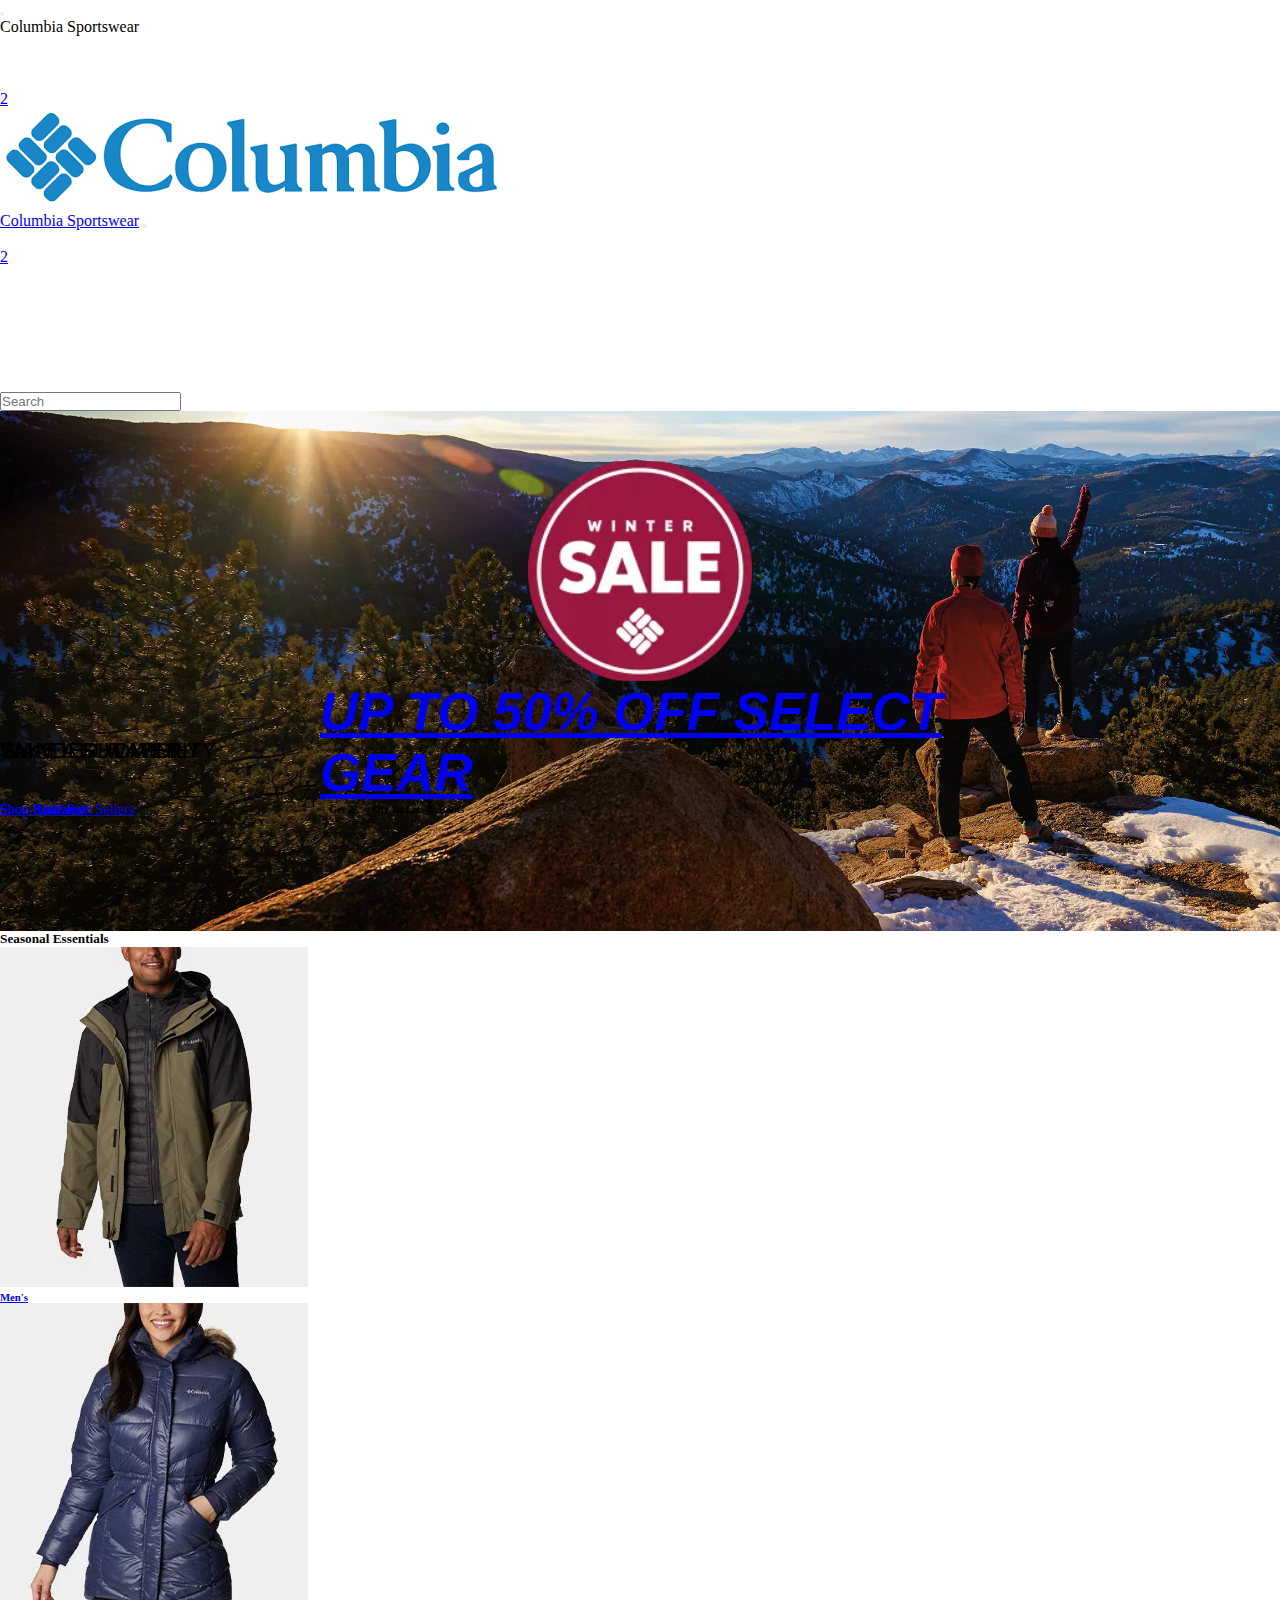
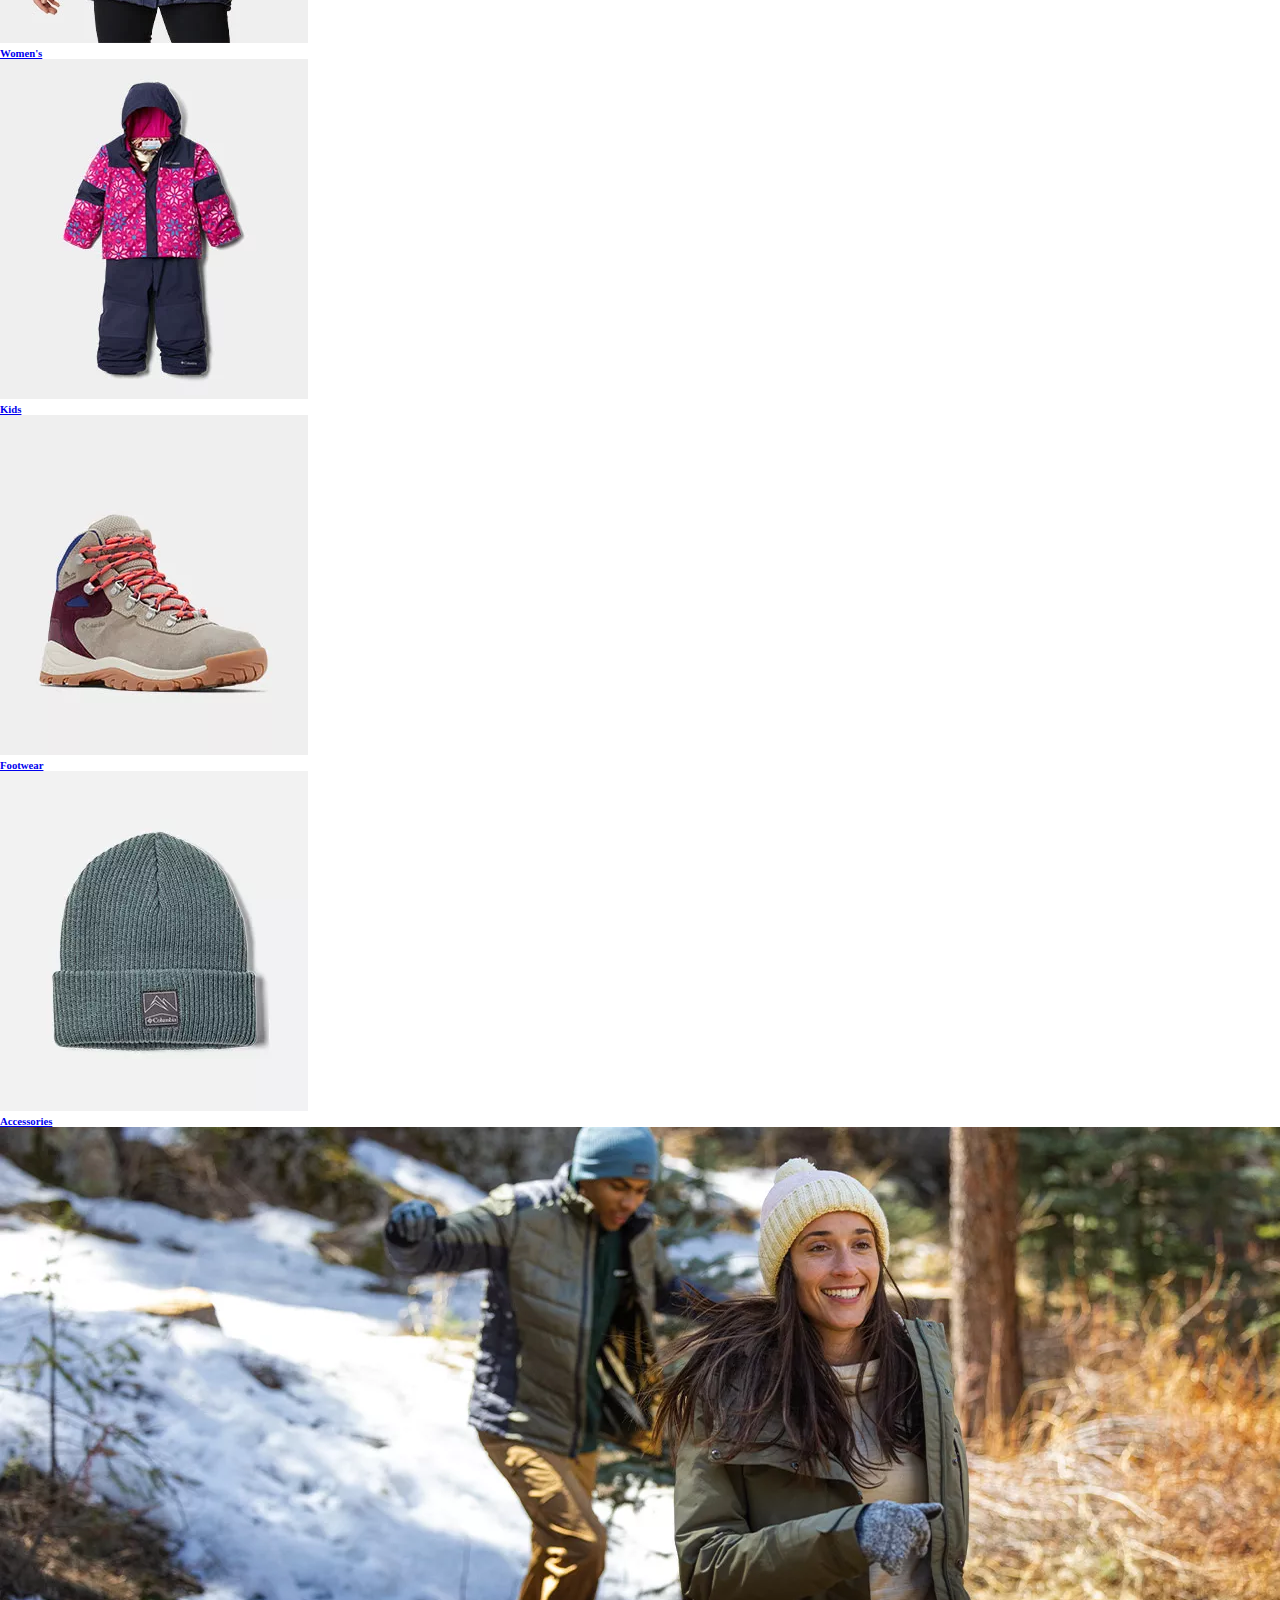
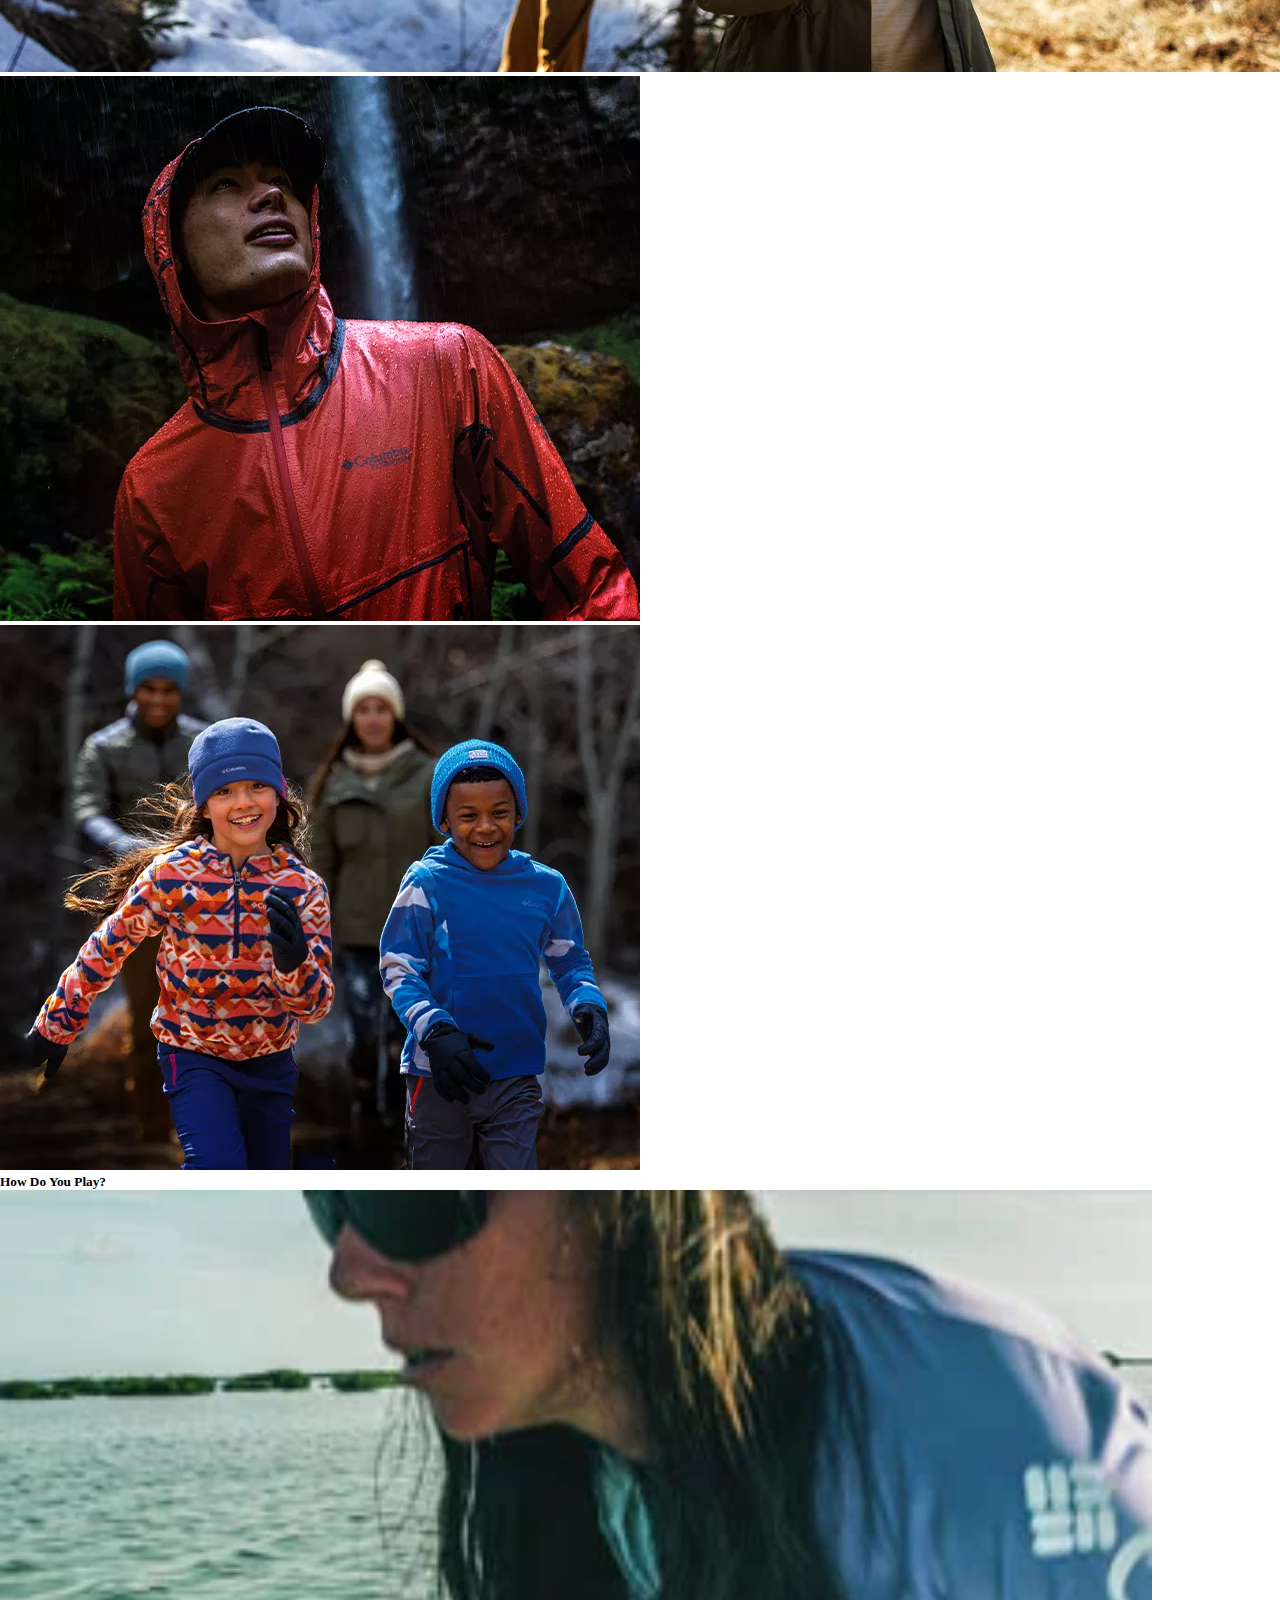
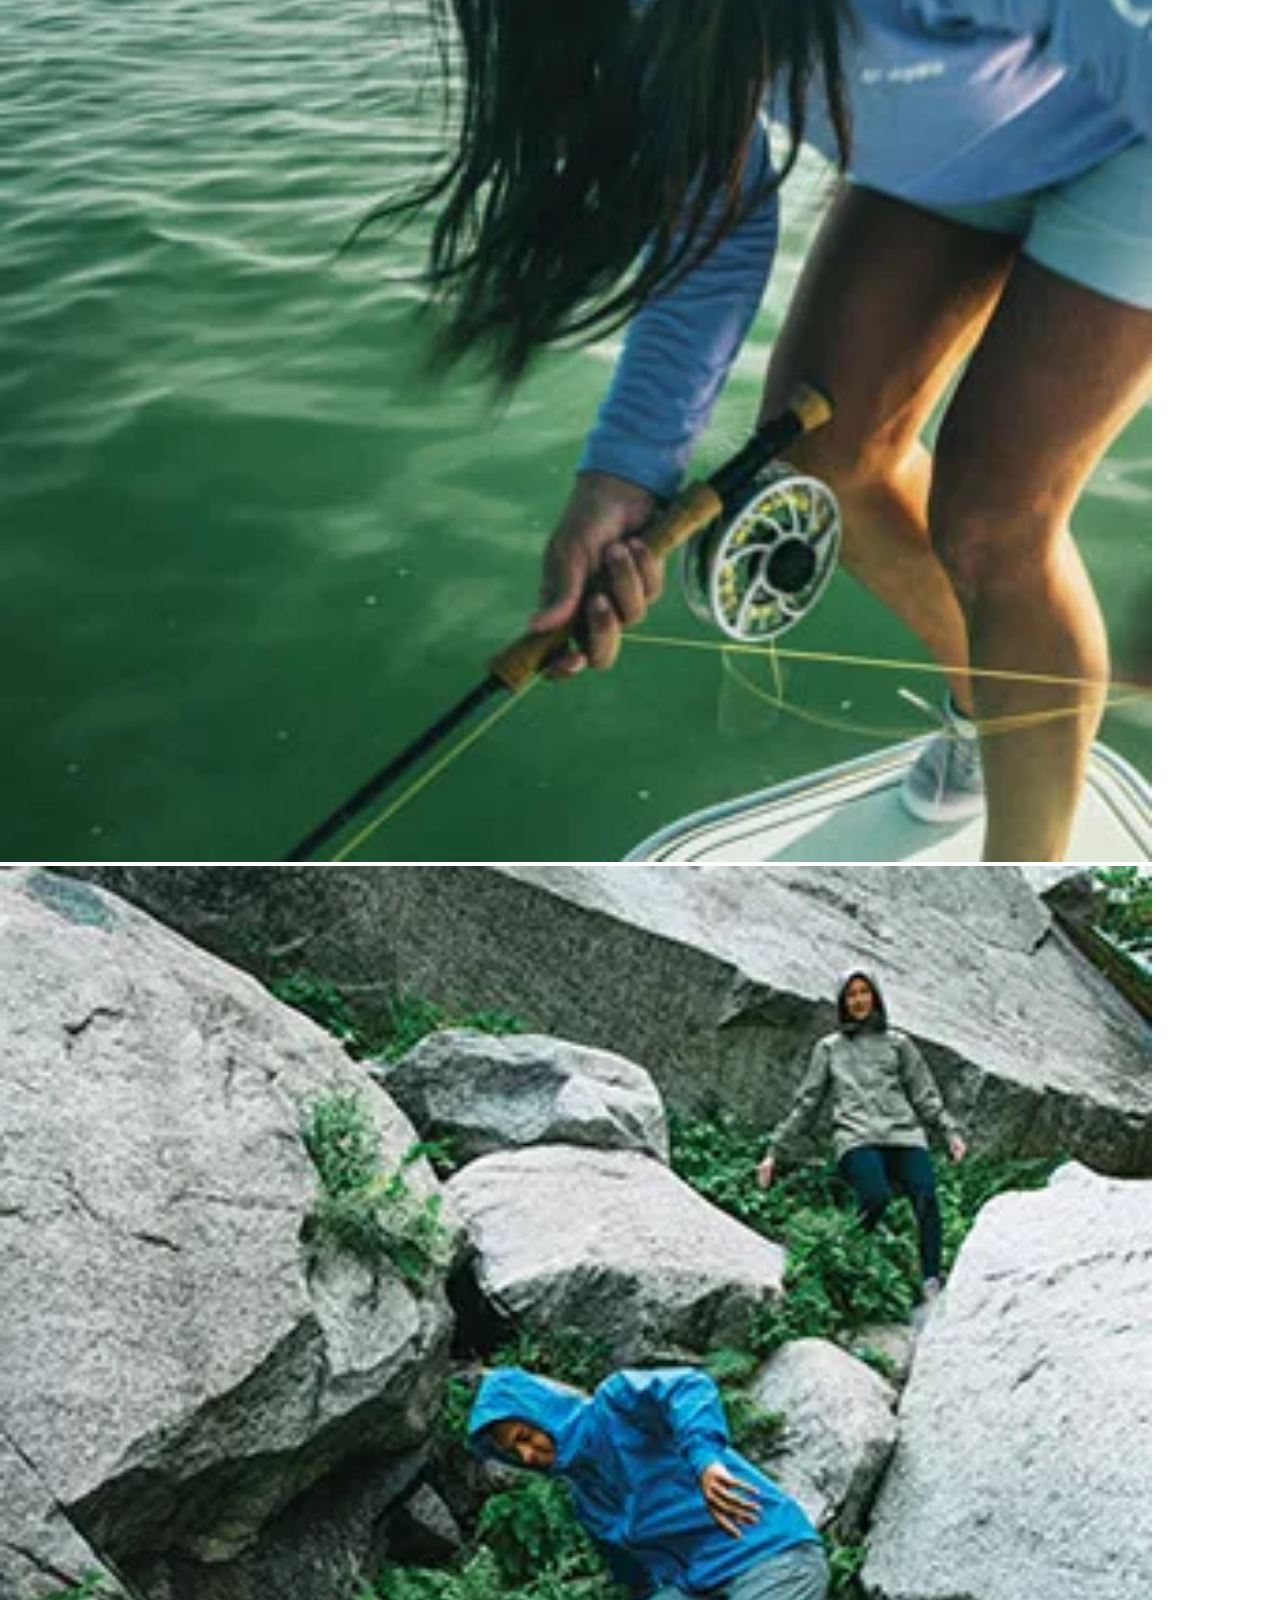
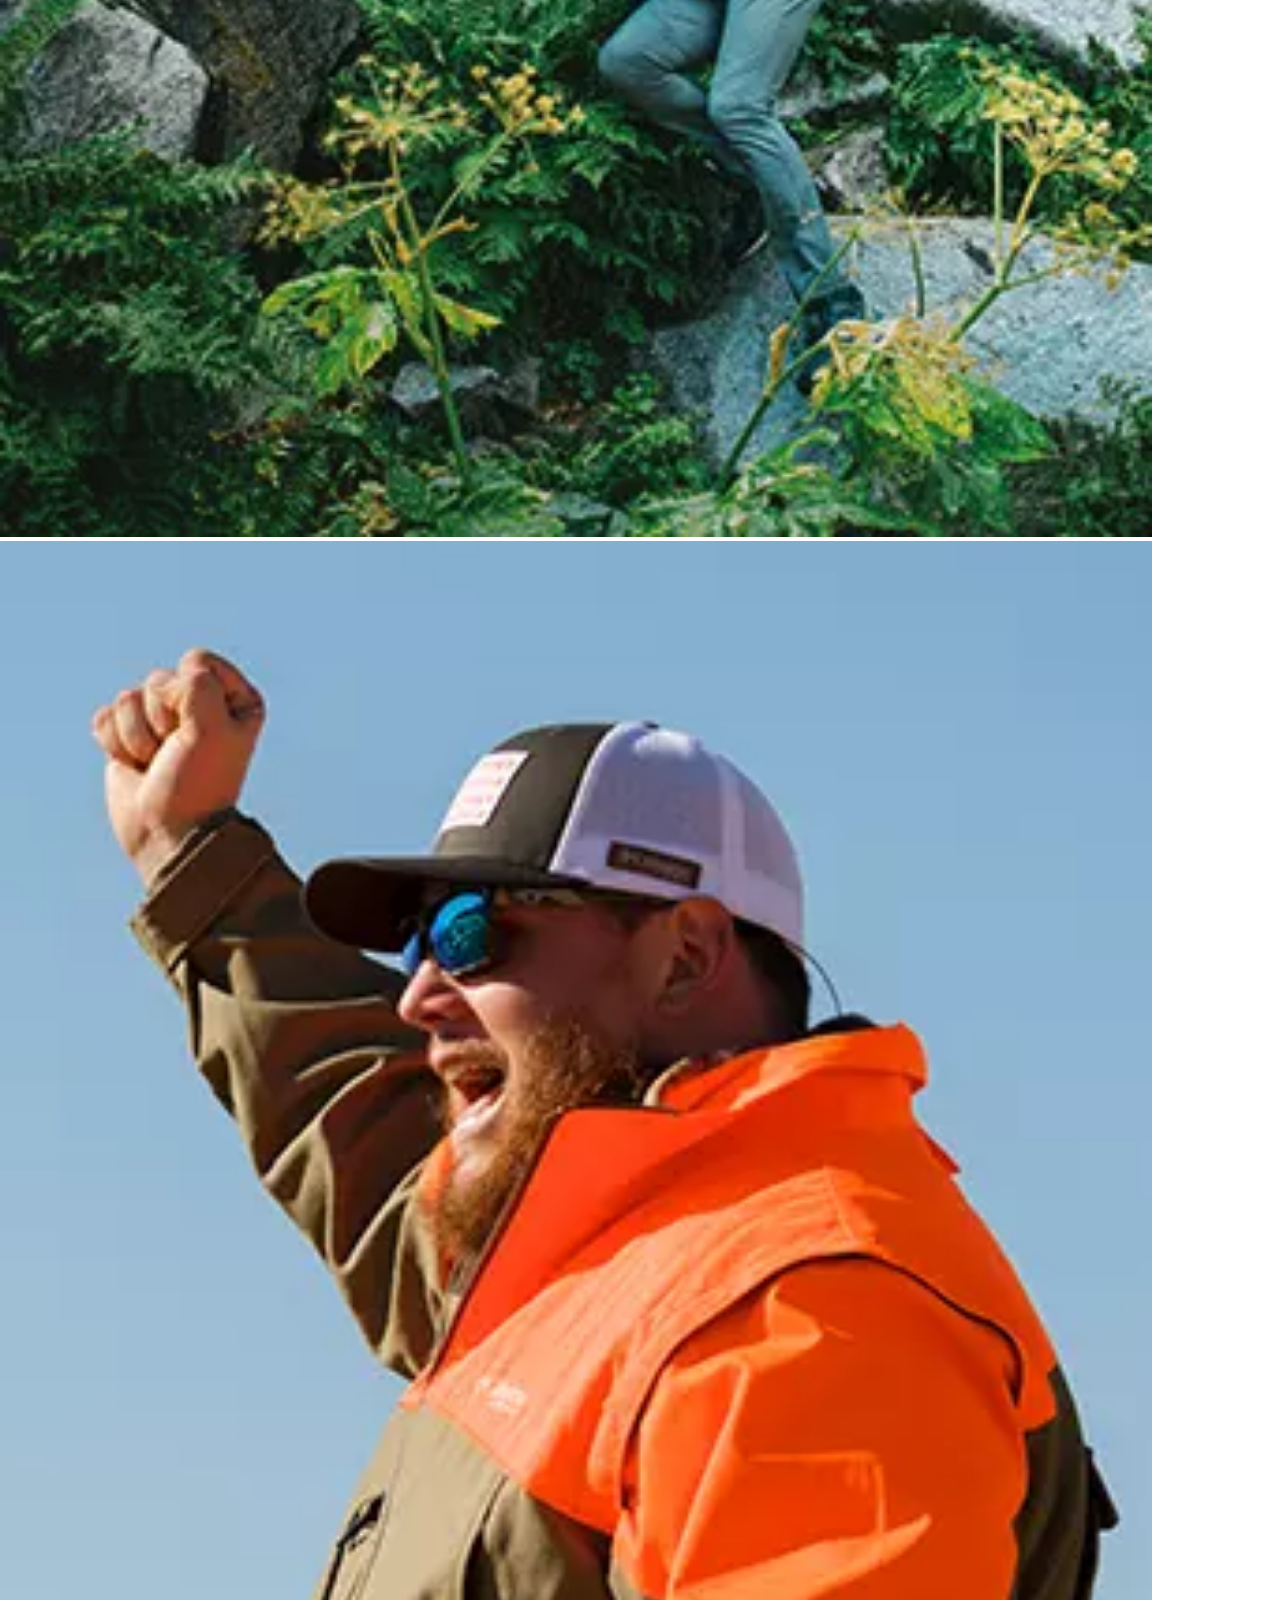
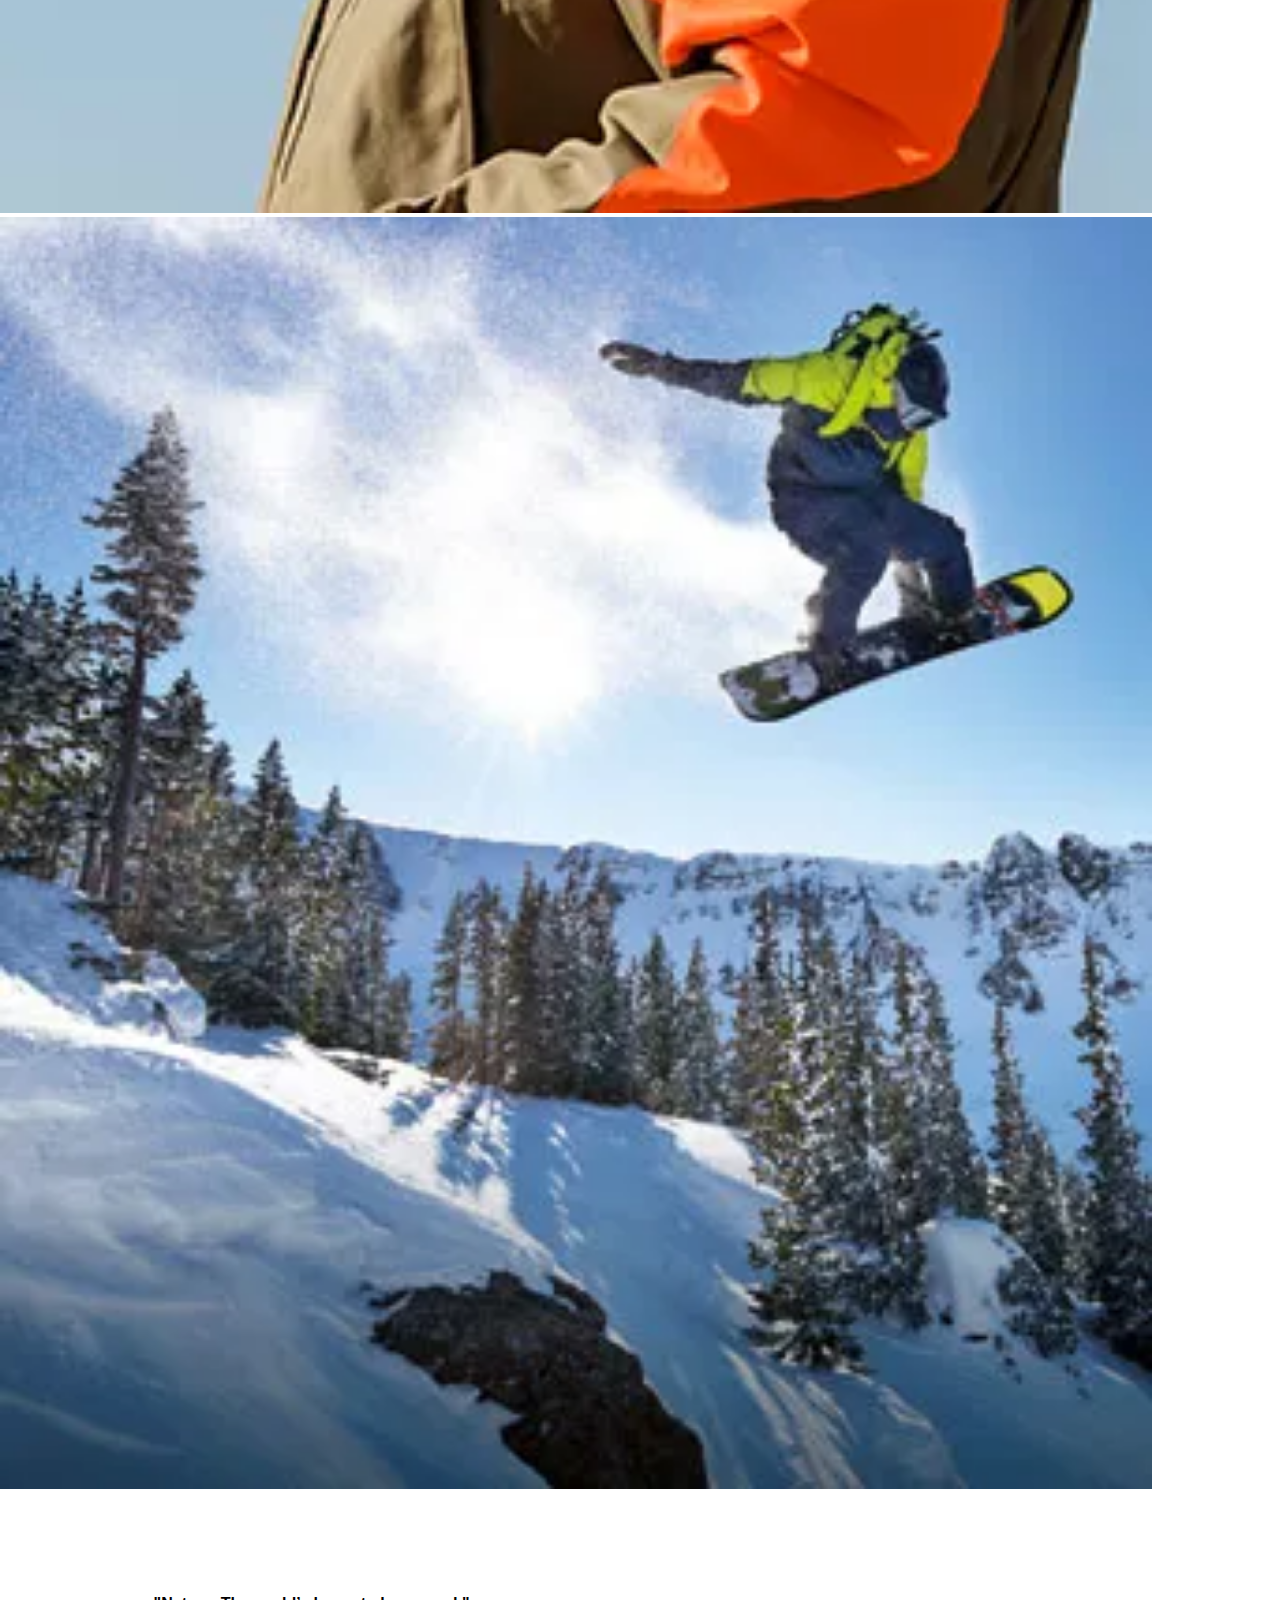
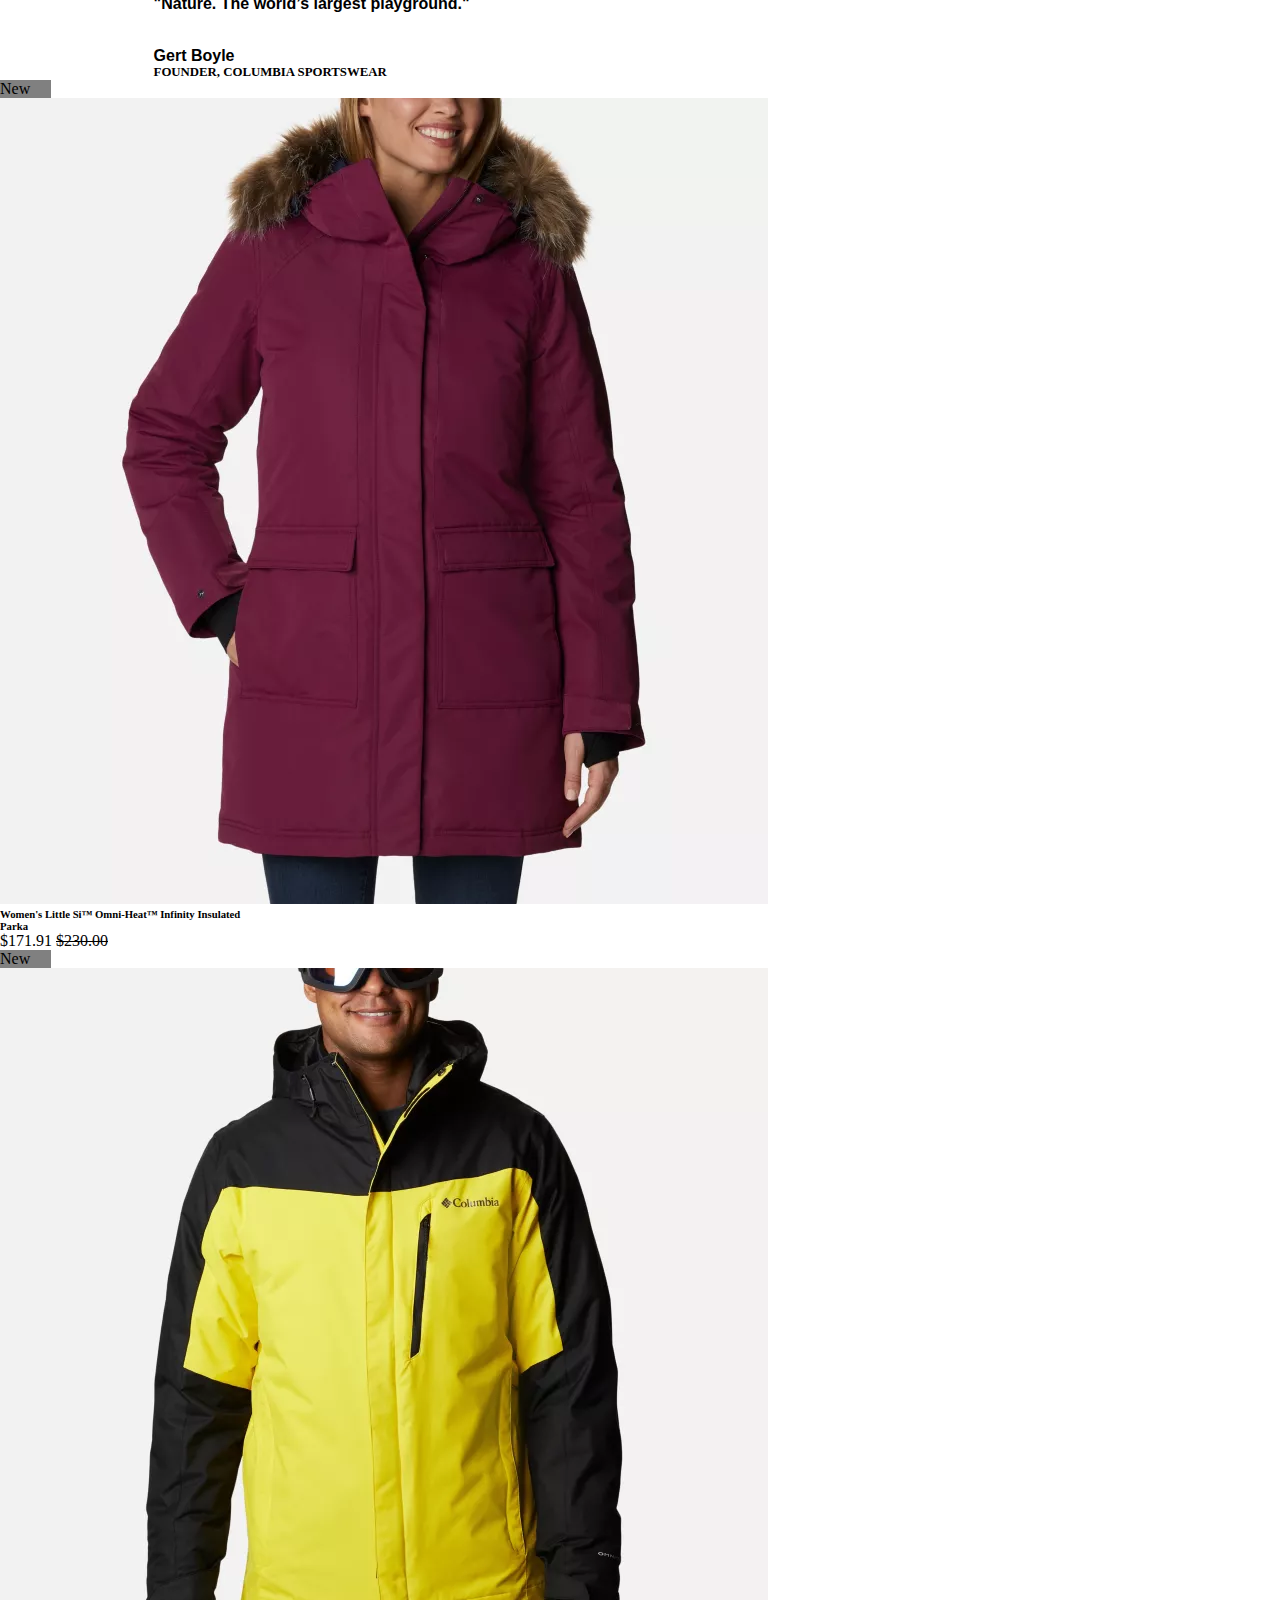
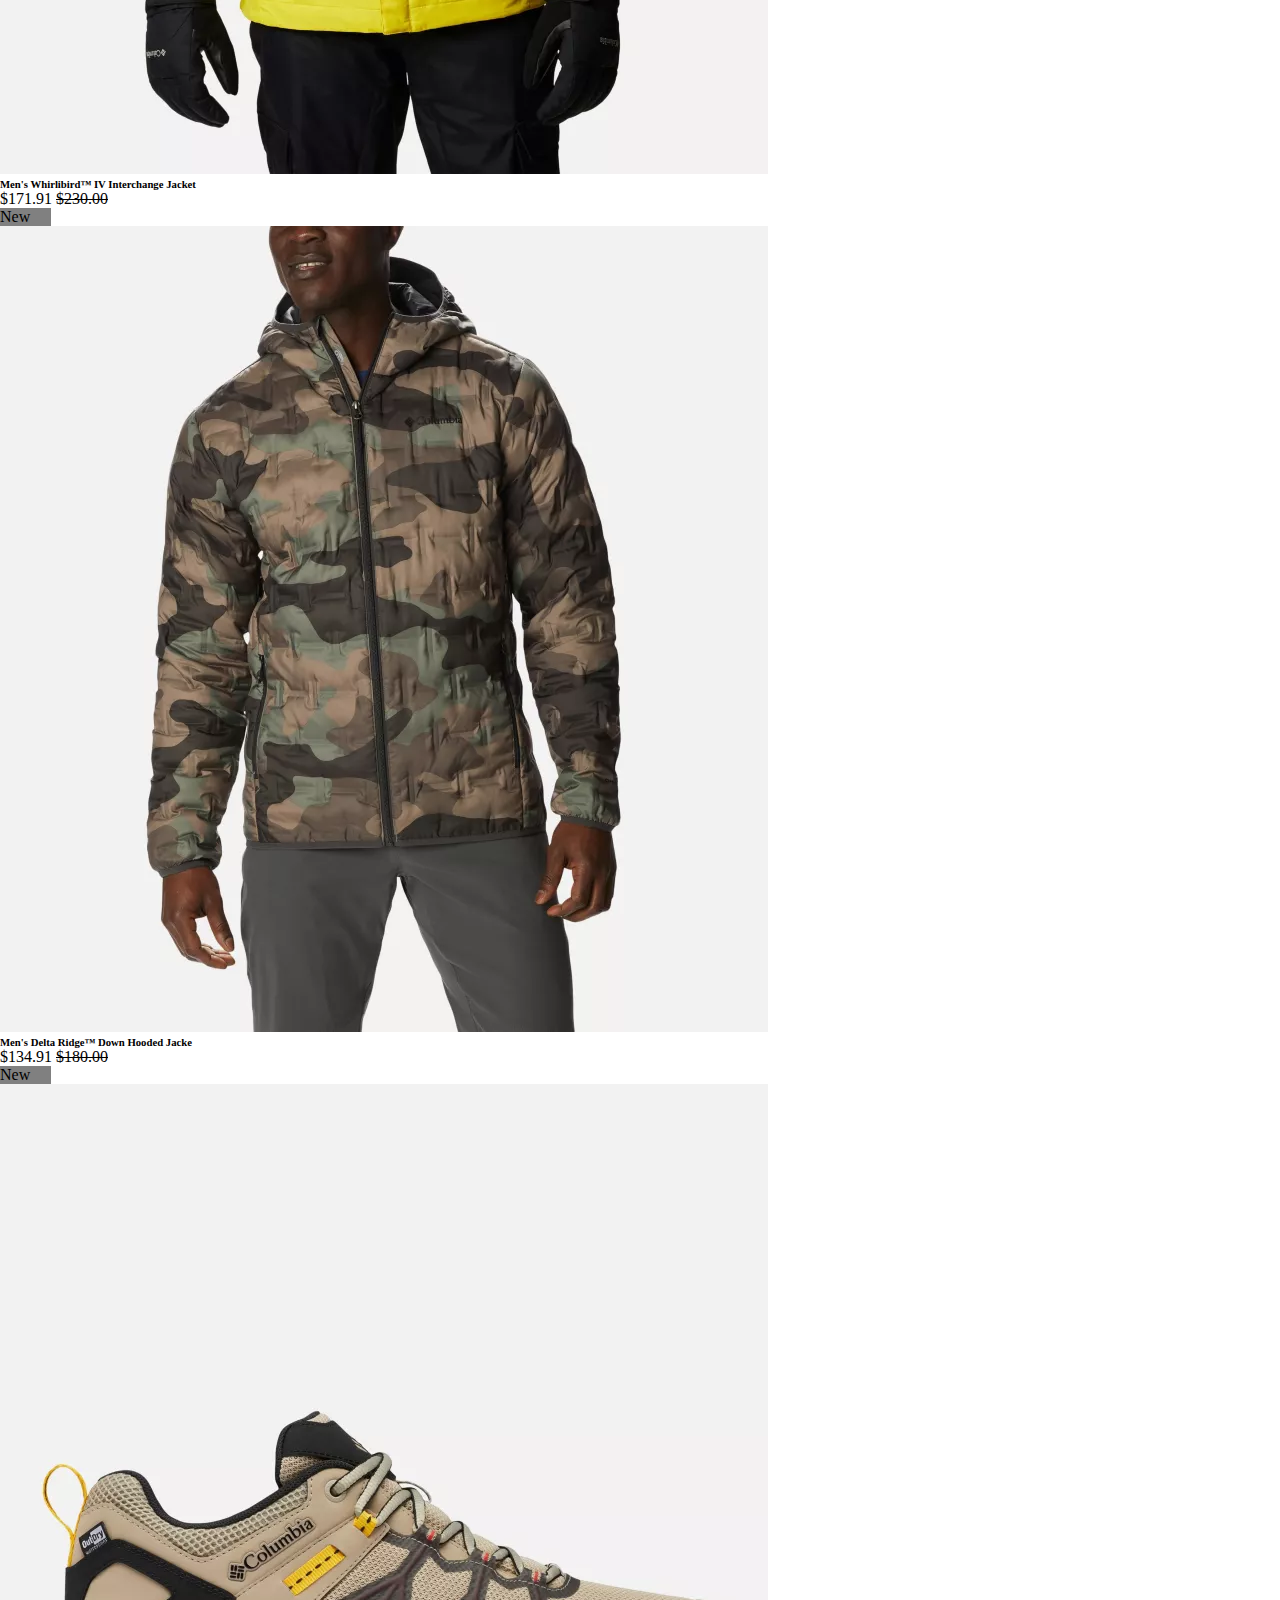
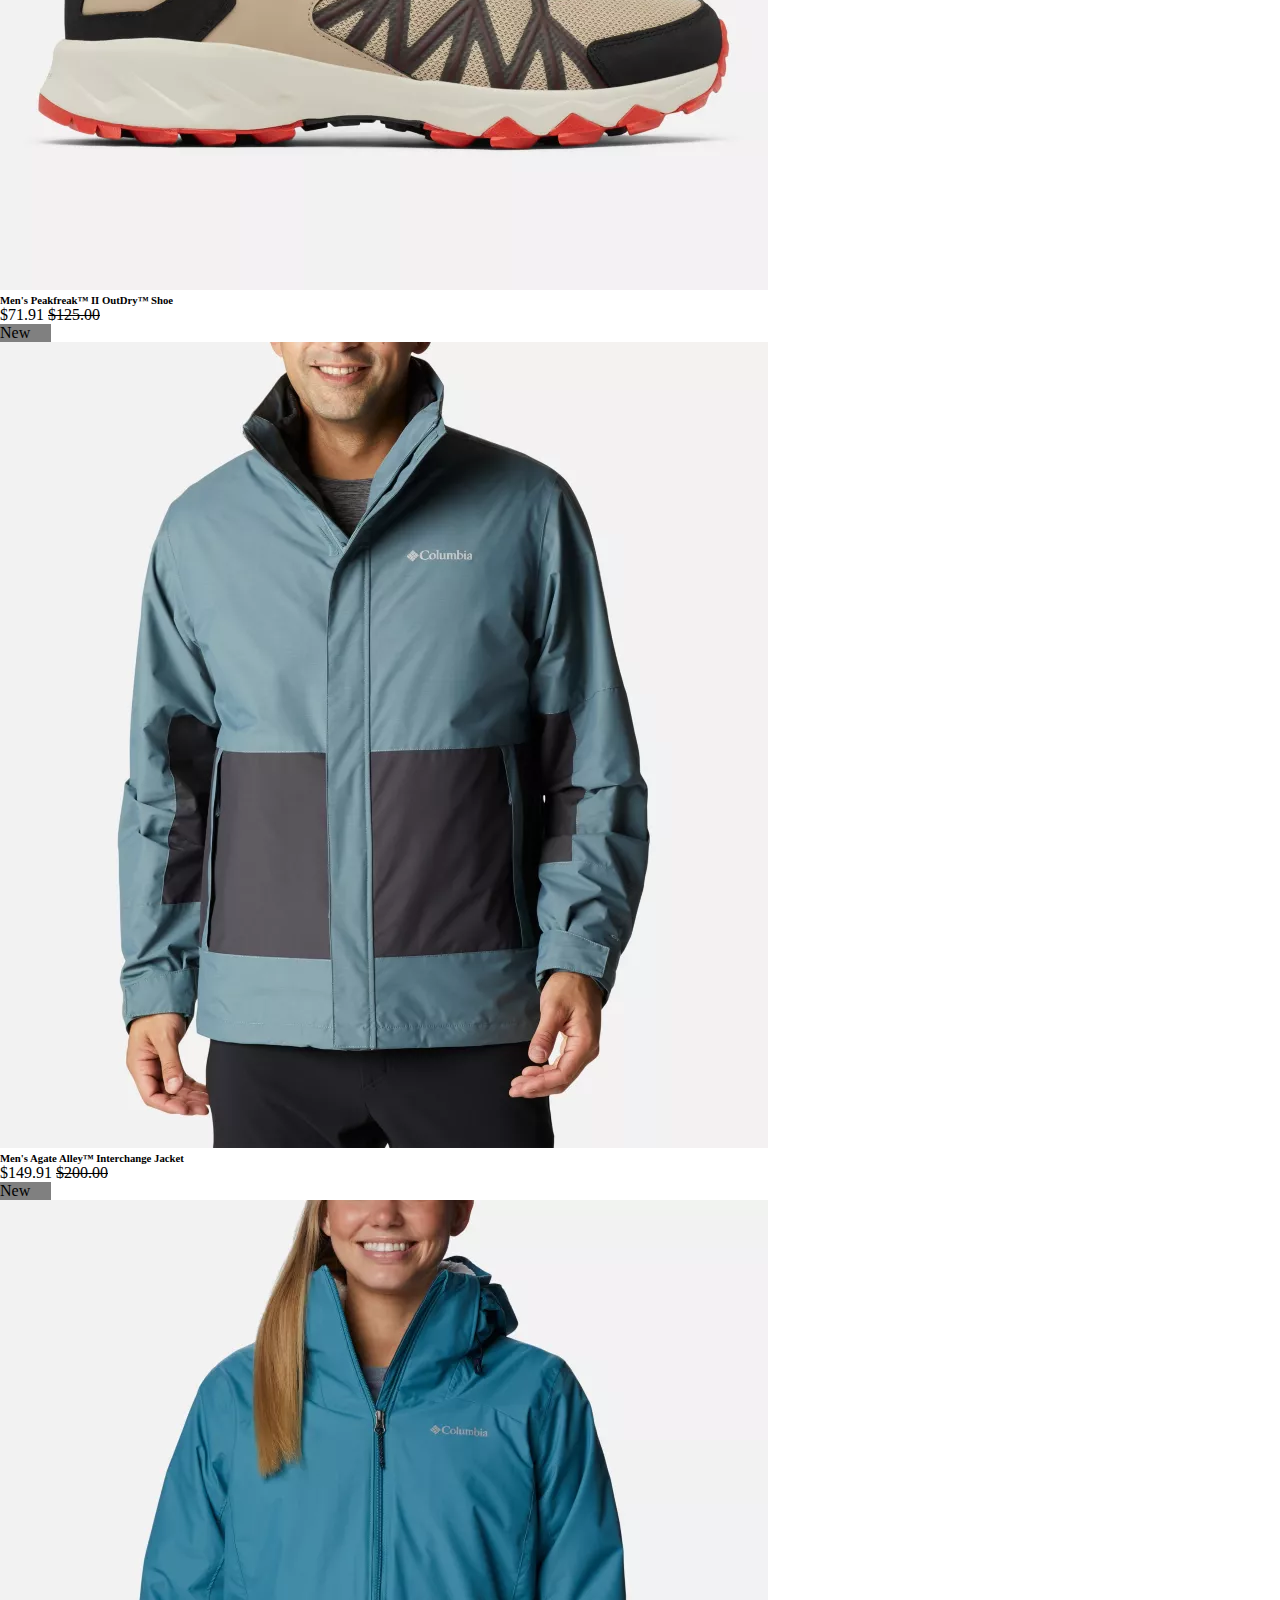
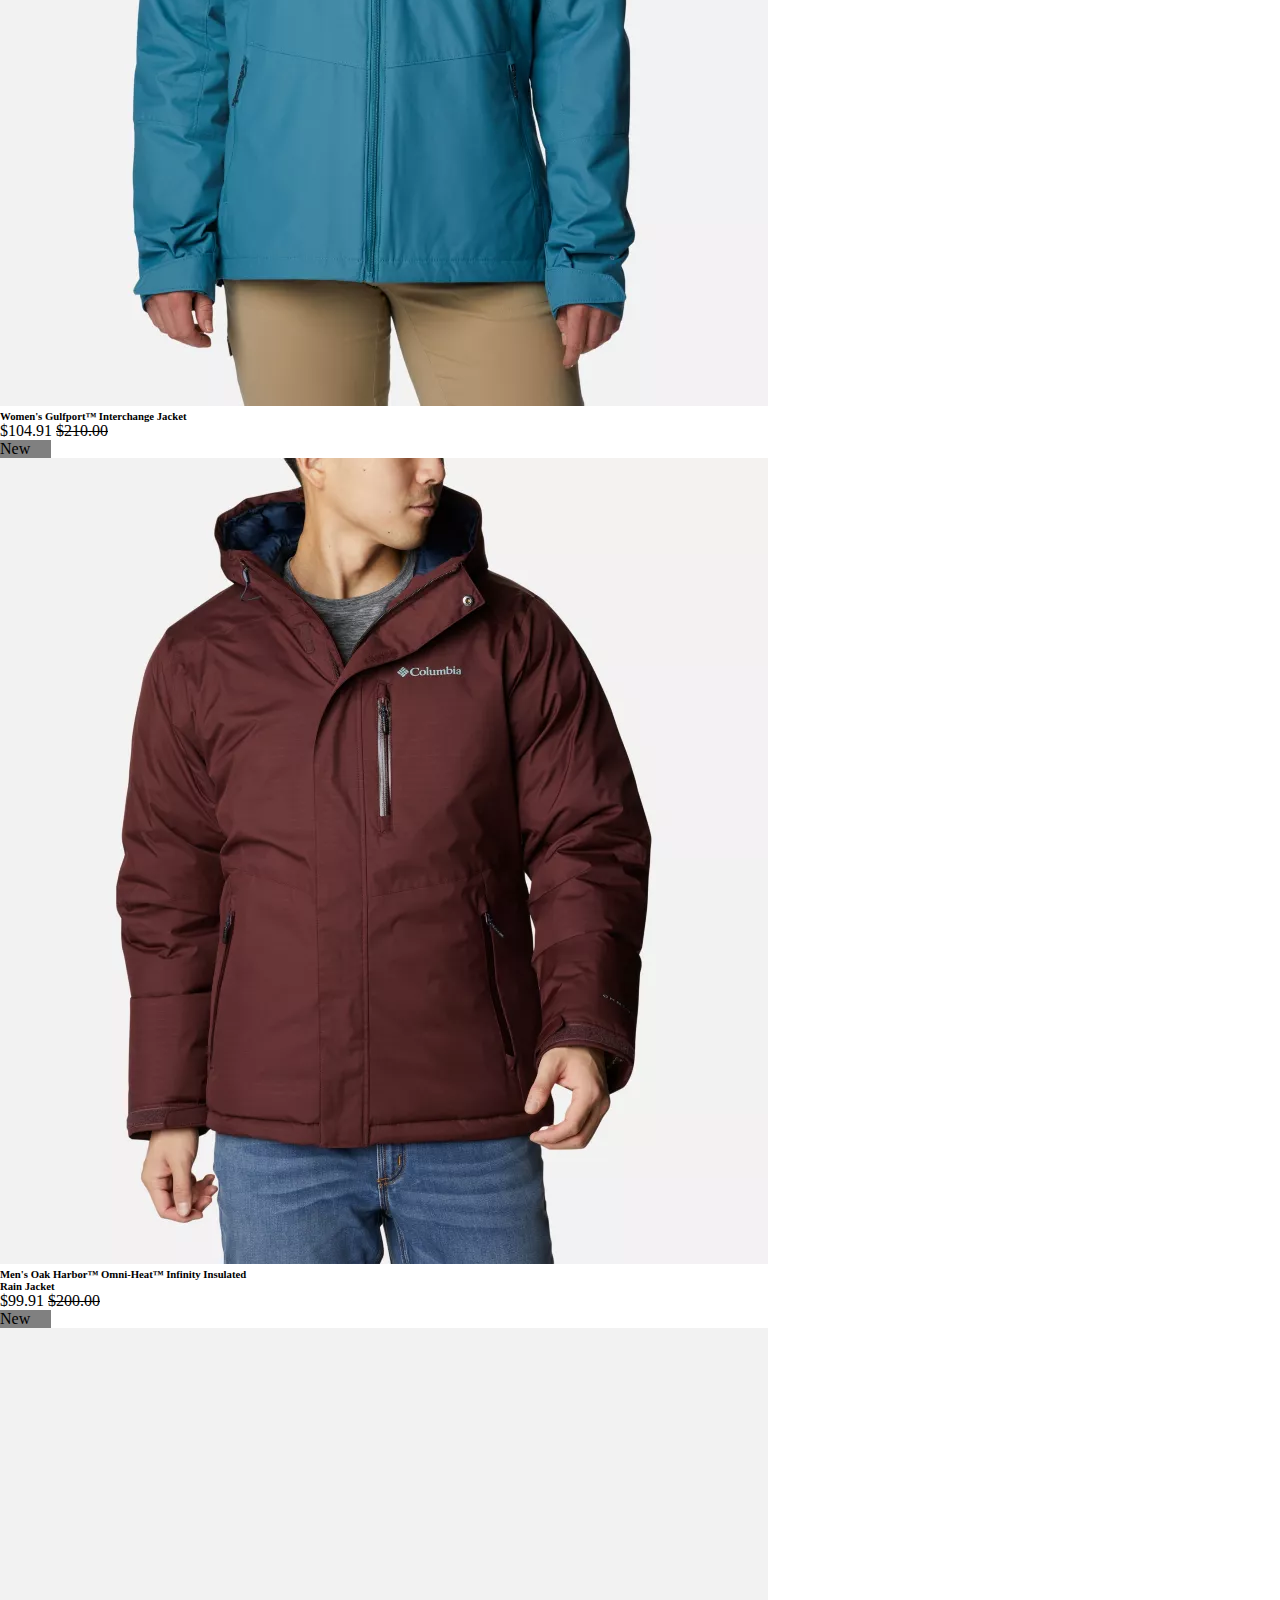
<file: index.html>
<!DOCTYPE html>
<html lang="en">
<head>
    <meta charset="UTF-8">
    <meta http-equiv="X-UA-Compatible" content="IE=edge">
    <meta name="viewport" content="width=device-width, initial-scale=1.0">
    <title>Columbia</title>
    <link rel="stylesheet" href="https://maxst.icons8.com/vue-static/landings/line-awesome/line-awesome/1.3.0/css/line-awesome.min.css">
    <link href="https://cdn.jsdelivr.net/npm/bootstrap@5.0.2/dist/css/bootstrap.min.css" rel="stylesheet" integrity="sha384-EVSTQN3/azprG1Anm3QDgpJLIm9Nao0Yz1ztcQTwFspd3yD65VohhpuuCOmLASjC" crossorigin="anonymous">
    <link rel="stylesheet" href="assets/css/home.css">
</head>
<body>
  <div class=" sticky-top">
    <nav class=" first navbar navbar-expand-lg navbar-light bg-light p-0">
        <div class="container-fluid ">
          <button class="navbar-toggler" type="button" data-bs-toggle="collapse" data-bs-target="#navbarText" aria-controls="navbarText" aria-expanded="false" aria-label="Toggle navigation">
            <span class="navbar-toggler-icon"></span>
          </button>
          <div class="collapse navbar-collapse" id="navbarText">
            <ul class="navbar-nav me-auto mb-2 mb-lg-0">
              <li class="fs-4 fst-italic text-primary">Columbia Sportswear</li>
            </ul>
            <span class="navbar-text me-5 ">
                <ul class="navbar-nav w-100">
                    <li class="nav-item">
                        <a class="nav-link " aria-current="page" href="#" ><i class="las la-question-circle fs-3 hover-bg"></i></a>
                      </li>
                      <div class="overlay" id="overlay"></div>
                    <li class="nav-item">
                      <a class="nav-link " aria-current="page" href="#"><i class="las la-map-marker-alt fs-3 hover-bg"></i></a>
                    </li>
                    <li class="nav-item ">
                      <a class="nav-link" href="login.html"><i class="las la-user-circle fs-3 hover-bg "></i></a>
                    </li>
                    <li class="nav-item  ">
                      <a class="nav-link" id="cart" href="cart.html"><span class="text-danger">2</span><i class="las la-shopping-cart fs-3 hover-bg "></i></a>
                    </li>
                  </ul>
            </span>
          </div>
        </div>
      </nav>

      <nav class=" second navbar navbar-expand-lg p-0 navbar-dark bg-dark">
        <div class="logo-nav p-4 ">
           <a href="index.html"> <img class="w-100 " src="assets/img/log.png"></a>
         </div>
        <div class="container-fluid ">
          <a class="navbar-brand mobile-brand d-none fst-italic" href="index.html">Columbia Sportswear</a>
          <button class="navbar-toggler" type="button" data-bs-toggle="collapse" data-bs-target="#navbarSupportedContent" aria-controls="navbarSupportedContent" aria-expanded="false" aria-label="Toggle navigation">
            <span class="navbar-toggler-icon"></span>
          </button>
          <div class="collapse navbar-collapse ps-4" id="navbarSupportedContent">
            <span class="navbar-text d-flex justify-content-evenly mobile-icons d-none">
              <ul class="navbar-nav w-100">
                  <li class="nav-item ">
                    <a class="nav-link" href="login.html"><i class="las la-user-circle fs-3 hover-bg text-white "></i></a>
                  </li>
                  <li class="nav-item  ">
                    <a class="nav-link" href="cart.html"><span class="text-danger">2</span><i class="las la-shopping-cart fs-3 hover-bg text-white"></i></a>
                  </li>
                </ul>
          </span>
            <ul class="navbar-nav me-auto mb-2 mb-lg-0">
              <li class="nav-item ">
                <div class="dropdown">
                <a class="nav-link text-white font-s dropbtn" href="#">Men</a>
                  <div class="dropdown-content">
                    <a href="product-shop.html">New Arrivals</a>
                    <a href="product-shop.html">Best Sellers</a>
                    <a href="product-shop.html">Featured</a>
                    <a href="product-shop.html">Jackets & Vest</a>
                    <a href="product-shop.html">Fleece</a>
                    <a href="product-shop.html">Shirts</a>
                    <a href="product-shop.html">BaseLayer</a>
                    <a href="product-shop.html">Pants & Shorts</a>
                    <a href="product-shop.html">Big & Tall</a>
                    
                  </div>
                </div>
              </li>
              <li class="nav-item ">
                <div class="dropdown">
                <a class="nav-link text-white font-s dropbtn" href="#">Women</a>
                  <div class="dropdown-content">
                    <a href="product-shop.html">New Arrivals</a>
                    <a href="product-shop.html">Best Sellers</a>
                    <a href="product-shop.html">Featured</a>
                    <a href="product-shop.html">Jackets & Vest</a>
                    <a href="product-shop.html">Fleece</a>
                    <a href="product-shop.html">Tops</a>
                    <a href="product-shop.html">BaseLayer</a>
                    <a href="product-shop.html">Bottoms</a>
                    <a href="product-shop.html">Dresses</a>
                  </div>
                </div>
              </li>
              <li class="nav-item ">
                <div class="dropdown">
                <a class="nav-link text-white font-s dropbtn" href="#">Kids</a>
                  <div class="dropdown-content">
                    <a href="product-shop.html">New Arrivals</a>
                    <a href="product-shop.html">Best Sellers</a>
                    <a href="product-shop.html">Featured</a>
                    <a href="product-shop.html">Boys</a>
                    <a href="product-shop.html">Girls</a>
                    <a href="product-shop.html">Toddler & Baby</a>
                    <a href="product-shop.html">Jackets & Vest</a>
                    <a href="product-shop.html">Fleece</a>
                    <a href="product-shop.html">Tops</a>
                  </div>
                </div>
              </li>
              <li class="nav-item ">
                <div class="dropdown">
                <a class="nav-link text-white font-s dropbtn" href="#">Footwear</a>
                  <div class="dropdown-content">
                    <a href="product-shop.html">New Arrivals</a>
                    <a href="product-shop.html">Best Sellers</a>
                    <a href="product-shop.html">Men's shoes</a>
                    <a href="product-shop.html">Women's shoes</a>
                    <a href="product-shop.html">Kids' shoes</a>
                    <a href="product-shop.html">Collections</a>
                  </div>
                </div>
              </li>
              <li class="nav-item ">
                <div class="dropdown">
                <a class="nav-link text-white font-s dropbtn" href="#">Activity</a>
                  <div class="dropdown-content">
                    <a href="product-shop.html">Ski & Snow</a>
                    <a href="product-shop.html">Hiking</a>
                    <a href="product-shop.html">Fishing</a>
                    <a href="product-shop.html">Hunting</a>
                    <a href="product-shop.html">Trail Running</a>
                    <a href="product-shop.html">Golf</a>
                    <a href="product-shop.html">Camping Gear</a>
                    <a href="product-shop.html">Equipment</a>
                    <a href="product-shop.html">Blankets & Bedding</a>
                  </div>
                </div>
              </li>
              <li class="nav-item ">
                <div class="dropdown">
                <a class="nav-link text-white font-s dropbtn" href="#">Featured</a>
                  <div class="dropdown-content">
                    <a href="product-shop.html">New Arrivals</a>
                    <a href="product-shop.html">Best Sellers</a>
                    <a href="product-shop.html">Collections</a>
                    <a href="product-shop.html">Jackets Finder</a>
                    <a href="product-shop.html">Technologies</a>
                    <a href="product-shop.html">Tough Mother Outdoor Guide</a>
                    <a href="product-shop.html">Columbia Ambassadors</a>
                    <a href="product-shop.html">Columbia Greater Rewards</a>
                  </div>
                </div>
              </li>
              <li class="nav-item ">
                <div class="dropdown">
                <a class="nav-link text-white font-s dropbtn" href="#">Winter Sale</a>
                  <div class="dropdown-content">
                    <a href="product-shop.html">Men's Sale</a>
                    <a href="product-shop.html">Women's Sale</a>
                    <a href="product-shop.html">Kids' Sale</a>
                    <a href="product-shop.html">Footwear Sale</a>
                    <a href="product-shop.html">Accessories & Equipment Sale</a>
                  </div>
                </div>
              </li>
            </ul>
            <form class="d-flex" role="search">
              <input class="form-control me-2 bg-dark src-input" type="search" placeholder="Search" aria-label="Search" >
              <i class="las la-search search-btn " ></i>
            </form>
          </div>
        </div>
      </nav>
    </div> 
<section class="header-img" >
<div class=" logo-div text-center ">
  <div class="m-auto logo "></div>
  <a href="#" class="text-white text-decoration-none"><h1 class="title">UP TO 50% OFF SELECT GEAR</h1></a>
  <h6 class="text-white d-flex justify-content-center">+ Get 25% Off Jackets & Boots</h6>
</div>
  </div>
</section>
<section class="categories mt-5 pt-5 container">
  <h5>Seasonal Essentials</h6>
  <div class="card-group mt-5 d-flex justify-content-evenly">
    <div class="card border-0">
      <a href="#"><img src="/assets/img/category-men.webp" class="card-img-top" alt="..."></a>
      <div class="card-body">
        <a href="#" class="text-dark text-decoration-none"><h6 class="card-title d-flex justify-content-center">Men's</h6></a>
    
      </div>
    </div>
    <div class="card border-0">
      <a href="#"><img src="/assets/img/category-women.webp" class="card-img-top" alt="..."></a>
      <div class="card-body">
        <a href="#" class="text-dark text-decoration-none"><h6 class="card-title d-flex justify-content-center">Women's</h6></a>
      </div>
    </div>
    <div class="card border-0">
      <a href="#"> <img src="/assets/img/category-kids.webp" class="card-img-top" alt="..."></a>
      <div class="card-body">
        <a href="#" class="text-dark text-decoration-none"><h6 class="card-title d-flex justify-content-center">Kids</h6></a>
      </div>
    </div>
    <div class="card  border-0">
      <a href="#"> <img src="/assets/img/category-footwear.webp" class="card-img-top" alt="..."></a>
      <div class="card-body">
        <a href="#" class="text-dark text-decoration-none"><h6 class="card-title d-flex justify-content-center">Footwear</h6></a>
      </div>
    </div>
    <div class="card border-0">
      <a href="#"><img src="/assets/img/category-accessories.webp" class="card-img-top" alt="..."></a>
      <div class="card-body">
        <a href="#" class="text-dark text-decoration-none"><h6 class="card-title  d-flex justify-content-center">Accessories</h6></a>
      </div>
    </div>
  </div>
</section>
<section class="feature container pt-5 mt-5 ">
  <div class="card border-0 text-white">
    <img src="/assets/img/feature-big.webp" class="card-img" alt="...">
    <div class="card-img-overlay">
      <p class="card-text h4">WANDER WARMLY</p>
      <a href="#" class="text-white">Shop Insulated</a>
    </div>
  </div>
  <div class="d-flex justify-content-between mt-4">
    <div class="card  text-white border-0 w-49">
      <img src="/assets/img/feature-1.webp" class="card-img" alt="...">
      <div class="card-img-overlay">
        <p class="card-text h4">TAKE A SHOWER</p>
        <a href="#" class="text-white">Shop Rainwear</a>
      </div>
    </div>
    <div class="card text-white border-0 w-49">
      <img src="/assets/img/feature-2.webp" class="card-img" alt="...">
      <div class="card-img-overlay">
        <p class="card-text h4">SMALL BUT MIGHTY</p>
        <a href="#" class="text-white">Shop Kids' Best Sellers</a>
      </div>
    </div>
  </div>
</section>
<section class=" container mt-5 pt-5 ">
   <h5 class="text-bold">How Do You Play?</h6>
    <div class="card-group mt-4 d-flex justify-content-around mb-5">
      <div class="card border-0 ">
        <a href="#"><img src="/assets/img/fishing.webp" class="card-img-top w-90 " alt="..."></a>
      </div>
      <div class="card border-0 ">
        <a href="#"><img src="/assets/img/hiking.webp" class="card-img-top w-90 " alt="..."></a>
       
      </div>
      <div class="card border-0">
        <a href="#"> <img src="/assets/img/hunting.webp" class="card-img-top w-90" alt="..."></a>
      
      </div>
      <div class="card  border-0 ">
        <a href="#"> <img src="/assets/img/ski&snow.webp" class="card-img-top w-90" alt="..."></a>
      </div>
    </div>
  </div>
</section>
<section class="container mb-5 pb-5">
  <div class="w-75 text-div ">
<p class="h1 text-primary text-center blue-title">"Nature. The world’s largest <span>playground."</span></p>
<p class="text-center subtitle-1">Gert Boyle</p>
<p class="text-center subtitle-2 ">FOUNDER, COLUMBIA SPORTSWEAR</p>
  </div>
</section>
<section class="container mb-5 ">
  <div id="carouselExampleInterval" class="carousel slide" data-bs-ride="carousel">
    <div class="carousel-inner">
      <div class="carousel-item active" data-bs-interval="2000" >
     <div class="d-flex justify-content-around flex-wrap ">
      <div class="card" style="width: 16rem;">
        <div class="position-absolute bg-dark text-white w-20 feature-div text-center p-1 ms-1">
        <p class="m-auto">New</p>
        </div>
        <a href="detail.html"><img src="/assets/img/Infinity Insulated Parka(product1).webp" class="card-img-top" alt="..."></a>
        <div class="card-body">
          <h6 class="card-title">Women's Little Si™ Omni-Heat™ Infinity Insulated Parka</h6>
          <p class="card-text text-danger">$171.91 <del class="text-dark">$230.00</del></p>
        </div>
      </div>
      <div class="card" style="width: 16rem;">
        <div class="position-absolute bg-dark text-white w-20 feature-div text-center p-1 ms-1">
          <p class="m-auto">New</p>
          </div>
        <a href="detail.html"><img src="assets/img/IV Interchange Jacket(product2).webp" class="card-img-top" alt="..."></a>
        <div class="card-body">
          <h6 class="card-title">Men's Whirlibird™ IV Interchange Jacket</h6>
          <p class="card-text text-danger">$171.91 <del class="text-dark">$230.00</del></p>
        </div>
      </div>
      <div class="card" style="width: 16rem;">
        <div class="position-absolute bg-dark text-white w-20 feature-div text-center p-1 ms-1">
          <p class="m-auto">New</p>
          </div>
        <a href="detail.html"><img src="assets/img/Down Hooded Jacket(product3).webp" class="card-img-top" alt="..."></a>
        <div class="card-body">
          <h6 class="card-title">Men's Delta Ridge™ Down Hooded Jacke</h6>
          <p class="card-text text-danger">$134.91 <del class="text-dark">$180.00</del></p>
        </div>
      </div>
      <div class="card" style="width: 16rem;">
        <div class="position-absolute bg-dark text-white w-20 feature-div text-center p-1 ms-1">
          <p class="m-auto">New</p>
          </div>
        <a href="detail.html"><img src="assets/img/II OutDr Shoe(product4).webp" class="card-img-top" alt="..."></a>
        <div class="card-body">
          <h6 class="card-title">Men's Peakfreak™ II OutDry™ Shoe</h6>
          <p class="card-text text-danger">$71.91 <del class="text-dark">$125.00</del></p>
        </div>
      </div>
     </div>
      </div>
      <div class="carousel-item" >
        <div class="d-flex justify-content-around flex-wrap  ">
          <div class="card" style="width: 16rem;">
            <div class="position-absolute bg-dark text-white w-20 feature-div text-center p-1 ms-1">
              <p class="m-auto">New</p>
              </div>
           <a href="detail.html"><img src="/assets/img/Interchange Jacket.webp" class="card-img-top" alt="..."></a> 
            <div class="card-body">
              <h6 class="card-title">Men's Agate Alley™ Interchange Jacket</h6>
              <p class="card-text text-danger">$149.91 <del class="text-dark">$200.00</del></p>
            </div>
          </div>
          <div class="card" style="width: 16rem;">
            <div class="position-absolute bg-dark text-white w-20 feature-div text-center p-1 ms-1">
              <p class="m-auto">New</p>
              </div>
            <a href="detail.html"><img src="assets/img/Interchange Jacket(women).webp" class="card-img-top" alt="..."></a>
            <div class="card-body">
              <h6 class="card-title">Women's Gulfport™ Interchange Jacket</h6>
              <p class="card-text text-danger">$104.91 <del class="text-dark">$210.00</del></p>
            </div>
          </div>
          <div class="card" style="width: 16rem;">
            <div class="position-absolute bg-dark text-white w-20 feature-div text-center p-1 ms-1">
              <p class="m-auto">New</p>
              </div>
          <a href="detail.html"><img src="assets/img/Infinity Insulated Rain Jacket.webp" class="card-img-top" alt="..."></a>
            <div class="card-body">
              <h6 class="card-title">Men's Oak Harbor™ Omni-Heat™ Infinity Insulated Rain Jacket</h6>
              <p class="card-text text-danger">$99.91 <del class="text-dark">$200.00</del></p>
            </div>
          </div>
          <div class="card" style="width: 16rem;">
            <div class="position-absolute bg-dark text-white w-20 feature-div text-center p-1 ms-1">
              <p class="m-auto">New</p>
              </div>
            <a href="detail.html"><img src="assets/img/Shoe - Wide.webp" class="card-img-top" alt="..."></a>
            <div class="card-body">
              <h6 class="card-title">Women's Hatana™ Max OutDry™ Shoe - Wide</h6>
              <p class="card-text text-danger">$71.91 <del class="text-dark">$120.00</del></p>
            </div>
          </div>
         </div>
      </div>
      <div class="carousel-item">
        <div class="d-flex justify-content-around flex-wrap  ">
          <div class="card" style="width: 16rem;">
            <div class="position-absolute bg-dark text-white w-20 feature-div text-center p-1 ms-1">
              <p class="m-auto">New</p>
              </div>
           <a href="detail.html"><img src="/assets/img/Work Hooded Jacket.webp" class="card-img-top" alt="..."></a> 
            <div class="card-body">
              <h6 class="card-title">Men's PHG Rough Tail™ Work Hooded Jacket</h6>
              <p class="card-text text-danger">$89.91 <del class="text-dark">$120.00</del></p>
            </div>
          </div>
          <div class="card" style="width: 16rem;">
            <div class="position-absolute bg-dark text-white w-20 feature-div text-center p-1 ms-1">
              <p class="m-auto">New</p>
              </div>
            <a href="detail.html"><img src="assets/img/II Half Zip Sweatshirt.webp" class="card-img-top" alt="..."></a>
            <div class="card-body">
              <h6 class="card-title">Men’s Hart Mountain™ II Half Zip Sweatshirt</h6>
              <p class="card-text text-danger">$54.91 <del class="text-dark">$80.00</del></p>
            </div>
          </div>
          <div class="card" style="width: 16rem;">
            <div class="position-absolute bg-dark text-white w-20 feature-div text-center p-1 ms-1">
              <p class="m-auto">New</p>
              </div>
          <a href="detail.html"><img src="assets/img/II Crew Sweatshirt.webp" class="card-img-top" alt="..."></a>
            <div class="card-body">
              <h6 class="card-title">Men's Hart Mountain™ II Crew Sweatshirt</h6>
              <p class="card-text text-danger">$32.91 <del class="text-dark">$55.00</del></p>
            </div>
          </div>
          <div class="card" style="width: 16rem;">
            <div class="position-absolute bg-dark text-white w-20 feature-div text-center p-1 ms-1">
              <p class="m-auto">New</p>
              </div>
            <a href="detail.html"><img src="assets/img/Firecsmp Boot.webp" class="card-img-top" alt="..."></a>
            <div class="card-body">
              <h6 class="card-title">Women's Firecamp™ Boot</h6>
              <p class="card-text text-danger">$54.91 <del class="text-dark">$110.00</del></p>
            </div>
          </div>
         </div>
      </div>
    </div>
    <button class="carousel-control-prev pe-5 " type="button" data-bs-target="#carouselExampleInterval" data-bs-slide="prev">
      <span class="carousel-control-prev-icon me-5 bg-dark" aria-hidden="true"></span>
    </button>
    <button class="carousel-control-next ps-5" type="button" data-bs-target="#carouselExampleInterval" data-bs-slide="next">
      <span class="carousel-control-next-icon ms-5 bg-dark" aria-hidden="true"></span>
    </button>
  </div>

</section>
<section class="img-div w-100 pb-5 ">
  <div class="mt-3 pt-3 ">
  <h1 class="text-center text-white mt-3 pt-3">See you out there.</h1>
<div class=" w-100 d-flex justify-content-evenly border-0 pt-5 mt-3 flex-wrap  ">
  <div class="card" style="width: 18rem;">
    <img src="/assets/img/gofurther.webp" class="card-img-top" alt="...">
    <div class="card-body ">
      <h6 class="card-title">Go Further</h6>
      <p class="card-text">Omni-Heat™ Infinity is heading to the moon</p>
    </div>
    <div class="card-body">
      <a href="#" class="card-link text-dark fst-italic">Learn More</a>
    </div>
  </div>
  <div class="card" style="width: 18rem;">
    <img src="/assets/img/guide.webp" class="card-img-top" alt="...">
    <div class="card-body">
      <h6 class="card-title">Tough Mother Outdoor Guide</h6>
      <p class="card-text">A non-nonsense guide to the greate outdoors</p>
    </div>
    <div class="card-body">
      <a href="#" class="card-link text-dark fst-italic">Explore Our Tech</a>
    </div>
  </div>
  <div class="card" style="width: 18rem;">
    <img src="/assets/img/tecnologies.webp" class="card-img-top" alt="...">
    <div class="card-body">
      <h6 class="card-title">Technologies</h6>
      <p class="card-text">Keeping you warm, dry, cool & protected</p>
    </div>
    <div class="card-body">
      <a href="#" class="card-link text-dark fst-italic">Explore Our Tech</a>
    </div>
  </div>
  <div class="card" style="width: 18rem;">
    <img src="/assets/img/ambassadors.webp" class="card-img-top" alt="...">
    <div class="card-body">
      <h6 class="card-title">Ambassadors</h6>
      <p class="card-text ">Reach new heights with people who inspire</p>
    </div>
    <div class="card-body">
      <a href="#" class="card-link text-dark fst-italic">Meet Our Ambassadors</a>
    </div>
  </div>
</div>
</div>
</section>
<button class="btn btn-floating btn-lg " id="btn-back-to-top">
  <i class="las la-angle-up"></i>
</button>
<section class="container d-flex justify-content-around w-100 pb-4 mt-5 ">
  <div class="w-20 text-center">
    <i class="las la-phone text-dark bg-light fs-4 "></i>
    <br>
    <a href="#" class="text-decoration-none text-dark fst-italic"><p>(800) 622-6923</p></a>
    <p class=" contact">Phone: 4am-9pm PT M-F, 5am-8pm Sat/Sun
      <br>
      Chat: 4am-9pm PT M-F, 5am-8pm Sat/Sun
      <br>
      Phones closed 1/16 and 2/20
    </p>

  </div>
  <div class=" w-20 text-center">
    <i class="las la-question-circle fs-4 text-dark "></i><br>
    <a href="#" class="text-decoration-none text-dark fst-italic">Customer Care</a>
  </div>
  <div class="text-center w-20  ">
    <i class="las la-gift fs-4 text-dark"></i><br>
    <a href="#" class="text-decoration-none text-dark fst-italic">Gift Cards</a>
  </div>
  <div class="text-center w-20 ">
    <i class="las la-map-marker-alt fs-4 text-dark"></i><br>
      <a href="#" class="text-decoration-none text-dark fst-italic">Find a Store</a>
  </div>
</section>
<footer class="bg-dark ">
  <div class="d-flex justify-content-evenly pt-5 pb-5 footer-div">
  <div class="d-flex justify-content-evenly w-50 first-f ">
    <div class="w-50 ms-5">
      <p class="fw-bold text-white ">About Us</p>
      <a href="#" class="text-decoration-none text-white  ">Tough Mother Outdoor Guide</a><br>
      <a href="#" class="text-decoration-none text-white ">History</a><br>
      <a href="#" class="text-decoration-none text-white  ">Columbia Greater Rewards Program</a><br>
      <a href="#" class="text-decoration-none text-white  ">Corporate Responibility</a><br>
      <a href="#" class="text-decoration-none text-white ">Investor Relations</a><br>
      <a href="#" class="text-decoration-none text-white ">Press Center</a><br>
      <a href="#" class="text-decoration-none text-white ">Careers</a><br>
      <a href="#" class="text-decoration-none text-white  ">Affiliate Program</a><br>
      <a href="#" class="text-decoration-none text-white  ">Product Testing</a><br>
      <a href="#" class="text-decoration-none text-white  ">Become a Business Partern</a><br>
      <a href="#" class="text-decoration-none text-white  ">Digital Media Resources</a>
    </div>
    <div class="w-50 ms-5">
      <p class="fw-bold text-white ">Shop</p>
      <a href="#" class="text-decoration-none text-white">Shop By Activity</a><br>
      <a href="#" class="text-decoration-none text-white">Shop By Technologies</a><br>
      <a href="#" class="text-decoration-none text-white">Returns</a><br>
      <a href="#" class="text-decoration-none text-white">Warranty</a><br>
      <a href="#" class="text-decoration-none text-white">Product Care</a><br>
      <a href="#" class="text-decoration-none text-white">Accessibility</a><br>
      <a href="#" class="text-decoration-none text-white">Special Deals</a><br>
      <a href="#" class="text-decoration-none text-white">Profesional Purchase</a><br>
      <a href="#" class="text-decoration-none text-white">Size Guides</a><br>
    </div>
  </div>
  <div  class="w-49 ms-2 ps-2">
  <p class="text-white fw-bold">CONNECT WITH US</p>
  <p class="text-white ">Subscribe and be the first to hear about new products, sales, and more.</p>
  <div class="d-flex justify-content-evenly me-5 mb-5">
    <i class="lab la-instagram text-white fs-4"></i>
    <i class="lab la-facebook-f text-white fs-4"></i>
    <i class="lab la-youtube text-white fs-4"></i>
    <i class="lab la-twitter text-white fs-4"></i>
    <i class="lab la-linkedin-in text-white fs-4"></i>
  </div>
  <p class="text-white">Phone: 4am-9pm PT M-F, 5am-8pm Sat/Sun</p>
  <p class="text-white">Chat: 4am-9pm PT M-F, 5am-8pm Sat/Sun</p>
  <p class="text-white">Phones closed 1/16 and 2/20</p>
  </div>
 </div>
 <div class="ms-3 ">
 <p class="text-white">United States</p>
 <p class="text-white txt-last ">© 2009-2023 Columbia Sportswear Company. 14375 NW Science Park Drive, Portland, OR 97229. All rights reserved.
</p>
</div>
</footer>
    <script src="assets/js/home.js"></script>
    <script src="https://cdn.jsdelivr.net/npm/@popperjs/core@2.9.2/dist/umd/popper.min.js" integrity="sha384-IQsoLXl5PILFhosVNubq5LC7Qb9DXgDA9i+tQ8Zj3iwWAwPtgFTxbJ8NT4GN1R8p" crossorigin="anonymous"></script>
    <script src="https://cdn.jsdelivr.net/npm/bootstrap@5.0.2/dist/js/bootstrap.min.js" integrity="sha384-cVKIPhGWiC2Al4u+LWgxfKTRIcfu0JTxR+EQDz/bgldoEyl4H0zUF0QKbrJ0EcQF" crossorigin="anonymous"></script>
</body>
</html>
</file>
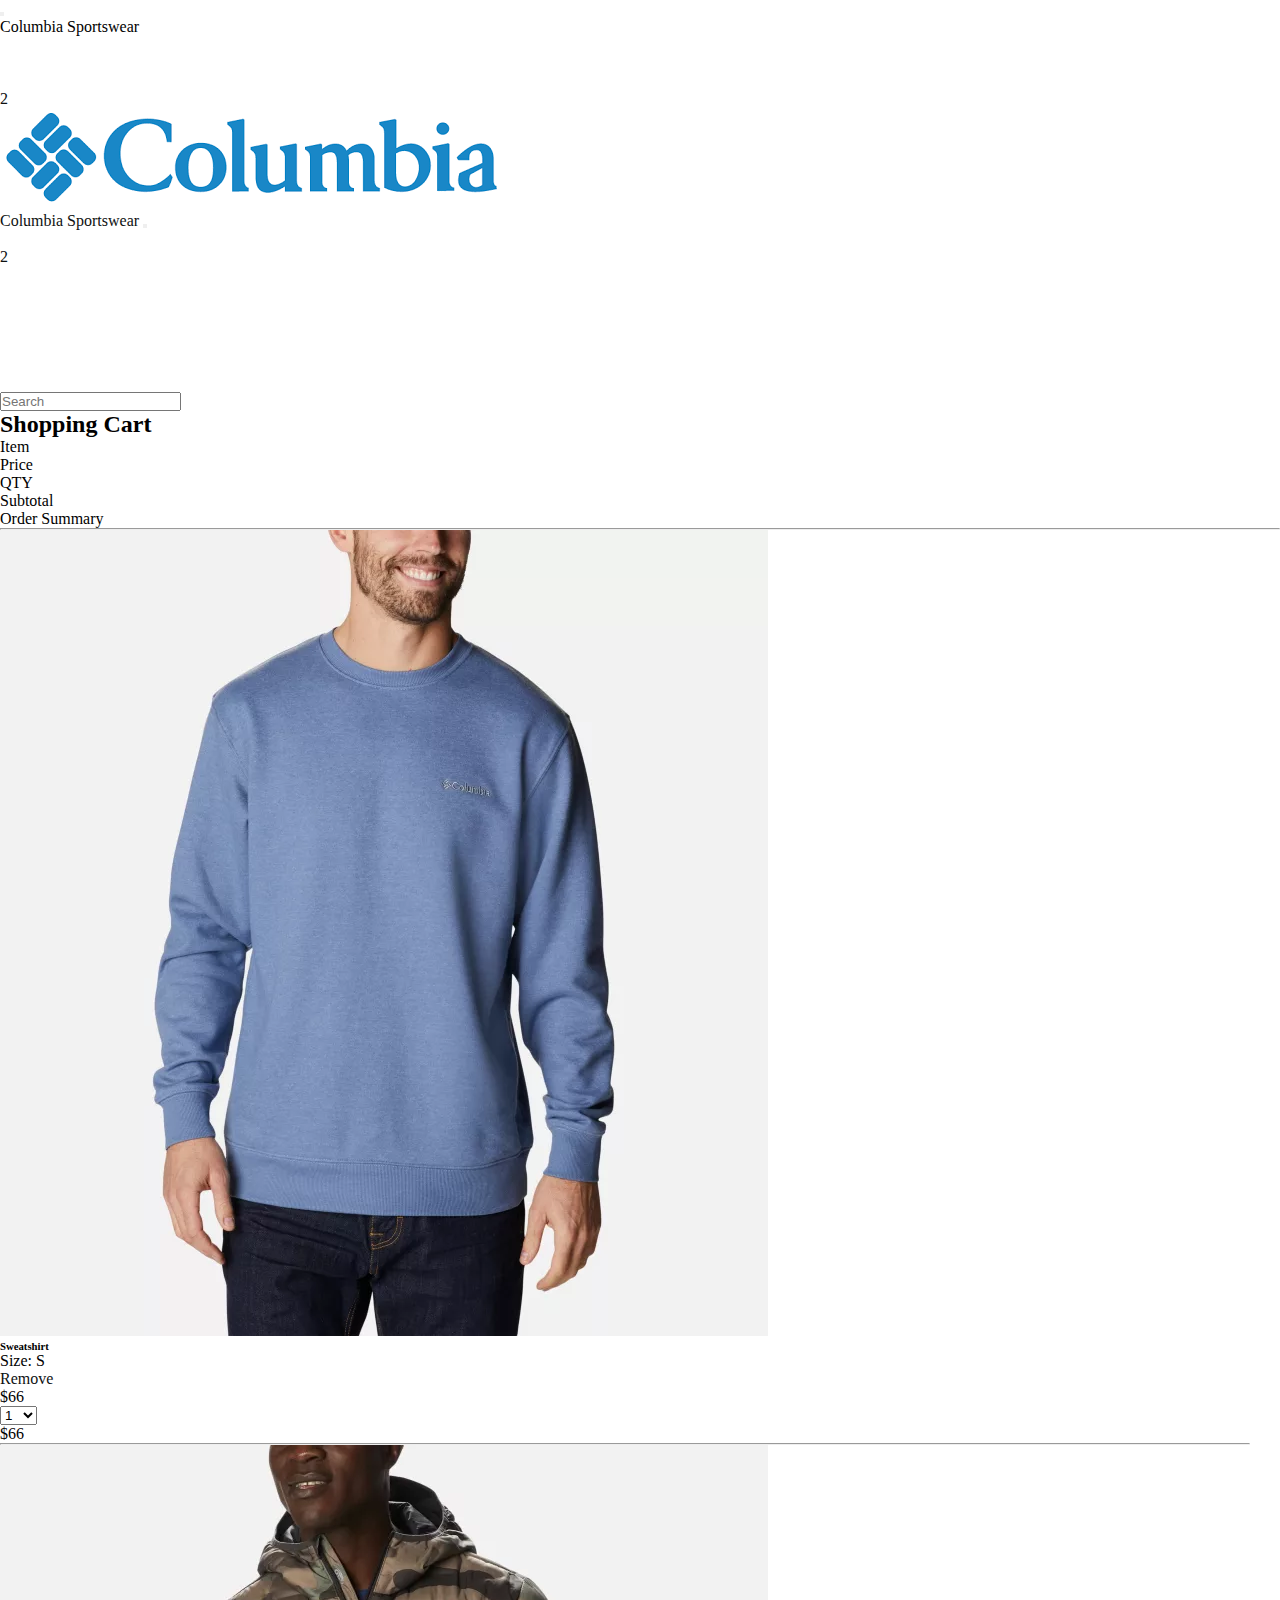
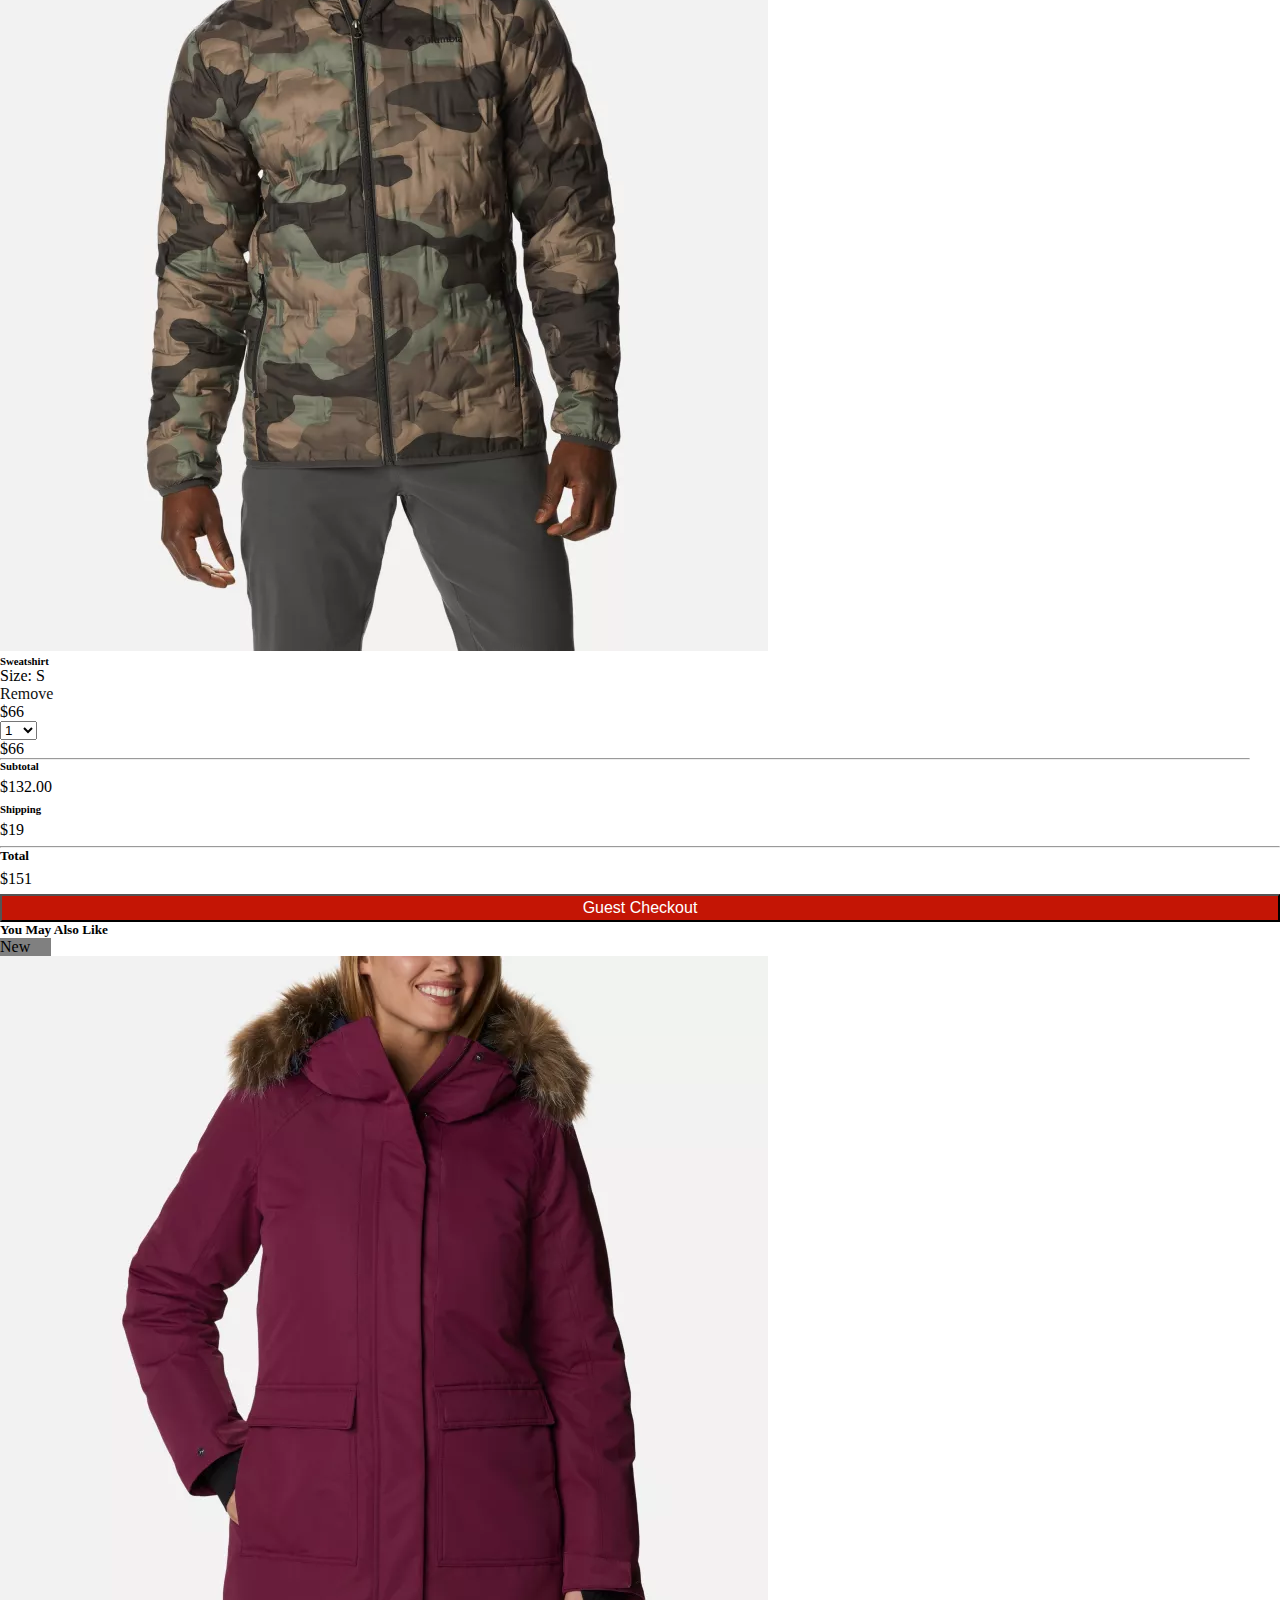
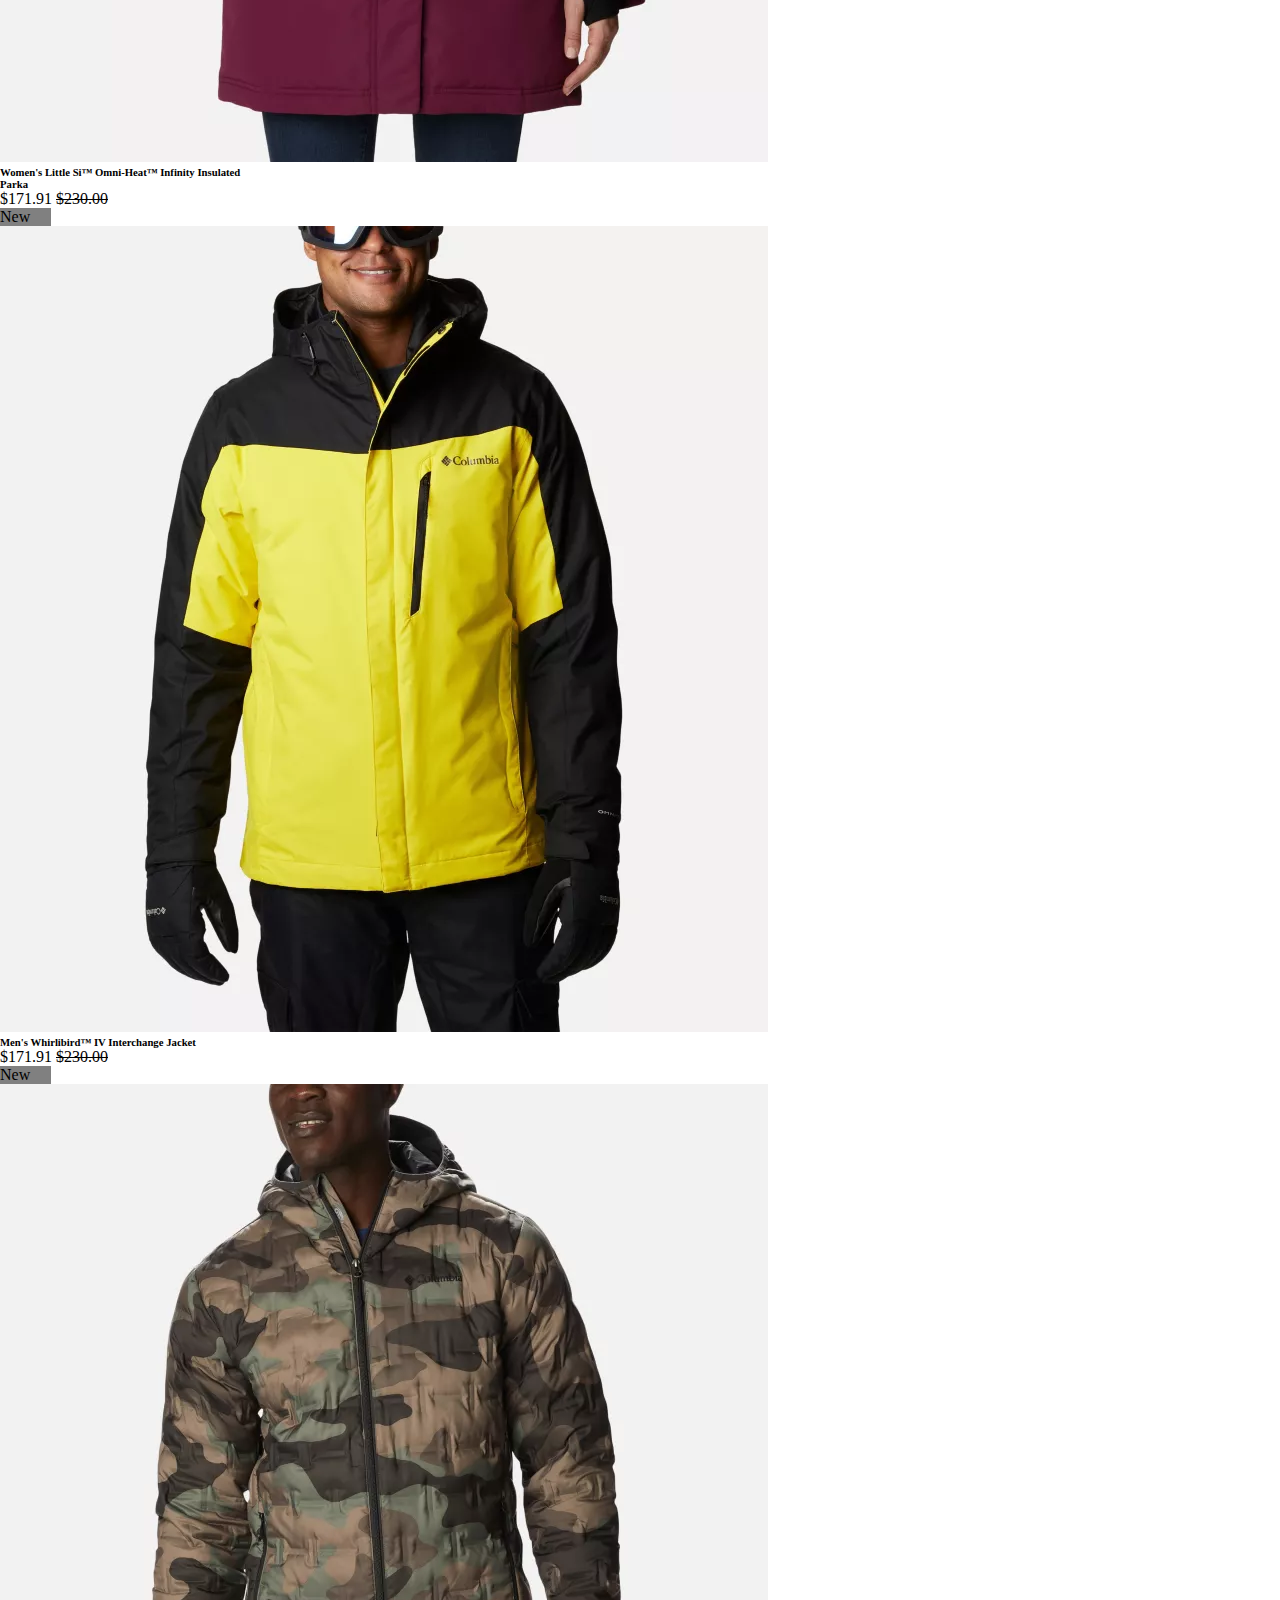
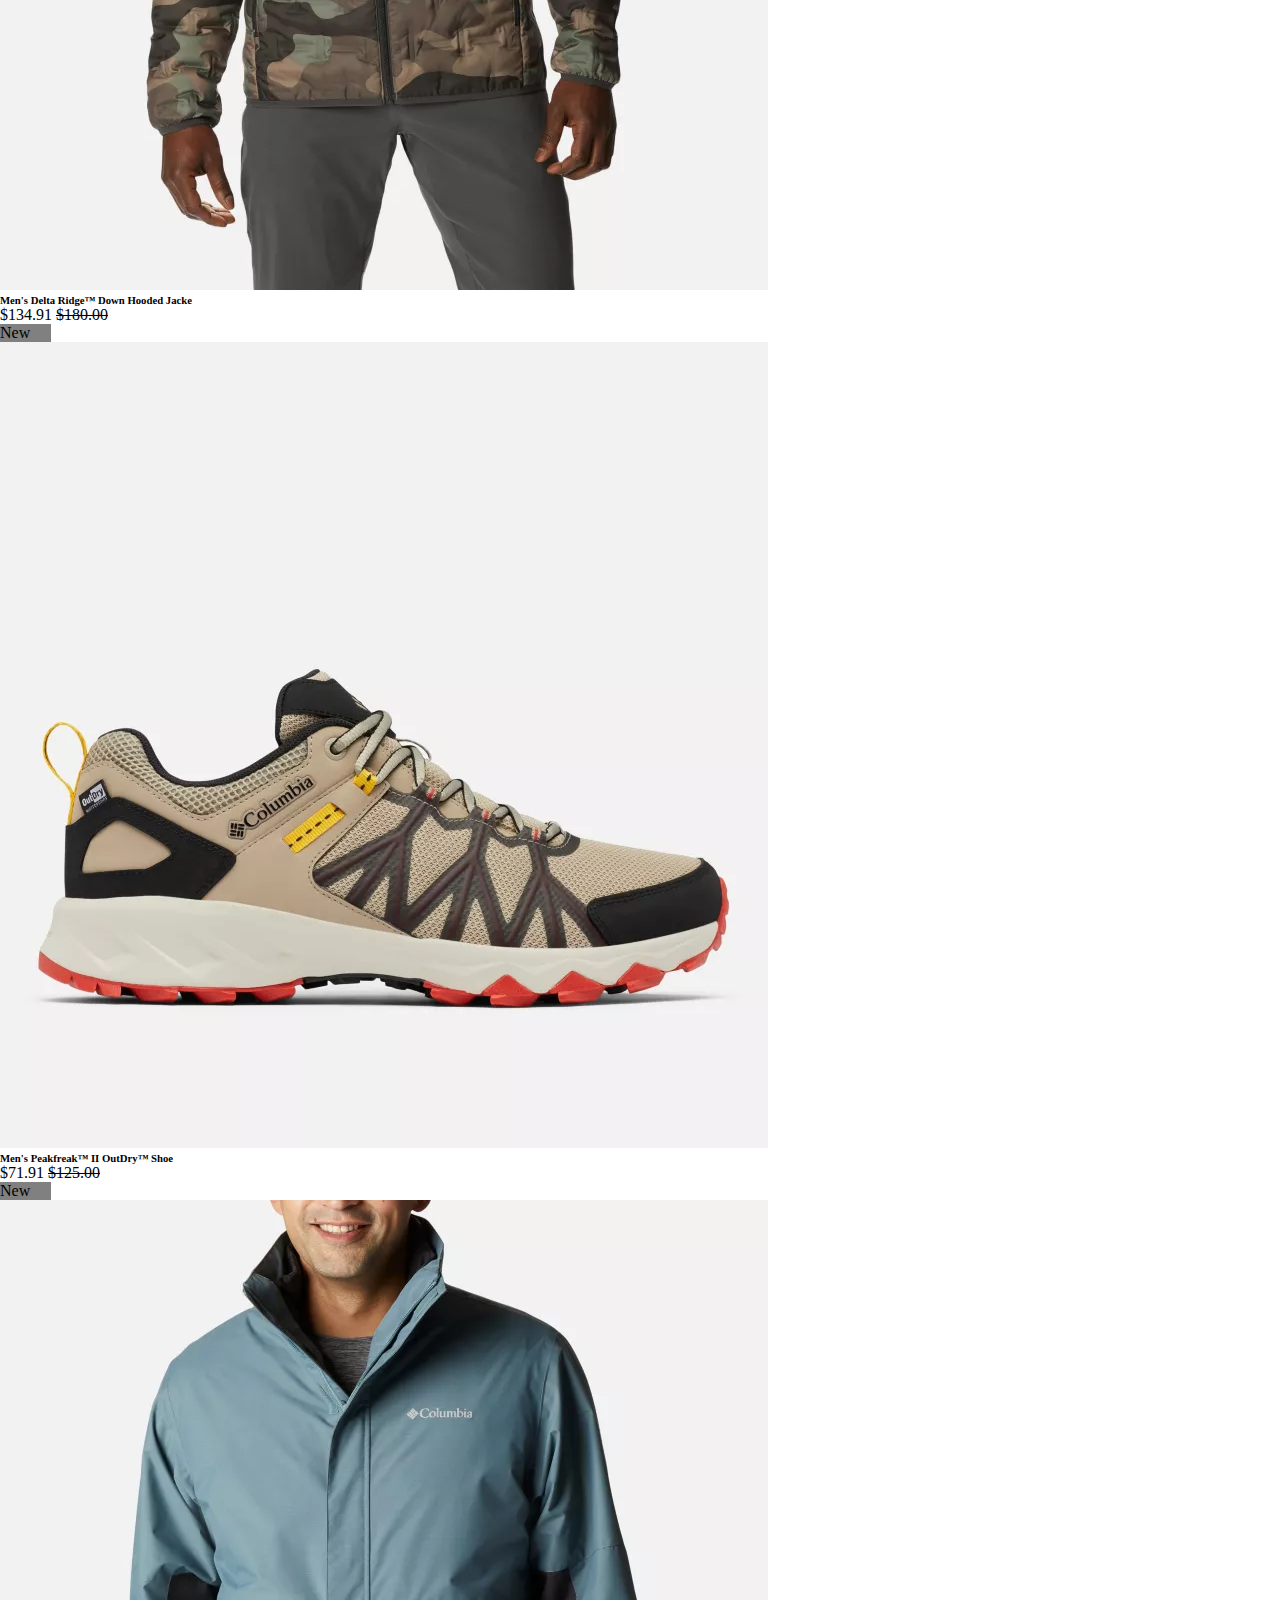
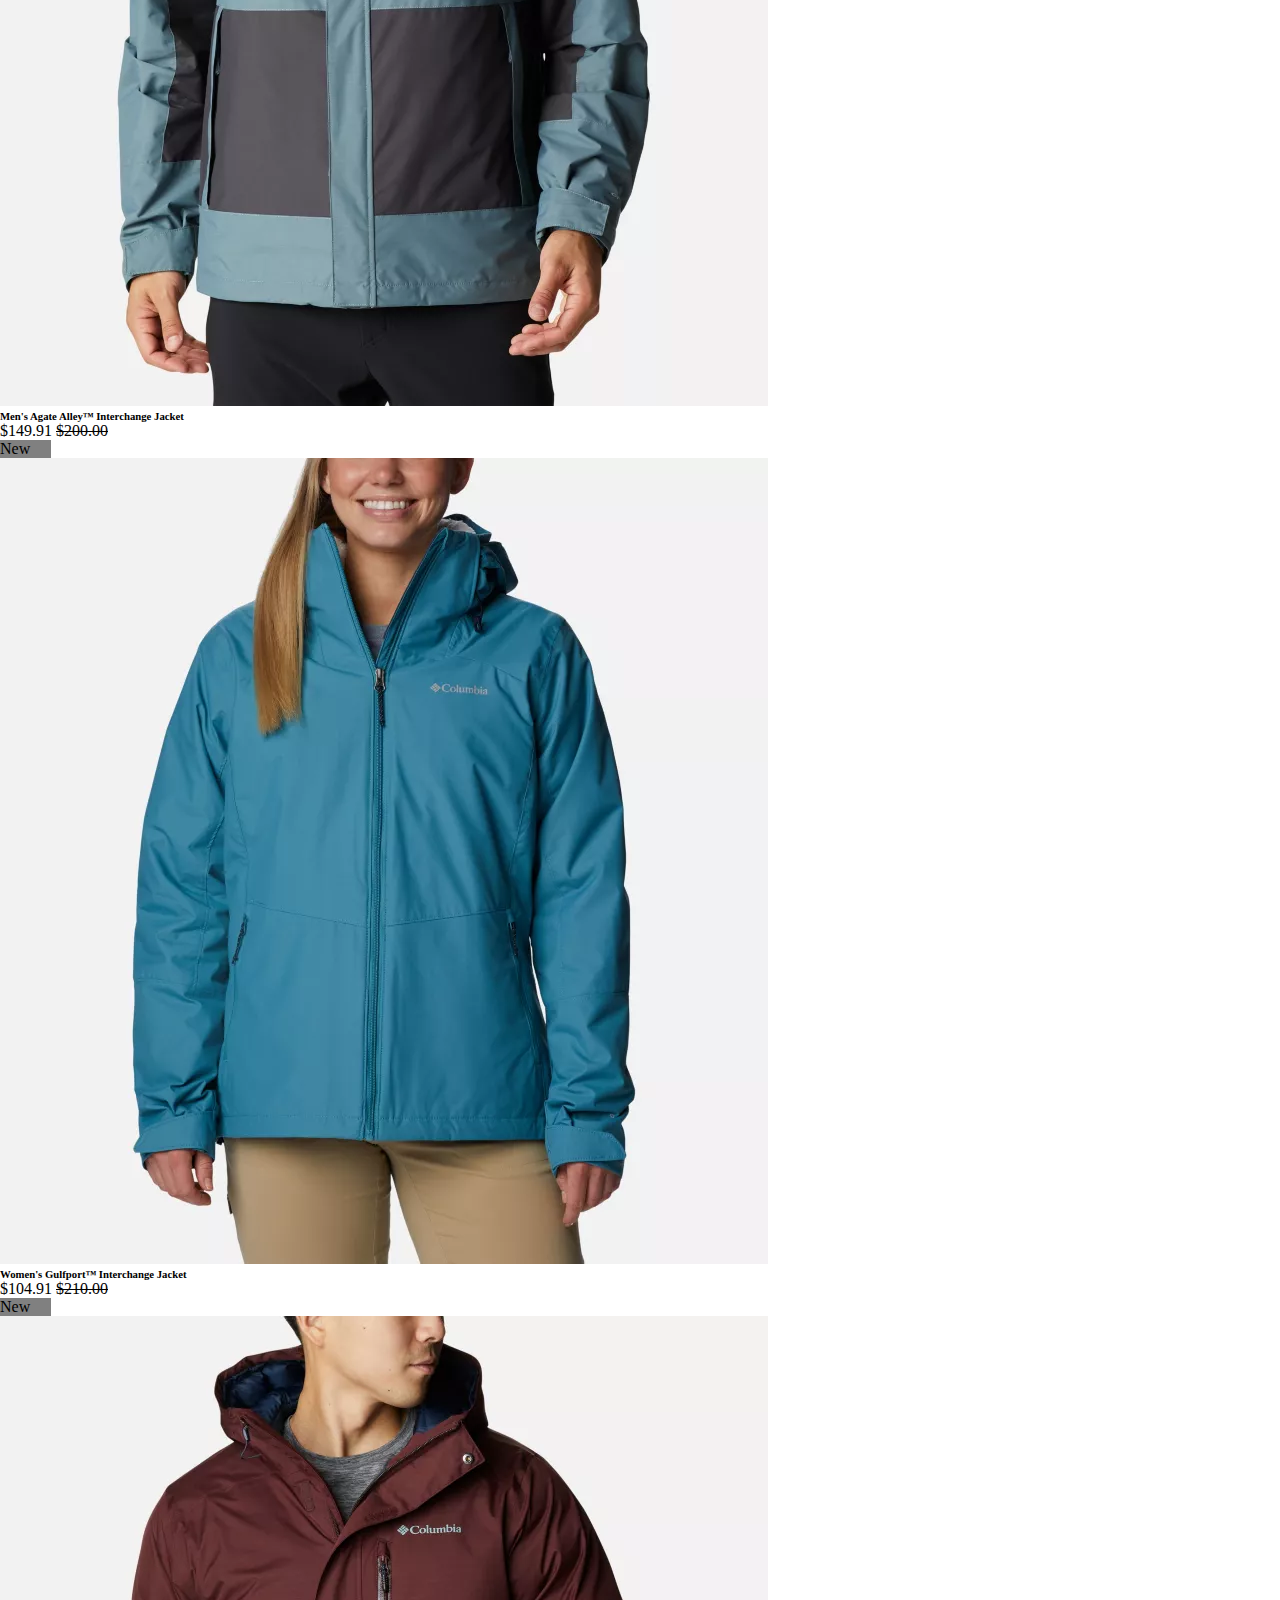
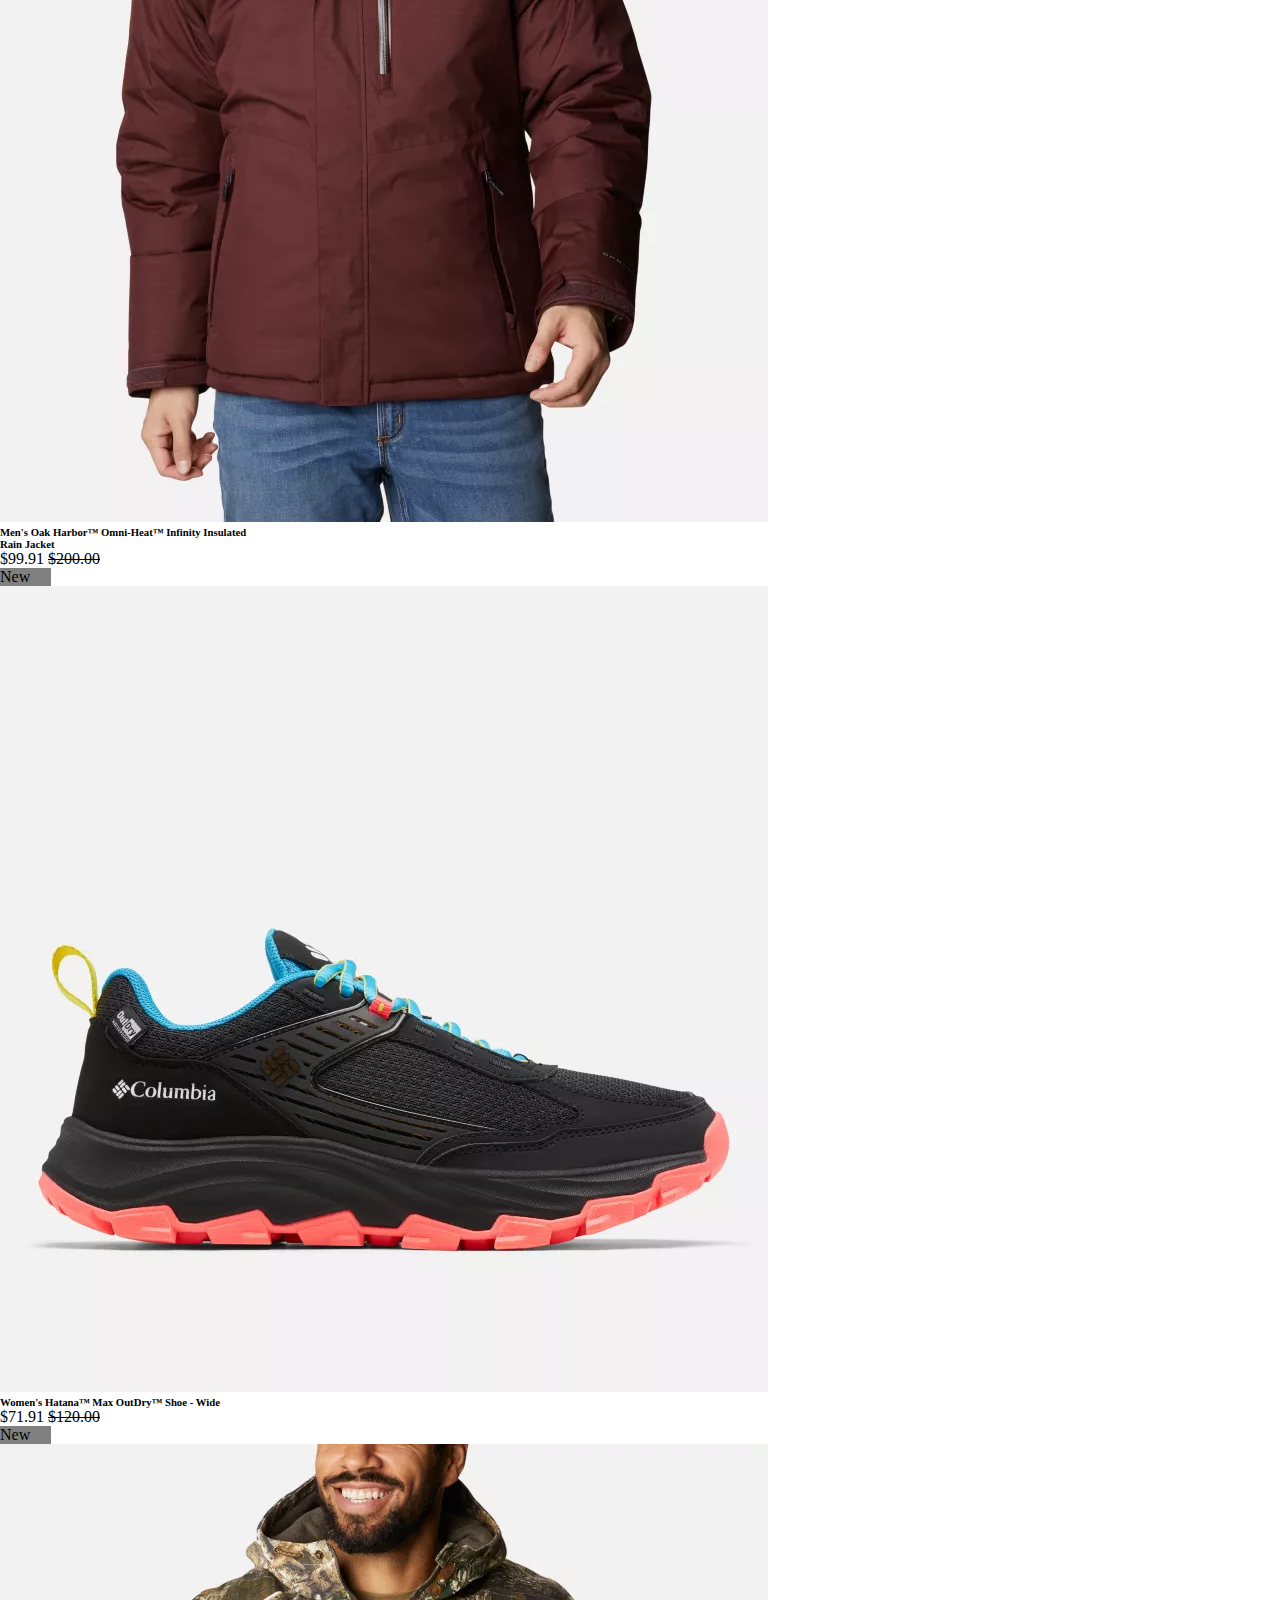
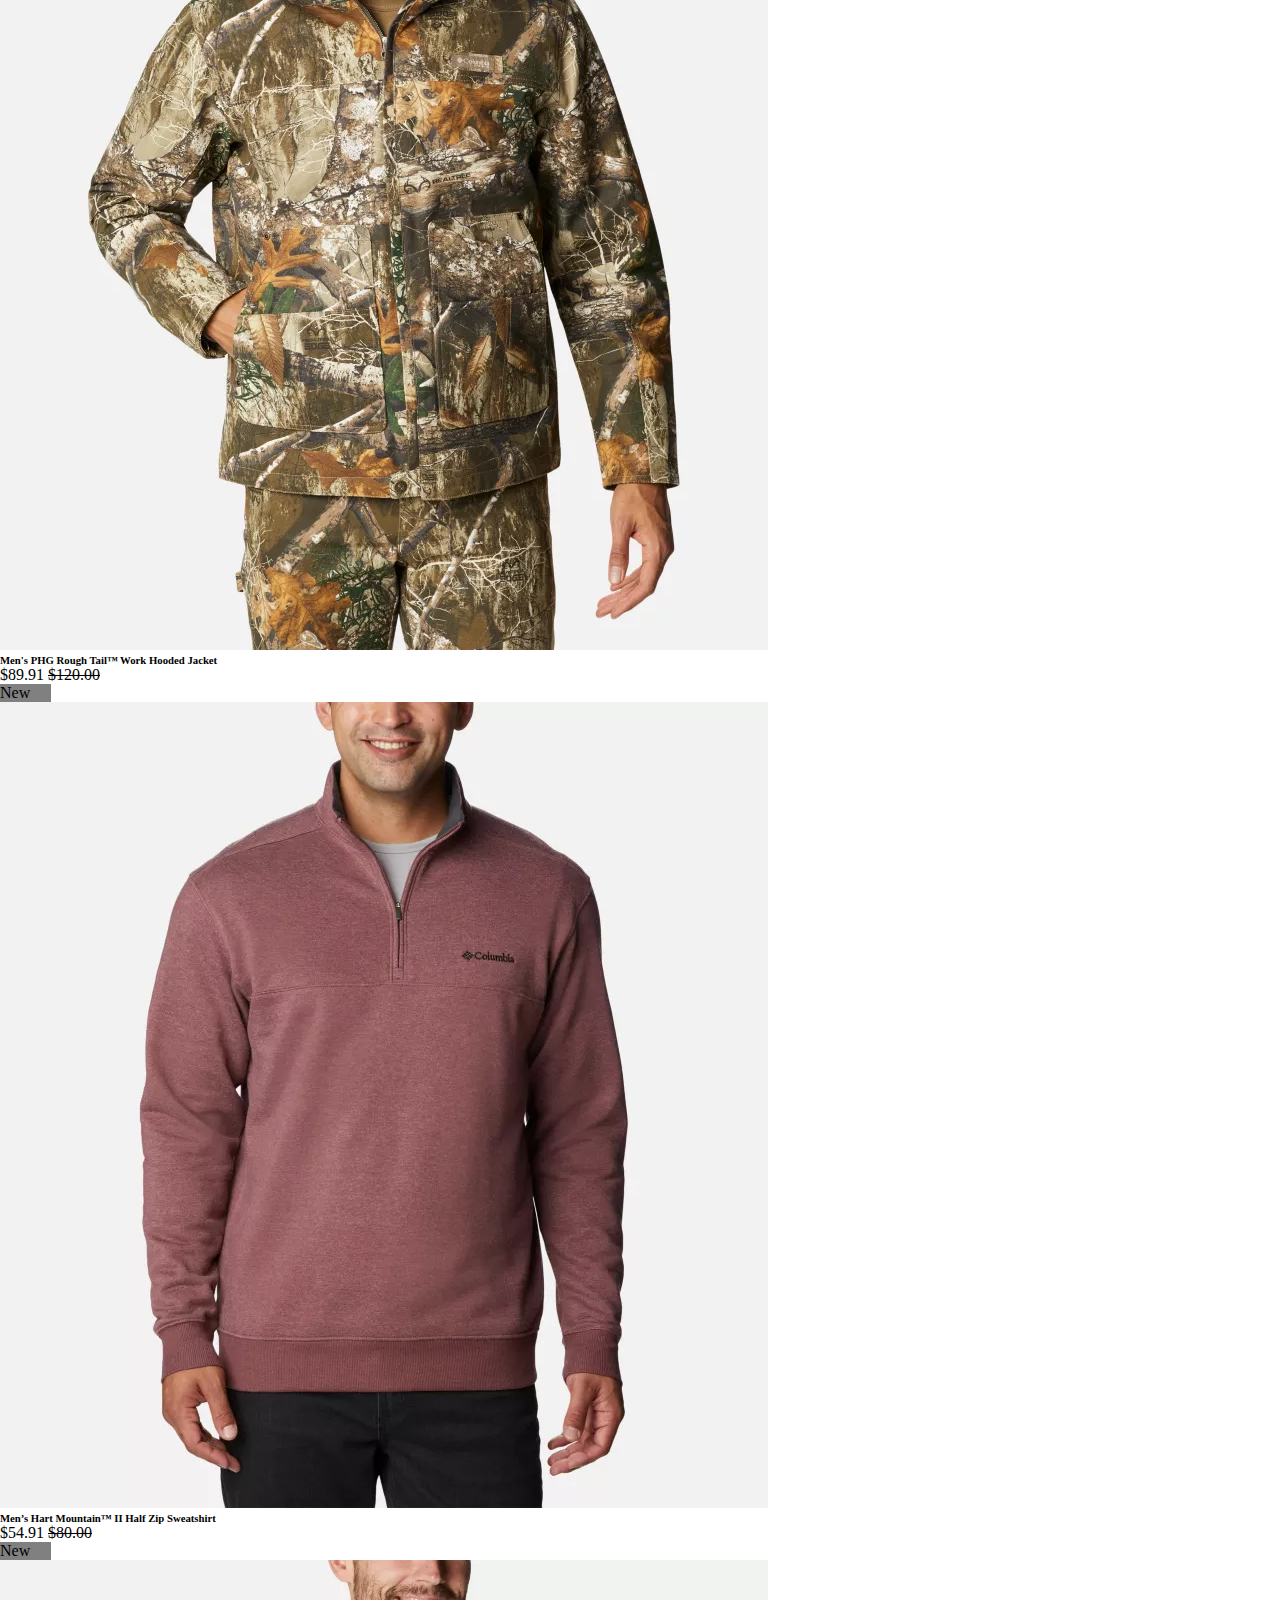
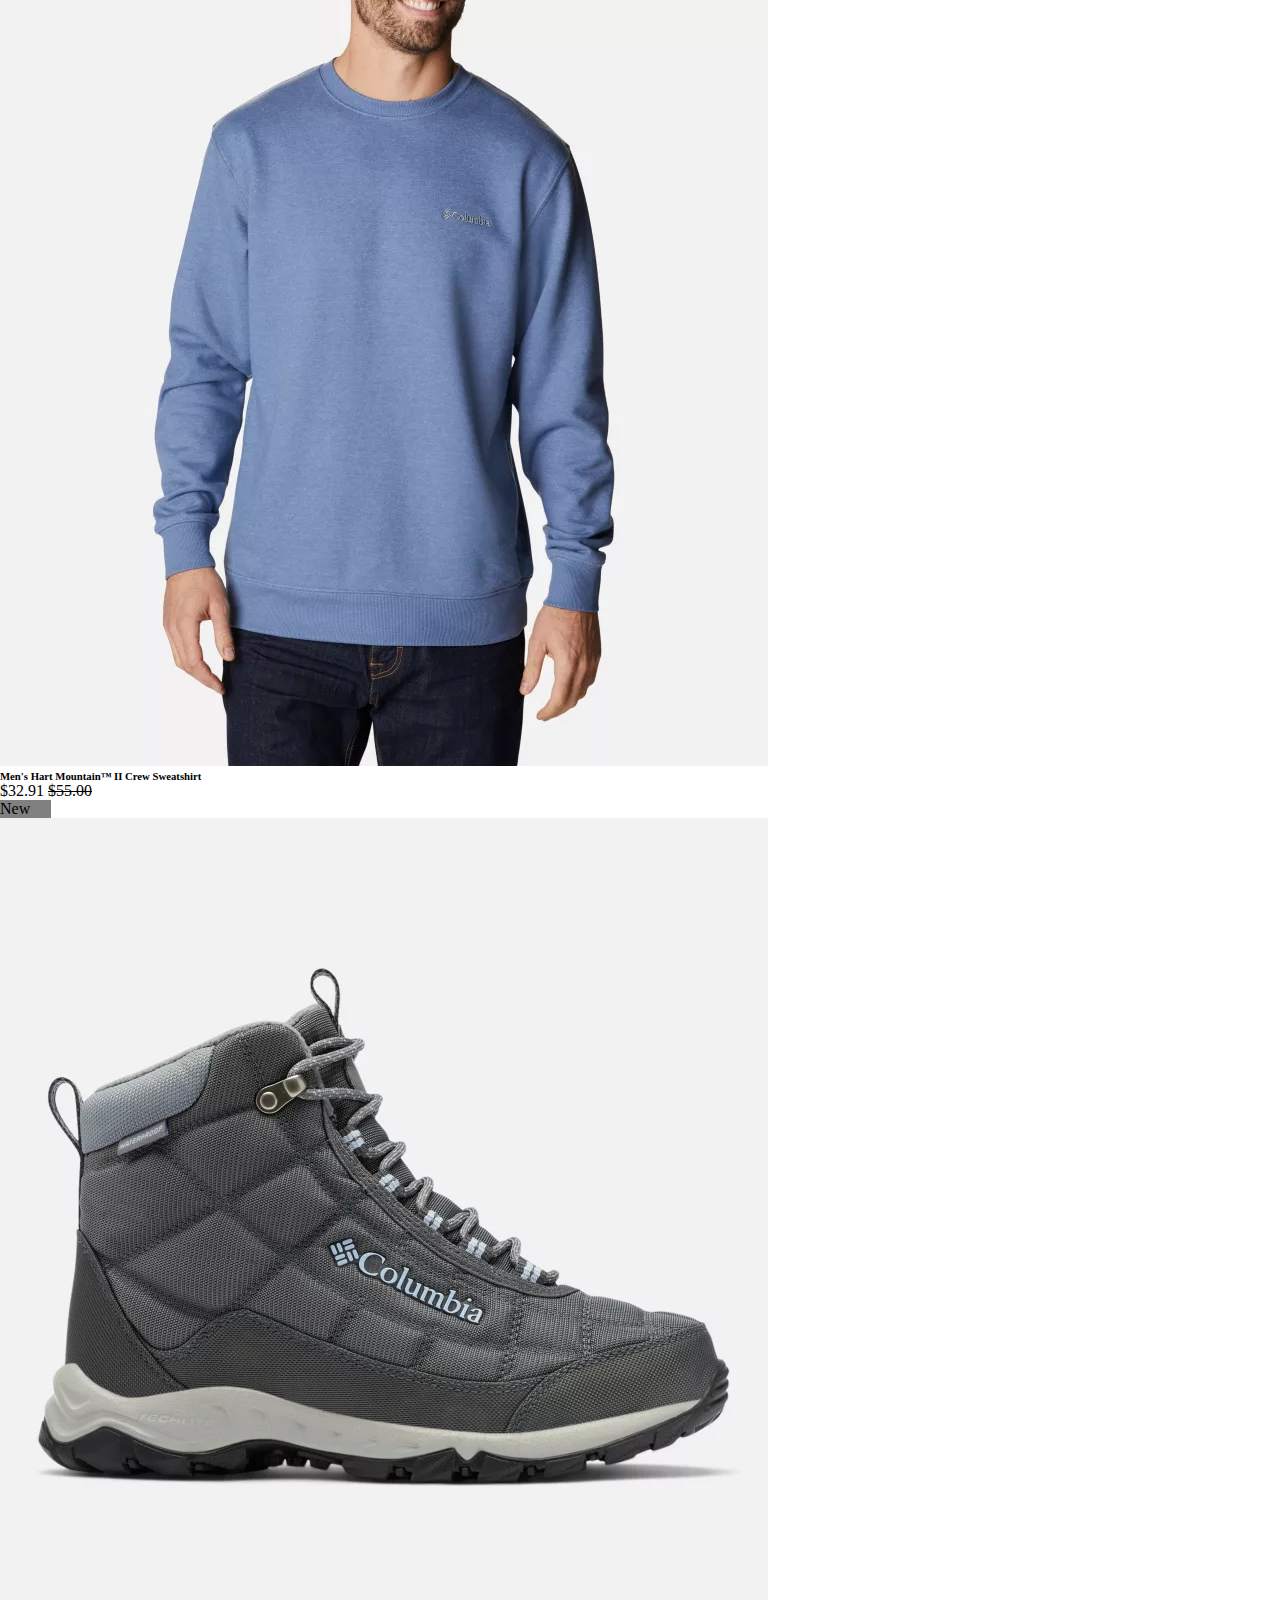
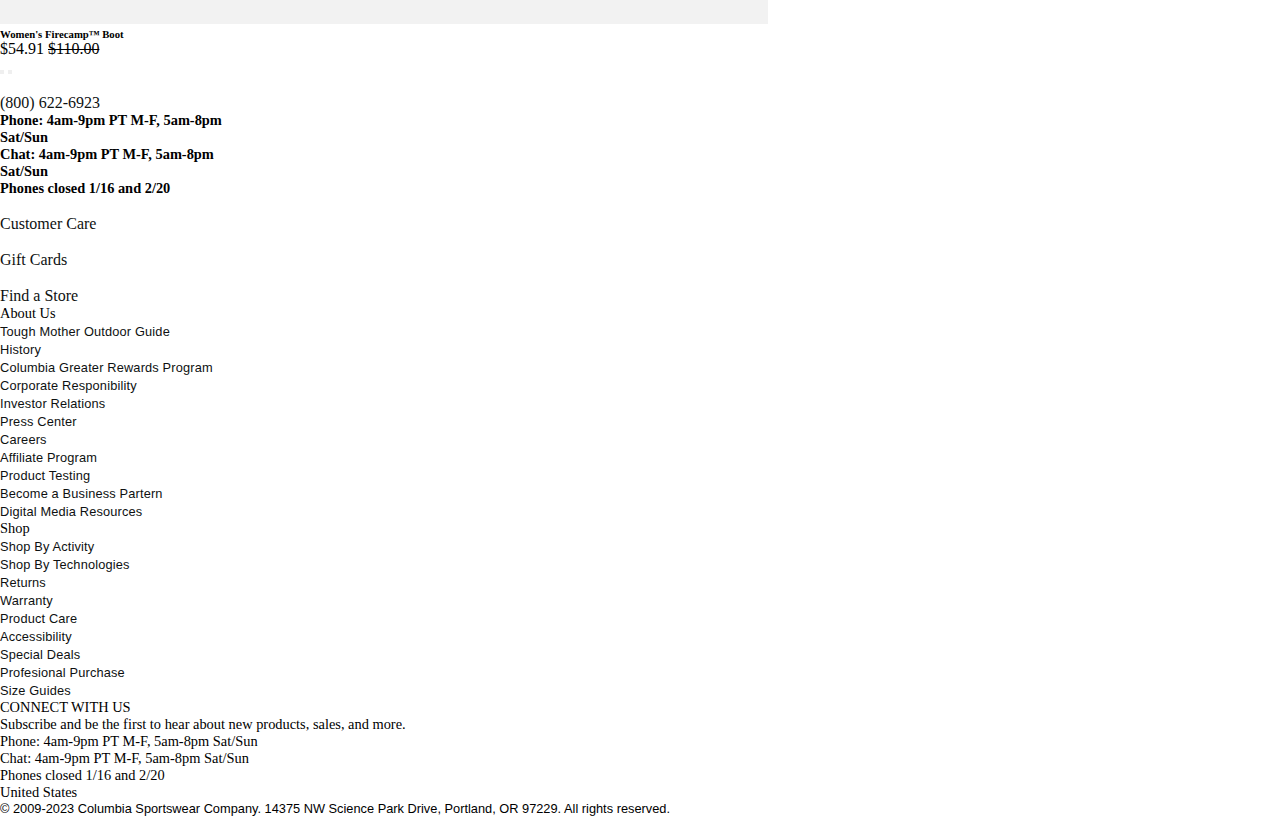
<file: cart.html>
<!DOCTYPE html>
<html lang="en">
<head>
    <meta charset="UTF-8">
    <meta http-equiv="X-UA-Compatible" content="IE=edge">
    <meta name="viewport" content="width=device-width, initial-scale=1.0">
    <title>Document</title>
    <link rel="stylesheet" href="https://maxst.icons8.com/vue-static/landings/line-awesome/line-awesome/1.3.0/css/line-awesome.min.css">
    <link href="https://cdn.jsdelivr.net/npm/bootstrap@5.0.2/dist/css/bootstrap.min.css" rel="stylesheet" integrity="sha384-EVSTQN3/azprG1Anm3QDgpJLIm9Nao0Yz1ztcQTwFspd3yD65VohhpuuCOmLASjC" crossorigin="anonymous">
    <link href="//maxcdn.bootstrapcdn.com/font-awesome/4.1.0/css/font-awesome.min.css" rel="stylesheet">
    <link rel="stylesheet" href="assets/css/home.css">
    <link rel="stylesheet" href="assets/css/cart.css">
</head>
<body>
  <div class=" sticky-top">
    <nav class=" first navbar navbar-expand-lg navbar-light bg-light p-0">
        <div class="container-fluid ">
          <button class="navbar-toggler" type="button" data-bs-toggle="collapse" data-bs-target="#navbarText" aria-controls="navbarText" aria-expanded="false" aria-label="Toggle navigation">
            <span class="navbar-toggler-icon"></span>
          </button>
          <div class="collapse navbar-collapse" id="navbarText">
            <ul class="navbar-nav me-auto mb-2 mb-lg-0">
              <li class="fs-4 fst-italic text-primary">Columbia Sportswear</li>
            </ul>
            <span class="navbar-text me-5 ">
                <ul class="navbar-nav w-100">
                    <li class="nav-item">
                        <a class="nav-link " aria-current="page" href="#" ><i class="las la-question-circle fs-3 hover-bg"></i></a>
                      </li>
                      <div class="overlay" id="overlay"></div>
                    <li class="nav-item">
                      <a class="nav-link " aria-current="page" href="#"><i class="las la-map-marker-alt fs-3 hover-bg"></i></a>
                    </li>
                    <li class="nav-item ">
                      <a class="nav-link" href="login.html"><i class="las la-user-circle fs-3 hover-bg "></i></a>
                    </li>
                    <li class="nav-item  ">
                      <a class="nav-link" href="cart.html"><span class="text-danger">2</span><i class="las la-shopping-cart fs-3 hover-bg "></i></a>
                    </li>
                  </ul>
            </span>
          </div>
        </div>
      </nav>

      <nav class=" second navbar navbar-expand-lg p-0 navbar-dark bg-dark">
        <div class="logo-nav p-4 ">
           <a href="index.html"> <img class="w-100 " src="assets/img/log.png"></a>
         </div>
        <div class="container-fluid ">
          <a class="navbar-brand mobile-brand d-none fst-italic" href="index.html">Columbia Sportswear</a>
          <button class="navbar-toggler" type="button" data-bs-toggle="collapse" data-bs-target="#navbarSupportedContent" aria-controls="navbarSupportedContent" aria-expanded="false" aria-label="Toggle navigation">
            <span class="navbar-toggler-icon"></span>
          </button>
          <div class="collapse navbar-collapse ps-4" id="navbarSupportedContent">
            <span class="navbar-text d-flex justify-content-evenly mobile-icons d-none">
              <ul class="navbar-nav w-100">
                  <li class="nav-item ">
                    <a class="nav-link" href="login.html"><i class="las la-user-circle fs-3 hover-bg text-white "></i></a>
                  </li>
                  <li class="nav-item  ">
                    <a class="nav-link" href="cart.html"><span class="text-danger">2</span><i class="las la-shopping-cart fs-3 hover-bg text-white"></i></a>
                  </li>
                </ul>
          </span>
            <ul class="navbar-nav me-auto mb-2 mb-lg-0">
              <li class="nav-item ">
                <div class="dropdown">
                <a class="nav-link text-white font-s dropbtn" href="#">Men</a>
                  <div class="dropdown-content">
                    <a href="product-shop.html">New Arrivals</a>
                    <a href="product-shop.html">Best Sellers</a>
                    <a href="product-shop.html">Featured</a>
                    <a href="product-shop.html">Jackets & Vest</a>
                    <a href="product-shop.html">Fleece</a>
                    <a href="product-shop.html">Shirts</a>
                    <a href="product-shop.html">BaseLayer</a>
                    <a href="product-shop.html">Pants & Shorts</a>
                    <a href="product-shop.html">Big & Tall</a>
                    
                  </div>
                </div>
              </li>
              <li class="nav-item ">
                <div class="dropdown">
                <a class="nav-link text-white font-s dropbtn" href="#">Women</a>
                  <div class="dropdown-content">
                    <a href="product-shop.html">New Arrivals</a>
                    <a href="product-shop.html">Best Sellers</a>
                    <a href="product-shop.html">Featured</a>
                    <a href="product-shop.html">Jackets & Vest</a>
                    <a href="product-shop.html">Fleece</a>
                    <a href="product-shop.html">Tops</a>
                    <a href="product-shop.html">BaseLayer</a>
                    <a href="product-shop.html">Bottoms</a>
                    <a href="product-shop.html">Dresses</a>
                  </div>
                </div>
              </li>
              <li class="nav-item ">
                <div class="dropdown">
                <a class="nav-link text-white font-s dropbtn" href="#">Kids</a>
                  <div class="dropdown-content">
                    <a href="product-shop.html">New Arrivals</a>
                    <a href="product-shop.html">Best Sellers</a>
                    <a href="product-shop.html">Featured</a>
                    <a href="product-shop.html">Boys</a>
                    <a href="product-shop.html">Girls</a>
                    <a href="product-shop.html">Toddler & Baby</a>
                    <a href="product-shop.html">Jackets & Vest</a>
                    <a href="product-shop.html">Fleece</a>
                    <a href="product-shop.html">Tops</a>
                  </div>
                </div>
              </li>
              <li class="nav-item ">
                <div class="dropdown">
                <a class="nav-link text-white font-s dropbtn" href="#">Footwear</a>
                  <div class="dropdown-content">
                    <a href="product-shop.html">New Arrivals</a>
                    <a href="product-shop.html">Best Sellers</a>
                    <a href="product-shop.html">Men's shoes</a>
                    <a href="product-shop.html">Women's shoes</a>
                    <a href="product-shop.html">Kids' shoes</a>
                    <a href="product-shop.html">Collections</a>
                  </div>
                </div>
              </li>
              <li class="nav-item ">
                <div class="dropdown">
                <a class="nav-link text-white font-s dropbtn" href="#">Activity</a>
                  <div class="dropdown-content">
                    <a href="product-shop.html">Ski & Snow</a>
                    <a href="product-shop.html">Hiking</a>
                    <a href="product-shop.html">Fishing</a>
                    <a href="product-shop.html">Hunting</a>
                    <a href="product-shop.html">Trail Running</a>
                    <a href="product-shop.html">Golf</a>
                    <a href="product-shop.html">Camping Gear</a>
                    <a href="product-shop.html">Equipment</a>
                    <a href="product-shop.html">Blankets & Bedding</a>
                  </div>
                </div>
              </li>
              <li class="nav-item ">
                <div class="dropdown">
                <a class="nav-link text-white font-s dropbtn" href="#">Featured</a>
                  <div class="dropdown-content">
                    <a href="product-shop.html">New Arrivals</a>
                    <a href="product-shop.html">Best Sellers</a>
                    <a href="product-shop.html">Collections</a>
                    <a href="product-shop.html">Jackets Finder</a>
                    <a href="product-shop.html">Technologies</a>
                    <a href="product-shop.html">Tough Mother Outdoor Guide</a>
                    <a href="product-shop.html">Columbia Ambassadors</a>
                    <a href="product-shop.html">Columbia Greater Rewards</a>
                  </div>
                </div>
              </li>
              <li class="nav-item ">
                <div class="dropdown">
                <a class="nav-link text-white font-s dropbtn" href="#">Winter Sale</a>
                  <div class="dropdown-content">
                    <a href="product-shop.html">Men's Sale</a>
                    <a href="product-shop.html">Women's Sale</a>
                    <a href="product-shop.html">Kids' Sale</a>
                    <a href="product-shop.html">Footwear Sale</a>
                    <a href="product-shop.html">Accessories & Equipment Sale</a>
                  </div>
                </div>
              </li>
            </ul>
            <form class="d-flex" role="search">
              <input class="form-control me-2 bg-dark src-input" type="search" placeholder="Search" aria-label="Search" >
              <i class="las la-search search-btn " ></i>
            </form>
          </div>
        </div>
      </nav>
    </div>    
        <section class="container">
        <h2 class="mb-5 mt-5 ">Shopping Cart</h2>
        <div class="d-flex  w-100 ">
    <p class="fw-bold w-20">Item</p>
    <div class="d-flex justify-content-evenly w-75 ms-3 nav-item ">
        <p class="fw-bold">Price</p>
        <p class="fw-bold">QTY</p>
        <p class="fw-bold">Subtotal</p>
        <p class="fw-bold">Order Summary</p>
    </div>
        </div>
       <hr class="w-100  me-5">
          <div class="row align-items-start">
            <div class="col-12 col-sm-8 items">
              <div class="cartItem row align-items-start" id="cartItem">
                <div class="col-3 mb-2">
                  <img class="w-100" src="/assets/img/II Crew Sweatshirt.webp" alt="art image">
                </div>
                <div class="col-3 mb-2">
                  <h6 class="">Sweatshirt</h6>
                  <p class="pl-1 mb-0">Size: S</p>
                  <a href="#" class="text-danger" id="remove-btn">Remove</a>
                </div>
                <div class="col-2">
                    <p id="cartItem1Price">$66</p>
                  </div>
                <div class="col-2  ">
                   <select class="p-1 border border-dark">
                    <option>1</option>
                    <option>2</option>
                    <option>3</option>
                    <option>4</option>
                    <option>5</option>
                    <option>6</option>
                    <option>7</option>
                    <option>8</option>
                    <option>9</option>
                    <option>10</option>
                   </select>
                </div>
                <div class="col-2">
                  <p id="cartItem1Price">$66</p>
                </div>
              </div>
              <hr>
              <div class="cartItem row align-items-start" id="cartItem">
                <div class="col-3 mb-2">
                  <img class="w-100" src="/assets/img/Down Hooded Jacket(product3).webp" alt="art image">
                </div>
                <div class="col-3 mb-2">
                  <h6 class="">Sweatshirt</h6>
                  <p class="pl-1 mb-0">Size: S</p>
                  <a href="#" class="text-danger">Remove</a>
                </div>
                <div class="col-2">
                    <p id="cartItem1Price">$66</p>
                  </div>
                <div class="col-2">
                   <select class="p-1 border border-dark">
                    <option>1</option>
                    <option>2</option>
                    <option>3</option>
                    <option>4</option>
                    <option>5</option>
                    <option>6</option>
                    <option>7</option>
                    <option>8</option>
                    <option>9</option>
                    <option>10</option>
                   </select>
                </div>
                <div class="col-2">
                  <p id="cartItem1Price">$66</p>
                </div>
              </div>
              <hr>
            </div>
            <div class="col-12 col-sm-4 p-3  form border-dark border">
              <div class="row m-0">
                <div class="col-sm-8 p-0">
                  <h6>Subtotal</h6>
                </div>
                <div class="col-sm-4 p-0">
                  <p id="subtotal">$132.00</p>
                </div>
              </div>
              <div class="row m-0">
                <div class="col-sm-8 p-0 ">
                  <h6>Shipping</h6>
                </div>
                <div class="col-sm-4 p-0">
                  <p id="tax">$19</p>
                </div>
              </div>
              <hr>
              <div class="row mx-0 mb-2">
                <div class="col-sm-8 p-0 d-inline">
                  <h5>Total</h5>
                </div>
                <div class="col-sm-4 p-0">
                  <p id="total">$151</p>
                </div>
              </div>
              <a href="checkout.html"><button id="btn-checkout" class="shopnow"><span>Guest Checkout</span></button></a>
            </div>
          </div>
      
        </div>
    </section>
    <section class="container mt-5 pt-5 ">
      <h5 class="mb-5">You May Also Like</h5>
      <div id="carouselExampleInterval" class="carousel slide" data-bs-ride="carousel">
        <div class="carousel-inner">
          <div class="carousel-item active" data-bs-interval="2000" >
         <div class="d-flex justify-content-around flex-wrap ">
          <div class="card" style="width: 16rem;">
            <div class="position-absolute bg-dark text-white w-20 feature-div text-center p-1 ms-1">
            <p class="m-auto">New</p>
            </div>
            <a href="detail.html"><img src="/assets/img/Infinity Insulated Parka(product1).webp" class="card-img-top" alt="..."></a>
            <div class="card-body">
              <h6 class="card-title">Women's Little Si™ Omni-Heat™ Infinity Insulated Parka</h6>
              <p class="card-text text-danger">$171.91 <del class="text-dark">$230.00</del></p>
            </div>
          </div>
          <div class="card" style="width: 16rem;">
            <div class="position-absolute bg-dark text-white w-20 feature-div text-center p-1 ms-1">
              <p class="m-auto">New</p>
              </div>
            <a href="detail.html"><img src="assets/img/IV Interchange Jacket(product2).webp" class="card-img-top" alt="..."></a>
            <div class="card-body">
              <h6 class="card-title">Men's Whirlibird™ IV Interchange Jacket</h6>
              <p class="card-text text-danger">$171.91 <del class="text-dark">$230.00</del></p>
            </div>
          </div>
          <div class="card" style="width: 16rem;">
            <div class="position-absolute bg-dark text-white w-20 feature-div text-center p-1 ms-1">
              <p class="m-auto">New</p>
              </div>
            <a href="detail.html"><img src="assets/img/Down Hooded Jacket(product3).webp" class="card-img-top" alt="..."></a>
            <div class="card-body">
              <h6 class="card-title">Men's Delta Ridge™ Down Hooded Jacke</h6>
              <p class="card-text text-danger">$134.91 <del class="text-dark">$180.00</del></p>
            </div>
          </div>
          <div class="card" style="width: 16rem;">
            <div class="position-absolute bg-dark text-white w-20 feature-div text-center p-1 ms-1">
              <p class="m-auto">New</p>
              </div>
            <a href="detail.html"><img src="assets/img/II OutDr Shoe(product4).webp" class="card-img-top" alt="..."></a>
            <div class="card-body">
              <h6 class="card-title">Men's Peakfreak™ II OutDry™ Shoe</h6>
              <p class="card-text text-danger">$71.91 <del class="text-dark">$125.00</del></p>
            </div>
          </div>
         </div>
          </div>
          <div class="carousel-item" >
            <div class="d-flex justify-content-around flex-wrap  ">
              <div class="card" style="width: 16rem;">
                <div class="position-absolute bg-dark text-white w-20 feature-div text-center p-1 ms-1">
                  <p class="m-auto">New</p>
                  </div>
               <a href="detail.html"><img src="/assets/img/Interchange Jacket.webp" class="card-img-top" alt="..."></a> 
                <div class="card-body">
                  <h6 class="card-title">Men's Agate Alley™ Interchange Jacket</h6>
                  <p class="card-text text-danger">$149.91 <del class="text-dark">$200.00</del></p>
                </div>
              </div>
              <div class="card" style="width: 16rem;">
                <div class="position-absolute bg-dark text-white w-20 feature-div text-center p-1 ms-1">
                  <p class="m-auto">New</p>
                  </div>
                <a href="detail.html"><img src="assets/img/Interchange Jacket(women).webp" class="card-img-top" alt="..."></a>
                <div class="card-body">
                  <h6 class="card-title">Women's Gulfport™ Interchange Jacket</h6>
                  <p class="card-text text-danger">$104.91 <del class="text-dark">$210.00</del></p>
                </div>
              </div>
              <div class="card" style="width: 16rem;">
                <div class="position-absolute bg-dark text-white w-20 feature-div text-center p-1 ms-1">
                  <p class="m-auto">New</p>
                  </div>
              <a href="detail.html"><img src="assets/img/Infinity Insulated Rain Jacket.webp" class="card-img-top" alt="..."></a>
                <div class="card-body">
                  <h6 class="card-title">Men's Oak Harbor™ Omni-Heat™ Infinity Insulated Rain Jacket</h6>
                  <p class="card-text text-danger">$99.91 <del class="text-dark">$200.00</del></p>
                </div>
              </div>
              <div class="card" style="width: 16rem;">
                <div class="position-absolute bg-dark text-white w-20 feature-div text-center p-1 ms-1">
                  <p class="m-auto">New</p>
                  </div>
                <a href="detail.html"><img src="assets/img/Shoe - Wide.webp" class="card-img-top" alt="..."></a>
                <div class="card-body">
                  <h6 class="card-title">Women's Hatana™ Max OutDry™ Shoe - Wide</h6>
                  <p class="card-text text-danger">$71.91 <del class="text-dark">$120.00</del></p>
                </div>
              </div>
             </div>
          </div>
          <div class="carousel-item">
            <div class="d-flex justify-content-around flex-wrap  ">
              <div class="card" style="width: 16rem;">
                <div class="position-absolute bg-dark text-white w-20 feature-div text-center p-1 ms-1">
                  <p class="m-auto">New</p>
                  </div>
               <a href="detail.html"><img src="/assets/img/Work Hooded Jacket.webp" class="card-img-top" alt="..."></a> 
                <div class="card-body">
                  <h6 class="card-title">Men's PHG Rough Tail™ Work Hooded Jacket</h6>
                  <p class="card-text text-danger">$89.91 <del class="text-dark">$120.00</del></p>
                </div>
              </div>
              <div class="card" style="width: 16rem;">
                <div class="position-absolute bg-dark text-white w-20 feature-div text-center p-1 ms-1">
                  <p class="m-auto">New</p>
                  </div>
                <a href="detail.html"><img src="assets/img/II Half Zip Sweatshirt.webp" class="card-img-top" alt="..."></a>
                <div class="card-body">
                  <h6 class="card-title">Men’s Hart Mountain™ II Half Zip Sweatshirt</h6>
                  <p class="card-text text-danger">$54.91 <del class="text-dark">$80.00</del></p>
                </div>
              </div>
              <div class="card" style="width: 16rem;">
                <div class="position-absolute bg-dark text-white w-20 feature-div text-center p-1 ms-1">
                  <p class="m-auto">New</p>
                  </div>
              <a href="detail.html"><img src="assets/img/II Crew Sweatshirt.webp" class="card-img-top" alt="..."></a>
                <div class="card-body">
                  <h6 class="card-title">Men's Hart Mountain™ II Crew Sweatshirt</h6>
                  <p class="card-text text-danger">$32.91 <del class="text-dark">$55.00</del></p>
                </div>
              </div>
              <div class="card" style="width: 16rem;">
                <div class="position-absolute bg-dark text-white w-20 feature-div text-center p-1 ms-1">
                  <p class="m-auto">New</p>
                  </div>
                <a href="detail.html"><img src="assets/img/Firecsmp Boot.webp" class="card-img-top" alt="..."></a>
                <div class="card-body">
                  <h6 class="card-title">Women's Firecamp™ Boot</h6>
                  <p class="card-text text-danger">$54.91 <del class="text-dark">$110.00</del></p>
                </div>
              </div>
             </div>
          </div>
        </div>
        <button class="carousel-control-prev pe-5 " type="button" data-bs-target="#carouselExampleInterval" data-bs-slide="prev">
          <span class="carousel-control-prev-icon me-5 bg-dark" aria-hidden="true"></span>
        </button>
        <button class="carousel-control-next ps-5" type="button" data-bs-target="#carouselExampleInterval" data-bs-slide="next">
          <span class="carousel-control-next-icon ms-5 bg-dark" aria-hidden="true"></span>
        </button>
      </div>
    
    </section>
    <section class="container d-flex justify-content-around w-100 pb-4 mt-5 ">
      <div class="w-20 text-center">
        <i class="las la-phone text-dark bg-light fs-4 "></i>
        <br>
        <a href="#" class="text-decoration-none text-dark fst-italic"><p>(800) 622-6923</p></a>
        <p class=" contact">Phone: 4am-9pm PT M-F, 5am-8pm Sat/Sun
          <br>
          Chat: 4am-9pm PT M-F, 5am-8pm Sat/Sun
          <br>
          Phones closed 1/16 and 2/20
        </p>
    
      </div>
      <div class=" w-20 text-center">
        <i class="las la-question-circle fs-4 text-dark "></i><br>
        <a href="#" class="text-decoration-none text-dark fst-italic">Customer Care</a>
      </div>
      <div class="text-center w-20  ">
        <i class="las la-gift fs-4 text-dark"></i><br>
        <a href="#" class="text-decoration-none text-dark fst-italic">Gift Cards</a>
      </div>
      <div class="text-center w-20 ">
        <i class="las la-map-marker-alt fs-4 text-dark"></i><br>
          <a href="#" class="text-decoration-none text-dark fst-italic">Find a Store</a>
      </div>
    </section>
    <footer class="bg-dark ">
      <div class="d-flex justify-content-evenly pt-5 pb-5 footer-div">
      <div class="d-flex justify-content-evenly w-50 first-f ">
        <div class="w-50 ms-5">
          <p class="fw-bold text-white ">About Us</p>
          <a href="#" class="text-decoration-none text-white  ">Tough Mother Outdoor Guide</a><br>
          <a href="#" class="text-decoration-none text-white ">History</a><br>
          <a href="#" class="text-decoration-none text-white  ">Columbia Greater Rewards Program</a><br>
          <a href="#" class="text-decoration-none text-white  ">Corporate Responibility</a><br>
          <a href="#" class="text-decoration-none text-white ">Investor Relations</a><br>
          <a href="#" class="text-decoration-none text-white ">Press Center</a><br>
          <a href="#" class="text-decoration-none text-white ">Careers</a><br>
          <a href="#" class="text-decoration-none text-white  ">Affiliate Program</a><br>
          <a href="#" class="text-decoration-none text-white  ">Product Testing</a><br>
          <a href="#" class="text-decoration-none text-white  ">Become a Business Partern</a><br>
          <a href="#" class="text-decoration-none text-white  ">Digital Media Resources</a>
        </div>
        <div class="w-50 ms-5">
          <p class="fw-bold text-white ">Shop</p>
          <a href="#" class="text-decoration-none text-white">Shop By Activity</a><br>
          <a href="#" class="text-decoration-none text-white">Shop By Technologies</a><br>
          <a href="#" class="text-decoration-none text-white">Returns</a><br>
          <a href="#" class="text-decoration-none text-white">Warranty</a><br>
          <a href="#" class="text-decoration-none text-white">Product Care</a><br>
          <a href="#" class="text-decoration-none text-white">Accessibility</a><br>
          <a href="#" class="text-decoration-none text-white">Special Deals</a><br>
          <a href="#" class="text-decoration-none text-white">Profesional Purchase</a><br>
          <a href="#" class="text-decoration-none text-white">Size Guides</a><br>
        </div>
      </div>
      <div  class="w-49 ms-2 ps-2">
      <p class="text-white fw-bold">CONNECT WITH US</p>
      <p class="text-white ">Subscribe and be the first to hear about new products, sales, and more.</p>
      <div class="d-flex justify-content-evenly me-5 mb-5">
        <i class="lab la-instagram text-white fs-4"></i>
        <i class="lab la-facebook-f text-white fs-4"></i>
        <i class="lab la-youtube text-white fs-4"></i>
        <i class="lab la-twitter text-white fs-4"></i>
        <i class="lab la-linkedin-in text-white fs-4"></i>
      </div>
      <p class="text-white">Phone: 4am-9pm PT M-F, 5am-8pm Sat/Sun</p>
      <p class="text-white">Chat: 4am-9pm PT M-F, 5am-8pm Sat/Sun</p>
      <p class="text-white">Phones closed 1/16 and 2/20</p>
      </div>
     </div>
     <div class="ms-3 ">
     <p class="text-white">United States</p>
     <p class="text-white txt-last ">© 2009-2023 Columbia Sportswear Company. 14375 NW Science Park Drive, Portland, OR 97229. All rights reserved.
    </p>
    </div>
    </footer>
          <script src="assets/js/cart.js"></script>
              <script src="https://cdn.jsdelivr.net/npm/@popperjs/core@2.9.2/dist/umd/popper.min.js" integrity="sha384-IQsoLXl5PILFhosVNubq5LC7Qb9DXgDA9i+tQ8Zj3iwWAwPtgFTxbJ8NT4GN1R8p" crossorigin="anonymous"></script>
              <script src="https://cdn.jsdelivr.net/npm/bootstrap@5.0.2/dist/js/bootstrap.min.js" integrity="sha384-cVKIPhGWiC2Al4u+LWgxfKTRIcfu0JTxR+EQDz/bgldoEyl4H0zUF0QKbrJ0EcQF" crossorigin="anonymous"></script>
</body>
</html>
</file>
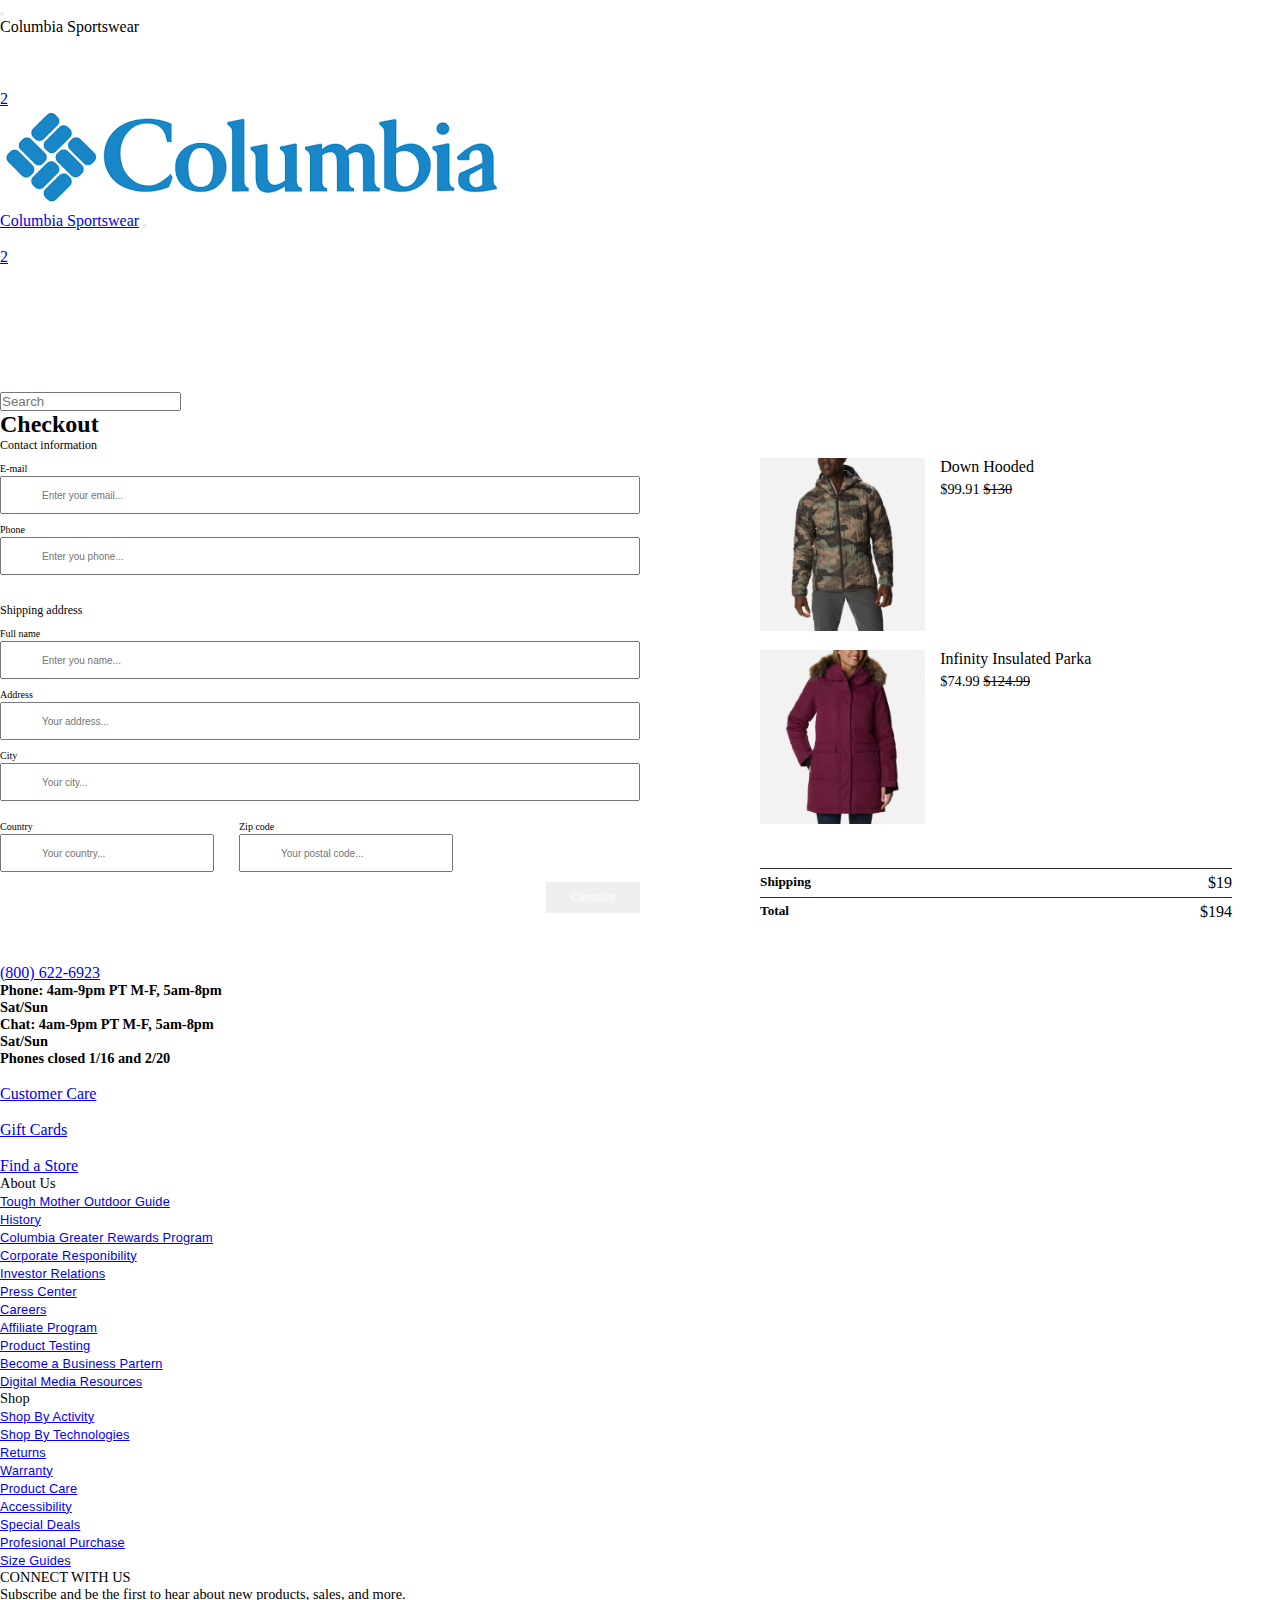
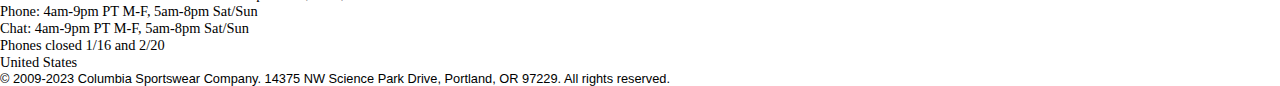
<file: checkout.html>
<!DOCTYPE html>
<html lang="en">
<head>
    <meta charset="UTF-8">
    <meta http-equiv="X-UA-Compatible" content="IE=edge">
    <meta name="viewport" content="width=device-width, initial-scale=1.0">
    <title>Document</title>
    <link rel="stylesheet" href="https://maxst.icons8.com/vue-static/landings/line-awesome/line-awesome/1.3.0/css/line-awesome.min.css">
    <link href="https://cdn.jsdelivr.net/npm/bootstrap@5.0.2/dist/css/bootstrap.min.css" rel="stylesheet" integrity="sha384-EVSTQN3/azprG1Anm3QDgpJLIm9Nao0Yz1ztcQTwFspd3yD65VohhpuuCOmLASjC" crossorigin="anonymous">
    <link rel="stylesheet" href="assets/css/home.css">
    <link rel="stylesheet" href="assets/css/checkout.css">
</head>
<body>
  <div class=" sticky-top">
    <nav class=" first navbar navbar-expand-lg navbar-light bg-light p-0">
        <div class="container-fluid ">
          <button class="navbar-toggler" type="button" data-bs-toggle="collapse" data-bs-target="#navbarText" aria-controls="navbarText" aria-expanded="false" aria-label="Toggle navigation">
            <span class="navbar-toggler-icon"></span>
          </button>
          <div class="collapse navbar-collapse" id="navbarText">
            <ul class="navbar-nav me-auto mb-2 mb-lg-0">
              <li class="fs-4 fst-italic text-primary">Columbia Sportswear</li>
            </ul>
            <span class="navbar-text me-5 ">
                <ul class="navbar-nav w-100">
                    <li class="nav-item">
                        <a class="nav-link " aria-current="page" href="#" ><i class="las la-question-circle fs-3 hover-bg"></i></a>
                      </li>
                      <div class="overlay" id="overlay"></div>
                    <li class="nav-item">
                      <a class="nav-link " aria-current="page" href="#"><i class="las la-map-marker-alt fs-3 hover-bg"></i></a>
                    </li>
                    <li class="nav-item ">
                      <a class="nav-link" href="login.html"><i class="las la-user-circle fs-3 hover-bg "></i></a>
                    </li>
                    <li class="nav-item  ">
                      <a class="nav-link" href="cart.html"><span class="text-danger">2</span><i class="las la-shopping-cart fs-3 hover-bg "></i></a>
                    </li>
                  </ul>
            </span>
          </div>
        </div>
      </nav>

      <nav class=" second navbar navbar-expand-lg p-0 navbar-dark bg-dark">
        <div class="logo-nav p-4 ">
           <a href="index.html"> <img class="w-100 " src="assets/img/log.png"></a>
         </div>
        <div class="container-fluid ">
          <a class="navbar-brand mobile-brand d-none fst-italic" href="index.html">Columbia Sportswear</a>
          <button class="navbar-toggler" type="button" data-bs-toggle="collapse" data-bs-target="#navbarSupportedContent" aria-controls="navbarSupportedContent" aria-expanded="false" aria-label="Toggle navigation">
            <span class="navbar-toggler-icon"></span>
          </button>
          <div class="collapse navbar-collapse ps-4" id="navbarSupportedContent">
            <span class="navbar-text d-flex justify-content-evenly mobile-icons d-none">
              <ul class="navbar-nav w-100">
                  <li class="nav-item ">
                    <a class="nav-link" href="login.html"><i class="las la-user-circle fs-3 hover-bg text-white "></i></a>
                  </li>
                  <li class="nav-item  ">
                    <a class="nav-link" href="cart.html"><span class="text-danger">2</span><i class="las la-shopping-cart fs-3 hover-bg text-white"></i></a>
                  </li>
                </ul>
          </span>
            <ul class="navbar-nav me-auto mb-2 mb-lg-0">
              <li class="nav-item ">
                <div class="dropdown">
                <a class="nav-link text-white font-s dropbtn" href="#">Men</a>
                  <div class="dropdown-content">
                    <a href="product-shop.html">New Arrivals</a>
                    <a href="product-shop.html">Best Sellers</a>
                    <a href="product-shop.html">Featured</a>
                    <a href="product-shop.html">Jackets & Vest</a>
                    <a href="product-shop.html">Fleece</a>
                    <a href="product-shop.html">Shirts</a>
                    <a href="product-shop.html">BaseLayer</a>
                    <a href="product-shop.html">Pants & Shorts</a>
                    <a href="product-shop.html">Big & Tall</a>
                    
                  </div>
                </div>
              </li>
              <li class="nav-item ">
                <div class="dropdown">
                <a class="nav-link text-white font-s dropbtn" href="#">Women</a>
                  <div class="dropdown-content">
                    <a href="product-shop.html">New Arrivals</a>
                    <a href="product-shop.html">Best Sellers</a>
                    <a href="product-shop.html">Featured</a>
                    <a href="product-shop.html">Jackets & Vest</a>
                    <a href="product-shop.html">Fleece</a>
                    <a href="product-shop.html">Tops</a>
                    <a href="product-shop.html">BaseLayer</a>
                    <a href="product-shop.html">Bottoms</a>
                    <a href="product-shop.html">Dresses</a>
                  </div>
                </div>
              </li>
              <li class="nav-item ">
                <div class="dropdown">
                <a class="nav-link text-white font-s dropbtn" href="#">Kids</a>
                  <div class="dropdown-content">
                    <a href="product-shop.html">New Arrivals</a>
                    <a href="product-shop.html">Best Sellers</a>
                    <a href="product-shop.html">Featured</a>
                    <a href="product-shop.html">Boys</a>
                    <a href="product-shop.html">Girls</a>
                    <a href="product-shop.html">Toddler & Baby</a>
                    <a href="product-shop.html">Jackets & Vest</a>
                    <a href="product-shop.html">Fleece</a>
                    <a href="product-shop.html">Tops</a>
                  </div>
                </div>
              </li>
              <li class="nav-item ">
                <div class="dropdown">
                <a class="nav-link text-white font-s dropbtn" href="#">Footwear</a>
                  <div class="dropdown-content">
                    <a href="product-shop.html">New Arrivals</a>
                    <a href="product-shop.html">Best Sellers</a>
                    <a href="product-shop.html">Men's shoes</a>
                    <a href="product-shop.html">Women's shoes</a>
                    <a href="product-shop.html">Kids' shoes</a>
                    <a href="product-shop.html">Collections</a>
                  </div>
                </div>
              </li>
              <li class="nav-item ">
                <div class="dropdown">
                <a class="nav-link text-white font-s dropbtn" href="#">Activity</a>
                  <div class="dropdown-content">
                    <a href="product-shop.html">Ski & Snow</a>
                    <a href="product-shop.html">Hiking</a>
                    <a href="product-shop.html">Fishing</a>
                    <a href="product-shop.html">Hunting</a>
                    <a href="product-shop.html">Trail Running</a>
                    <a href="product-shop.html">Golf</a>
                    <a href="product-shop.html">Camping Gear</a>
                    <a href="product-shop.html">Equipment</a>
                    <a href="product-shop.html">Blankets & Bedding</a>
                  </div>
                </div>
              </li>
              <li class="nav-item ">
                <div class="dropdown">
                <a class="nav-link text-white font-s dropbtn" href="#">Featured</a>
                  <div class="dropdown-content">
                    <a href="product-shop.html">New Arrivals</a>
                    <a href="product-shop.html">Best Sellers</a>
                    <a href="product-shop.html">Collections</a>
                    <a href="product-shop.html">Jackets Finder</a>
                    <a href="product-shop.html">Technologies</a>
                    <a href="product-shop.html">Tough Mother Outdoor Guide</a>
                    <a href="product-shop.html">Columbia Ambassadors</a>
                    <a href="product-shop.html">Columbia Greater Rewards</a>
                  </div>
                </div>
              </li>
              <li class="nav-item ">
                <div class="dropdown">
                <a class="nav-link text-white font-s dropbtn" href="#">Winter Sale</a>
                  <div class="dropdown-content">
                    <a href="product-shop.html">Men's Sale</a>
                    <a href="product-shop.html">Women's Sale</a>
                    <a href="product-shop.html">Kids' Sale</a>
                    <a href="product-shop.html">Footwear Sale</a>
                    <a href="product-shop.html">Accessories & Equipment Sale</a>
                  </div>
                </div>
              </li>
            </ul>
            <form class="d-flex" role="search">
              <input class="form-control me-2 bg-dark src-input" type="search" placeholder="Search" aria-label="Search" >
              <i class="las la-search search-btn " ></i>
            </form>
          </div>
        </div>
      </nav>
    </div> 
        <header class="mt-5 container-fluid">
            <h2 class="mb-5">Checkout</h2>
        </header>
        <main>
            <section class="checkout-form container">
                <form action="#!" method="get">
                    <h6>Contact information</h6>
                    <div class="form-control">
                        <label for="checkout-email">E-mail</label>
                        <div>
                        
                            <input type="email" id="checkout-email" name="checkout-email" placeholder="Enter your email...">
                        </div>
                    </div>
                    <div class="form-control">
                        <label for="checkout-phone">Phone</label>
                        <div>
                            <input type="tel" name="checkout-phone" id="checkout-phone" placeholder="Enter you phone...">
                        </div>
                    </div>
                    <br>
                    <h6>Shipping address</h6>
                    <div class="form-control">
                        <label for="checkout-name">Full name</label>
                        <div>
                            <input type="text" id="checkout-name" name="checkout-name" placeholder="Enter you name...">
                        </div>
                    </div>
                    <div class="form-control">
                        <label for="checkout-address">Address</label>
                        <div>
                            <input type="text" name="checkout-address" id="checkout-address" placeholder="Your address...">
                        </div>
                    </div>
                    <div class="form-control">
                        <label for="checkout-city">City</label>
                        <div>
                            <input type="text" name="checkout-city" id="checkout-city" placeholder="Your city...">
                        </div>
                    </div>
                    <div class="form-group">
                        <div class="form-control">
                            <label for="checkout-country">Country</label>
                            <div>
                                <input type="text" name="checkout-country" id="checkout-country" placeholder="Your country..." list="country-list">
                                <datalist id="country-list" >
                                    <option value="Azerbaijan"></option>
                                    <option value="Turkey"></option>
                                    <option value="France"></option>
                                    <option value="Italy"></option>
                                    <option value="Spain"></option>
                                    <option value="India"></option>
                                    <option value="USA"></option>
                                    <option value="Russia"></option>
                                    <option value="Japan"></option>
                                    <option value="Egypt"></option>
                                </datalist>
                            </div>
                        </div>
                        <div class="form-control">
                            <label for="checkout-postal">Zip code</label>
                            <div>
                                <input type="numeric" name="checkout-postal" id="checkout-postal" placeholder="Your postal code...">
                </div>
                        </div>
                    </div>

                    <div class="form-control-btn ">
                        <button class="bg-dark">Continue</button>
                    </div>
                </form>
            </section>
    
            <section class="checkout-details">
                <div class="checkout-details-inner">
                    <div class="checkout-lists">
                        <div class="card">
                            <div class="card-image"><img src="assets/img/Down Hooded Jacket(product3).webp" alt=""></div>
                            <div class="card-details">
                                <div class="card-name">Down Hooded</div>
                                <div class="card-price text-danger">$99.91 <del class="text-dark">$130</del></div>

                            </div>
                        </div>
                        <div class="card">
                            <div class="card-image"><img src="assets/img/Infinity Insulated Parka(product1).webp" alt=""></div>
                            <div class="card-details">
                                <div class="card-name">Infinity Insulated Parka</div>
                                <div class="card-price text-danger">$74.99 <del class="text-dark">$124.99</del></div>
 
                            </div>
                        </div>
                    </div>
                    <div class="checkout-shipping">
                        <h5>Shipping</h5>
                        <p>$19</p>
                    </div>
                    <div class="checkout-total">
                        <h5>Total</h5>
                        <p>$194</p>
                    </div>
                </div>
            </section>
    
        </main>

        <section class="container d-flex justify-content-around w-100 pb-4 mt-5 ">
          <div class="w-20 text-center">
            <i class="las la-phone text-dark bg-light fs-4 "></i>
            <br>
            <a href="#" class="text-decoration-none text-dark fst-italic"><p>(800) 622-6923</p></a>
            <p class=" contact">Phone: 4am-9pm PT M-F, 5am-8pm Sat/Sun
              <br>
              Chat: 4am-9pm PT M-F, 5am-8pm Sat/Sun
              <br>
              Phones closed 1/16 and 2/20
            </p>
        
          </div>
          <div class=" w-20 text-center">
            <i class="las la-question-circle fs-4 text-dark "></i><br>
            <a href="#" class="text-decoration-none text-dark fst-italic">Customer Care</a>
          </div>
          <div class="text-center w-20  ">
            <i class="las la-gift fs-4 text-dark"></i><br>
            <a href="#" class="text-decoration-none text-dark fst-italic">Gift Cards</a>
          </div>
          <div class="text-center w-20 ">
            <i class="las la-map-marker-alt fs-4 text-dark"></i><br>
              <a href="#" class="text-decoration-none text-dark fst-italic">Find a Store</a>
          </div>
        </section>
        <footer class="bg-dark ">
          <div class="d-flex justify-content-evenly pt-5 pb-5 footer-div">
          <div class="d-flex justify-content-evenly w-50 first-f ">
            <div class="w-50 ms-5">
              <p class="fw-bold text-white ">About Us</p>
              <a href="#" class="text-decoration-none text-white  ">Tough Mother Outdoor Guide</a><br>
              <a href="#" class="text-decoration-none text-white ">History</a><br>
              <a href="#" class="text-decoration-none text-white  ">Columbia Greater Rewards Program</a><br>
              <a href="#" class="text-decoration-none text-white  ">Corporate Responibility</a><br>
              <a href="#" class="text-decoration-none text-white ">Investor Relations</a><br>
              <a href="#" class="text-decoration-none text-white ">Press Center</a><br>
              <a href="#" class="text-decoration-none text-white ">Careers</a><br>
              <a href="#" class="text-decoration-none text-white  ">Affiliate Program</a><br>
              <a href="#" class="text-decoration-none text-white  ">Product Testing</a><br>
              <a href="#" class="text-decoration-none text-white  ">Become a Business Partern</a><br>
              <a href="#" class="text-decoration-none text-white  ">Digital Media Resources</a>
            </div>
            <div class="w-50 ms-5">
              <p class="fw-bold text-white ">Shop</p>
              <a href="#" class="text-decoration-none text-white">Shop By Activity</a><br>
              <a href="#" class="text-decoration-none text-white">Shop By Technologies</a><br>
              <a href="#" class="text-decoration-none text-white">Returns</a><br>
              <a href="#" class="text-decoration-none text-white">Warranty</a><br>
              <a href="#" class="text-decoration-none text-white">Product Care</a><br>
              <a href="#" class="text-decoration-none text-white">Accessibility</a><br>
              <a href="#" class="text-decoration-none text-white">Special Deals</a><br>
              <a href="#" class="text-decoration-none text-white">Profesional Purchase</a><br>
              <a href="#" class="text-decoration-none text-white">Size Guides</a><br>
            </div>
          </div>
          <div  class="w-49 ms-2 ps-2">
          <p class="text-white fw-bold">CONNECT WITH US</p>
          <p class="text-white ">Subscribe and be the first to hear about new products, sales, and more.</p>
          <div class="d-flex justify-content-evenly me-5 mb-5">
            <i class="lab la-instagram text-white fs-4"></i>
            <i class="lab la-facebook-f text-white fs-4"></i>
            <i class="lab la-youtube text-white fs-4"></i>
            <i class="lab la-twitter text-white fs-4"></i>
            <i class="lab la-linkedin-in text-white fs-4"></i>
          </div>
          <p class="text-white">Phone: 4am-9pm PT M-F, 5am-8pm Sat/Sun</p>
          <p class="text-white">Chat: 4am-9pm PT M-F, 5am-8pm Sat/Sun</p>
          <p class="text-white">Phones closed 1/16 and 2/20</p>
          </div>
         </div>
         <div class="ms-3 ">
         <p class="text-white">United States</p>
         <p class="text-white txt-last ">© 2009-2023 Columbia Sportswear Company. 14375 NW Science Park Drive, Portland, OR 97229. All rights reserved.
        </p>
        </div>
        </footer>

          <script src="https://cdn.jsdelivr.net/npm/@popperjs/core@2.9.2/dist/umd/popper.min.js" integrity="sha384-IQsoLXl5PILFhosVNubq5LC7Qb9DXgDA9i+tQ8Zj3iwWAwPtgFTxbJ8NT4GN1R8p" crossorigin="anonymous"></script>
          <script src="https://cdn.jsdelivr.net/npm/bootstrap@5.0.2/dist/js/bootstrap.min.js" integrity="sha384-cVKIPhGWiC2Al4u+LWgxfKTRIcfu0JTxR+EQDz/bgldoEyl4H0zUF0QKbrJ0EcQF" crossorigin="anonymous"></script>
</body>
</html>
</file>
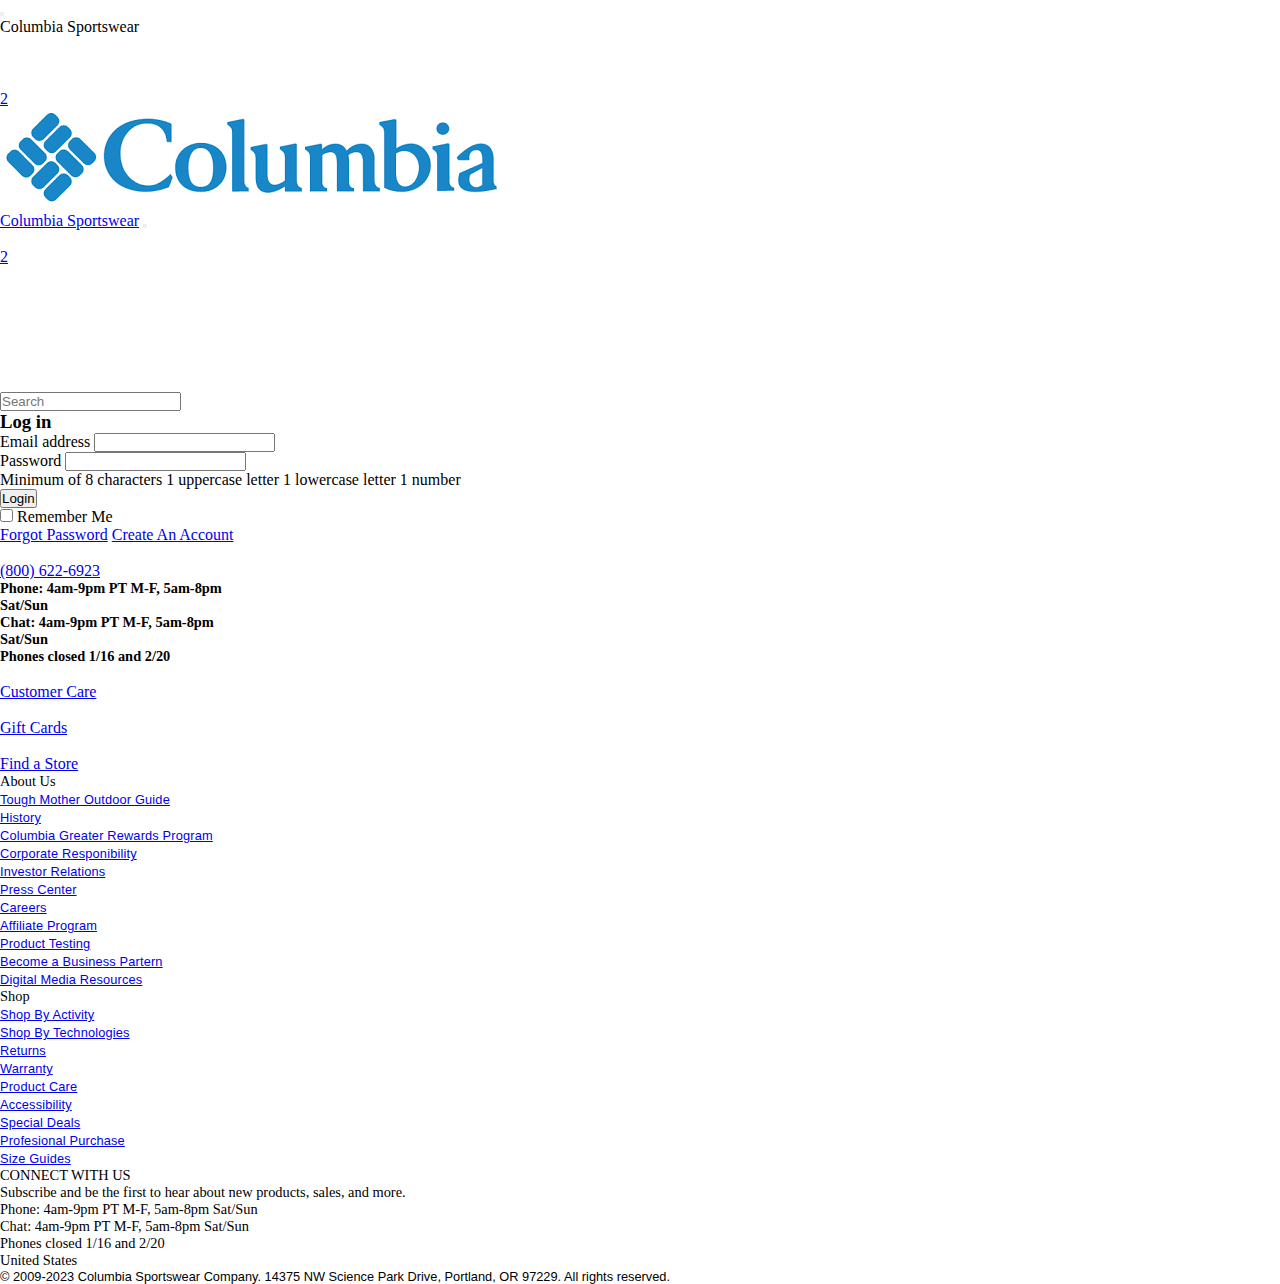
<file: login.html>
<!DOCTYPE html>
<html lang="en">
<head>
    <meta charset="UTF-8">
    <meta http-equiv="X-UA-Compatible" content="IE=edge">
    <meta name="viewport" content="width=device-width, initial-scale=1.0">
    <title>Document</title>
    <link rel="stylesheet" href="https://maxst.icons8.com/vue-static/landings/line-awesome/line-awesome/1.3.0/css/line-awesome.min.css">
    <link href="https://cdn.jsdelivr.net/npm/bootstrap@5.0.2/dist/css/bootstrap.min.css" rel="stylesheet" integrity="sha384-EVSTQN3/azprG1Anm3QDgpJLIm9Nao0Yz1ztcQTwFspd3yD65VohhpuuCOmLASjC" crossorigin="anonymous">
    <link rel="stylesheet" href="assets/css/home.css">
    <link rel="stylesheet" href="assets/css/login.css">
</head>
<body>
  <div class=" sticky-top">
    <nav class=" first navbar navbar-expand-lg navbar-light bg-light p-0">
        <div class="container-fluid ">
          <button class="navbar-toggler" type="button" data-bs-toggle="collapse" data-bs-target="#navbarText" aria-controls="navbarText" aria-expanded="false" aria-label="Toggle navigation">
            <span class="navbar-toggler-icon"></span>
          </button>
          <div class="collapse navbar-collapse" id="navbarText">
            <ul class="navbar-nav me-auto mb-2 mb-lg-0">
              <li class="fs-4 fst-italic text-primary">Columbia Sportswear</li>
            </ul>
            <span class="navbar-text me-5 ">
                <ul class="navbar-nav w-100">
                    <li class="nav-item">
                        <a class="nav-link " aria-current="page" href="#" ><i class="las la-question-circle fs-3 hover-bg"></i></a>
                      </li>
                      <div class="overlay" id="overlay"></div>
                    <li class="nav-item">
                      <a class="nav-link " aria-current="page" href="#"><i class="las la-map-marker-alt fs-3 hover-bg"></i></a>
                    </li>
                    <li class="nav-item ">
                      <a class="nav-link" href="login.html"><i class="las la-user-circle fs-3 hover-bg "></i></a>
                    </li>
                    <li class="nav-item  ">
                      <a class="nav-link" href="cart.html"><span class="text-danger">2</span><i class="las la-shopping-cart fs-3 hover-bg "></i></a>
                    </li>
                  </ul>
            </span>
          </div>
        </div>
      </nav>

      <nav class=" second navbar navbar-expand-lg p-0 navbar-dark bg-dark">
        <div class="logo-nav p-4 ">
           <a href="index.html"> <img class="w-100 " src="assets/img/log.png"></a>
         </div>
        <div class="container-fluid ">
          <a class="navbar-brand mobile-brand d-none fst-italic" href="index.html">Columbia Sportswear</a>
          <button class="navbar-toggler" type="button" data-bs-toggle="collapse" data-bs-target="#navbarSupportedContent" aria-controls="navbarSupportedContent" aria-expanded="false" aria-label="Toggle navigation">
            <span class="navbar-toggler-icon"></span>
          </button>
          <div class="collapse navbar-collapse ps-4" id="navbarSupportedContent">
            <span class="navbar-text d-flex justify-content-evenly mobile-icons d-none">
              <ul class="navbar-nav w-100">
                  <li class="nav-item ">
                    <a class="nav-link" href="login.html"><i class="las la-user-circle fs-3 hover-bg text-white "></i></a>
                  </li>
                  <li class="nav-item  ">
                    <a class="nav-link" href="cart.html"><span class="text-danger">2</span><i class="las la-shopping-cart fs-3 hover-bg text-white"></i></a>
                  </li>
                </ul>
          </span>
            <ul class="navbar-nav me-auto mb-2 mb-lg-0">
              <li class="nav-item ">
                <div class="dropdown">
                <a class="nav-link text-white font-s dropbtn" href="#">Men</a>
                  <div class="dropdown-content">
                    <a href="product-shop.html">New Arrivals</a>
                    <a href="product-shop.html">Best Sellers</a>
                    <a href="product-shop.html">Featured</a>
                    <a href="product-shop.html">Jackets & Vest</a>
                    <a href="product-shop.html">Fleece</a>
                    <a href="product-shop.html">Shirts</a>
                    <a href="product-shop.html">BaseLayer</a>
                    <a href="product-shop.html">Pants & Shorts</a>
                    <a href="product-shop.html">Big & Tall</a>
                    
                  </div>
                </div>
              </li>
              <li class="nav-item ">
                <div class="dropdown">
                <a class="nav-link text-white font-s dropbtn" href="#">Women</a>
                  <div class="dropdown-content">
                    <a href="product-shop.html">New Arrivals</a>
                    <a href="product-shop.html">Best Sellers</a>
                    <a href="product-shop.html">Featured</a>
                    <a href="product-shop.html">Jackets & Vest</a>
                    <a href="product-shop.html">Fleece</a>
                    <a href="product-shop.html">Tops</a>
                    <a href="product-shop.html">BaseLayer</a>
                    <a href="product-shop.html">Bottoms</a>
                    <a href="product-shop.html">Dresses</a>
                  </div>
                </div>
              </li>
              <li class="nav-item ">
                <div class="dropdown">
                <a class="nav-link text-white font-s dropbtn" href="#">Kids</a>
                  <div class="dropdown-content">
                    <a href="product-shop.html">New Arrivals</a>
                    <a href="product-shop.html">Best Sellers</a>
                    <a href="product-shop.html">Featured</a>
                    <a href="product-shop.html">Boys</a>
                    <a href="product-shop.html">Girls</a>
                    <a href="product-shop.html">Toddler & Baby</a>
                    <a href="product-shop.html">Jackets & Vest</a>
                    <a href="product-shop.html">Fleece</a>
                    <a href="product-shop.html">Tops</a>
                  </div>
                </div>
              </li>
              <li class="nav-item ">
                <div class="dropdown">
                <a class="nav-link text-white font-s dropbtn" href="#">Footwear</a>
                  <div class="dropdown-content">
                    <a href="product-shop.html">New Arrivals</a>
                    <a href="product-shop.html">Best Sellers</a>
                    <a href="product-shop.html">Men's shoes</a>
                    <a href="product-shop.html">Women's shoes</a>
                    <a href="product-shop.html">Kids' shoes</a>
                    <a href="product-shop.html">Collections</a>
                  </div>
                </div>
              </li>
              <li class="nav-item ">
                <div class="dropdown">
                <a class="nav-link text-white font-s dropbtn" href="#">Activity</a>
                  <div class="dropdown-content">
                    <a href="product-shop.html">Ski & Snow</a>
                    <a href="product-shop.html">Hiking</a>
                    <a href="product-shop.html">Fishing</a>
                    <a href="product-shop.html">Hunting</a>
                    <a href="product-shop.html">Trail Running</a>
                    <a href="product-shop.html">Golf</a>
                    <a href="product-shop.html">Camping Gear</a>
                    <a href="product-shop.html">Equipment</a>
                    <a href="product-shop.html">Blankets & Bedding</a>
                  </div>
                </div>
              </li>
              <li class="nav-item ">
                <div class="dropdown">
                <a class="nav-link text-white font-s dropbtn" href="#">Featured</a>
                  <div class="dropdown-content">
                    <a href="product-shop.html">New Arrivals</a>
                    <a href="product-shop.html">Best Sellers</a>
                    <a href="product-shop.html">Collections</a>
                    <a href="product-shop.html">Jackets Finder</a>
                    <a href="product-shop.html">Technologies</a>
                    <a href="product-shop.html">Tough Mother Outdoor Guide</a>
                    <a href="product-shop.html">Columbia Ambassadors</a>
                    <a href="product-shop.html">Columbia Greater Rewards</a>
                  </div>
                </div>
              </li>
              <li class="nav-item ">
                <div class="dropdown">
                <a class="nav-link text-white font-s dropbtn" href="#">Winter Sale</a>
                  <div class="dropdown-content">
                    <a href="product-shop.html">Men's Sale</a>
                    <a href="product-shop.html">Women's Sale</a>
                    <a href="product-shop.html">Kids' Sale</a>
                    <a href="product-shop.html">Footwear Sale</a>
                    <a href="product-shop.html">Accessories & Equipment Sale</a>
                  </div>
                </div>
              </li>
            </ul>
            <form class="d-flex" role="search">
              <input class="form-control me-2 bg-dark src-input" type="search" placeholder="Search" aria-label="Search" >
              <i class="las la-search search-btn " ></i>
            </form>
          </div>
        </div>
      </nav>
    </div>  
        
        <section class="container mt-4 ">
            <h3 class="text-dark">Log in</h3>
            <form class="w-50 m-auto login">
                <div class="mb-3 ">
                  <label for="exampleInputEmail1" class="form-label">Email address</label>
                  <input type="email" class="form-control" id="exampleInputEmail1" aria-describedby="emailHelp">
                </div>
                <div class="mb-3">
                  <label for="exampleInputPassword1" class="form-label">Password</label>
                  <input type="password" class="form-control" id="exampleInputPassword1">
                  <div  class="form-text">Minimum of 8 characters 1 uppercase letter 1 lowercase letter 1 number</div>
                </div>
                <button type="submit" class="btn border-light w-100">Login</button>
                <div class="mb-3 form-check">
                  <input type="checkbox" class="form-check-input" id="exampleCheck1">
                  <label class="form-check-label" for="exampleCheck1">Remember Me</label>
                </div>
              <a href="resetpassword.html" class="text-dark">Forgot Password</a>
              <a href="register.html" class="text-dark ms-5">Create An Account</a>
              </form>
        </section>
        <section class="container d-flex justify-content-around w-100 pb-4 mt-5 ">
          <div class="w-20 text-center">
            <i class="las la-phone text-dark bg-light fs-4 "></i>
            <br>
            <a href="#" class="text-decoration-none text-dark fst-italic"><p>(800) 622-6923</p></a>
            <p class=" contact">Phone: 4am-9pm PT M-F, 5am-8pm Sat/Sun
              <br>
              Chat: 4am-9pm PT M-F, 5am-8pm Sat/Sun
              <br>
              Phones closed 1/16 and 2/20
            </p>
        
          </div>
          <div class=" w-20 text-center">
            <i class="las la-question-circle fs-4 text-dark "></i><br>
            <a href="#" class="text-decoration-none text-dark fst-italic">Customer Care</a>
          </div>
          <div class="text-center w-20  ">
            <i class="las la-gift fs-4 text-dark"></i><br>
            <a href="#" class="text-decoration-none text-dark fst-italic">Gift Cards</a>
          </div>
          <div class="text-center w-20 ">
            <i class="las la-map-marker-alt fs-4 text-dark"></i><br>
              <a href="#" class="text-decoration-none text-dark fst-italic">Find a Store</a>
          </div>
        </section>
        <footer class="bg-dark ">
          <div class="d-flex justify-content-evenly pt-5 pb-5 footer-div">
          <div class="d-flex justify-content-evenly w-50 first-f ">
            <div class="w-50 ms-5">
              <p class="fw-bold text-white ">About Us</p>
              <a href="#" class="text-decoration-none text-white  ">Tough Mother Outdoor Guide</a><br>
              <a href="#" class="text-decoration-none text-white ">History</a><br>
              <a href="#" class="text-decoration-none text-white  ">Columbia Greater Rewards Program</a><br>
              <a href="#" class="text-decoration-none text-white  ">Corporate Responibility</a><br>
              <a href="#" class="text-decoration-none text-white ">Investor Relations</a><br>
              <a href="#" class="text-decoration-none text-white ">Press Center</a><br>
              <a href="#" class="text-decoration-none text-white ">Careers</a><br>
              <a href="#" class="text-decoration-none text-white  ">Affiliate Program</a><br>
              <a href="#" class="text-decoration-none text-white  ">Product Testing</a><br>
              <a href="#" class="text-decoration-none text-white  ">Become a Business Partern</a><br>
              <a href="#" class="text-decoration-none text-white  ">Digital Media Resources</a>
            </div>
            <div class="w-50 ms-5">
              <p class="fw-bold text-white ">Shop</p>
              <a href="#" class="text-decoration-none text-white">Shop By Activity</a><br>
              <a href="#" class="text-decoration-none text-white">Shop By Technologies</a><br>
              <a href="#" class="text-decoration-none text-white">Returns</a><br>
              <a href="#" class="text-decoration-none text-white">Warranty</a><br>
              <a href="#" class="text-decoration-none text-white">Product Care</a><br>
              <a href="#" class="text-decoration-none text-white">Accessibility</a><br>
              <a href="#" class="text-decoration-none text-white">Special Deals</a><br>
              <a href="#" class="text-decoration-none text-white">Profesional Purchase</a><br>
              <a href="#" class="text-decoration-none text-white">Size Guides</a><br>
            </div>
          </div>
          <div  class="w-49 ms-2 ps-2">
          <p class="text-white fw-bold">CONNECT WITH US</p>
          <p class="text-white ">Subscribe and be the first to hear about new products, sales, and more.</p>
          <div class="d-flex justify-content-evenly me-5 mb-5">
            <i class="lab la-instagram text-white fs-4"></i>
            <i class="lab la-facebook-f text-white fs-4"></i>
            <i class="lab la-youtube text-white fs-4"></i>
            <i class="lab la-twitter text-white fs-4"></i>
            <i class="lab la-linkedin-in text-white fs-4"></i>
          </div>
          <p class="text-white">Phone: 4am-9pm PT M-F, 5am-8pm Sat/Sun</p>
          <p class="text-white">Chat: 4am-9pm PT M-F, 5am-8pm Sat/Sun</p>
          <p class="text-white">Phones closed 1/16 and 2/20</p>
          </div>
         </div>
         <div class="ms-3 ">
         <p class="text-white">United States</p>
         <p class="text-white txt-last ">© 2009-2023 Columbia Sportswear Company. 14375 NW Science Park Drive, Portland, OR 97229. All rights reserved.
        </p>
        </div>
        </footer>
              <script src="https://cdn.jsdelivr.net/npm/@popperjs/core@2.9.2/dist/umd/popper.min.js" integrity="sha384-IQsoLXl5PILFhosVNubq5LC7Qb9DXgDA9i+tQ8Zj3iwWAwPtgFTxbJ8NT4GN1R8p" crossorigin="anonymous"></script>
              <script src="https://cdn.jsdelivr.net/npm/bootstrap@5.0.2/dist/js/bootstrap.min.js" integrity="sha384-cVKIPhGWiC2Al4u+LWgxfKTRIcfu0JTxR+EQDz/bgldoEyl4H0zUF0QKbrJ0EcQF" crossorigin="anonymous"></script>
</body>
</html>
</file>
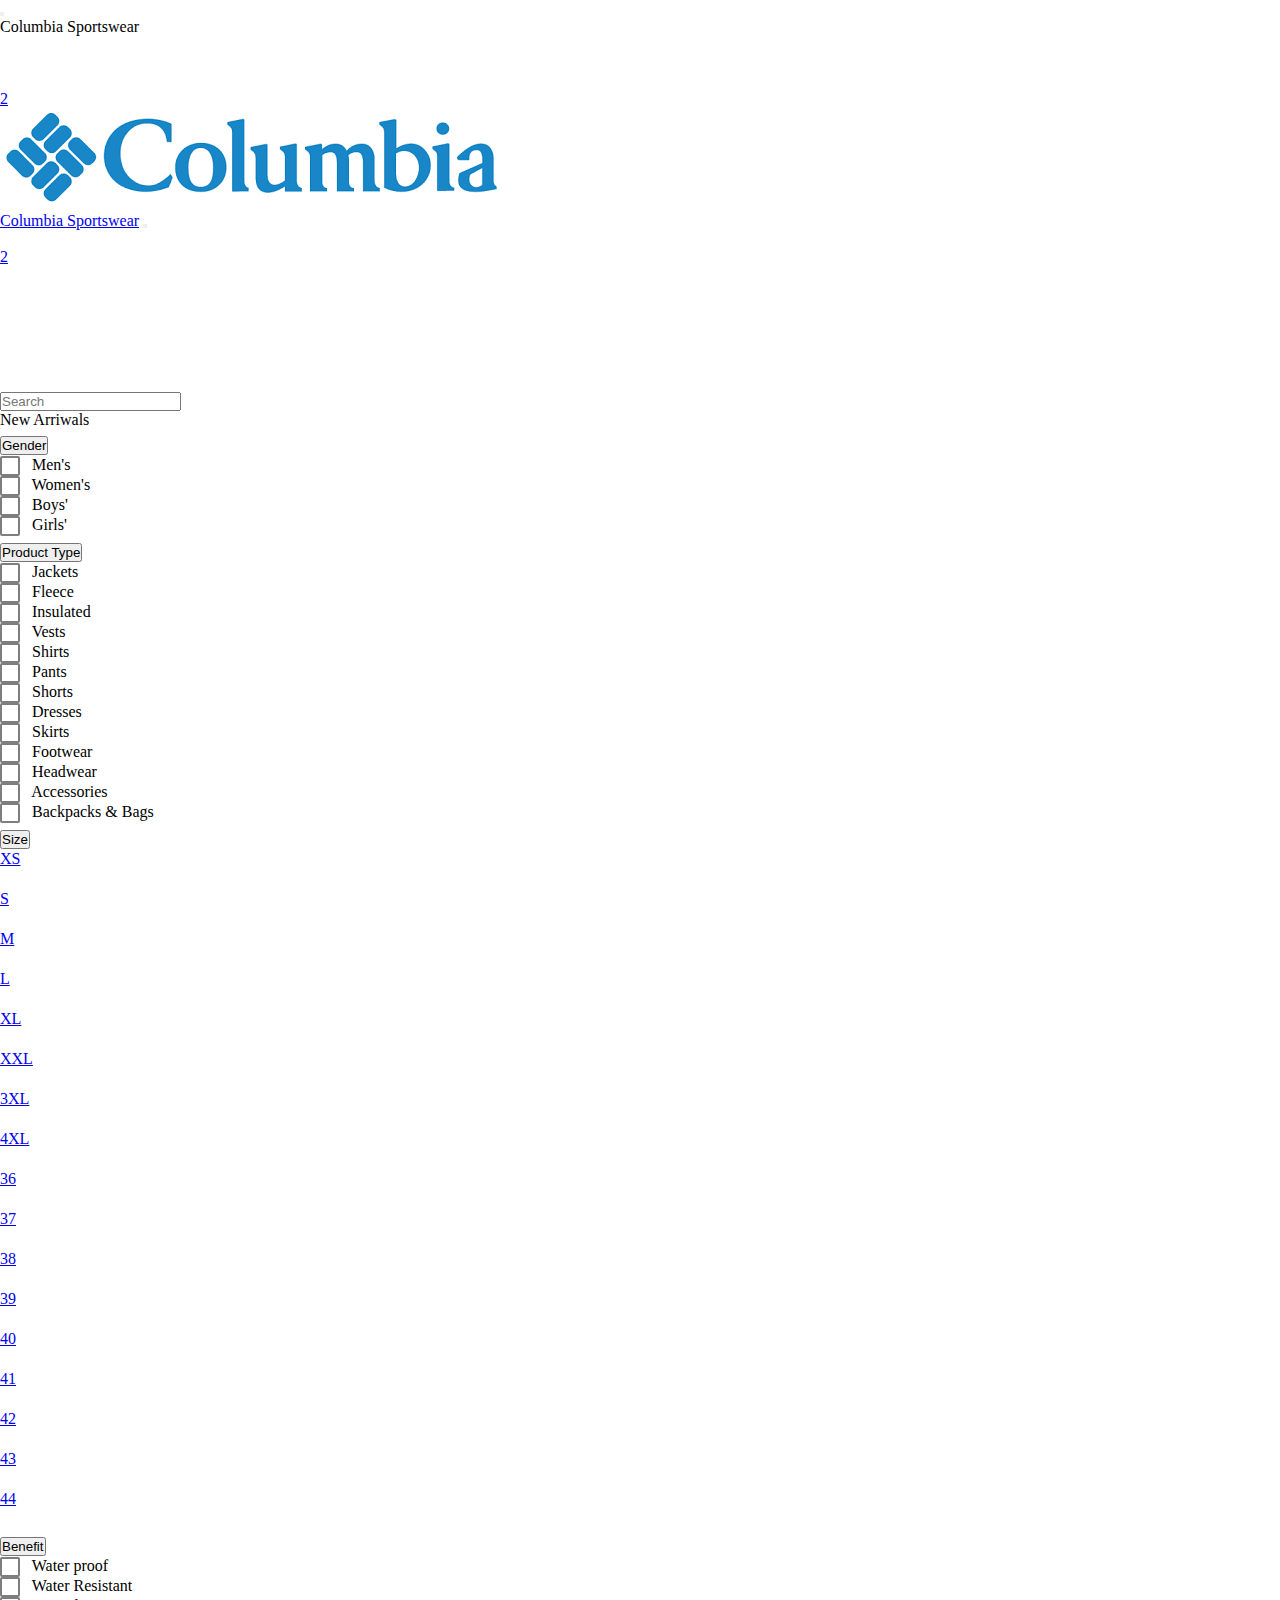
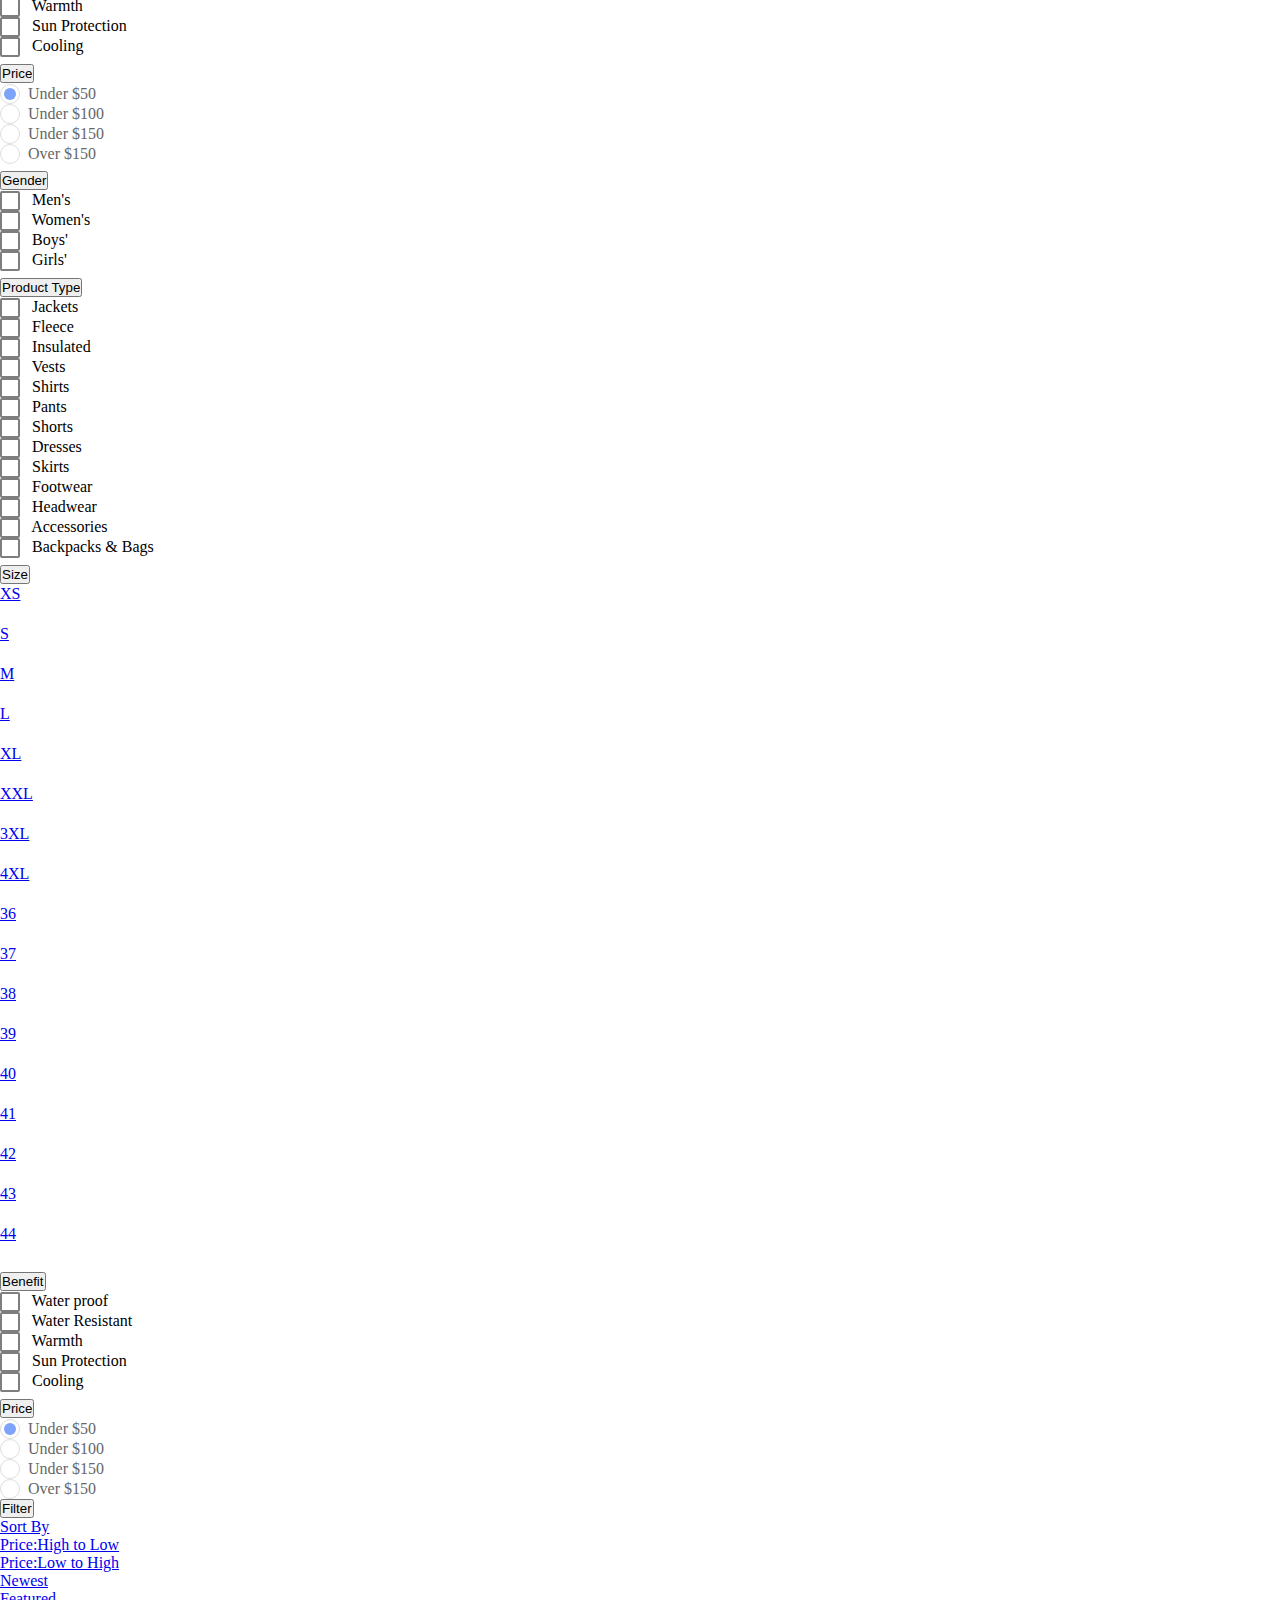
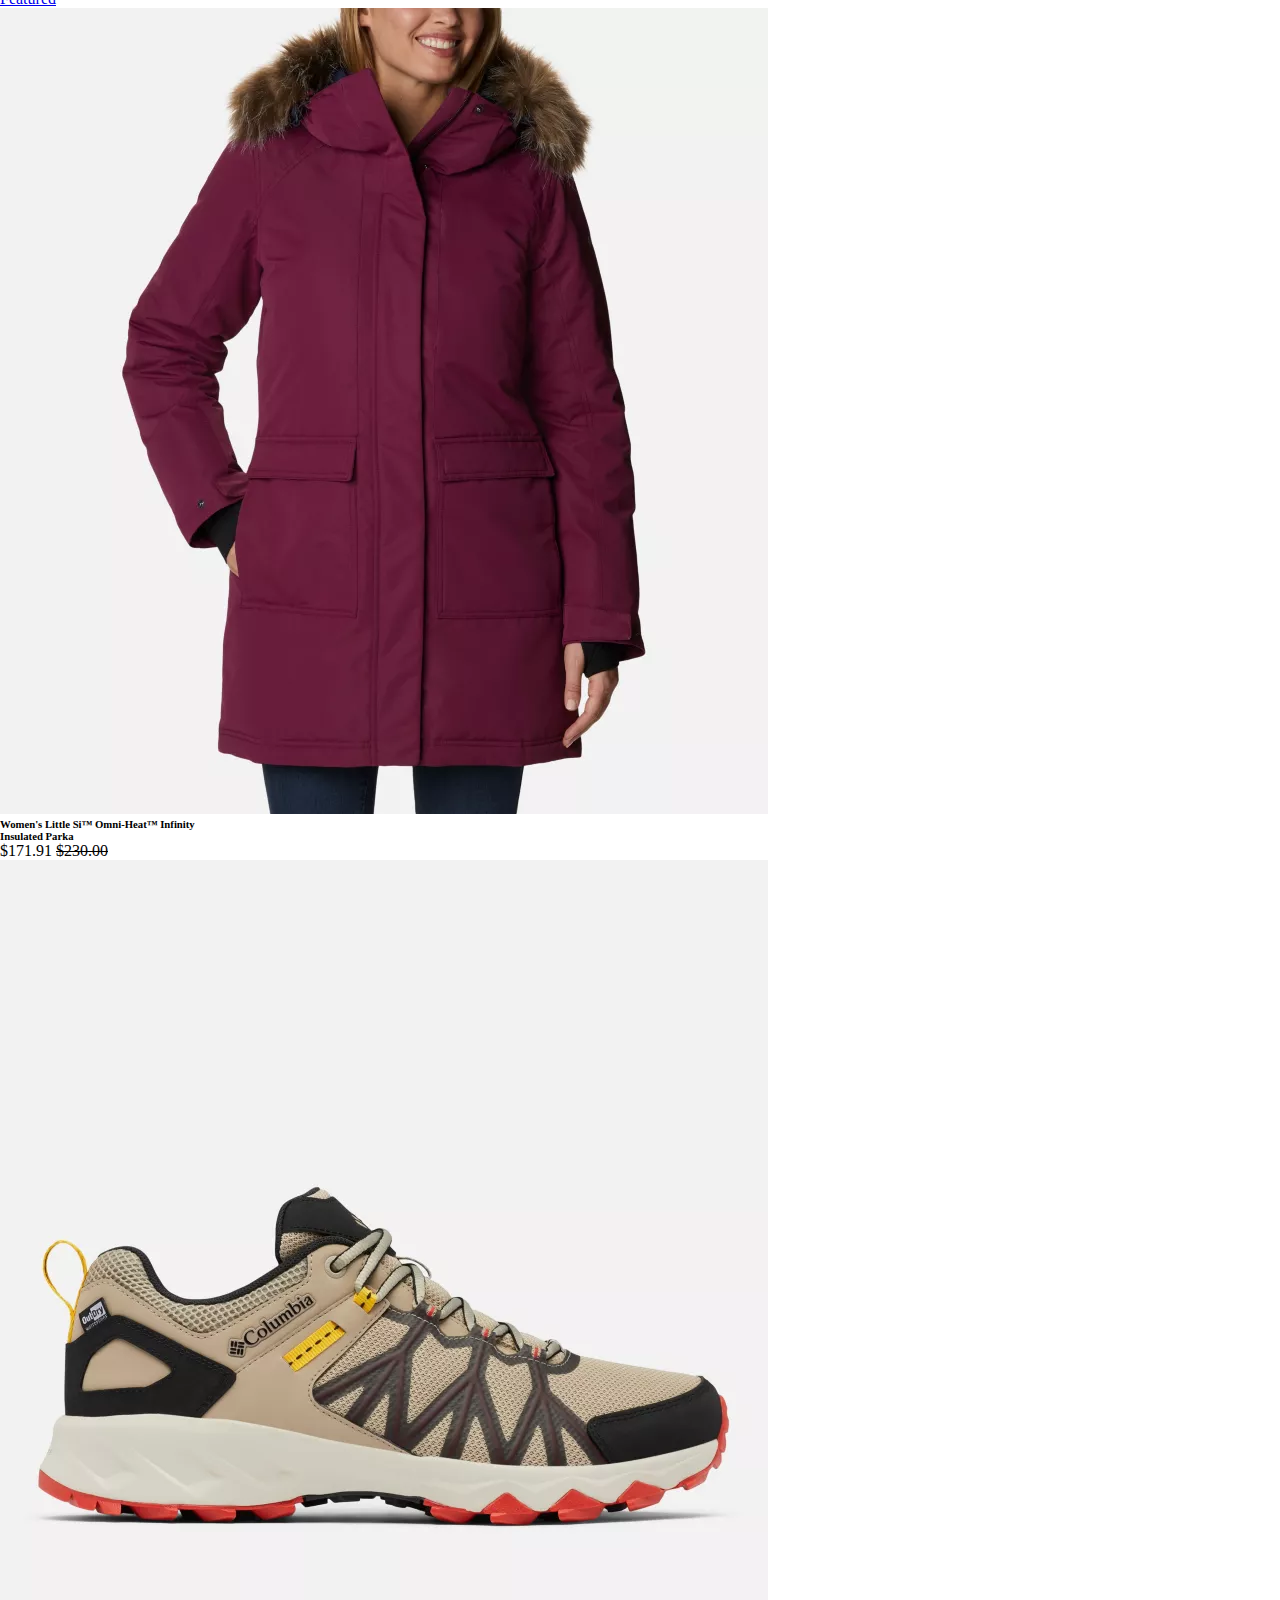
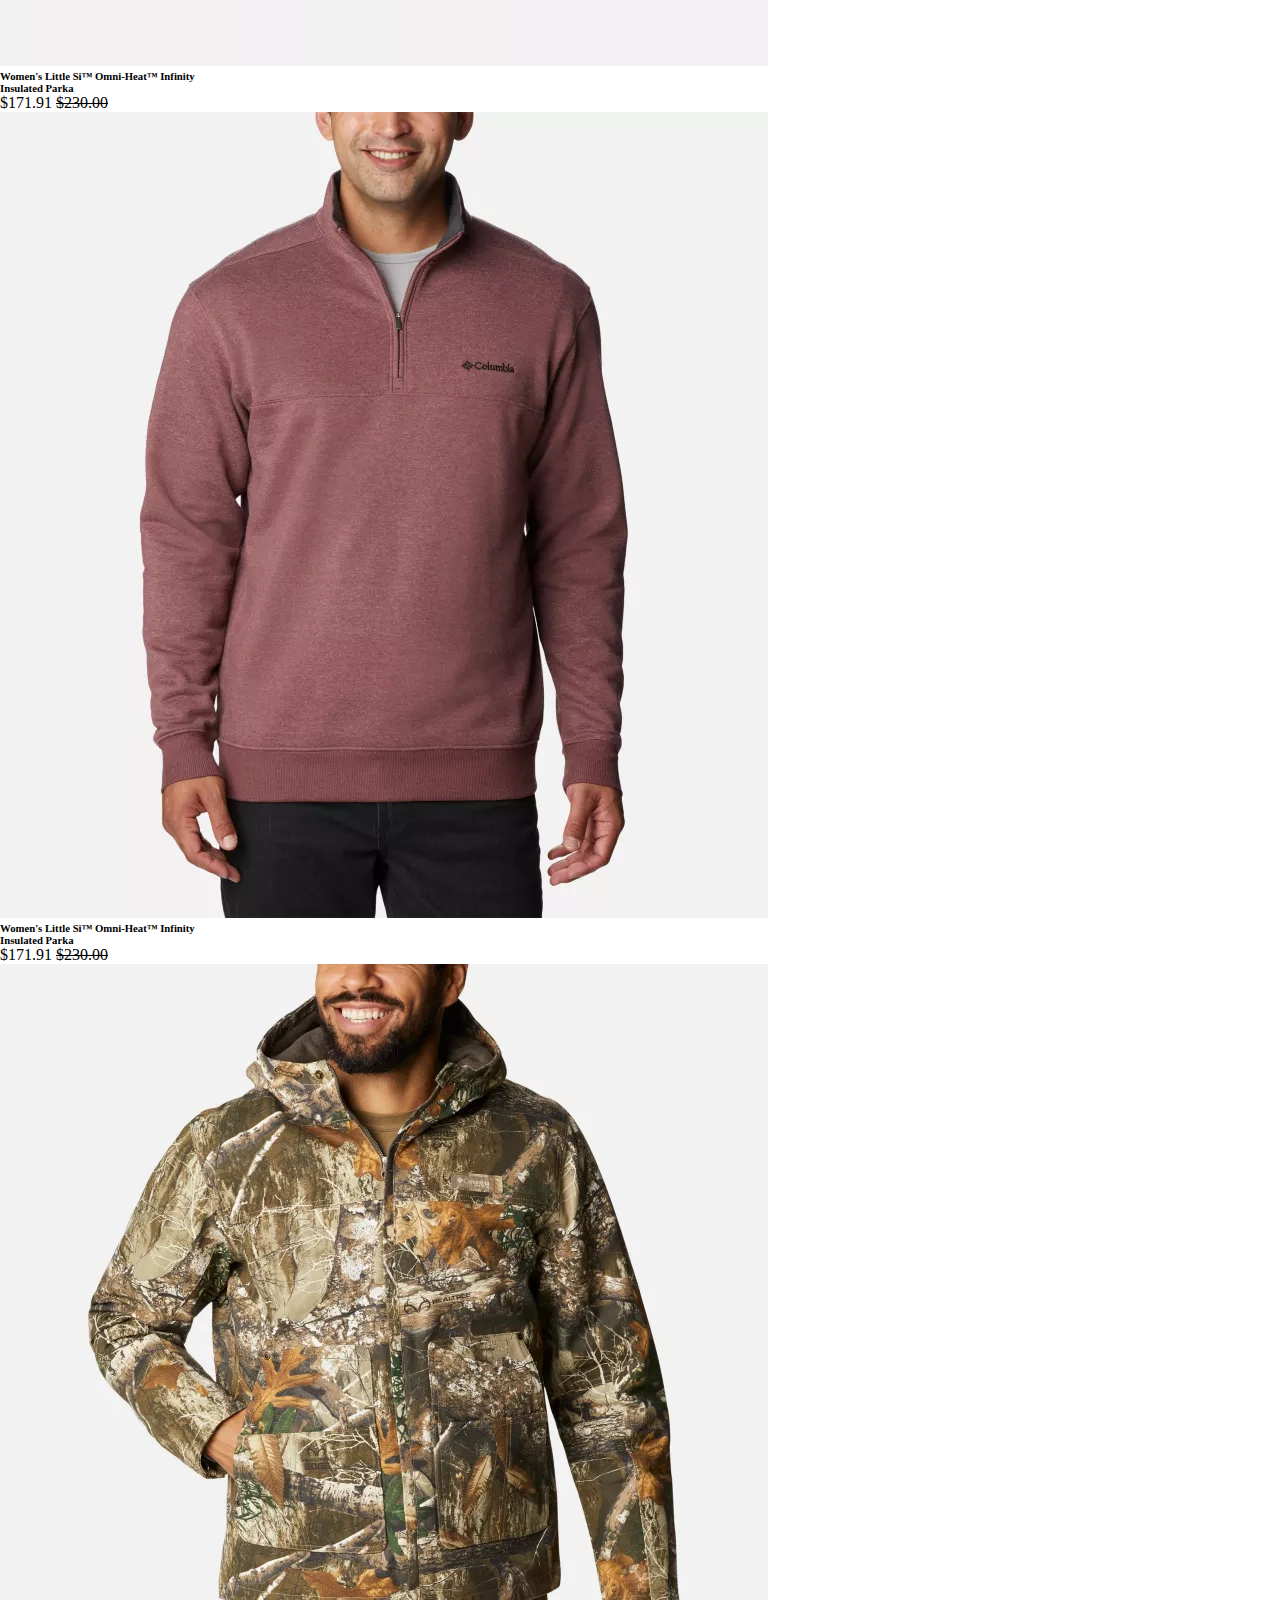
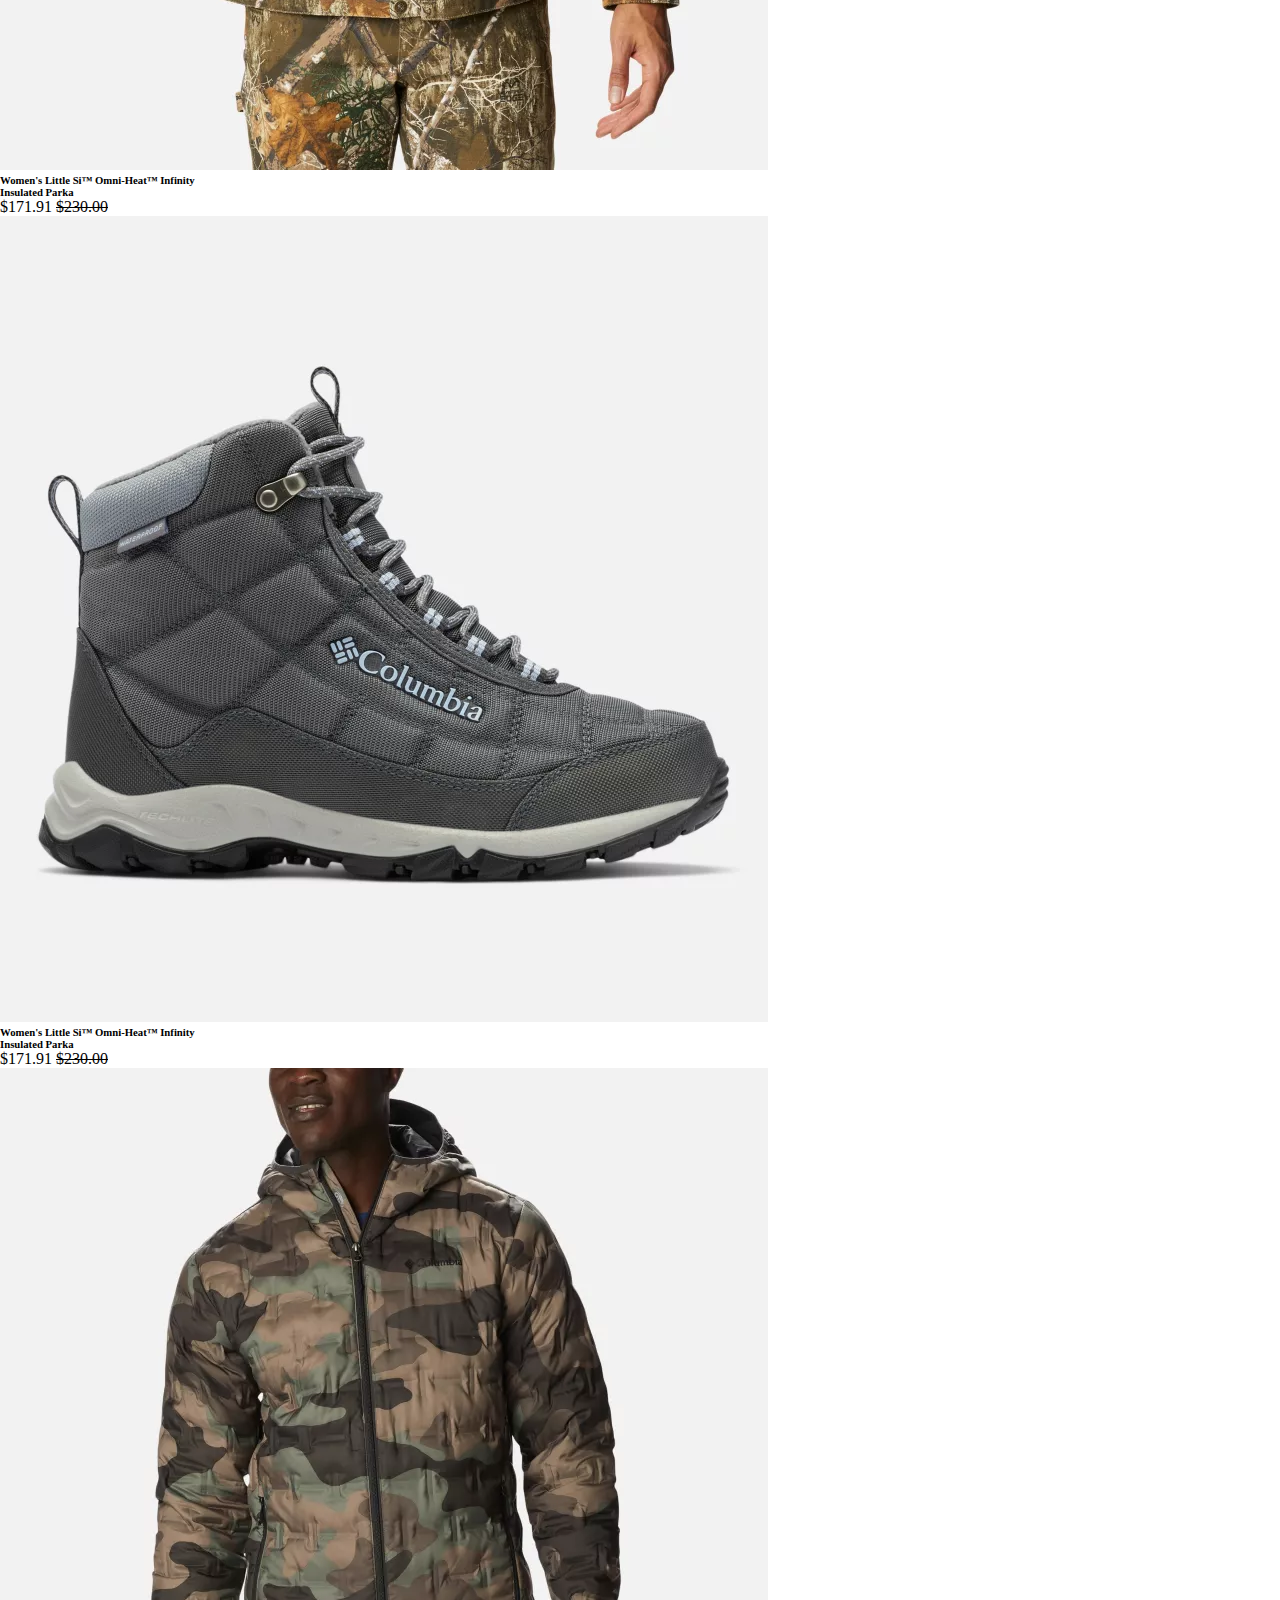
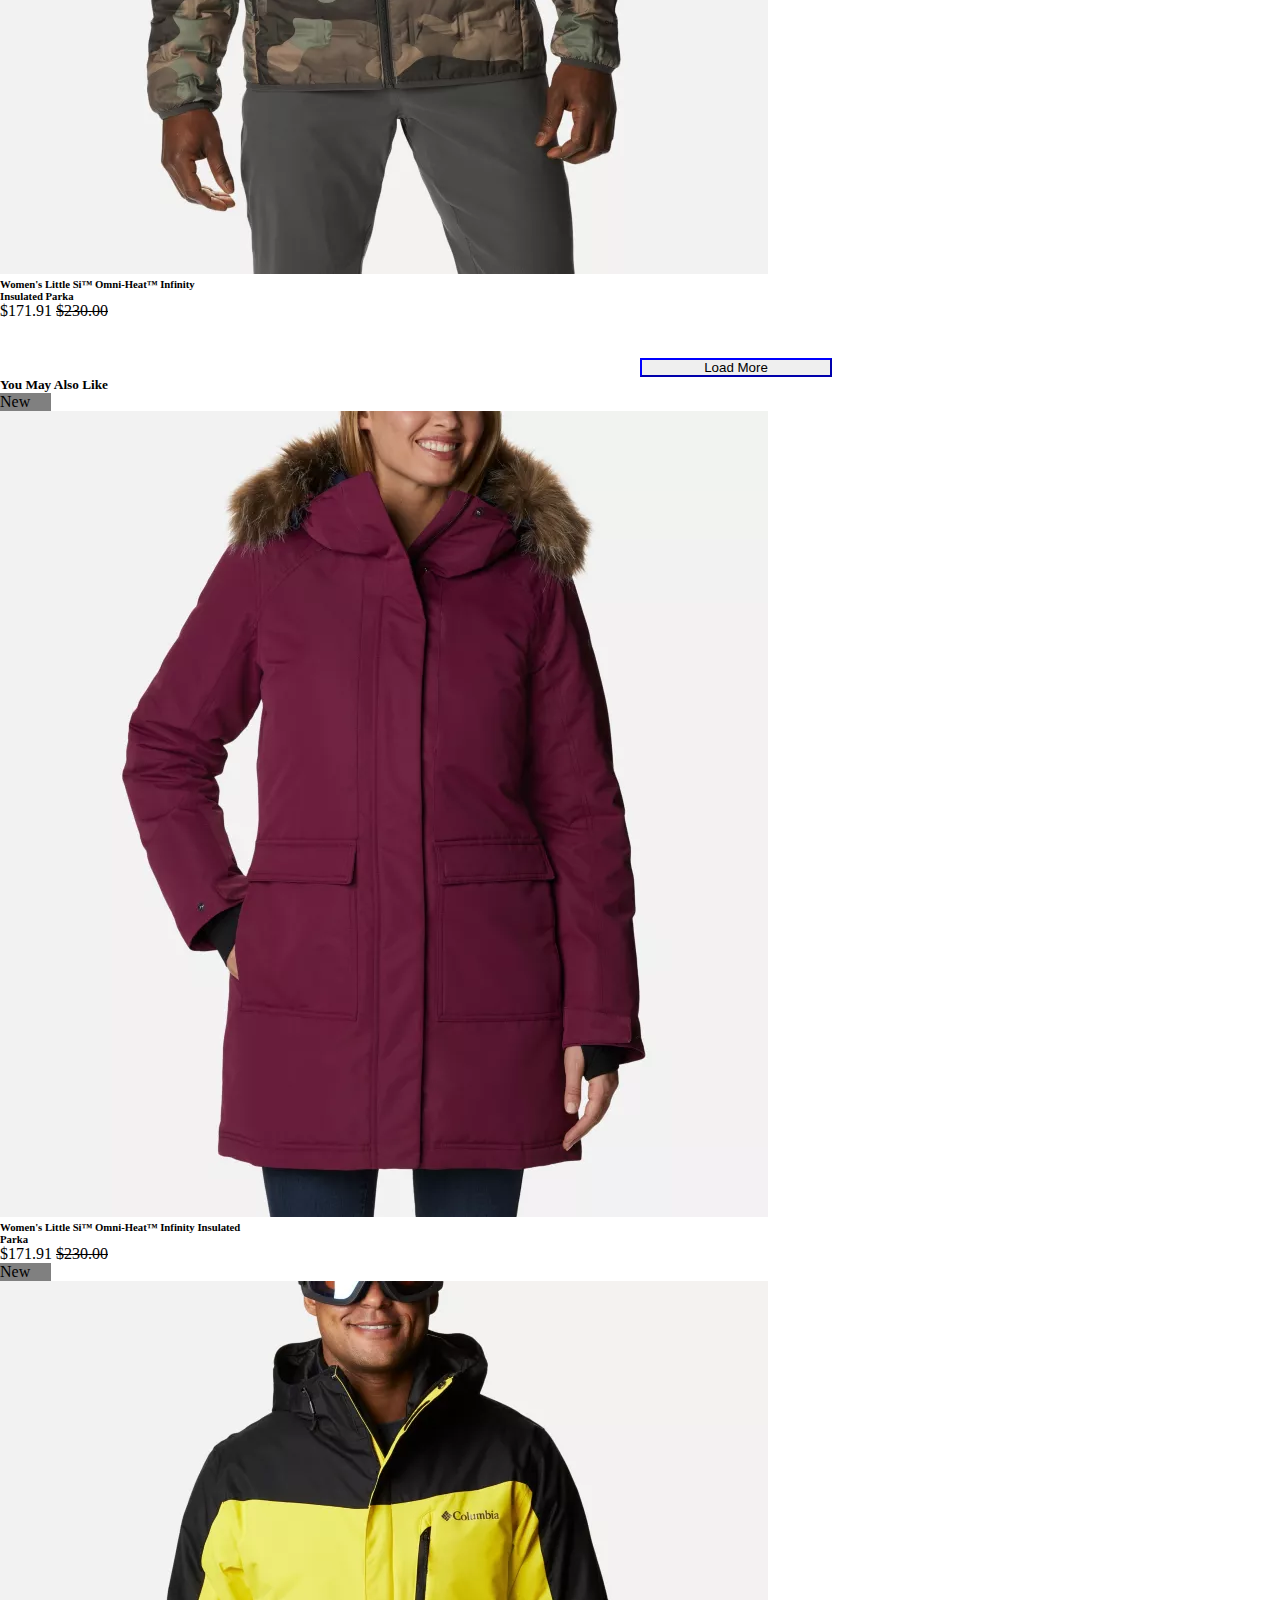
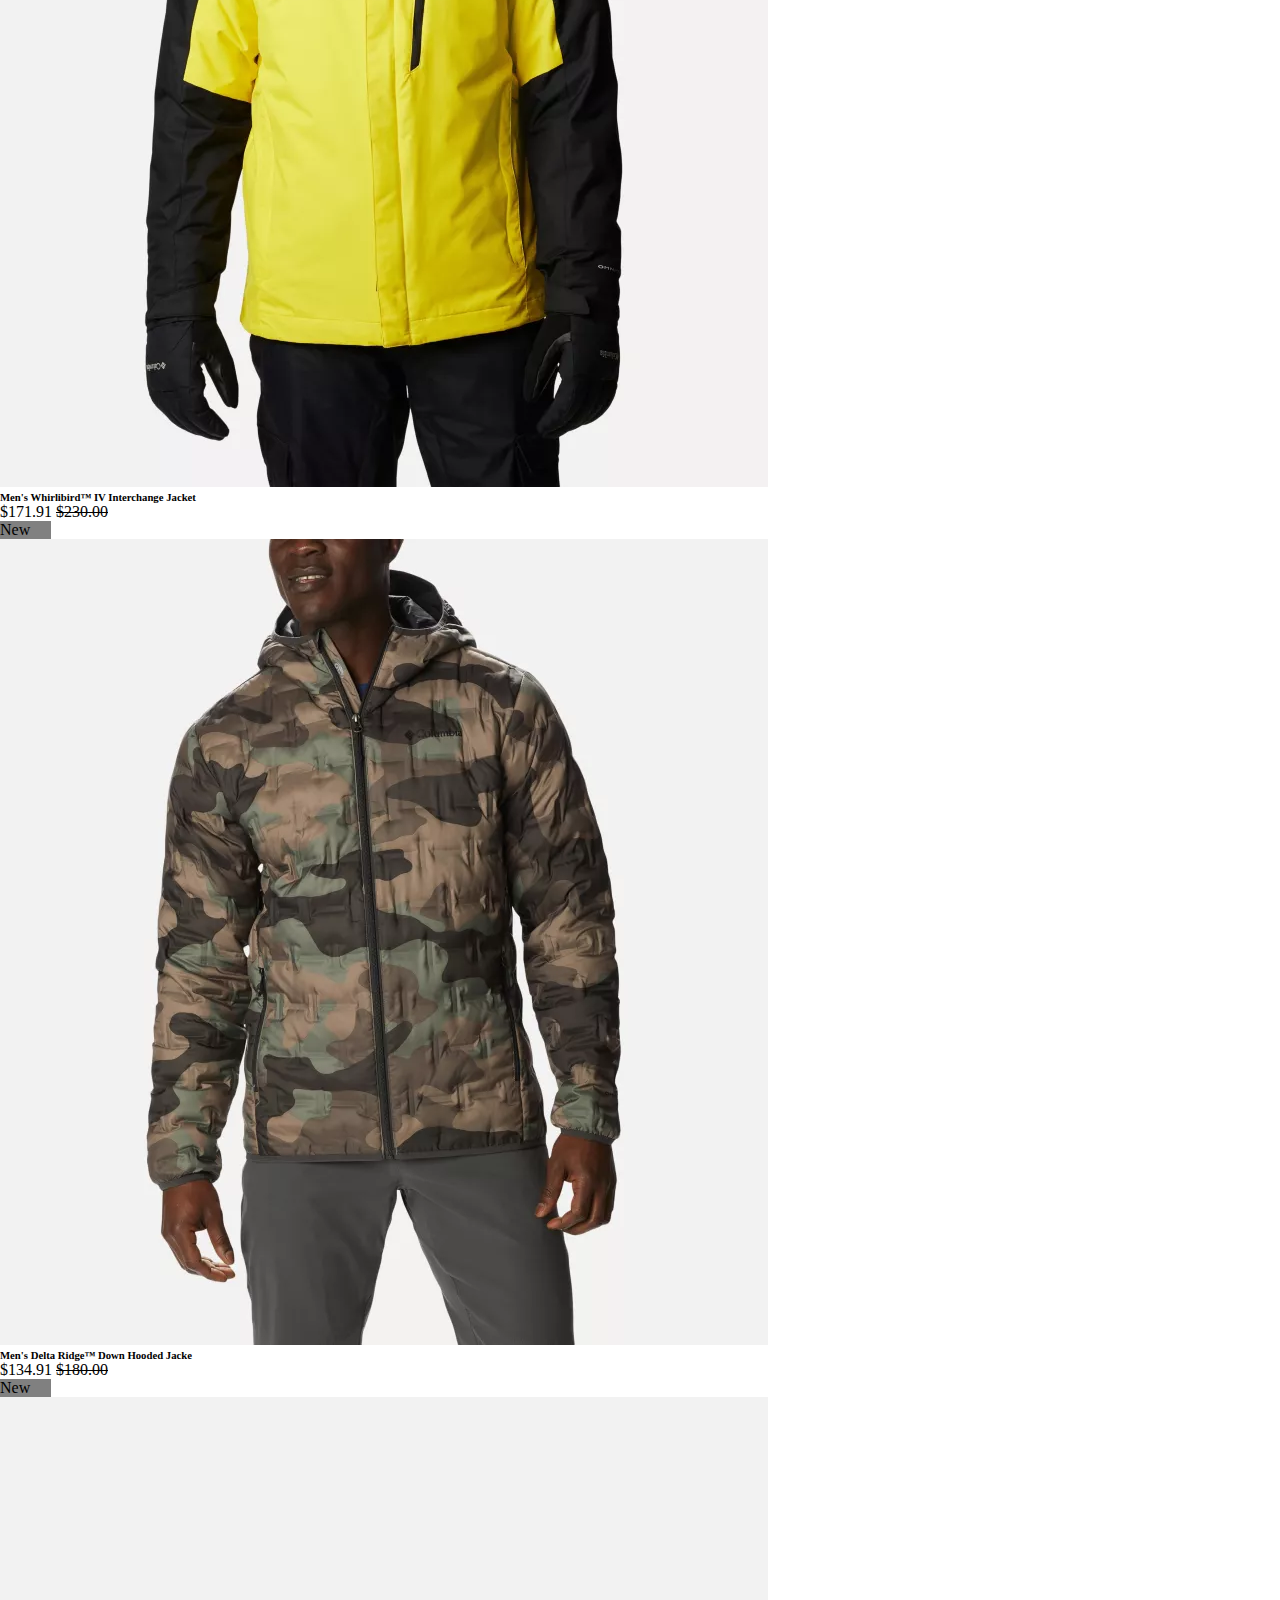
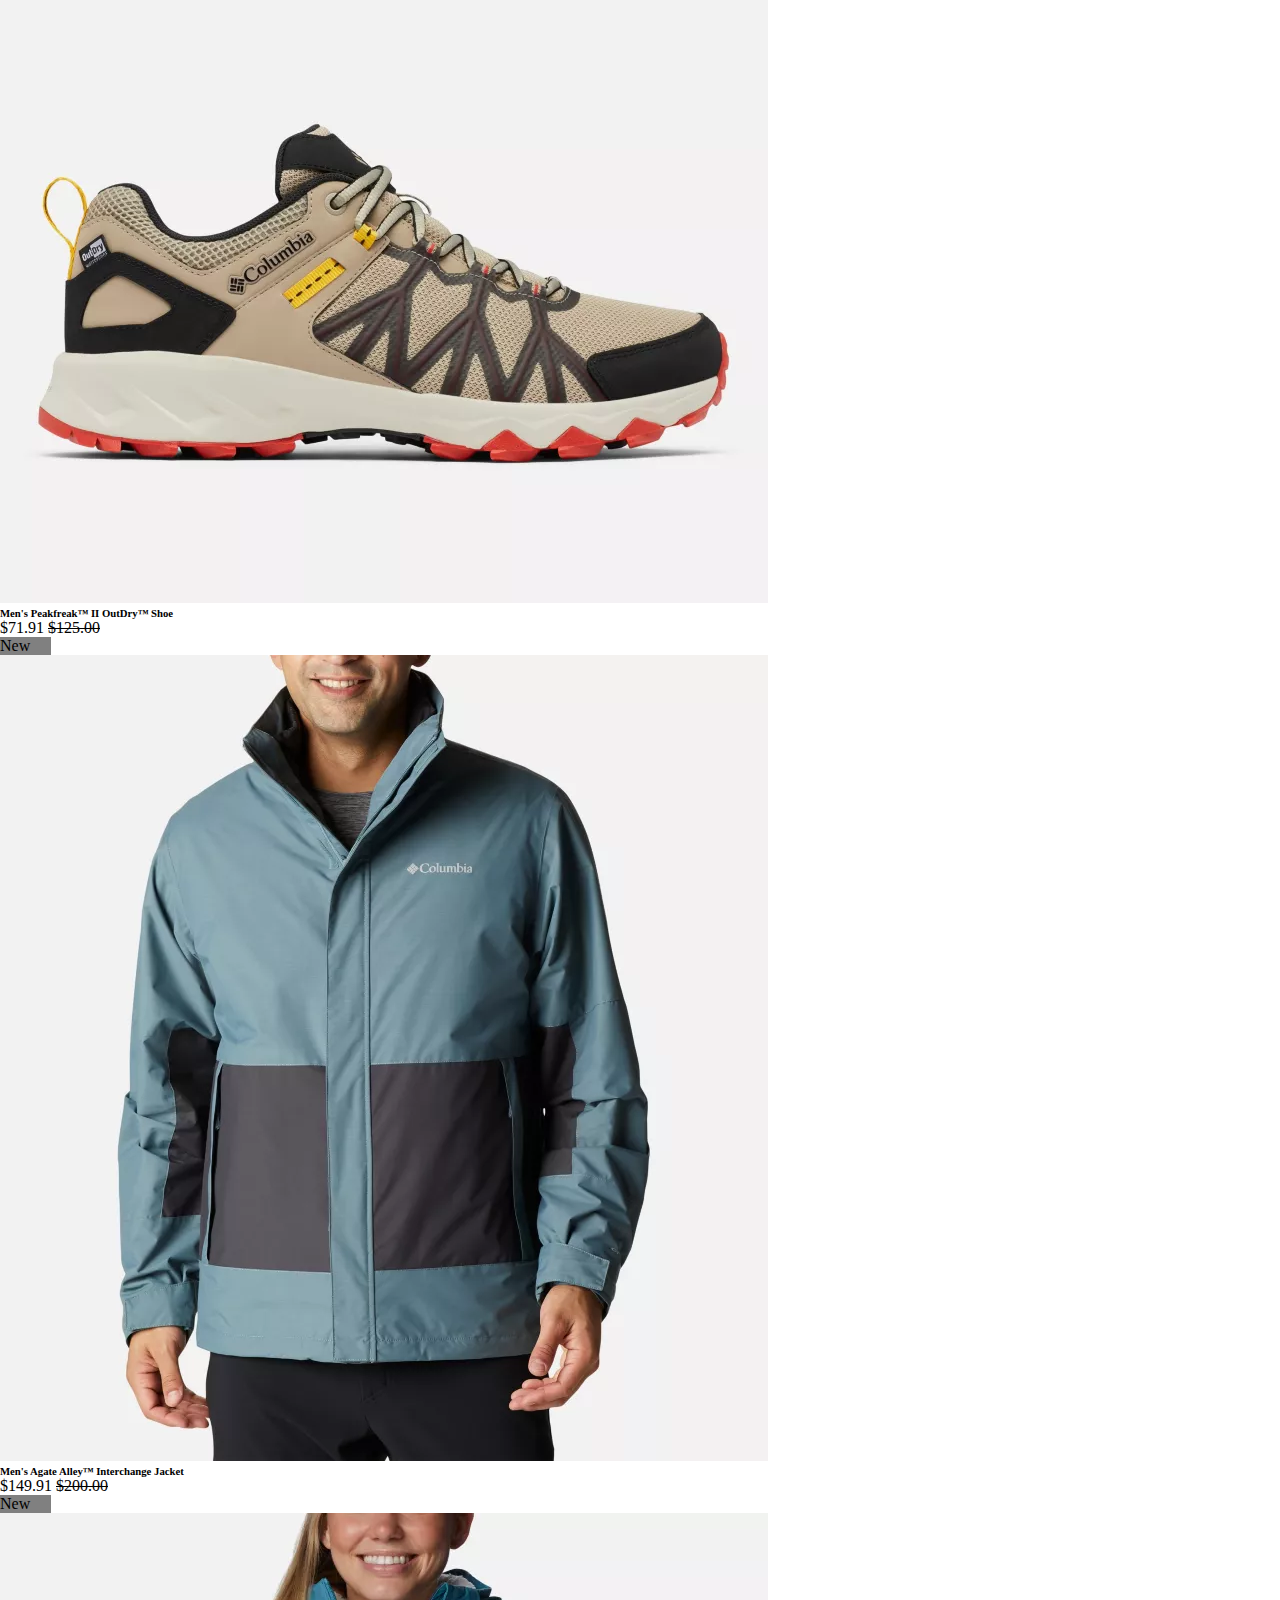
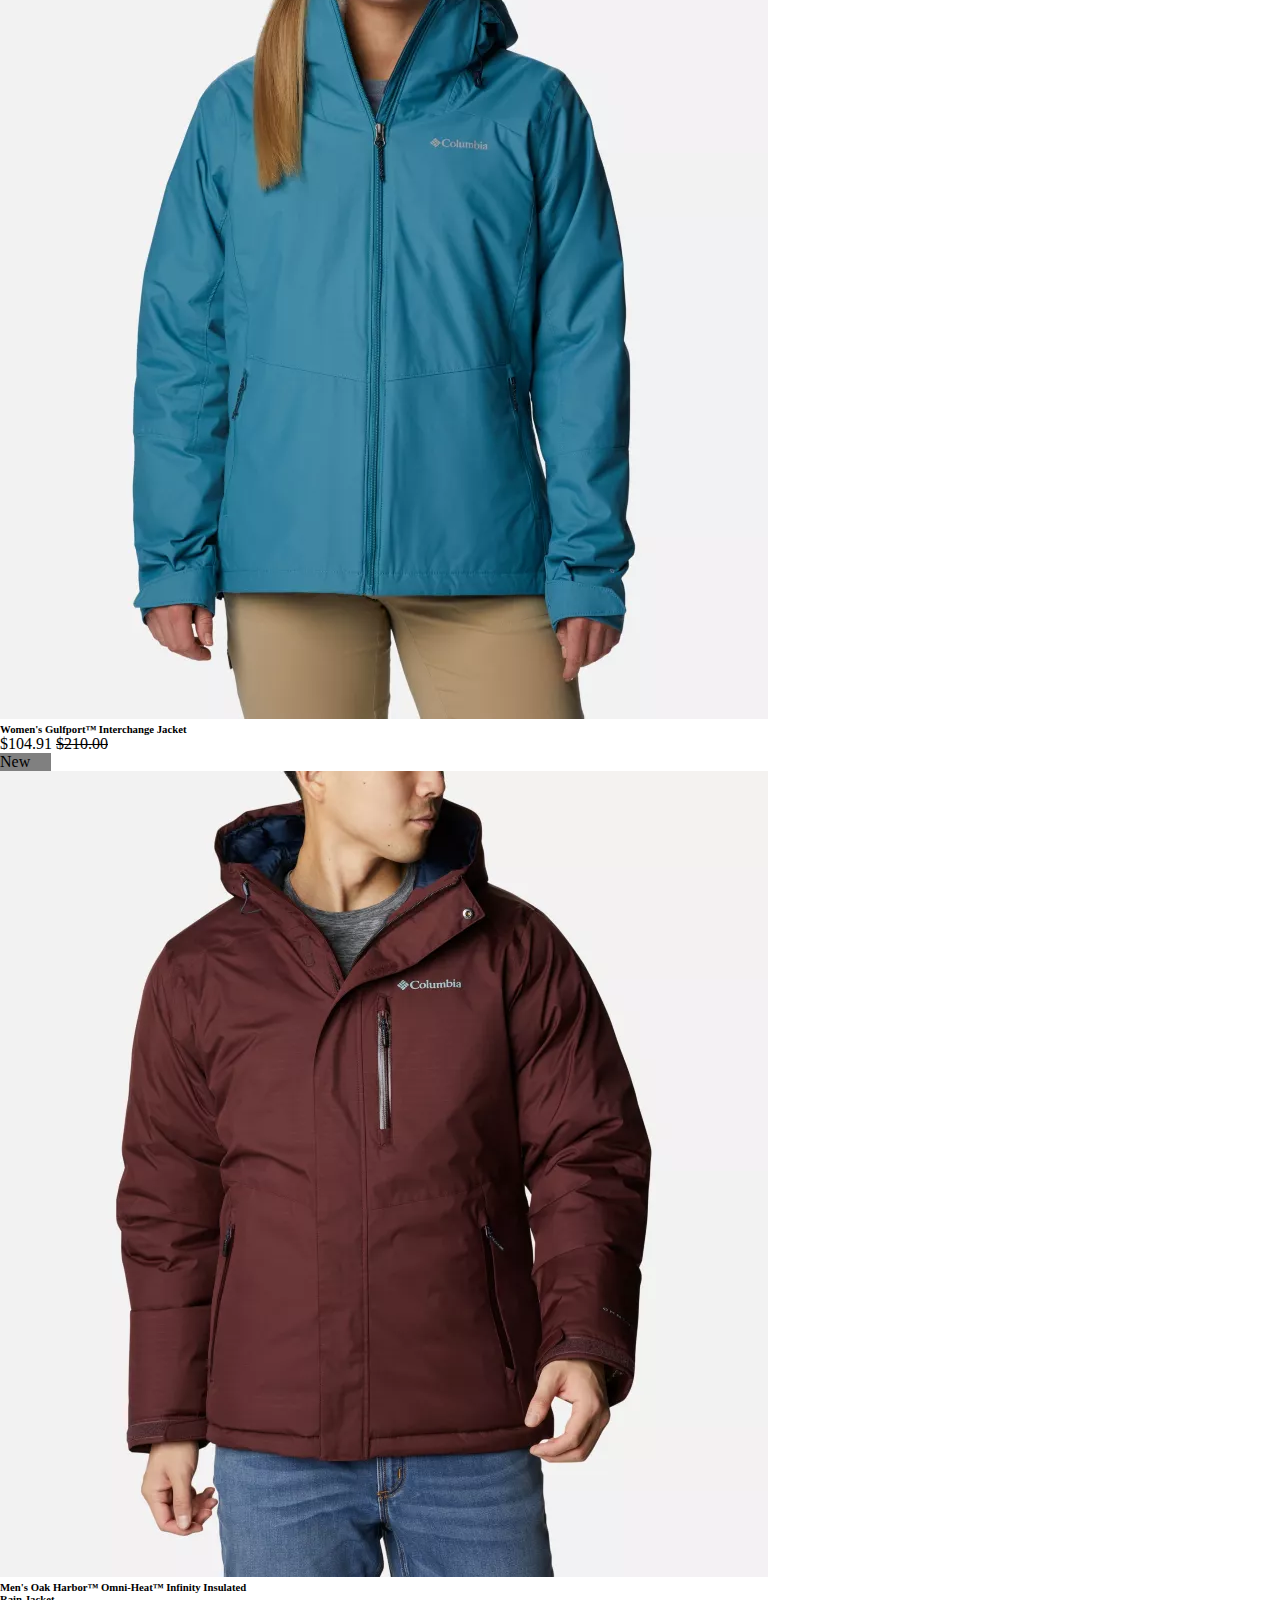
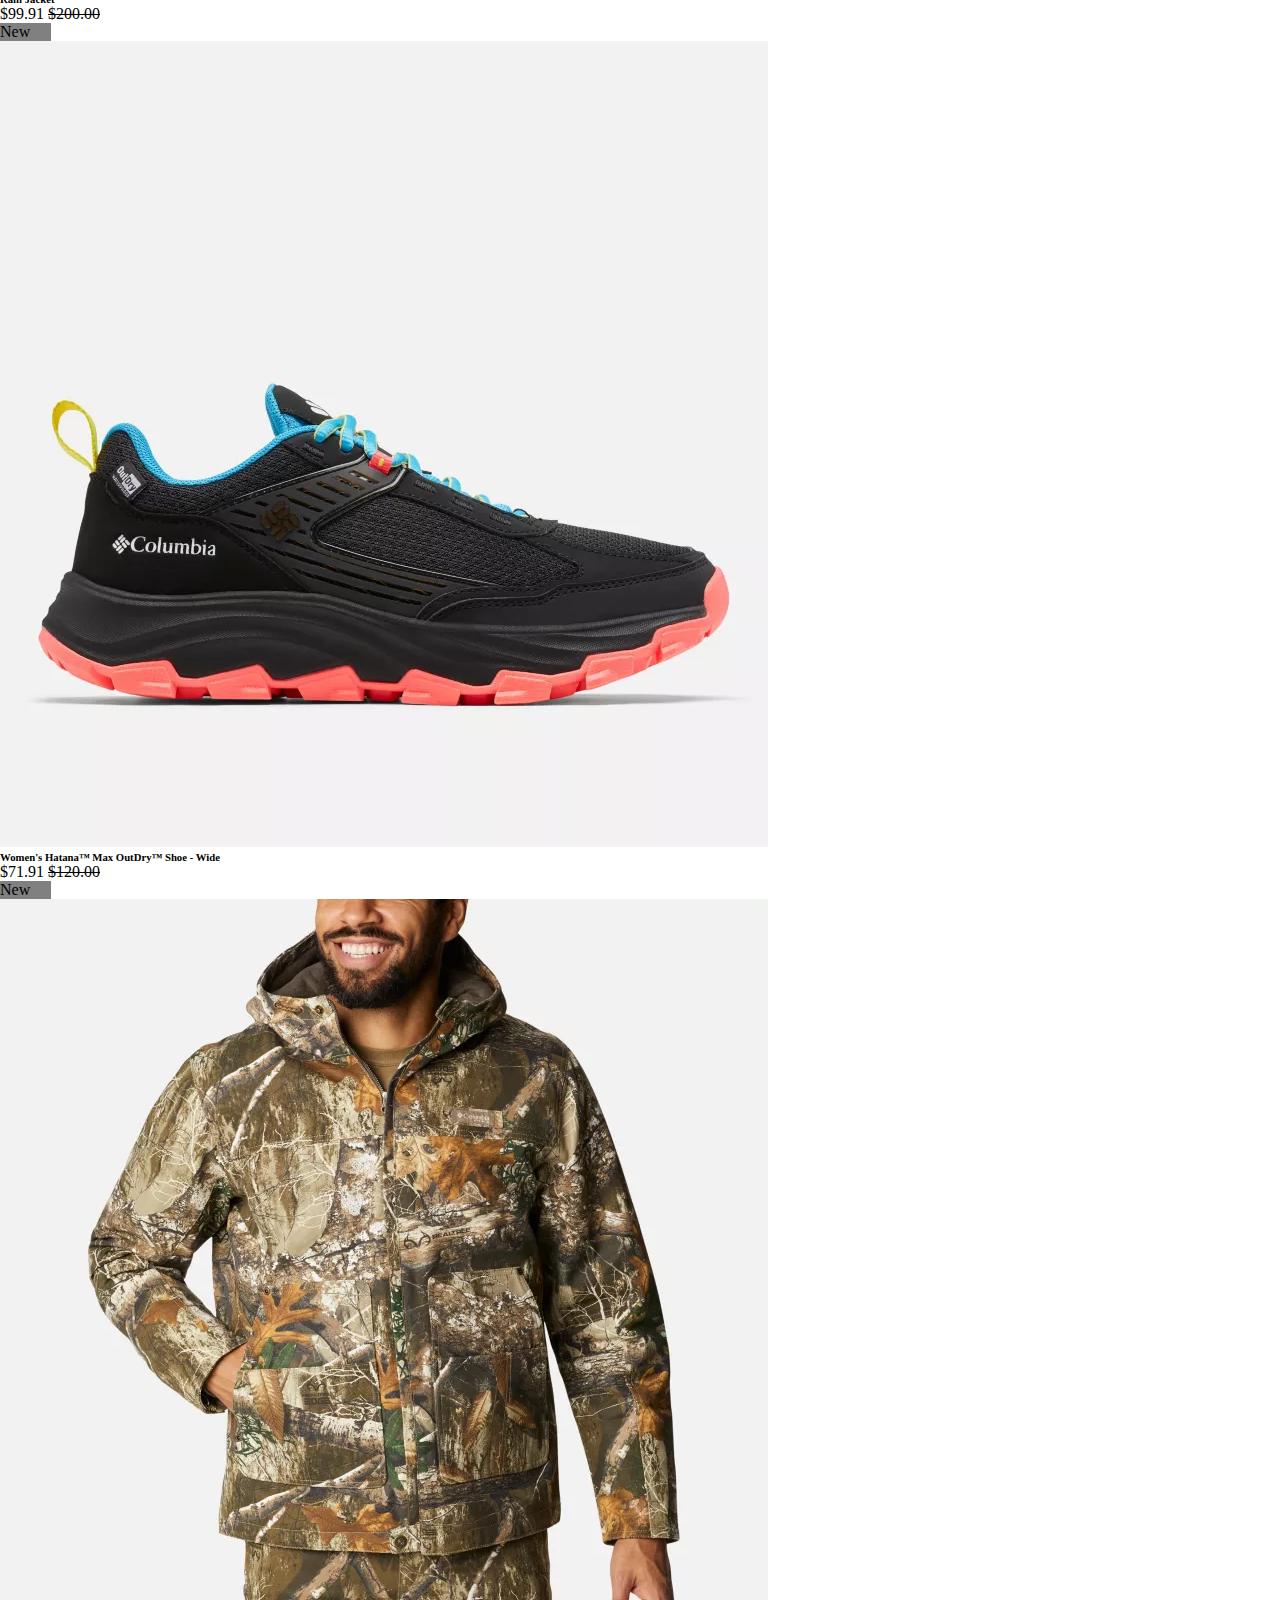
<file: product-shop.html>
<!DOCTYPE html>
<html lang="en">
<head>
    <meta charset="UTF-8">
    <meta http-equiv="X-UA-Compatible" content="IE=edge">
    <meta name="viewport" content="width=device-width, initial-scale=1.0">
    <title>Document</title>
    <link rel="stylesheet" href="https://maxst.icons8.com/vue-static/landings/line-awesome/line-awesome/1.3.0/css/line-awesome.min.css">
    <link href="https://cdn.jsdelivr.net/npm/bootstrap@5.0.2/dist/css/bootstrap.min.css" rel="stylesheet" integrity="sha384-EVSTQN3/azprG1Anm3QDgpJLIm9Nao0Yz1ztcQTwFspd3yD65VohhpuuCOmLASjC" crossorigin="anonymous">
    <link rel="stylesheet" href="assets/css/home.css">
    <link rel="stylesheet" href="assets/css/product-shop.css">
    <link rel="stylesheet" href="assets/css/detail.css">
</head>
<body>
  <div class=" sticky-top">
    <nav class=" first navbar navbar-expand-lg navbar-light bg-light p-0">
        <div class="container-fluid ">
          <button class="navbar-toggler" type="button" data-bs-toggle="collapse" data-bs-target="#navbarText" aria-controls="navbarText" aria-expanded="false" aria-label="Toggle navigation">
            <span class="navbar-toggler-icon"></span>
          </button>
          <div class="collapse navbar-collapse" id="navbarText">
            <ul class="navbar-nav me-auto mb-2 mb-lg-0">
              <li class="fs-4 fst-italic text-primary">Columbia Sportswear</li>
            </ul>
            <span class="navbar-text me-5 ">
                <ul class="navbar-nav w-100">
                    <li class="nav-item">
                        <a class="nav-link " aria-current="page" href="#" ><i class="las la-question-circle fs-3 hover-bg"></i></a>
                      </li>
                      <div class="overlay" id="overlay"></div>
                    <li class="nav-item">
                      <a class="nav-link " aria-current="page" href="#"><i class="las la-map-marker-alt fs-3 hover-bg"></i></a>
                    </li>
                    <li class="nav-item ">
                      <a class="nav-link" href="login.html"><i class="las la-user-circle fs-3 hover-bg "></i></a>
                    </li>
                    <li class="nav-item  ">
                      <a class="nav-link" href="cart.html"><span class="text-danger">2</span><i class="las la-shopping-cart fs-3 hover-bg "></i></a>
                    </li>
                  </ul>
            </span>
          </div>
        </div>
      </nav>

      <nav class=" second navbar navbar-expand-lg p-0 navbar-dark bg-dark">
        <div class="logo-nav p-4 ">
           <a href="index.html"> <img class="w-100 " src="assets/img/log.png"></a>
         </div>
        <div class="container-fluid ">
          <a class="navbar-brand mobile-brand d-none fst-italic" href="index.html">Columbia Sportswear</a>
          <button class="navbar-toggler" type="button" data-bs-toggle="collapse" data-bs-target="#navbarSupportedContent" aria-controls="navbarSupportedContent" aria-expanded="false" aria-label="Toggle navigation">
            <span class="navbar-toggler-icon"></span>
          </button>
          <div class="collapse navbar-collapse ps-4" id="navbarSupportedContent">
            <span class="navbar-text d-flex justify-content-evenly mobile-icons d-none">
              <ul class="navbar-nav w-100">
                  <li class="nav-item ">
                    <a class="nav-link" href="login.html"><i class="las la-user-circle fs-3 hover-bg text-white "></i></a>
                  </li>
                  <li class="nav-item  ">
                    <a class="nav-link" href="cart.html"><span class="text-danger">2</span><i class="las la-shopping-cart fs-3 hover-bg text-white"></i></a>
                  </li>
                </ul>
          </span>
            <ul class="navbar-nav me-auto mb-2 mb-lg-0">
              <li class="nav-item ">
                <div class="dropdown">
                <a class="nav-link text-white font-s dropbtn" href="#">Men</a>
                  <div class="dropdown-content">
                    <a href="product-shop.html">New Arrivals</a>
                    <a href="product-shop.html">Best Sellers</a>
                    <a href="product-shop.html">Featured</a>
                    <a href="product-shop.html">Jackets & Vest</a>
                    <a href="product-shop.html">Fleece</a>
                    <a href="product-shop.html">Shirts</a>
                    <a href="product-shop.html">BaseLayer</a>
                    <a href="product-shop.html">Pants & Shorts</a>
                    <a href="product-shop.html">Big & Tall</a>
                    
                  </div>
                </div>
              </li>
              <li class="nav-item ">
                <div class="dropdown">
                <a class="nav-link text-white font-s dropbtn" href="#">Women</a>
                  <div class="dropdown-content">
                    <a href="product-shop.html">New Arrivals</a>
                    <a href="product-shop.html">Best Sellers</a>
                    <a href="product-shop.html">Featured</a>
                    <a href="product-shop.html">Jackets & Vest</a>
                    <a href="product-shop.html">Fleece</a>
                    <a href="product-shop.html">Tops</a>
                    <a href="product-shop.html">BaseLayer</a>
                    <a href="product-shop.html">Bottoms</a>
                    <a href="product-shop.html">Dresses</a>
                  </div>
                </div>
              </li>
              <li class="nav-item ">
                <div class="dropdown">
                <a class="nav-link text-white font-s dropbtn" href="#">Kids</a>
                  <div class="dropdown-content">
                    <a href="product-shop.html">New Arrivals</a>
                    <a href="product-shop.html">Best Sellers</a>
                    <a href="product-shop.html">Featured</a>
                    <a href="product-shop.html">Boys</a>
                    <a href="product-shop.html">Girls</a>
                    <a href="product-shop.html">Toddler & Baby</a>
                    <a href="product-shop.html">Jackets & Vest</a>
                    <a href="product-shop.html">Fleece</a>
                    <a href="product-shop.html">Tops</a>
                  </div>
                </div>
              </li>
              <li class="nav-item ">
                <div class="dropdown">
                <a class="nav-link text-white font-s dropbtn" href="#">Footwear</a>
                  <div class="dropdown-content">
                    <a href="product-shop.html">New Arrivals</a>
                    <a href="product-shop.html">Best Sellers</a>
                    <a href="product-shop.html">Men's shoes</a>
                    <a href="product-shop.html">Women's shoes</a>
                    <a href="product-shop.html">Kids' shoes</a>
                    <a href="product-shop.html">Collections</a>
                  </div>
                </div>
              </li>
              <li class="nav-item ">
                <div class="dropdown">
                <a class="nav-link text-white font-s dropbtn" href="#">Activity</a>
                  <div class="dropdown-content">
                    <a href="product-shop.html">Ski & Snow</a>
                    <a href="product-shop.html">Hiking</a>
                    <a href="product-shop.html">Fishing</a>
                    <a href="product-shop.html">Hunting</a>
                    <a href="product-shop.html">Trail Running</a>
                    <a href="product-shop.html">Golf</a>
                    <a href="product-shop.html">Camping Gear</a>
                    <a href="product-shop.html">Equipment</a>
                    <a href="product-shop.html">Blankets & Bedding</a>
                  </div>
                </div>
              </li>
              <li class="nav-item ">
                <div class="dropdown">
                <a class="nav-link text-white font-s dropbtn" href="#">Featured</a>
                  <div class="dropdown-content">
                    <a href="product-shop.html">New Arrivals</a>
                    <a href="product-shop.html">Best Sellers</a>
                    <a href="product-shop.html">Collections</a>
                    <a href="product-shop.html">Jackets Finder</a>
                    <a href="product-shop.html">Technologies</a>
                    <a href="product-shop.html">Tough Mother Outdoor Guide</a>
                    <a href="product-shop.html">Columbia Ambassadors</a>
                    <a href="product-shop.html">Columbia Greater Rewards</a>
                  </div>
                </div>
              </li>
              <li class="nav-item ">
                <div class="dropdown">
                <a class="nav-link text-white font-s dropbtn" href="#">Winter Sale</a>
                  <div class="dropdown-content">
                    <a href="product-shop.html">Men's Sale</a>
                    <a href="product-shop.html">Women's Sale</a>
                    <a href="product-shop.html">Kids' Sale</a>
                    <a href="product-shop.html">Footwear Sale</a>
                    <a href="product-shop.html">Accessories & Equipment Sale</a>
                  </div>
                </div>
              </li>
            </ul>
            <form class="d-flex" role="search">
              <input class="form-control me-2 bg-dark src-input" type="search" placeholder="Search" aria-label="Search" >
              <i class="las la-search search-btn " ></i>
            </form>
          </div>
        </div>
      </nav>
    </div>  
<section class="container-fluid  mt-5">
    <p class="h2 fw-bold ">New Arriwals</p>
    <div class="d-flex justify-content-between w-100 ">
    <div class="w-25 filter">  
        <div class="accordion accordion-flush mt-5 " id="accordionFlushExample">
            <div class="accordion-item border-top border-bottom border-dark">
              <h2 class="accordion-header" id="flush-headingOne">
                <button class="accordion-button collapsed fw-bold" type="button" data-bs-toggle="collapse" data-bs-target="#flush-collapseOne" aria-expanded="false" aria-controls="flush-collapseOne">
                Gender
                </button>
              </h2>
              <div id="flush-collapseOne" class="accordion-collapse collapse" aria-labelledby="flush-headingOne" data-bs-parent="#accordionFlushExample">
                <div class="accordion-body "> 
                    <div>
                        <form>
                            <div>
                              <input id="checkbox-1" class="checkbox-custom" name="checkbox-1" type="checkbox">
                              <label for="checkbox-1" class="checkbox-custom-label">Men's</label>
                            </div>
                            <div>
                                <input id="checkbox-1" class="checkbox-custom" name="checkbox-1" type="checkbox">
                                <label for="checkbox-1" class="checkbox-custom-label">Women's</label>
                              </div>
                              <div>
                                <input id="checkbox-1" class="checkbox-custom" name="checkbox-1" type="checkbox">
                                <label for="checkbox-1" class="checkbox-custom-label">Boys'</label>
                              </div>
                              <div>
                                <input id="checkbox-1" class="checkbox-custom" name="checkbox-1" type="checkbox">
                                <label for="checkbox-1" class="checkbox-custom-label">Girls'</label>
                              </div>
                        </form>
                      </div>
                </div>
              </div>
            </div>
            <div class="accordion-item border-bottom border-dark">
              <h2 class="accordion-header" id="flush-headingTwo">
                <button class="accordion-button collapsed fw-bold type="button" data-bs-toggle="collapse" data-bs-target="#flush-collapseTwo" aria-expanded="false" aria-controls="flush-collapseTwo">
              Product Type
                </button>
              </h2>
              <div id="flush-collapseTwo" class="accordion-collapse collapse" aria-labelledby="flush-headingTwo" data-bs-parent="#accordionFlushExample">
                <div class="accordion-body">
                    <div>
                        <form>
                          <div class="form-group">
                            <input id="checkbox-1" class="checkbox-custom" name="checkbox-1" type="checkbox">
                                <label for="checkbox-1" class="checkbox-custom-label">Jackets</label>
                          </div>
                          <div class="form-group">
                            <input id="checkbox-1" class="checkbox-custom" name="checkbox-1" type="checkbox">
                            <label for="checkbox-1" class="checkbox-custom-label">Fleece</label>
                          </div>
                          <div class="form-group">
                            <input id="checkbox-1" class="checkbox-custom" name="checkbox-1" type="checkbox">
                                <label for="checkbox-1" class="checkbox-custom-label">Insulated</label>
                          </div>
                          <div class="form-group">
                            <input id="checkbox-1" class="checkbox-custom" name="checkbox-1" type="checkbox">
                                <label for="checkbox-1" class="checkbox-custom-label">Vests</label>
                          </div>
                          <div class="form-group">
                            <input id="checkbox-1" class="checkbox-custom" name="checkbox-1" type="checkbox">
                            <label for="checkbox-1" class="checkbox-custom-label">Shirts</label>
                          </div>
                          <div class="form-group">
                            <input id="checkbox-1" class="checkbox-custom" name="checkbox-1" type="checkbox">
                                <label for="checkbox-1" class="checkbox-custom-label">Pants</label>
                          </div>
                          <div class="form-group">
                            <input id="checkbox-1" class="checkbox-custom" name="checkbox-1" type="checkbox">
                            <label for="checkbox-1" class="checkbox-custom-label">Shorts</label>
                          </div>
                          <div class="form-group">
                            <input id="checkbox-1" class="checkbox-custom" name="checkbox-1" type="checkbox">
                            <label for="checkbox-1" class="checkbox-custom-label">Dresses</label>
                          </div>
                          <div class="form-group">
                            <input id="checkbox-1" class="checkbox-custom" name="checkbox-1" type="checkbox">
                            <label for="checkbox-1" class="checkbox-custom-label">Skirts</label>
                          </div>
                          <div class="form-group">
                            <input id="checkbox-1" class="checkbox-custom" name="checkbox-1" type="checkbox">
                            <label for="checkbox-1" class="checkbox-custom-label">Footwear</label>
                          </div>
                          <div class="form-group">
                            <input id="checkbox-1" class="checkbox-custom" name="checkbox-1" type="checkbox">
                            <label for="checkbox-1" class="checkbox-custom-label">Headwear</label>
                          </div>
                          <div class="form-group">
                            <input id="checkbox-1" class="checkbox-custom" name="checkbox-1" type="checkbox">
                                <label for="checkbox-1" class="checkbox-custom-label">Accessories</label>
                          </div>
                          <div class="form-group">
                            <input id="checkbox-1" class="checkbox-custom" name="checkbox-1" type="checkbox">
                            <label for="checkbox-1" class="checkbox-custom-label">Backpacks & Bags</label>
                          </div>
                        </form>
                      </div>
                </div>
              </div>
            </div>
            <div class="accordion-item border-bottom border-dark">
              <h2 class="accordion-header" id="flush-headingThree">
                <button class="accordion-button collapsed fw-bold" type="button" data-bs-toggle="collapse" data-bs-target="#flush-collapseThree" aria-expanded="false" aria-controls="flush-collapseThree">
                Size
                </button>
              </h2>
              <div id="flush-collapseThree" class="accordion-collapse collapse" aria-labelledby="flush-headingThree" data-bs-parent="#accordionFlushExample">
                <div class="accordion-body">
                    <div class=" w-100 d-flex justify-content-evenly flex-wrap ">
                        <div class="size-box border border-dark text-center pt-1 mb-2"><a href="#" class="fw-bold text-decoration-none text-dark">XS</a></div>
                        <div class="size-box border border-dark text-center pt-1 mb-2 "><a href="#" class="fw-bold text-decoration-none text-dark">S</a></div>
                        <div class="size-box border border-dark text-center pt-1 mb-2 "><a href="#" class="fw-bold text-decoration-none text-dark">M</a></div>
                        <div class="size-box border border-dark text-center pt-1 mb-2 "><a href="#" class="fw-bold text-decoration-none text-dark">L</a></div>
                        <div class="size-box border border-dark text-center pt-1 mb-2 "><a href="#" class="fw-bold text-decoration-none text-dark">XL</a></div>
                        <div class="size-box border border-dark text-center pt-1 mb-2  "><a href="#" class="fw-bold text-decoration-none text-dark">XXL</a></div>
                        <div class="size-box border border-dark text-center pt-1 mb-2 "><a href="#" class="fw-bold text-decoration-none text-dark">3XL</a></div>
                        <div class="size-box border border-dark text-center pt-1 mb-2  "><a href="#" class="fw-bold text-decoration-none text-dark">4XL</a></div>
                        <div class="size-box border border-dark text-center pt-1 mb-2 "><a href="#" class="fw-bold text-decoration-none text-dark">36</a></div>
                        <div class="size-box border border-dark text-center pt-1 mb-2 "><a href="#" class="fw-bold text-decoration-none text-dark">37</a></div>
                        <div class="size-box border border-dark text-center pt-1 mb-2 "><a href="#" class="fw-bold text-decoration-none text-dark">38</a></div>
                        <div class="size-box border border-dark text-center pt-1 mb-2 "><a href="#" class="fw-bold text-decoration-none text-dark">39</a></div>
                        <div class="size-box border border-dark text-center pt-1 mb-2 "><a href="#" class="fw-bold text-decoration-none text-dark">40</a></div>
                        <div class="size-box border border-dark text-center pt-1 mb-2  "><a href="#" class="fw-bold text-decoration-none text-dark">41</a></div>
                        <div class="size-box border border-dark text-center pt-1 mb-2 "><a href="#" class="fw-bold text-decoration-none text-dark">42</a></div>
                        <div class="size-box border border-dark text-center pt-1 mb-2 "><a href="#" class="fw-bold text-decoration-none text-dark">43</a></div>
                        <div class="size-box border border-dark text-center pt-1 mb-2 "><a href="#" class="fw-bold text-decoration-none text-dark">44</a></div>

                        </div>
                </div>
              </div>
            </div>
            <div class="accordion-item border-bottom border-dark">
                <h2 class="accordion-header" id="headingTwo">
                  <button class="accordion-button collapsed fw-bold" type="button" data-bs-toggle="collapse" data-bs-target="#collapseTwo" aria-expanded="false" aria-controls="collapseTwo">
                  Benefit
                  </button>
                </h2>
                <div id="collapseTwo" class="accordion-collapse collapse" aria-labelledby="headingTwo" data-bs-parent="#accordionExample">
                  <div class="accordion-body">
                    <div>
                        <form>
                          <div class="form-group">
                            <input id="checkbox-1" class="checkbox-custom" name="checkbox-1" type="checkbox">
                            <label for="checkbox-1" class="checkbox-custom-label">Water proof</label>
                          </div>
                          <div class="form-group">
                            <input id="checkbox-1" class="checkbox-custom" name="checkbox-1" type="checkbox">
                            <label for="checkbox-1" class="checkbox-custom-label">Water Resistant</label>
                          </div>
                          <div class="form-group">
                            <input id="checkbox-1" class="checkbox-custom" name="checkbox-1" type="checkbox">
                            <label for="checkbox-1" class="checkbox-custom-label">Warmth</label>
                          </div>
                          <div class="form-group">
                            <input id="checkbox-1" class="checkbox-custom" name="checkbox-1" type="checkbox">
                                <label for="checkbox-1" class="checkbox-custom-label">Sun Protection</label>
                          </div>
                          <div class="form-group">
                       <input id="checkbox-1" class="checkbox-custom" name="checkbox-1" type="checkbox">
                                <label for="checkbox-1" class="checkbox-custom-label">Cooling</label>
                          </div>
                        </form>
                      </div>
                  </div>
                </div>
              </div>
              <div class="accordion-item border-bottom border-dark ">
                <h2 class="accordion-header" id="headingThree">
                  <button class="accordion-button collapsed fw-bold" type="button" data-bs-toggle="collapse" data-bs-target="#collapseThree" aria-expanded="false" aria-controls="collapseThree">
                    Price
                  </button>
                </h2>
                <div id="collapseThree" class="accordion-collapse collapse" aria-labelledby="headingThree" data-bs-parent="#accordionExample">
                  <div class="accordion-body">
                    <form action="#">
                        <p class="fst-italic">
                          <input type="radio" id="test1" name="radio-group" checked>
                          <label for="test1">Under $50</label>
                        </p>
                        <p class="fst-italic">
                          <input type="radio" id="test2" name="radio-group">
                          <label for="test2">Under $100</label>
                        </p>
                        <p class="fst-italic">
                          <input type="radio" id="test3" name="radio-group">
                          <label for="test3">Under $150</label>
                        </p>
                        <p class="fst-italic">
                            <input type="radio" id="test4" name="radio-group">
                            <label for="test4">Over $150</label>
                          </p>
                      </form>
                  </div>
                </div>
              </div> 
          </div>
    </div>
    <div class="w-75 products ">
      <div class="collapse" id="navbarToggleExternalContent">
        <div class="w-100 ">  
          <div class="accordion accordion-flush mt-5 " id="accordionFlushExample">
              <div class="accordion-item border-top border-bottom border-dark">
                <h2 class="accordion-header" id="flush-headingOne">
                  <button class="accordion-button collapsed fw-bold" type="button" data-bs-toggle="collapse" data-bs-target="#flush-collapseOne" aria-expanded="false" aria-controls="flush-collapseOne">
                  Gender
                  </button>
                </h2>
                <div id="flush-collapseOne" class="accordion-collapse collapse" aria-labelledby="flush-headingOne" data-bs-parent="#accordionFlushExample">
                  <div class="accordion-body "> 
                      <div>
                          <form>
                              <div>
                                <input id="checkbox-1" class="checkbox-custom" name="checkbox-1" type="checkbox">
                                <label for="checkbox-1" class="checkbox-custom-label">Men's</label>
                              </div>
                              <div>
                                  <input id="checkbox-1" class="checkbox-custom" name="checkbox-1" type="checkbox">
                                  <label for="checkbox-1" class="checkbox-custom-label">Women's</label>
                                </div>
                                <div>
                                  <input id="checkbox-1" class="checkbox-custom" name="checkbox-1" type="checkbox">
                                  <label for="checkbox-1" class="checkbox-custom-label">Boys'</label>
                                </div>
                                <div>
                                  <input id="checkbox-1" class="checkbox-custom" name="checkbox-1" type="checkbox">
                                  <label for="checkbox-1" class="checkbox-custom-label">Girls'</label>
                                </div>
                          </form>
                        </div>
                  </div>
                </div>
              </div>
              <div class="accordion-item border-bottom border-dark">
                <h2 class="accordion-header" id="flush-headingTwo">
                  <button class="accordion-button collapsed fw-bold type="button" data-bs-toggle="collapse" data-bs-target="#flush-collapseTwo" aria-expanded="false" aria-controls="flush-collapseTwo">
                Product Type
                  </button>
                </h2>
                <div id="flush-collapseTwo" class="accordion-collapse collapse" aria-labelledby="flush-headingTwo" data-bs-parent="#accordionFlushExample">
                  <div class="accordion-body">
                      <div>
                          <form>
                            <div class="form-group">
                              <input id="checkbox-1" class="checkbox-custom" name="checkbox-1" type="checkbox">
                                  <label for="checkbox-1" class="checkbox-custom-label">Jackets</label>
                            </div>
                            <div class="form-group">
                              <input id="checkbox-1" class="checkbox-custom" name="checkbox-1" type="checkbox">
                              <label for="checkbox-1" class="checkbox-custom-label">Fleece</label>
                            </div>
                            <div class="form-group">
                              <input id="checkbox-1" class="checkbox-custom" name="checkbox-1" type="checkbox">
                                  <label for="checkbox-1" class="checkbox-custom-label">Insulated</label>
                            </div>
                            <div class="form-group">
                              <input id="checkbox-1" class="checkbox-custom" name="checkbox-1" type="checkbox">
                                  <label for="checkbox-1" class="checkbox-custom-label">Vests</label>
                            </div>
                            <div class="form-group">
                              <input id="checkbox-1" class="checkbox-custom" name="checkbox-1" type="checkbox">
                              <label for="checkbox-1" class="checkbox-custom-label">Shirts</label>
                            </div>
                            <div class="form-group">
                              <input id="checkbox-1" class="checkbox-custom" name="checkbox-1" type="checkbox">
                                  <label for="checkbox-1" class="checkbox-custom-label">Pants</label>
                            </div>
                            <div class="form-group">
                              <input id="checkbox-1" class="checkbox-custom" name="checkbox-1" type="checkbox">
                              <label for="checkbox-1" class="checkbox-custom-label">Shorts</label>
                            </div>
                            <div class="form-group">
                              <input id="checkbox-1" class="checkbox-custom" name="checkbox-1" type="checkbox">
                              <label for="checkbox-1" class="checkbox-custom-label">Dresses</label>
                            </div>
                            <div class="form-group">
                              <input id="checkbox-1" class="checkbox-custom" name="checkbox-1" type="checkbox">
                              <label for="checkbox-1" class="checkbox-custom-label">Skirts</label>
                            </div>
                            <div class="form-group">
                              <input id="checkbox-1" class="checkbox-custom" name="checkbox-1" type="checkbox">
                              <label for="checkbox-1" class="checkbox-custom-label">Footwear</label>
                            </div>
                            <div class="form-group">
                              <input id="checkbox-1" class="checkbox-custom" name="checkbox-1" type="checkbox">
                              <label for="checkbox-1" class="checkbox-custom-label">Headwear</label>
                            </div>
                            <div class="form-group">
                              <input id="checkbox-1" class="checkbox-custom" name="checkbox-1" type="checkbox">
                                  <label for="checkbox-1" class="checkbox-custom-label">Accessories</label>
                            </div>
                            <div class="form-group">
                              <input id="checkbox-1" class="checkbox-custom" name="checkbox-1" type="checkbox">
                              <label for="checkbox-1" class="checkbox-custom-label">Backpacks & Bags</label>
                            </div>
                          </form>
                        </div>
                  </div>
                </div>
              </div>
              <div class="accordion-item border-bottom border-dark">
                <h2 class="accordion-header" id="flush-headingThree">
                  <button class="accordion-button collapsed fw-bold" type="button" data-bs-toggle="collapse" data-bs-target="#flush-collapseThree" aria-expanded="false" aria-controls="flush-collapseThree">
                  Size
                  </button>
                </h2>
                <div id="flush-collapseThree" class="accordion-collapse collapse" aria-labelledby="flush-headingThree" data-bs-parent="#accordionFlushExample">
                  <div class="accordion-body">
                      <div class=" w-100 d-flex justify-content-evenly flex-wrap ">
                          <div class="size-box border border-dark text-center pt-1 mb-2"><a href="#" class="fw-bold text-decoration-none text-dark">XS</a></div>
                          <div class="size-box border border-dark text-center pt-1 mb-2 "><a href="#" class="fw-bold text-decoration-none text-dark">S</a></div>
                          <div class="size-box border border-dark text-center pt-1 mb-2 "><a href="#" class="fw-bold text-decoration-none text-dark">M</a></div>
                          <div class="size-box border border-dark text-center pt-1 mb-2 "><a href="#" class="fw-bold text-decoration-none text-dark">L</a></div>
                          <div class="size-box border border-dark text-center pt-1 mb-2 "><a href="#" class="fw-bold text-decoration-none text-dark">XL</a></div>
                          <div class="size-box border border-dark text-center pt-1 mb-2  "><a href="#" class="fw-bold text-decoration-none text-dark">XXL</a></div>
                          <div class="size-box border border-dark text-center pt-1 mb-2 "><a href="#" class="fw-bold text-decoration-none text-dark">3XL</a></div>
                          <div class="size-box border border-dark text-center pt-1 mb-2  "><a href="#" class="fw-bold text-decoration-none text-dark">4XL</a></div>
                          <div class="size-box border border-dark text-center pt-1 mb-2 "><a href="#" class="fw-bold text-decoration-none text-dark">36</a></div>
                          <div class="size-box border border-dark text-center pt-1 mb-2 "><a href="#" class="fw-bold text-decoration-none text-dark">37</a></div>
                          <div class="size-box border border-dark text-center pt-1 mb-2 "><a href="#" class="fw-bold text-decoration-none text-dark">38</a></div>
                          <div class="size-box border border-dark text-center pt-1 mb-2 "><a href="#" class="fw-bold text-decoration-none text-dark">39</a></div>
                          <div class="size-box border border-dark text-center pt-1 mb-2 "><a href="#" class="fw-bold text-decoration-none text-dark">40</a></div>
                          <div class="size-box border border-dark text-center pt-1 mb-2  "><a href="#" class="fw-bold text-decoration-none text-dark">41</a></div>
                          <div class="size-box border border-dark text-center pt-1 mb-2 "><a href="#" class="fw-bold text-decoration-none text-dark">42</a></div>
                          <div class="size-box border border-dark text-center pt-1 mb-2 "><a href="#" class="fw-bold text-decoration-none text-dark">43</a></div>
                          <div class="size-box border border-dark text-center pt-1 mb-2 "><a href="#" class="fw-bold text-decoration-none text-dark">44</a></div>
  
                          </div>
                  </div>
                </div>
              </div>
              <div class="accordion-item border-bottom border-dark">
                  <h2 class="accordion-header" id="headingTwo">
                    <button class="accordion-button collapsed fw-bold" type="button" data-bs-toggle="collapse" data-bs-target="#collapseTwo" aria-expanded="false" aria-controls="collapseTwo">
                    Benefit
                    </button>
                  </h2>
                  <div id="collapseTwo" class="accordion-collapse collapse" aria-labelledby="headingTwo" data-bs-parent="#accordionExample">
                    <div class="accordion-body">
                      <div>
                          <form>
                            <div class="form-group">
                              <input id="checkbox-1" class="checkbox-custom" name="checkbox-1" type="checkbox">
                              <label for="checkbox-1" class="checkbox-custom-label">Water proof</label>
                            </div>
                            <div class="form-group">
                              <input id="checkbox-1" class="checkbox-custom" name="checkbox-1" type="checkbox">
                              <label for="checkbox-1" class="checkbox-custom-label">Water Resistant</label>
                            </div>
                            <div class="form-group">
                              <input id="checkbox-1" class="checkbox-custom" name="checkbox-1" type="checkbox">
                              <label for="checkbox-1" class="checkbox-custom-label">Warmth</label>
                            </div>
                            <div class="form-group">
                              <input id="checkbox-1" class="checkbox-custom" name="checkbox-1" type="checkbox">
                                  <label for="checkbox-1" class="checkbox-custom-label">Sun Protection</label>
                            </div>
                            <div class="form-group">
                         <input id="checkbox-1" class="checkbox-custom" name="checkbox-1" type="checkbox">
                                  <label for="checkbox-1" class="checkbox-custom-label">Cooling</label>
                            </div>
                          </form>
                        </div>
                    </div>
                  </div>
                </div>
                <div class="accordion-item border-bottom border-dark ">
                  <h2 class="accordion-header" id="headingThree">
                    <button class="accordion-button collapsed fw-bold" type="button" data-bs-toggle="collapse" data-bs-target="#collapseThree" aria-expanded="false" aria-controls="collapseThree">
                      Price
                    </button>
                  </h2>
                  <div id="collapseThree" class="accordion-collapse collapse" aria-labelledby="headingThree" data-bs-parent="#accordionExample">
                    <div class="accordion-body">
                      <form action="#">
                          <p class="fst-italic">
                            <input type="radio" id="test1" name="radio-group" checked>
                            <label for="test1">Under $50</label>
                          </p>
                          <p class="fst-italic">
                            <input type="radio" id="test2" name="radio-group">
                            <label for="test2">Under $100</label>
                          </p>
                          <p class="fst-italic">
                            <input type="radio" id="test3" name="radio-group">
                            <label for="test3">Under $150</label>
                          </p>
                          <p class="fst-italic">
                              <input type="radio" id="test4" name="radio-group">
                              <label for="test4">Over $150</label>
                            </p>
                        </form>
                    </div>
                  </div>
                </div> 
            </div>
      </div>
      </div>
      <nav class="filter-mobile d-none navbar navbar-light bg-light w-25">
        <div class="container-fluid">
          <button class="navbar-toggler border-dark border" type="button" data-bs-toggle="collapse" data-bs-target="#navbarToggleExternalContent" aria-controls="navbarToggleExternalContent" aria-expanded="false" aria-label="Toggle navigation">
            <span class="text-dark">Filter</span>
          </button>
        </div>
      </nav>
        <div class="dropdown mb-5 ms-5">
            <a class="btn border border-dark dropdown-toggle" href="#" role="button" id="dropdownMenuLink" data-bs-toggle="dropdown" aria-expanded="false">
              Sort By
            </a>
            <ul class="dropdown-menu" aria-labelledby="dropdownMenuLink">
                <li><a class="dropdown-item" href="#">Price:High to Low</a></li>
                <li><a class="dropdown-item" href="#">Price:Low to High</a></li>
                <li><a class="dropdown-item" href="#">Newest</a></li>
                <li><a class="dropdown-item" href="#">Featured</a></li>
              </ul>
            </div>
            <div class="w-100 d-flex justify-content-around flex-wrap">
        <div class="card" style="width: 15rem;">
            <a href="detail.html"><img src="/assets/img/Infinity Insulated Parka(product1).webp" class="card-img-top" alt="..."></a>
            <div class="card-body">
              <h6 class="card-title">Women's Little Si™ Omni-Heat™ Infinity Insulated Parka</h6>
              <p class="card-text text-danger">$171.91 <del class="text-dark">$230.00</del></p>
            </div>
          </div>
          <div class="card" style="width: 15rem;">
            <a href="detail.html"><img src="/assets/img/II OutDr Shoe(product4).webp" class="card-img-top" alt="..."></a>
            <div class="card-body">
              <h6 class="card-title">Women's Little Si™ Omni-Heat™ Infinity Insulated Parka</h6>
              <p class="card-text text-danger">$171.91 <del class="text-dark">$230.00</del></p>
            </div>
          </div>
          <div class="card " style="width: 15rem;">
            <a href="detail.html"><img src="/assets/img/II Half Zip Sweatshirt.webp" class="card-img-top" alt="..."></a>
            <div class="card-body">
              <h6 class="card-title">Women's Little Si™ Omni-Heat™ Infinity Insulated Parka</h6>
              <p class="card-text text-danger">$171.91 <del class="text-dark">$230.00</del></p>
            </div>
          </div>
          <div class="card mt-3" style="width: 15rem;">
            <a href="detail.html"><img src="/assets/img/Work Hooded Jacket.webp" class="card-img-top" alt="..."></a>
            <div class="card-body">
              <h6 class="card-title">Women's Little Si™ Omni-Heat™ Infinity Insulated Parka</h6>
              <p class="card-text text-danger">$171.91 <del class="text-dark">$230.00</del></p>
            </div>
          </div>
          <div class="card mt-3" style="width: 15rem;">
            <a href="detail.html"><img src="/assets/img/Firecsmp Boot.webp" class="card-img-top" alt="..."></a>
            <div class="card-body">
              <h6 class="card-title">Women's Little Si™ Omni-Heat™ Infinity Insulated Parka</h6>
              <p class="card-text text-danger">$171.91 <del class="text-dark">$230.00</del></p>
            </div>
          </div>
          <div class="card mt-3" style="width: 15rem;">
            <a href="detail.html"><img src="/assets/img/Down Hooded Jacket(product3).webp" class="card-img-top" alt="..."></a>
            <div class="card-body">
              <h6 class="card-title">Women's Little Si™ Omni-Heat™ Infinity Insulated Parka</h6>
              <p class="card-text text-danger">$171.91 <del class="text-dark">$230.00</del></p>
            </div>
          </div>
    </div>
    </div>
</div>
<button type="button" class="btn border load-more">Load More</button>
</section>
<section class="container mt-5 pt-5 ">
  <h5 class="mb-5">You May Also Like</h5>
  <div id="carouselExampleInterval" class="carousel slide" data-bs-ride="carousel">
    <div class="carousel-inner">
      <div class="carousel-item active" data-bs-interval="2000" >
     <div class="d-flex justify-content-around flex-wrap ">
      <div class="card" style="width: 16rem;">
        <div class="position-absolute bg-dark text-white w-20 feature-div text-center p-1 ms-1">
        <p class="m-auto">New</p>
        </div>
        <a href="detail.html"><img src="/assets/img/Infinity Insulated Parka(product1).webp" class="card-img-top" alt="..."></a>
        <div class="card-body">
          <h6 class="card-title">Women's Little Si™ Omni-Heat™ Infinity Insulated Parka</h6>
          <p class="card-text text-danger">$171.91 <del class="text-dark">$230.00</del></p>
        </div>
      </div>
      <div class="card" style="width: 16rem;">
        <div class="position-absolute bg-dark text-white w-20 feature-div text-center p-1 ms-1">
          <p class="m-auto">New</p>
          </div>
        <a href="detail.html"><img src="assets/img/IV Interchange Jacket(product2).webp" class="card-img-top" alt="..."></a>
        <div class="card-body">
          <h6 class="card-title">Men's Whirlibird™ IV Interchange Jacket</h6>
          <p class="card-text text-danger">$171.91 <del class="text-dark">$230.00</del></p>
        </div>
      </div>
      <div class="card" style="width: 16rem;">
        <div class="position-absolute bg-dark text-white w-20 feature-div text-center p-1 ms-1">
          <p class="m-auto">New</p>
          </div>
        <a href="detail.html"><img src="assets/img/Down Hooded Jacket(product3).webp" class="card-img-top" alt="..."></a>
        <div class="card-body">
          <h6 class="card-title">Men's Delta Ridge™ Down Hooded Jacke</h6>
          <p class="card-text text-danger">$134.91 <del class="text-dark">$180.00</del></p>
        </div>
      </div>
      <div class="card" style="width: 16rem;">
        <div class="position-absolute bg-dark text-white w-20 feature-div text-center p-1 ms-1">
          <p class="m-auto">New</p>
          </div>
        <a href="detail.html"><img src="assets/img/II OutDr Shoe(product4).webp" class="card-img-top" alt="..."></a>
        <div class="card-body">
          <h6 class="card-title">Men's Peakfreak™ II OutDry™ Shoe</h6>
          <p class="card-text text-danger">$71.91 <del class="text-dark">$125.00</del></p>
        </div>
      </div>
     </div>
      </div>
      <div class="carousel-item" >
        <div class="d-flex justify-content-around flex-wrap  ">
          <div class="card" style="width: 16rem;">
            <div class="position-absolute bg-dark text-white w-20 feature-div text-center p-1 ms-1">
              <p class="m-auto">New</p>
              </div>
           <a href="detail.html"><img src="/assets/img/Interchange Jacket.webp" class="card-img-top" alt="..."></a> 
            <div class="card-body">
              <h6 class="card-title">Men's Agate Alley™ Interchange Jacket</h6>
              <p class="card-text text-danger">$149.91 <del class="text-dark">$200.00</del></p>
            </div>
          </div>
          <div class="card" style="width: 16rem;">
            <div class="position-absolute bg-dark text-white w-20 feature-div text-center p-1 ms-1">
              <p class="m-auto">New</p>
              </div>
            <a href="detail.html"><img src="assets/img/Interchange Jacket(women).webp" class="card-img-top" alt="..."></a>
            <div class="card-body">
              <h6 class="card-title">Women's Gulfport™ Interchange Jacket</h6>
              <p class="card-text text-danger">$104.91 <del class="text-dark">$210.00</del></p>
            </div>
          </div>
          <div class="card" style="width: 16rem;">
            <div class="position-absolute bg-dark text-white w-20 feature-div text-center p-1 ms-1">
              <p class="m-auto">New</p>
              </div>
          <a href="detail.html"><img src="assets/img/Infinity Insulated Rain Jacket.webp" class="card-img-top" alt="..."></a>
            <div class="card-body">
              <h6 class="card-title">Men's Oak Harbor™ Omni-Heat™ Infinity Insulated Rain Jacket</h6>
              <p class="card-text text-danger">$99.91 <del class="text-dark">$200.00</del></p>
            </div>
          </div>
          <div class="card" style="width: 16rem;">
            <div class="position-absolute bg-dark text-white w-20 feature-div text-center p-1 ms-1">
              <p class="m-auto">New</p>
              </div>
            <a href="detail.html"><img src="assets/img/Shoe - Wide.webp" class="card-img-top" alt="..."></a>
            <div class="card-body">
              <h6 class="card-title">Women's Hatana™ Max OutDry™ Shoe - Wide</h6>
              <p class="card-text text-danger">$71.91 <del class="text-dark">$120.00</del></p>
            </div>
          </div>
         </div>
      </div>
      <div class="carousel-item">
        <div class="d-flex justify-content-around flex-wrap  ">
          <div class="card" style="width: 16rem;">
            <div class="position-absolute bg-dark text-white w-20 feature-div text-center p-1 ms-1">
              <p class="m-auto">New</p>
              </div>
           <a href="detail.html"><img src="/assets/img/Work Hooded Jacket.webp" class="card-img-top" alt="..."></a> 
            <div class="card-body">
              <h6 class="card-title">Men's PHG Rough Tail™ Work Hooded Jacket</h6>
              <p class="card-text text-danger">$89.91 <del class="text-dark">$120.00</del></p>
            </div>
          </div>
          <div class="card" style="width: 16rem;">
            <div class="position-absolute bg-dark text-white w-20 feature-div text-center p-1 ms-1">
              <p class="m-auto">New</p>
              </div>
            <a href="detail.html"><img src="assets/img/II Half Zip Sweatshirt.webp" class="card-img-top" alt="..."></a>
            <div class="card-body">
              <h6 class="card-title">Men’s Hart Mountain™ II Half Zip Sweatshirt</h6>
              <p class="card-text text-danger">$54.91 <del class="text-dark">$80.00</del></p>
            </div>
          </div>
          <div class="card" style="width: 16rem;">
            <div class="position-absolute bg-dark text-white w-20 feature-div text-center p-1 ms-1">
              <p class="m-auto">New</p>
              </div>
          <a href="detail.html"><img src="assets/img/II Crew Sweatshirt.webp" class="card-img-top" alt="..."></a>
            <div class="card-body">
              <h6 class="card-title">Men's Hart Mountain™ II Crew Sweatshirt</h6>
              <p class="card-text text-danger">$32.91 <del class="text-dark">$55.00</del></p>
            </div>
          </div>
          <div class="card" style="width: 16rem;">
            <div class="position-absolute bg-dark text-white w-20 feature-div text-center p-1 ms-1">
              <p class="m-auto">New</p>
              </div>
            <a href="detail.html"><img src="assets/img/Firecsmp Boot.webp" class="card-img-top" alt="..."></a>
            <div class="card-body">
              <h6 class="card-title">Women's Firecamp™ Boot</h6>
              <p class="card-text text-danger">$54.91 <del class="text-dark">$110.00</del></p>
            </div>
          </div>
         </div>
      </div>
    </div>
    <button class="carousel-control-prev pe-5 " type="button" data-bs-target="#carouselExampleInterval" data-bs-slide="prev">
      <span class="carousel-control-prev-icon me-5 bg-dark" aria-hidden="true"></span>
    </button>
    <button class="carousel-control-next ps-5" type="button" data-bs-target="#carouselExampleInterval" data-bs-slide="next">
      <span class="carousel-control-next-icon ms-5 bg-dark" aria-hidden="true"></span>
    </button>
  </div>
</section>
<section class="container d-flex justify-content-around w-100 pb-4 mt-5 ">
  <div class="w-20 text-center">
    <i class="las la-phone text-dark bg-light fs-4 "></i>
    <br>
    <a href="#" class="text-decoration-none text-dark fst-italic"><p>(800) 622-6923</p></a>
    <p class=" contact">Phone: 4am-9pm PT M-F, 5am-8pm Sat/Sun
      <br>
      Chat: 4am-9pm PT M-F, 5am-8pm Sat/Sun
      <br>
      Phones closed 1/16 and 2/20
    </p>

  </div>
  <div class=" w-20 text-center">
    <i class="las la-question-circle fs-4 text-dark "></i><br>
    <a href="#" class="text-decoration-none text-dark fst-italic">Customer Care</a>
  </div>
  <div class="text-center w-20  ">
    <i class="las la-gift fs-4 text-dark"></i><br>
    <a href="#" class="text-decoration-none text-dark fst-italic">Gift Cards</a>
  </div>
  <div class="text-center w-20 ">
    <i class="las la-map-marker-alt fs-4 text-dark"></i><br>
      <a href="#" class="text-decoration-none text-dark fst-italic">Find a Store</a>
  </div>
</section>
<footer class="bg-dark ">
  <div class="d-flex justify-content-evenly pt-5 pb-5 footer-div">
  <div class="d-flex justify-content-evenly w-50 first-f ">
    <div class="w-50 ms-5">
      <p class="fw-bold text-white ">About Us</p>
      <a href="#" class="text-decoration-none text-white  ">Tough Mother Outdoor Guide</a><br>
      <a href="#" class="text-decoration-none text-white ">History</a><br>
      <a href="#" class="text-decoration-none text-white  ">Columbia Greater Rewards Program</a><br>
      <a href="#" class="text-decoration-none text-white  ">Corporate Responibility</a><br>
      <a href="#" class="text-decoration-none text-white ">Investor Relations</a><br>
      <a href="#" class="text-decoration-none text-white ">Press Center</a><br>
      <a href="#" class="text-decoration-none text-white ">Careers</a><br>
      <a href="#" class="text-decoration-none text-white  ">Affiliate Program</a><br>
      <a href="#" class="text-decoration-none text-white  ">Product Testing</a><br>
      <a href="#" class="text-decoration-none text-white  ">Become a Business Partern</a><br>
      <a href="#" class="text-decoration-none text-white  ">Digital Media Resources</a>
    </div>
    <div class="w-50 ms-5">
      <p class="fw-bold text-white ">Shop</p>
      <a href="#" class="text-decoration-none text-white">Shop By Activity</a><br>
      <a href="#" class="text-decoration-none text-white">Shop By Technologies</a><br>
      <a href="#" class="text-decoration-none text-white">Returns</a><br>
      <a href="#" class="text-decoration-none text-white">Warranty</a><br>
      <a href="#" class="text-decoration-none text-white">Product Care</a><br>
      <a href="#" class="text-decoration-none text-white">Accessibility</a><br>
      <a href="#" class="text-decoration-none text-white">Special Deals</a><br>
      <a href="#" class="text-decoration-none text-white">Profesional Purchase</a><br>
      <a href="#" class="text-decoration-none text-white">Size Guides</a><br>
    </div>
  </div>
  <div  class="w-49 ms-2 ps-2">
  <p class="text-white fw-bold">CONNECT WITH US</p>
  <p class="text-white ">Subscribe and be the first to hear about new products, sales, and more.</p>
  <div class="d-flex justify-content-evenly me-5 mb-5">
    <i class="lab la-instagram text-white fs-4"></i>
    <i class="lab la-facebook-f text-white fs-4"></i>
    <i class="lab la-youtube text-white fs-4"></i>
    <i class="lab la-twitter text-white fs-4"></i>
    <i class="lab la-linkedin-in text-white fs-4"></i>
  </div>
  <p class="text-white">Phone: 4am-9pm PT M-F, 5am-8pm Sat/Sun</p>
  <p class="text-white">Chat: 4am-9pm PT M-F, 5am-8pm Sat/Sun</p>
  <p class="text-white">Phones closed 1/16 and 2/20</p>
  </div>
 </div>
 <div class="ms-3 ">
 <p class="text-white">United States</p>
 <p class="text-white txt-last ">© 2009-2023 Columbia Sportswear Company. 14375 NW Science Park Drive, Portland, OR 97229. All rights reserved.
</p>
</div>
</footer>

    <script src="https://cdn.jsdelivr.net/npm/@popperjs/core@2.9.2/dist/umd/popper.min.js" integrity="sha384-IQsoLXl5PILFhosVNubq5LC7Qb9DXgDA9i+tQ8Zj3iwWAwPtgFTxbJ8NT4GN1R8p" crossorigin="anonymous"></script>
    <script src="https://cdn.jsdelivr.net/npm/bootstrap@5.0.2/dist/js/bootstrap.min.js" integrity="sha384-cVKIPhGWiC2Al4u+LWgxfKTRIcfu0JTxR+EQDz/bgldoEyl4H0zUF0QKbrJ0EcQF" crossorigin="anonymous"></script>
</body>
</html>
</file>
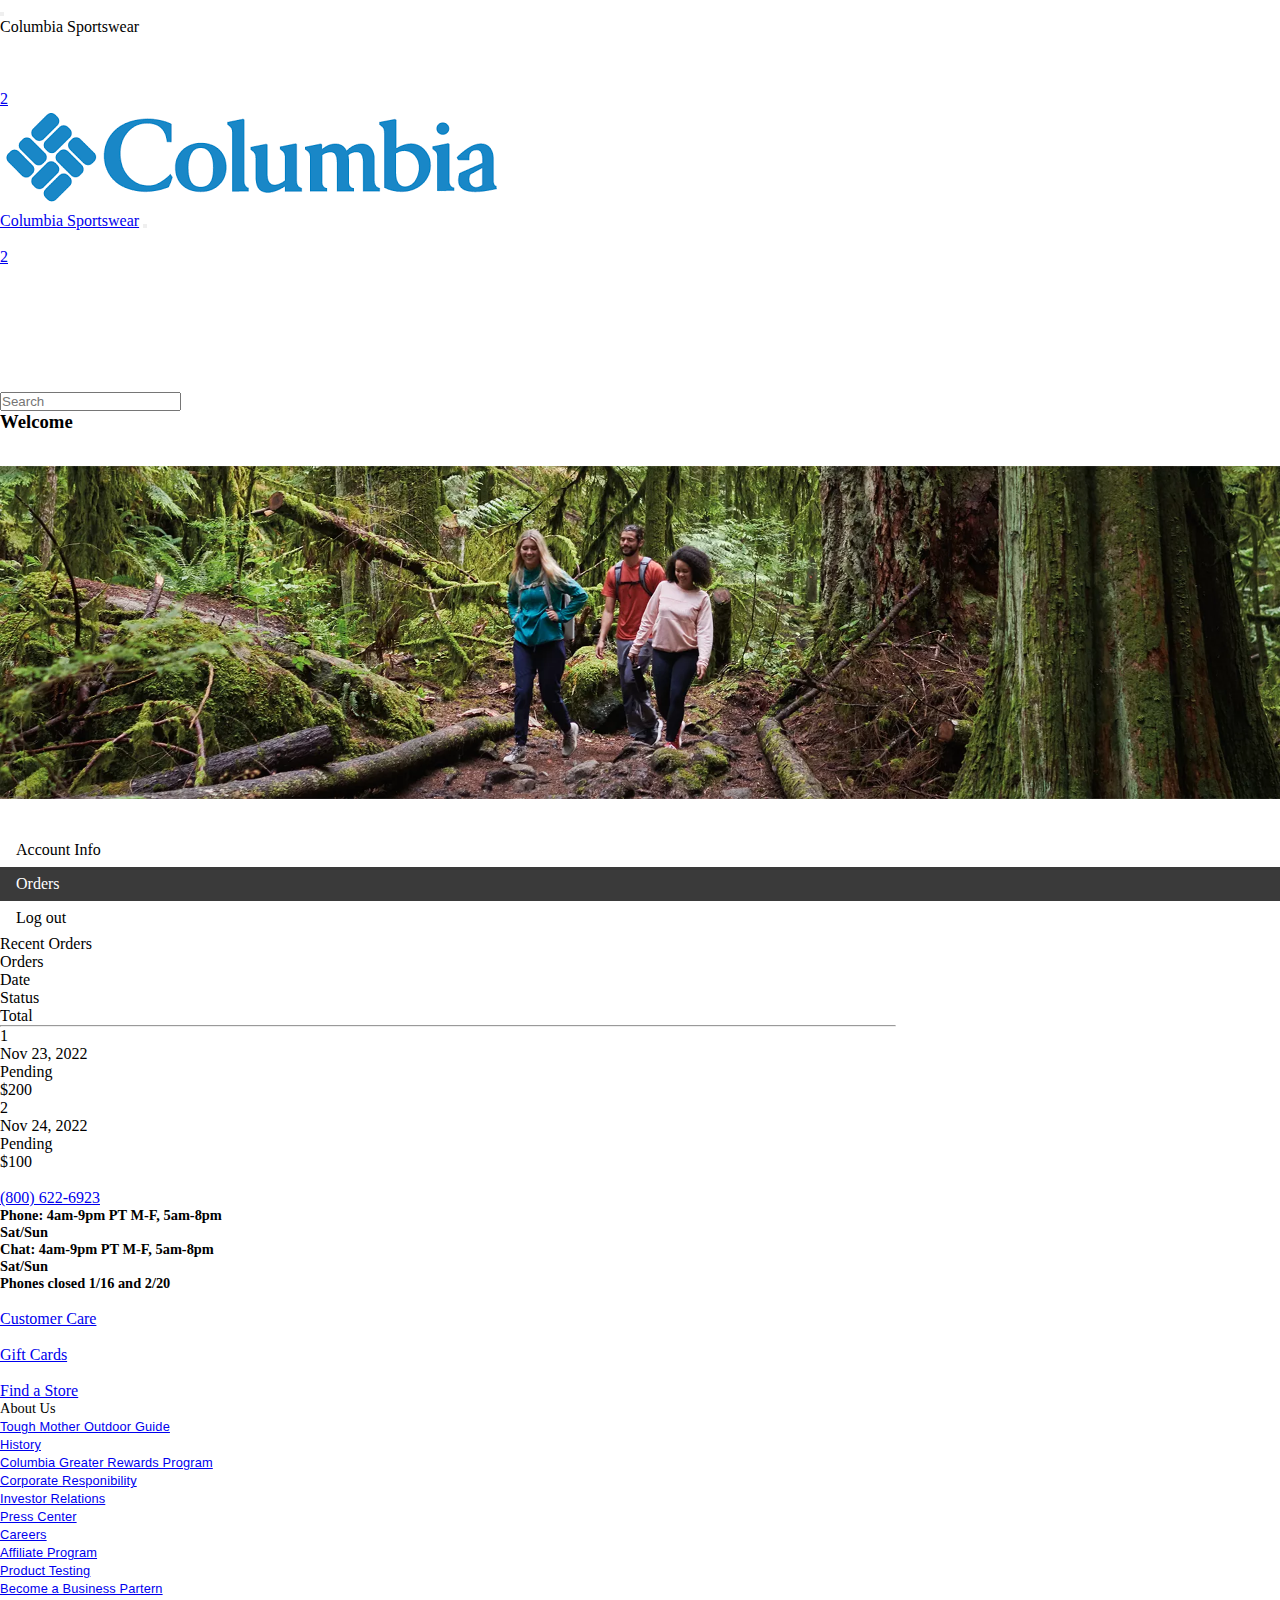
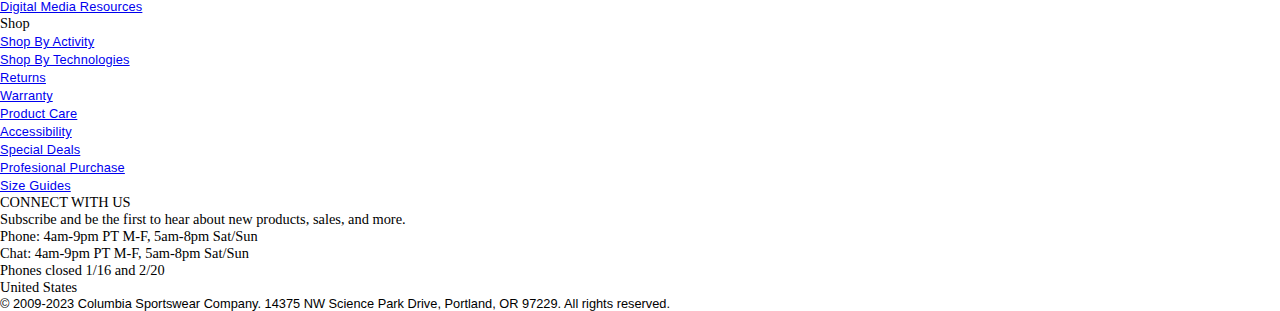
<file: profile.html>
<!DOCTYPE html>
<html lang="en">
<head>
    <meta charset="UTF-8">
    <meta http-equiv="X-UA-Compatible" content="IE=edge">
    <meta name="viewport" content="width=device-width, initial-scale=1.0">
    <title>Document</title>
    <link rel="stylesheet" href="https://maxst.icons8.com/vue-static/landings/line-awesome/line-awesome/1.3.0/css/line-awesome.min.css">
    <link href="https://cdn.jsdelivr.net/npm/bootstrap@5.0.2/dist/css/bootstrap.min.css" rel="stylesheet" integrity="sha384-EVSTQN3/azprG1Anm3QDgpJLIm9Nao0Yz1ztcQTwFspd3yD65VohhpuuCOmLASjC" crossorigin="anonymous">
    <link rel="stylesheet" href="assets/css/home.css">
    <link rel="stylesheet" href="assets/css/profile.css">

</head>
<body>
  <div class=" sticky-top">
    <nav class=" first navbar navbar-expand-lg navbar-light bg-light p-0">
        <div class="container-fluid ">
          <button class="navbar-toggler" type="button" data-bs-toggle="collapse" data-bs-target="#navbarText" aria-controls="navbarText" aria-expanded="false" aria-label="Toggle navigation">
            <span class="navbar-toggler-icon"></span>
          </button>
          <div class="collapse navbar-collapse" id="navbarText">
            <ul class="navbar-nav me-auto mb-2 mb-lg-0">
              <li class="fs-4 fst-italic text-primary">Columbia Sportswear</li>
            </ul>
            <span class="navbar-text me-5 ">
                <ul class="navbar-nav w-100">
                    <li class="nav-item">
                        <a class="nav-link " aria-current="page" href="#" ><i class="las la-question-circle fs-3 hover-bg"></i></a>
                      </li>
                      <div class="overlay" id="overlay"></div>
                    <li class="nav-item">
                      <a class="nav-link " aria-current="page" href="#"><i class="las la-map-marker-alt fs-3 hover-bg"></i></a>
                    </li>
                    <li class="nav-item ">
                      <a class="nav-link" href="login.html"><i class="las la-user-circle fs-3 hover-bg "></i></a>
                    </li>
                    <li class="nav-item  ">
                      <a class="nav-link" href="cart.html"><span class="text-danger">2</span><i class="las la-shopping-cart fs-3 hover-bg "></i></a>
                    </li>
                  </ul>
            </span>
          </div>
        </div>
      </nav>

      <nav class=" second navbar navbar-expand-lg p-0 navbar-dark bg-dark">
        <div class="logo-nav p-4 ">
           <a href="index.html"> <img class="w-100 " src="assets/img/log.png"></a>
         </div>
        <div class="container-fluid ">
          <a class="navbar-brand mobile-brand d-none fst-italic" href="index.html">Columbia Sportswear</a>
          <button class="navbar-toggler" type="button" data-bs-toggle="collapse" data-bs-target="#navbarSupportedContent" aria-controls="navbarSupportedContent" aria-expanded="false" aria-label="Toggle navigation">
            <span class="navbar-toggler-icon"></span>
          </button>
          <div class="collapse navbar-collapse ps-4" id="navbarSupportedContent">
            <span class="navbar-text d-flex justify-content-evenly mobile-icons d-none">
              <ul class="navbar-nav w-100">
                  <li class="nav-item ">
                    <a class="nav-link" href="login.html"><i class="las la-user-circle fs-3 hover-bg text-white "></i></a>
                  </li>
                  <li class="nav-item  ">
                    <a class="nav-link" href="cart.html"><span class="text-danger">2</span><i class="las la-shopping-cart fs-3 hover-bg text-white"></i></a>
                  </li>
                </ul>
          </span>
            <ul class="navbar-nav me-auto mb-2 mb-lg-0">
              <li class="nav-item ">
                <div class="dropdown">
                <a class="nav-link text-white font-s dropbtn" href="#">Men</a>
                  <div class="dropdown-content">
                    <a href="product-shop.html">New Arrivals</a>
                    <a href="product-shop.html">Best Sellers</a>
                    <a href="product-shop.html">Featured</a>
                    <a href="product-shop.html">Jackets & Vest</a>
                    <a href="product-shop.html">Fleece</a>
                    <a href="product-shop.html">Shirts</a>
                    <a href="product-shop.html">BaseLayer</a>
                    <a href="product-shop.html">Pants & Shorts</a>
                    <a href="product-shop.html">Big & Tall</a>
                    
                  </div>
                </div>
              </li>
              <li class="nav-item ">
                <div class="dropdown">
                <a class="nav-link text-white font-s dropbtn" href="#">Women</a>
                  <div class="dropdown-content">
                    <a href="product-shop.html">New Arrivals</a>
                    <a href="product-shop.html">Best Sellers</a>
                    <a href="product-shop.html">Featured</a>
                    <a href="product-shop.html">Jackets & Vest</a>
                    <a href="product-shop.html">Fleece</a>
                    <a href="product-shop.html">Tops</a>
                    <a href="product-shop.html">BaseLayer</a>
                    <a href="product-shop.html">Bottoms</a>
                    <a href="product-shop.html">Dresses</a>
                  </div>
                </div>
              </li>
              <li class="nav-item ">
                <div class="dropdown">
                <a class="nav-link text-white font-s dropbtn" href="#">Kids</a>
                  <div class="dropdown-content">
                    <a href="product-shop.html">New Arrivals</a>
                    <a href="product-shop.html">Best Sellers</a>
                    <a href="product-shop.html">Featured</a>
                    <a href="product-shop.html">Boys</a>
                    <a href="product-shop.html">Girls</a>
                    <a href="product-shop.html">Toddler & Baby</a>
                    <a href="product-shop.html">Jackets & Vest</a>
                    <a href="product-shop.html">Fleece</a>
                    <a href="product-shop.html">Tops</a>
                  </div>
                </div>
              </li>
              <li class="nav-item ">
                <div class="dropdown">
                <a class="nav-link text-white font-s dropbtn" href="#">Footwear</a>
                  <div class="dropdown-content">
                    <a href="product-shop.html">New Arrivals</a>
                    <a href="product-shop.html">Best Sellers</a>
                    <a href="product-shop.html">Men's shoes</a>
                    <a href="product-shop.html">Women's shoes</a>
                    <a href="product-shop.html">Kids' shoes</a>
                    <a href="product-shop.html">Collections</a>
                  </div>
                </div>
              </li>
              <li class="nav-item ">
                <div class="dropdown">
                <a class="nav-link text-white font-s dropbtn" href="#">Activity</a>
                  <div class="dropdown-content">
                    <a href="product-shop.html">Ski & Snow</a>
                    <a href="product-shop.html">Hiking</a>
                    <a href="product-shop.html">Fishing</a>
                    <a href="product-shop.html">Hunting</a>
                    <a href="product-shop.html">Trail Running</a>
                    <a href="product-shop.html">Golf</a>
                    <a href="product-shop.html">Camping Gear</a>
                    <a href="product-shop.html">Equipment</a>
                    <a href="product-shop.html">Blankets & Bedding</a>
                  </div>
                </div>
              </li>
              <li class="nav-item ">
                <div class="dropdown">
                <a class="nav-link text-white font-s dropbtn" href="#">Featured</a>
                  <div class="dropdown-content">
                    <a href="product-shop.html">New Arrivals</a>
                    <a href="product-shop.html">Best Sellers</a>
                    <a href="product-shop.html">Collections</a>
                    <a href="product-shop.html">Jackets Finder</a>
                    <a href="product-shop.html">Technologies</a>
                    <a href="product-shop.html">Tough Mother Outdoor Guide</a>
                    <a href="product-shop.html">Columbia Ambassadors</a>
                    <a href="product-shop.html">Columbia Greater Rewards</a>
                  </div>
                </div>
              </li>
              <li class="nav-item ">
                <div class="dropdown">
                <a class="nav-link text-white font-s dropbtn" href="#">Winter Sale</a>
                  <div class="dropdown-content">
                    <a href="product-shop.html">Men's Sale</a>
                    <a href="product-shop.html">Women's Sale</a>
                    <a href="product-shop.html">Kids' Sale</a>
                    <a href="product-shop.html">Footwear Sale</a>
                    <a href="product-shop.html">Accessories & Equipment Sale</a>
                  </div>
                </div>
              </li>
            </ul>
            <form class="d-flex" role="search">
              <input class="form-control me-2 bg-dark src-input" type="search" placeholder="Search" aria-label="Search" >
              <i class="las la-search search-btn " ></i>
            </form>
          </div>
        </div>
      </nav>
    </div>  
        <section class="container mt-4 ">
            <h3 class="text-dark fw-bold">Welcome</h3>
            <div class="w-100 picture-div"> </div>
            <div class="d-flex justify-content-between flex-wrap account">
            <ul class="mt-5 w-25 text-center fw-bold vertical-nav">
                <li id="account_info_btn"><a href="#" id="text_account">Account Info</a></li>
                <li id="orders_btn"><a href="#" id="text_orders">Orders</a></li>
                <li><a href="#">Log out</a></li>
              </ul>
              <div class="mt-3" id="orders">
                <p class="h5 fw-bold pb-5 ms-3 ">Recent Orders</p>
                <div class="d-flex justify-content-between w-75  ms-3">
                    <p class="fw-bold "> Orders</p>
                    <p class="fw-bold "> Date</p>
                    <p class="fw-bold "> Status</p>
                    <p class="fw-bold "> Total</p>
                </div>
                <hr class="w-75  ms-3">
                <div class="d-flex justify-content-between w-75  ms-3">
                    <p>1</p>
                    <p>Nov 23, 2022</p>
                    <p>Pending</p>
                    <p>$200</p>
                </div>
                <div class="d-flex justify-content-between w-75  ms-3">
                    <p>2</p>
                    <p>Nov 24, 2022</p>
                    <p>Pending</p>
                    <p>$100</p>
                </div>
              </div>
              <div class="mt-3" id="account_info">
               <p class="h5 fw-bold pb-5 ms-3 ">My Profile</p>
               <form class="w-75 ms-3">
                <div class="mb-3">
                    <div class="mb-3">
                        <label for="exampleInputPassword1" class="form-label">Full Name</label>
                        <input type="name" class="form-control" id="exampleInputPassword1">
                      </div>
                  <label for="exampleInputEmail1" class="form-label">Email address</label>
                  <input type="email" class="form-control" id="exampleInputEmail1" aria-describedby="emailHelp">
                </div>
                <div class="mb-3">
                  <label for="exampleInputPassword1" class="form-label">Current Password</label>
                  <input type="password" class="form-control" id="exampleInputPassword1">
                </div>
                <div class="mb-3">
                    <label for="exampleInputPassword1" class="form-label">Change Password</label>
                    <input type="password" class="form-control" id="exampleInputPassword1">
                    <div  class="form-text">Minimum of 8 characters 1 uppercase letter 1 lowercase letter 1 number</div>
                  </div>
                <div class="mb-3">
                    <label for="exampleInputPassword1" class="form-label">Confirm Password</label>
                    <input type="password" class="form-control" id="exampleInputPassword1">
                  </div>
                  <div class="mb-3 w-100 text-center">
                    <button type="submit" class="btn w-45 bg-dark text-white   ">Save</button>
                    <button type="submit" class="btn w-45 border border-dark">Cancel</button>
                  </div>
              </form>

              </div>
            </div>

        </section>
        <section class="container d-flex justify-content-around w-100 pb-4 mt-5 ">
          <div class="w-20 text-center">
            <i class="las la-phone text-dark bg-light fs-4 "></i>
            <br>
            <a href="#" class="text-decoration-none text-dark fst-italic"><p>(800) 622-6923</p></a>
            <p class=" contact">Phone: 4am-9pm PT M-F, 5am-8pm Sat/Sun
              <br>
              Chat: 4am-9pm PT M-F, 5am-8pm Sat/Sun
              <br>
              Phones closed 1/16 and 2/20
            </p>
        
          </div>
          <div class=" w-20 text-center">
            <i class="las la-question-circle fs-4 text-dark "></i><br>
            <a href="#" class="text-decoration-none text-dark fst-italic">Customer Care</a>
          </div>
          <div class="text-center w-20  ">
            <i class="las la-gift fs-4 text-dark"></i><br>
            <a href="#" class="text-decoration-none text-dark fst-italic">Gift Cards</a>
          </div>
          <div class="text-center w-20 ">
            <i class="las la-map-marker-alt fs-4 text-dark"></i><br>
              <a href="#" class="text-decoration-none text-dark fst-italic">Find a Store</a>
          </div>
        </section>
        <footer class="bg-dark ">
          <div class="d-flex justify-content-evenly pt-5 pb-5 footer-div">
          <div class="d-flex justify-content-evenly w-50 first-f ">
            <div class="w-50 ms-5">
              <p class="fw-bold text-white ">About Us</p>
              <a href="#" class="text-decoration-none text-white  ">Tough Mother Outdoor Guide</a><br>
              <a href="#" class="text-decoration-none text-white ">History</a><br>
              <a href="#" class="text-decoration-none text-white  ">Columbia Greater Rewards Program</a><br>
              <a href="#" class="text-decoration-none text-white  ">Corporate Responibility</a><br>
              <a href="#" class="text-decoration-none text-white ">Investor Relations</a><br>
              <a href="#" class="text-decoration-none text-white ">Press Center</a><br>
              <a href="#" class="text-decoration-none text-white ">Careers</a><br>
              <a href="#" class="text-decoration-none text-white  ">Affiliate Program</a><br>
              <a href="#" class="text-decoration-none text-white  ">Product Testing</a><br>
              <a href="#" class="text-decoration-none text-white  ">Become a Business Partern</a><br>
              <a href="#" class="text-decoration-none text-white  ">Digital Media Resources</a>
            </div>
            <div class="w-50 ms-5">
              <p class="fw-bold text-white ">Shop</p>
              <a href="#" class="text-decoration-none text-white">Shop By Activity</a><br>
              <a href="#" class="text-decoration-none text-white">Shop By Technologies</a><br>
              <a href="#" class="text-decoration-none text-white">Returns</a><br>
              <a href="#" class="text-decoration-none text-white">Warranty</a><br>
              <a href="#" class="text-decoration-none text-white">Product Care</a><br>
              <a href="#" class="text-decoration-none text-white">Accessibility</a><br>
              <a href="#" class="text-decoration-none text-white">Special Deals</a><br>
              <a href="#" class="text-decoration-none text-white">Profesional Purchase</a><br>
              <a href="#" class="text-decoration-none text-white">Size Guides</a><br>
            </div>
          </div>
          <div  class="w-49 ms-2 ps-2">
          <p class="text-white fw-bold">CONNECT WITH US</p>
          <p class="text-white ">Subscribe and be the first to hear about new products, sales, and more.</p>
          <div class="d-flex justify-content-evenly me-5 mb-5">
            <i class="lab la-instagram text-white fs-4"></i>
            <i class="lab la-facebook-f text-white fs-4"></i>
            <i class="lab la-youtube text-white fs-4"></i>
            <i class="lab la-twitter text-white fs-4"></i>
            <i class="lab la-linkedin-in text-white fs-4"></i>
          </div>
          <p class="text-white">Phone: 4am-9pm PT M-F, 5am-8pm Sat/Sun</p>
          <p class="text-white">Chat: 4am-9pm PT M-F, 5am-8pm Sat/Sun</p>
          <p class="text-white">Phones closed 1/16 and 2/20</p>
          </div>
         </div>
         <div class="ms-3 ">
         <p class="text-white">United States</p>
         <p class="text-white txt-last ">© 2009-2023 Columbia Sportswear Company. 14375 NW Science Park Drive, Portland, OR 97229. All rights reserved.
        </p>
        </div>
        </footer>
          <script src="assets/js/profile.js"></script>
              <script src="https://cdn.jsdelivr.net/npm/@popperjs/core@2.9.2/dist/umd/popper.min.js" integrity="sha384-IQsoLXl5PILFhosVNubq5LC7Qb9DXgDA9i+tQ8Zj3iwWAwPtgFTxbJ8NT4GN1R8p" crossorigin="anonymous"></script>
              <script src="https://cdn.jsdelivr.net/npm/bootstrap@5.0.2/dist/js/bootstrap.min.js" integrity="sha384-cVKIPhGWiC2Al4u+LWgxfKTRIcfu0JTxR+EQDz/bgldoEyl4H0zUF0QKbrJ0EcQF" crossorigin="anonymous"></script>
</body>
</html>
</file>
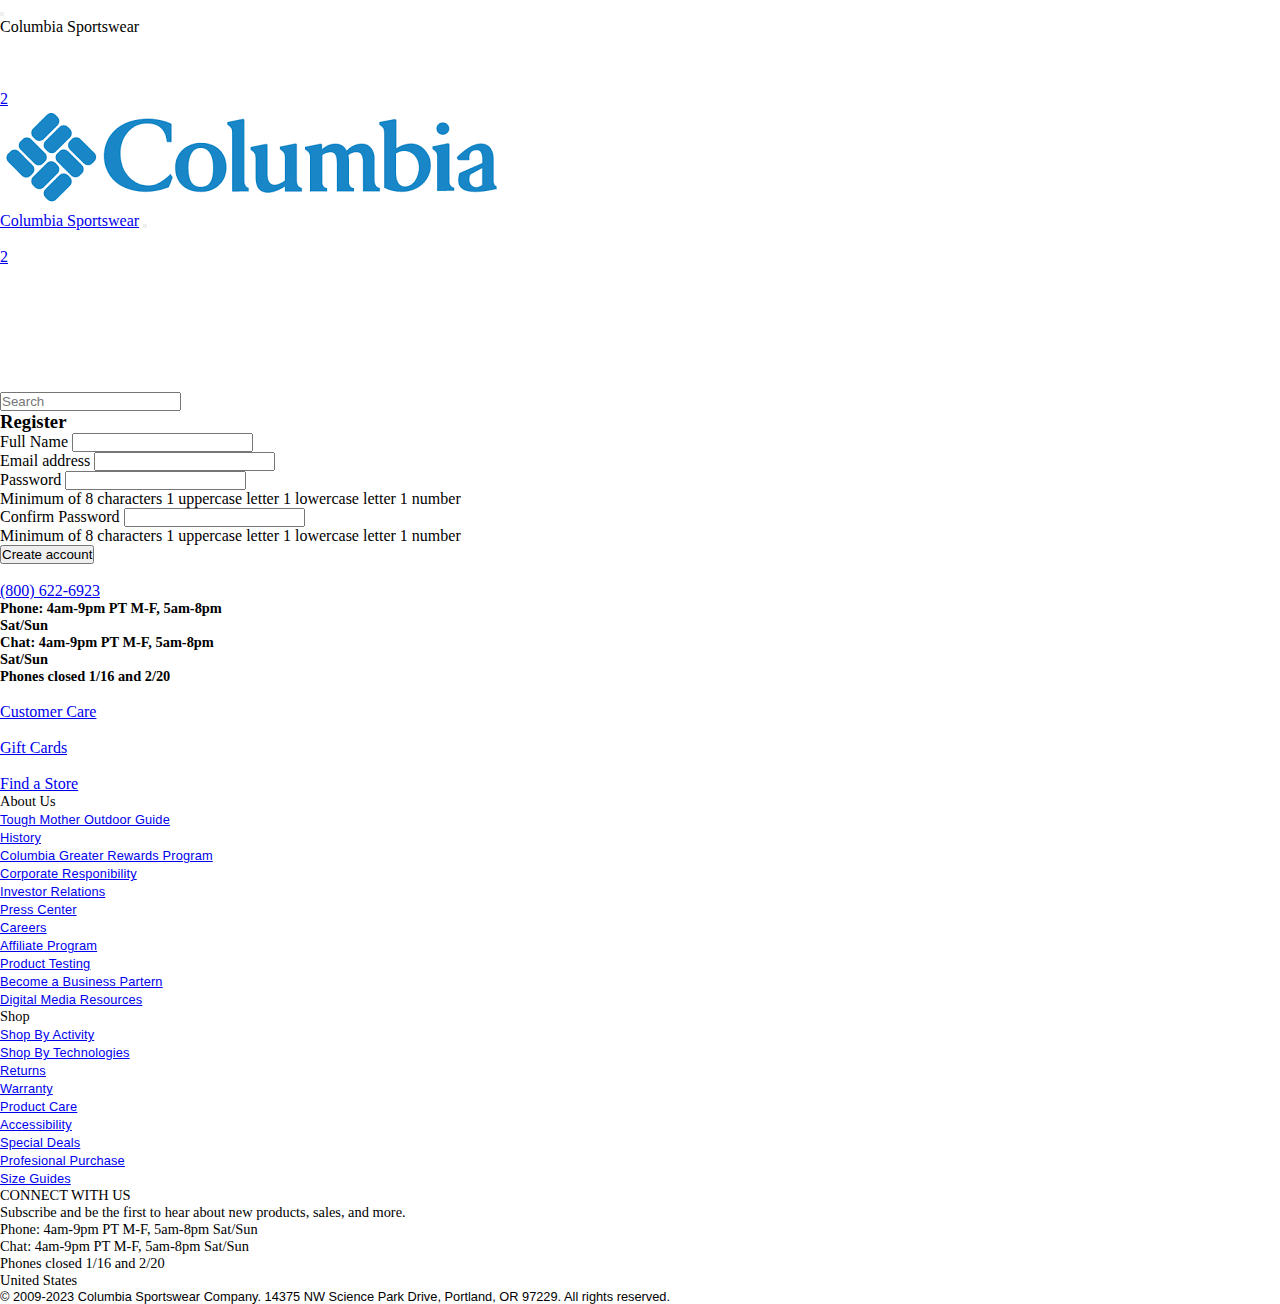
<file: register.html>
<!DOCTYPE html>
<html lang="en">
<head>
    <meta charset="UTF-8">
    <meta http-equiv="X-UA-Compatible" content="IE=edge">
    <meta name="viewport" content="width=device-width, initial-scale=1.0">
    <title>Document</title>
    <link rel="stylesheet" href="https://maxst.icons8.com/vue-static/landings/line-awesome/line-awesome/1.3.0/css/line-awesome.min.css">
    <link href="https://cdn.jsdelivr.net/npm/bootstrap@5.0.2/dist/css/bootstrap.min.css" rel="stylesheet" integrity="sha384-EVSTQN3/azprG1Anm3QDgpJLIm9Nao0Yz1ztcQTwFspd3yD65VohhpuuCOmLASjC" crossorigin="anonymous">
    <link rel="stylesheet" href="assets/css/home.css">
    <link rel="stylesheet" href="assets/css/register.css">

</head>
<body>
  <div class=" sticky-top">
    <nav class=" first navbar navbar-expand-lg navbar-light bg-light p-0">
        <div class="container-fluid ">
          <button class="navbar-toggler" type="button" data-bs-toggle="collapse" data-bs-target="#navbarText" aria-controls="navbarText" aria-expanded="false" aria-label="Toggle navigation">
            <span class="navbar-toggler-icon"></span>
          </button>
          <div class="collapse navbar-collapse" id="navbarText">
            <ul class="navbar-nav me-auto mb-2 mb-lg-0">
              <li class="fs-4 fst-italic text-primary">Columbia Sportswear</li>
            </ul>
            <span class="navbar-text me-5 ">
                <ul class="navbar-nav w-100">
                    <li class="nav-item">
                        <a class="nav-link " aria-current="page" href="#" ><i class="las la-question-circle fs-3 hover-bg"></i></a>
                      </li>
                      <div class="overlay" id="overlay"></div>
                    <li class="nav-item">
                      <a class="nav-link " aria-current="page" href="#"><i class="las la-map-marker-alt fs-3 hover-bg"></i></a>
                    </li>
                    <li class="nav-item ">
                      <a class="nav-link" href="login.html"><i class="las la-user-circle fs-3 hover-bg "></i></a>
                    </li>
                    <li class="nav-item  ">
                      <a class="nav-link" href="cart.html"><span class="text-danger">2</span><i class="las la-shopping-cart fs-3 hover-bg "></i></a>
                    </li>
                  </ul>
            </span>
          </div>
        </div>
      </nav>

      <nav class=" second navbar navbar-expand-lg p-0 navbar-dark bg-dark">
        <div class="logo-nav p-4 ">
           <a href="index.html"> <img class="w-100 " src="assets/img/log.png"></a>
         </div>
        <div class="container-fluid ">
          <a class="navbar-brand mobile-brand d-none fst-italic" href="index.html">Columbia Sportswear</a>
          <button class="navbar-toggler" type="button" data-bs-toggle="collapse" data-bs-target="#navbarSupportedContent" aria-controls="navbarSupportedContent" aria-expanded="false" aria-label="Toggle navigation">
            <span class="navbar-toggler-icon"></span>
          </button>
          <div class="collapse navbar-collapse ps-4" id="navbarSupportedContent">
            <span class="navbar-text d-flex justify-content-evenly mobile-icons d-none">
              <ul class="navbar-nav w-100">
                  <li class="nav-item ">
                    <a class="nav-link" href="login.html"><i class="las la-user-circle fs-3 hover-bg text-white "></i></a>
                  </li>
                  <li class="nav-item  ">
                    <a class="nav-link" href="cart.html"><span class="text-danger">2</span><i class="las la-shopping-cart fs-3 hover-bg text-white"></i></a>
                  </li>
                </ul>
          </span>
            <ul class="navbar-nav me-auto mb-2 mb-lg-0">
              <li class="nav-item ">
                <div class="dropdown">
                <a class="nav-link text-white font-s dropbtn" href="#">Men</a>
                  <div class="dropdown-content">
                    <a href="product-shop.html">New Arrivals</a>
                    <a href="product-shop.html">Best Sellers</a>
                    <a href="product-shop.html">Featured</a>
                    <a href="product-shop.html">Jackets & Vest</a>
                    <a href="product-shop.html">Fleece</a>
                    <a href="product-shop.html">Shirts</a>
                    <a href="product-shop.html">BaseLayer</a>
                    <a href="product-shop.html">Pants & Shorts</a>
                    <a href="product-shop.html">Big & Tall</a>
                    
                  </div>
                </div>
              </li>
              <li class="nav-item ">
                <div class="dropdown">
                <a class="nav-link text-white font-s dropbtn" href="#">Women</a>
                  <div class="dropdown-content">
                    <a href="product-shop.html">New Arrivals</a>
                    <a href="product-shop.html">Best Sellers</a>
                    <a href="product-shop.html">Featured</a>
                    <a href="product-shop.html">Jackets & Vest</a>
                    <a href="product-shop.html">Fleece</a>
                    <a href="product-shop.html">Tops</a>
                    <a href="product-shop.html">BaseLayer</a>
                    <a href="product-shop.html">Bottoms</a>
                    <a href="product-shop.html">Dresses</a>
                  </div>
                </div>
              </li>
              <li class="nav-item ">
                <div class="dropdown">
                <a class="nav-link text-white font-s dropbtn" href="#">Kids</a>
                  <div class="dropdown-content">
                    <a href="product-shop.html">New Arrivals</a>
                    <a href="product-shop.html">Best Sellers</a>
                    <a href="product-shop.html">Featured</a>
                    <a href="product-shop.html">Boys</a>
                    <a href="product-shop.html">Girls</a>
                    <a href="product-shop.html">Toddler & Baby</a>
                    <a href="product-shop.html">Jackets & Vest</a>
                    <a href="product-shop.html">Fleece</a>
                    <a href="product-shop.html">Tops</a>
                  </div>
                </div>
              </li>
              <li class="nav-item ">
                <div class="dropdown">
                <a class="nav-link text-white font-s dropbtn" href="#">Footwear</a>
                  <div class="dropdown-content">
                    <a href="product-shop.html">New Arrivals</a>
                    <a href="product-shop.html">Best Sellers</a>
                    <a href="product-shop.html">Men's shoes</a>
                    <a href="product-shop.html">Women's shoes</a>
                    <a href="product-shop.html">Kids' shoes</a>
                    <a href="product-shop.html">Collections</a>
                  </div>
                </div>
              </li>
              <li class="nav-item ">
                <div class="dropdown">
                <a class="nav-link text-white font-s dropbtn" href="#">Activity</a>
                  <div class="dropdown-content">
                    <a href="product-shop.html">Ski & Snow</a>
                    <a href="product-shop.html">Hiking</a>
                    <a href="product-shop.html">Fishing</a>
                    <a href="product-shop.html">Hunting</a>
                    <a href="product-shop.html">Trail Running</a>
                    <a href="product-shop.html">Golf</a>
                    <a href="product-shop.html">Camping Gear</a>
                    <a href="product-shop.html">Equipment</a>
                    <a href="product-shop.html">Blankets & Bedding</a>
                  </div>
                </div>
              </li>
              <li class="nav-item ">
                <div class="dropdown">
                <a class="nav-link text-white font-s dropbtn" href="#">Featured</a>
                  <div class="dropdown-content">
                    <a href="product-shop.html">New Arrivals</a>
                    <a href="product-shop.html">Best Sellers</a>
                    <a href="product-shop.html">Collections</a>
                    <a href="product-shop.html">Jackets Finder</a>
                    <a href="product-shop.html">Technologies</a>
                    <a href="product-shop.html">Tough Mother Outdoor Guide</a>
                    <a href="product-shop.html">Columbia Ambassadors</a>
                    <a href="product-shop.html">Columbia Greater Rewards</a>
                  </div>
                </div>
              </li>
              <li class="nav-item ">
                <div class="dropdown">
                <a class="nav-link text-white font-s dropbtn" href="#">Winter Sale</a>
                  <div class="dropdown-content">
                    <a href="product-shop.html">Men's Sale</a>
                    <a href="product-shop.html">Women's Sale</a>
                    <a href="product-shop.html">Kids' Sale</a>
                    <a href="product-shop.html">Footwear Sale</a>
                    <a href="product-shop.html">Accessories & Equipment Sale</a>
                  </div>
                </div>
              </li>
            </ul>
            <form class="d-flex" role="search">
              <input class="form-control me-2 bg-dark src-input" type="search" placeholder="Search" aria-label="Search" >
              <i class="las la-search search-btn " ></i>
            </form>
          </div>
        </div>
      </nav>
    </div>         
        <section class="container mt-4">
            <h3 class="text-dark">Register</h3>
            <form class="w-50 m-auto register">
                <div class="mb-3">
                    <div class="mb-3">
                        <label for="exampleInputPassword1" class="form-label">Full Name</label>
                        <input type="name" class="form-control" id="exampleInputPassword1">
                      </div>
                  <label for="exampleInputEmail1" class="form-label">Email address</label>
                  <input type="email" class="form-control" id="exampleInputEmail1" aria-describedby="emailHelp">
                </div>
                <div class="mb-3">
                  <label for="exampleInputPassword1" class="form-label">Password</label>
                  <input type="password" class="form-control" id="exampleInputPassword1">
                  <div  class="form-text">Minimum of 8 characters 1 uppercase letter 1 lowercase letter 1 number</div>
                </div>
                <div class="mb-3">
                    <label for="exampleInputPassword1" class="form-label">Confirm Password</label>
                    <input type="password" class="form-control" id="exampleInputPassword1">
                    <div  class="form-text">Minimum of 8 characters 1 uppercase letter 1 lowercase letter 1 number</div>
                  </div>
                <button type="submit" class="btn border-light w-100">Create account</button>

              </form>
        </section>
        <section class="container d-flex justify-content-around w-100 pb-4 mt-5 ">
          <div class="w-20 text-center">
            <i class="las la-phone text-dark bg-light fs-4 "></i>
            <br>
            <a href="#" class="text-decoration-none text-dark fst-italic"><p>(800) 622-6923</p></a>
            <p class=" contact">Phone: 4am-9pm PT M-F, 5am-8pm Sat/Sun
              <br>
              Chat: 4am-9pm PT M-F, 5am-8pm Sat/Sun
              <br>
              Phones closed 1/16 and 2/20
            </p>
        
          </div>
          <div class=" w-20 text-center">
            <i class="las la-question-circle fs-4 text-dark "></i><br>
            <a href="#" class="text-decoration-none text-dark fst-italic">Customer Care</a>
          </div>
          <div class="text-center w-20  ">
            <i class="las la-gift fs-4 text-dark"></i><br>
            <a href="#" class="text-decoration-none text-dark fst-italic">Gift Cards</a>
          </div>
          <div class="text-center w-20 ">
            <i class="las la-map-marker-alt fs-4 text-dark"></i><br>
              <a href="#" class="text-decoration-none text-dark fst-italic">Find a Store</a>
          </div>
        </section>
        <footer class="bg-dark ">
          <div class="d-flex justify-content-evenly pt-5 pb-5 footer-div">
          <div class="d-flex justify-content-evenly w-50 first-f ">
            <div class="w-50 ms-5">
              <p class="fw-bold text-white ">About Us</p>
              <a href="#" class="text-decoration-none text-white  ">Tough Mother Outdoor Guide</a><br>
              <a href="#" class="text-decoration-none text-white ">History</a><br>
              <a href="#" class="text-decoration-none text-white  ">Columbia Greater Rewards Program</a><br>
              <a href="#" class="text-decoration-none text-white  ">Corporate Responibility</a><br>
              <a href="#" class="text-decoration-none text-white ">Investor Relations</a><br>
              <a href="#" class="text-decoration-none text-white ">Press Center</a><br>
              <a href="#" class="text-decoration-none text-white ">Careers</a><br>
              <a href="#" class="text-decoration-none text-white  ">Affiliate Program</a><br>
              <a href="#" class="text-decoration-none text-white  ">Product Testing</a><br>
              <a href="#" class="text-decoration-none text-white  ">Become a Business Partern</a><br>
              <a href="#" class="text-decoration-none text-white  ">Digital Media Resources</a>
            </div>
            <div class="w-50 ms-5">
              <p class="fw-bold text-white ">Shop</p>
              <a href="#" class="text-decoration-none text-white">Shop By Activity</a><br>
              <a href="#" class="text-decoration-none text-white">Shop By Technologies</a><br>
              <a href="#" class="text-decoration-none text-white">Returns</a><br>
              <a href="#" class="text-decoration-none text-white">Warranty</a><br>
              <a href="#" class="text-decoration-none text-white">Product Care</a><br>
              <a href="#" class="text-decoration-none text-white">Accessibility</a><br>
              <a href="#" class="text-decoration-none text-white">Special Deals</a><br>
              <a href="#" class="text-decoration-none text-white">Profesional Purchase</a><br>
              <a href="#" class="text-decoration-none text-white">Size Guides</a><br>
            </div>
          </div>
          <div  class="w-49 ms-2 ps-2">
          <p class="text-white fw-bold">CONNECT WITH US</p>
          <p class="text-white ">Subscribe and be the first to hear about new products, sales, and more.</p>
          <div class="d-flex justify-content-evenly me-5 mb-5">
            <i class="lab la-instagram text-white fs-4"></i>
            <i class="lab la-facebook-f text-white fs-4"></i>
            <i class="lab la-youtube text-white fs-4"></i>
            <i class="lab la-twitter text-white fs-4"></i>
            <i class="lab la-linkedin-in text-white fs-4"></i>
          </div>
          <p class="text-white">Phone: 4am-9pm PT M-F, 5am-8pm Sat/Sun</p>
          <p class="text-white">Chat: 4am-9pm PT M-F, 5am-8pm Sat/Sun</p>
          <p class="text-white">Phones closed 1/16 and 2/20</p>
          </div>
         </div>
         <div class="ms-3 ">
         <p class="text-white">United States</p>
         <p class="text-white txt-last ">© 2009-2023 Columbia Sportswear Company. 14375 NW Science Park Drive, Portland, OR 97229. All rights reserved.
        </p>
        </div>
        </footer>
              <script src="https://cdn.jsdelivr.net/npm/@popperjs/core@2.9.2/dist/umd/popper.min.js" integrity="sha384-IQsoLXl5PILFhosVNubq5LC7Qb9DXgDA9i+tQ8Zj3iwWAwPtgFTxbJ8NT4GN1R8p" crossorigin="anonymous"></script>
              <script src="https://cdn.jsdelivr.net/npm/bootstrap@5.0.2/dist/js/bootstrap.min.js" integrity="sha384-cVKIPhGWiC2Al4u+LWgxfKTRIcfu0JTxR+EQDz/bgldoEyl4H0zUF0QKbrJ0EcQF" crossorigin="anonymous"></script>
</body>
</html>
</file>
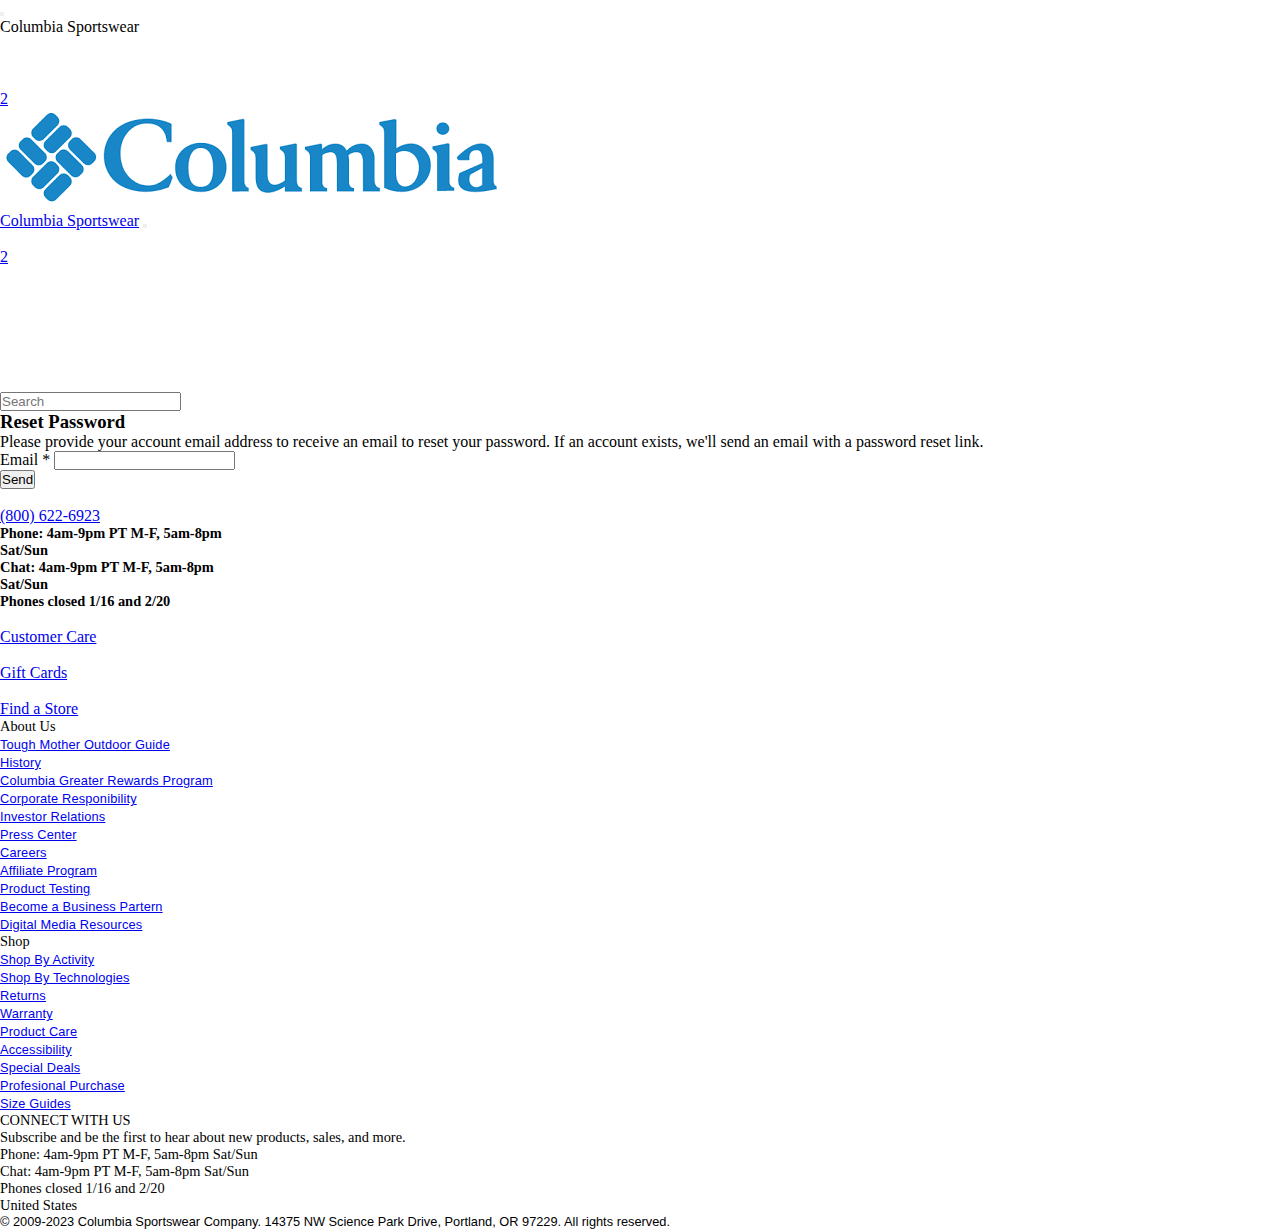
<file: resetpassword.html>
<!DOCTYPE html>
<html lang="en">
<head>
    <meta charset="UTF-8">
    <meta http-equiv="X-UA-Compatible" content="IE=edge">
    <meta name="viewport" content="width=device-width, initial-scale=1.0">
    <title>Document</title>
    <link rel="stylesheet" href="https://maxst.icons8.com/vue-static/landings/line-awesome/line-awesome/1.3.0/css/line-awesome.min.css">
    <link href="https://cdn.jsdelivr.net/npm/bootstrap@5.0.2/dist/css/bootstrap.min.css" rel="stylesheet" integrity="sha384-EVSTQN3/azprG1Anm3QDgpJLIm9Nao0Yz1ztcQTwFspd3yD65VohhpuuCOmLASjC" crossorigin="anonymous">
    <link rel="stylesheet" href="assets/css/home.css">
<link rel="stylesheet" href="assets/css/resetpassword.css">
</head>
<body>
  <div class=" sticky-top">
    <nav class=" first navbar navbar-expand-lg navbar-light bg-light p-0">
        <div class="container-fluid ">
          <button class="navbar-toggler" type="button" data-bs-toggle="collapse" data-bs-target="#navbarText" aria-controls="navbarText" aria-expanded="false" aria-label="Toggle navigation">
            <span class="navbar-toggler-icon"></span>
          </button>
          <div class="collapse navbar-collapse" id="navbarText">
            <ul class="navbar-nav me-auto mb-2 mb-lg-0">
              <li class="fs-4 fst-italic text-primary">Columbia Sportswear</li>
            </ul>
            <span class="navbar-text me-5 ">
                <ul class="navbar-nav w-100">
                    <li class="nav-item">
                        <a class="nav-link " aria-current="page" href="#" ><i class="las la-question-circle fs-3 hover-bg"></i></a>
                      </li>
                      <div class="overlay" id="overlay"></div>
                    <li class="nav-item">
                      <a class="nav-link " aria-current="page" href="#"><i class="las la-map-marker-alt fs-3 hover-bg"></i></a>
                    </li>
                    <li class="nav-item ">
                      <a class="nav-link" href="login.html"><i class="las la-user-circle fs-3 hover-bg "></i></a>
                    </li>
                    <li class="nav-item  ">
                      <a class="nav-link" href="cart.html"><span class="text-danger">2</span><i class="las la-shopping-cart fs-3 hover-bg "></i></a>
                    </li>
                  </ul>
            </span>
          </div>
        </div>
      </nav>

      <nav class=" second navbar navbar-expand-lg p-0 navbar-dark bg-dark">
        <div class="logo-nav p-4 ">
           <a href="index.html"> <img class="w-100 " src="assets/img/log.png"></a>
         </div>
        <div class="container-fluid ">
          <a class="navbar-brand mobile-brand d-none fst-italic" href="index.html">Columbia Sportswear</a>
          <button class="navbar-toggler" type="button" data-bs-toggle="collapse" data-bs-target="#navbarSupportedContent" aria-controls="navbarSupportedContent" aria-expanded="false" aria-label="Toggle navigation">
            <span class="navbar-toggler-icon"></span>
          </button>
          <div class="collapse navbar-collapse ps-4" id="navbarSupportedContent">
            <span class="navbar-text d-flex justify-content-evenly mobile-icons d-none">
              <ul class="navbar-nav w-100">
                  <li class="nav-item ">
                    <a class="nav-link" href="login.html"><i class="las la-user-circle fs-3 hover-bg text-white "></i></a>
                  </li>
                  <li class="nav-item  ">
                    <a class="nav-link" href="cart.html"><span class="text-danger">2</span><i class="las la-shopping-cart fs-3 hover-bg text-white"></i></a>
                  </li>
                </ul>
          </span>
            <ul class="navbar-nav me-auto mb-2 mb-lg-0">
              <li class="nav-item ">
                <div class="dropdown">
                <a class="nav-link text-white font-s dropbtn" href="#">Men</a>
                  <div class="dropdown-content">
                    <a href="product-shop.html">New Arrivals</a>
                    <a href="product-shop.html">Best Sellers</a>
                    <a href="product-shop.html">Featured</a>
                    <a href="product-shop.html">Jackets & Vest</a>
                    <a href="product-shop.html">Fleece</a>
                    <a href="product-shop.html">Shirts</a>
                    <a href="product-shop.html">BaseLayer</a>
                    <a href="product-shop.html">Pants & Shorts</a>
                    <a href="product-shop.html">Big & Tall</a>
                    
                  </div>
                </div>
              </li>
              <li class="nav-item ">
                <div class="dropdown">
                <a class="nav-link text-white font-s dropbtn" href="#">Women</a>
                  <div class="dropdown-content">
                    <a href="product-shop.html">New Arrivals</a>
                    <a href="product-shop.html">Best Sellers</a>
                    <a href="product-shop.html">Featured</a>
                    <a href="product-shop.html">Jackets & Vest</a>
                    <a href="product-shop.html">Fleece</a>
                    <a href="product-shop.html">Tops</a>
                    <a href="product-shop.html">BaseLayer</a>
                    <a href="product-shop.html">Bottoms</a>
                    <a href="product-shop.html">Dresses</a>
                  </div>
                </div>
              </li>
              <li class="nav-item ">
                <div class="dropdown">
                <a class="nav-link text-white font-s dropbtn" href="#">Kids</a>
                  <div class="dropdown-content">
                    <a href="product-shop.html">New Arrivals</a>
                    <a href="product-shop.html">Best Sellers</a>
                    <a href="product-shop.html">Featured</a>
                    <a href="product-shop.html">Boys</a>
                    <a href="product-shop.html">Girls</a>
                    <a href="product-shop.html">Toddler & Baby</a>
                    <a href="product-shop.html">Jackets & Vest</a>
                    <a href="product-shop.html">Fleece</a>
                    <a href="product-shop.html">Tops</a>
                  </div>
                </div>
              </li>
              <li class="nav-item ">
                <div class="dropdown">
                <a class="nav-link text-white font-s dropbtn" href="#">Footwear</a>
                  <div class="dropdown-content">
                    <a href="product-shop.html">New Arrivals</a>
                    <a href="product-shop.html">Best Sellers</a>
                    <a href="product-shop.html">Men's shoes</a>
                    <a href="product-shop.html">Women's shoes</a>
                    <a href="product-shop.html">Kids' shoes</a>
                    <a href="product-shop.html">Collections</a>
                  </div>
                </div>
              </li>
              <li class="nav-item ">
                <div class="dropdown">
                <a class="nav-link text-white font-s dropbtn" href="#">Activity</a>
                  <div class="dropdown-content">
                    <a href="product-shop.html">Ski & Snow</a>
                    <a href="product-shop.html">Hiking</a>
                    <a href="product-shop.html">Fishing</a>
                    <a href="product-shop.html">Hunting</a>
                    <a href="product-shop.html">Trail Running</a>
                    <a href="product-shop.html">Golf</a>
                    <a href="product-shop.html">Camping Gear</a>
                    <a href="product-shop.html">Equipment</a>
                    <a href="product-shop.html">Blankets & Bedding</a>
                  </div>
                </div>
              </li>
              <li class="nav-item ">
                <div class="dropdown">
                <a class="nav-link text-white font-s dropbtn" href="#">Featured</a>
                  <div class="dropdown-content">
                    <a href="product-shop.html">New Arrivals</a>
                    <a href="product-shop.html">Best Sellers</a>
                    <a href="product-shop.html">Collections</a>
                    <a href="product-shop.html">Jackets Finder</a>
                    <a href="product-shop.html">Technologies</a>
                    <a href="product-shop.html">Tough Mother Outdoor Guide</a>
                    <a href="product-shop.html">Columbia Ambassadors</a>
                    <a href="product-shop.html">Columbia Greater Rewards</a>
                  </div>
                </div>
              </li>
              <li class="nav-item ">
                <div class="dropdown">
                <a class="nav-link text-white font-s dropbtn" href="#">Winter Sale</a>
                  <div class="dropdown-content">
                    <a href="product-shop.html">Men's Sale</a>
                    <a href="product-shop.html">Women's Sale</a>
                    <a href="product-shop.html">Kids' Sale</a>
                    <a href="product-shop.html">Footwear Sale</a>
                    <a href="product-shop.html">Accessories & Equipment Sale</a>
                  </div>
                </div>
              </li>
            </ul>
            <form class="d-flex" role="search">
              <input class="form-control me-2 bg-dark src-input" type="search" placeholder="Search" aria-label="Search" >
              <i class="las la-search search-btn " ></i>
            </form>
          </div>
        </div>
      </nav>
    </div> 
        <section class="container mt-4 ">
            <h3 class="text-dark">Reset Password</h3>
            <form class="w-50 m-auto mt-5 resetpassword">
                <div  class="fst-italic mb-3">Please provide your account email address to receive an email to reset your password. If an account exists, we'll send an email with a password reset link.</div>
                <div class="mb-3">
                  <label for="exampleInputEmail1" class="form-label">Email *</label>
                  <input type="email" class="form-control" id="exampleInputEmail1" aria-describedby="emailHelp" >
                </div>
                <button type="submit" class="btn border-light w-100">Send</button>
              </form>
        </section>
        <section class="container d-flex justify-content-around w-100 pb-4 mt-5 ">
          <div class="w-20 text-center">
            <i class="las la-phone text-dark bg-light fs-4 "></i>
            <br>
            <a href="#" class="text-decoration-none text-dark fst-italic"><p>(800) 622-6923</p></a>
            <p class=" contact">Phone: 4am-9pm PT M-F, 5am-8pm Sat/Sun
              <br>
              Chat: 4am-9pm PT M-F, 5am-8pm Sat/Sun
              <br>
              Phones closed 1/16 and 2/20
            </p>
        
          </div>
          <div class=" w-20 text-center">
            <i class="las la-question-circle fs-4 text-dark "></i><br>
            <a href="#" class="text-decoration-none text-dark fst-italic">Customer Care</a>
          </div>
          <div class="text-center w-20  ">
            <i class="las la-gift fs-4 text-dark"></i><br>
            <a href="#" class="text-decoration-none text-dark fst-italic">Gift Cards</a>
          </div>
          <div class="text-center w-20 ">
            <i class="las la-map-marker-alt fs-4 text-dark"></i><br>
              <a href="#" class="text-decoration-none text-dark fst-italic">Find a Store</a>
          </div>
        </section>
        <footer class="bg-dark ">
          <div class="d-flex justify-content-evenly pt-5 pb-5 footer-div">
          <div class="d-flex justify-content-evenly w-50 first-f ">
            <div class="w-50 ms-5">
              <p class="fw-bold text-white ">About Us</p>
              <a href="#" class="text-decoration-none text-white  ">Tough Mother Outdoor Guide</a><br>
              <a href="#" class="text-decoration-none text-white ">History</a><br>
              <a href="#" class="text-decoration-none text-white  ">Columbia Greater Rewards Program</a><br>
              <a href="#" class="text-decoration-none text-white  ">Corporate Responibility</a><br>
              <a href="#" class="text-decoration-none text-white ">Investor Relations</a><br>
              <a href="#" class="text-decoration-none text-white ">Press Center</a><br>
              <a href="#" class="text-decoration-none text-white ">Careers</a><br>
              <a href="#" class="text-decoration-none text-white  ">Affiliate Program</a><br>
              <a href="#" class="text-decoration-none text-white  ">Product Testing</a><br>
              <a href="#" class="text-decoration-none text-white  ">Become a Business Partern</a><br>
              <a href="#" class="text-decoration-none text-white  ">Digital Media Resources</a>
            </div>
            <div class="w-50 ms-5">
              <p class="fw-bold text-white ">Shop</p>
              <a href="#" class="text-decoration-none text-white">Shop By Activity</a><br>
              <a href="#" class="text-decoration-none text-white">Shop By Technologies</a><br>
              <a href="#" class="text-decoration-none text-white">Returns</a><br>
              <a href="#" class="text-decoration-none text-white">Warranty</a><br>
              <a href="#" class="text-decoration-none text-white">Product Care</a><br>
              <a href="#" class="text-decoration-none text-white">Accessibility</a><br>
              <a href="#" class="text-decoration-none text-white">Special Deals</a><br>
              <a href="#" class="text-decoration-none text-white">Profesional Purchase</a><br>
              <a href="#" class="text-decoration-none text-white">Size Guides</a><br>
            </div>
          </div>
          <div  class="w-49 ms-2 ps-2">
          <p class="text-white fw-bold">CONNECT WITH US</p>
          <p class="text-white ">Subscribe and be the first to hear about new products, sales, and more.</p>
          <div class="d-flex justify-content-evenly me-5 mb-5">
            <i class="lab la-instagram text-white fs-4"></i>
            <i class="lab la-facebook-f text-white fs-4"></i>
            <i class="lab la-youtube text-white fs-4"></i>
            <i class="lab la-twitter text-white fs-4"></i>
            <i class="lab la-linkedin-in text-white fs-4"></i>
          </div>
          <p class="text-white">Phone: 4am-9pm PT M-F, 5am-8pm Sat/Sun</p>
          <p class="text-white">Chat: 4am-9pm PT M-F, 5am-8pm Sat/Sun</p>
          <p class="text-white">Phones closed 1/16 and 2/20</p>
          </div>
         </div>
         <div class="ms-3 ">
         <p class="text-white">United States</p>
         <p class="text-white txt-last ">© 2009-2023 Columbia Sportswear Company. 14375 NW Science Park Drive, Portland, OR 97229. All rights reserved.
        </p>
        </div>
        </footer>
              <script src="https://cdn.jsdelivr.net/npm/@popperjs/core@2.9.2/dist/umd/popper.min.js" integrity="sha384-IQsoLXl5PILFhosVNubq5LC7Qb9DXgDA9i+tQ8Zj3iwWAwPtgFTxbJ8NT4GN1R8p" crossorigin="anonymous"></script>
              <script src="https://cdn.jsdelivr.net/npm/bootstrap@5.0.2/dist/js/bootstrap.min.js" integrity="sha384-cVKIPhGWiC2Al4u+LWgxfKTRIcfu0JTxR+EQDz/bgldoEyl4H0zUF0QKbrJ0EcQF" crossorigin="anonymous"></script>
</body>
</html>
</file>
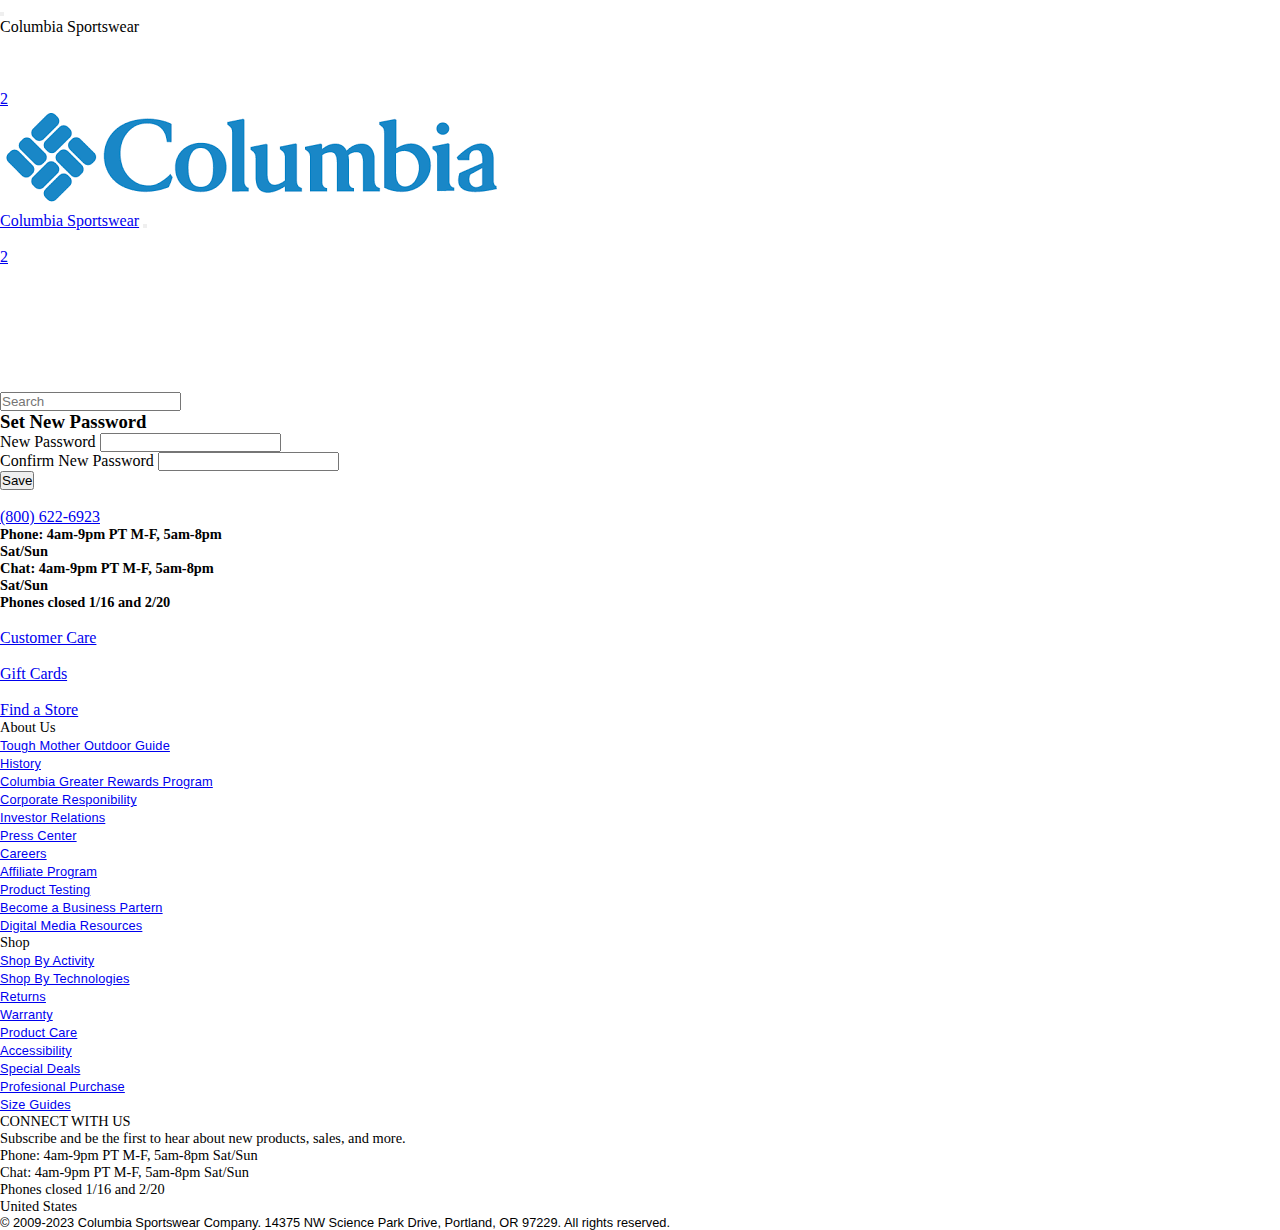
<file: setnewpassword.html>
<!DOCTYPE html>
<html lang="en">
<head>
    <meta charset="UTF-8">
    <meta http-equiv="X-UA-Compatible" content="IE=edge">
    <meta name="viewport" content="width=device-width, initial-scale=1.0">
    <title>Document</title>
    <link rel="stylesheet" href="https://maxst.icons8.com/vue-static/landings/line-awesome/line-awesome/1.3.0/css/line-awesome.min.css">
    <link href="https://cdn.jsdelivr.net/npm/bootstrap@5.0.2/dist/css/bootstrap.min.css" rel="stylesheet" integrity="sha384-EVSTQN3/azprG1Anm3QDgpJLIm9Nao0Yz1ztcQTwFspd3yD65VohhpuuCOmLASjC" crossorigin="anonymous">
    <link rel="stylesheet" href="assets/css/home.css">
<link rel="stylesheet" href="assets/css/resetpassword.css">
</head>
<body>
  <div class=" sticky-top">
    <nav class=" first navbar navbar-expand-lg navbar-light bg-light p-0">
        <div class="container-fluid ">
          <button class="navbar-toggler" type="button" data-bs-toggle="collapse" data-bs-target="#navbarText" aria-controls="navbarText" aria-expanded="false" aria-label="Toggle navigation">
            <span class="navbar-toggler-icon"></span>
          </button>
          <div class="collapse navbar-collapse" id="navbarText">
            <ul class="navbar-nav me-auto mb-2 mb-lg-0">
              <li class="fs-4 fst-italic text-primary">Columbia Sportswear</li>
            </ul>
            <span class="navbar-text me-5 ">
                <ul class="navbar-nav w-100">
                    <li class="nav-item">
                        <a class="nav-link " aria-current="page" href="#" ><i class="las la-question-circle fs-3 hover-bg"></i></a>
                      </li>
                      <div class="overlay" id="overlay"></div>
                    <li class="nav-item">
                      <a class="nav-link " aria-current="page" href="#"><i class="las la-map-marker-alt fs-3 hover-bg"></i></a>
                    </li>
                    <li class="nav-item ">
                      <a class="nav-link" href="login.html"><i class="las la-user-circle fs-3 hover-bg "></i></a>
                    </li>
                    <li class="nav-item  ">
                      <a class="nav-link" href="cart.html"><span class="text-danger">2</span><i class="las la-shopping-cart fs-3 hover-bg "></i></a>
                    </li>
                  </ul>
            </span>
          </div>
        </div>
      </nav>

      <nav class=" second navbar navbar-expand-lg p-0 navbar-dark bg-dark">
        <div class="logo-nav p-4 ">
           <a href="index.html"> <img class="w-100 " src="assets/img/log.png"></a>
         </div>
        <div class="container-fluid ">
          <a class="navbar-brand mobile-brand d-none fst-italic" href="index.html">Columbia Sportswear</a>
          <button class="navbar-toggler" type="button" data-bs-toggle="collapse" data-bs-target="#navbarSupportedContent" aria-controls="navbarSupportedContent" aria-expanded="false" aria-label="Toggle navigation">
            <span class="navbar-toggler-icon"></span>
          </button>
          <div class="collapse navbar-collapse ps-4" id="navbarSupportedContent">
            <span class="navbar-text d-flex justify-content-evenly mobile-icons d-none">
              <ul class="navbar-nav w-100">
                  <li class="nav-item ">
                    <a class="nav-link" href="login.html"><i class="las la-user-circle fs-3 hover-bg text-white "></i></a>
                  </li>
                  <li class="nav-item  ">
                    <a class="nav-link" href="cart.html"><span class="text-danger">2</span><i class="las la-shopping-cart fs-3 hover-bg text-white"></i></a>
                  </li>
                </ul>
          </span>
            <ul class="navbar-nav me-auto mb-2 mb-lg-0">
              <li class="nav-item ">
                <div class="dropdown">
                <a class="nav-link text-white font-s dropbtn" href="#">Men</a>
                  <div class="dropdown-content">
                    <a href="product-shop.html">New Arrivals</a>
                    <a href="product-shop.html">Best Sellers</a>
                    <a href="product-shop.html">Featured</a>
                    <a href="product-shop.html">Jackets & Vest</a>
                    <a href="product-shop.html">Fleece</a>
                    <a href="product-shop.html">Shirts</a>
                    <a href="product-shop.html">BaseLayer</a>
                    <a href="product-shop.html">Pants & Shorts</a>
                    <a href="product-shop.html">Big & Tall</a>
                    
                  </div>
                </div>
              </li>
              <li class="nav-item ">
                <div class="dropdown">
                <a class="nav-link text-white font-s dropbtn" href="#">Women</a>
                  <div class="dropdown-content">
                    <a href="product-shop.html">New Arrivals</a>
                    <a href="product-shop.html">Best Sellers</a>
                    <a href="product-shop.html">Featured</a>
                    <a href="product-shop.html">Jackets & Vest</a>
                    <a href="product-shop.html">Fleece</a>
                    <a href="product-shop.html">Tops</a>
                    <a href="product-shop.html">BaseLayer</a>
                    <a href="product-shop.html">Bottoms</a>
                    <a href="product-shop.html">Dresses</a>
                  </div>
                </div>
              </li>
              <li class="nav-item ">
                <div class="dropdown">
                <a class="nav-link text-white font-s dropbtn" href="#">Kids</a>
                  <div class="dropdown-content">
                    <a href="product-shop.html">New Arrivals</a>
                    <a href="product-shop.html">Best Sellers</a>
                    <a href="product-shop.html">Featured</a>
                    <a href="product-shop.html">Boys</a>
                    <a href="product-shop.html">Girls</a>
                    <a href="product-shop.html">Toddler & Baby</a>
                    <a href="product-shop.html">Jackets & Vest</a>
                    <a href="product-shop.html">Fleece</a>
                    <a href="product-shop.html">Tops</a>
                  </div>
                </div>
              </li>
              <li class="nav-item ">
                <div class="dropdown">
                <a class="nav-link text-white font-s dropbtn" href="#">Footwear</a>
                  <div class="dropdown-content">
                    <a href="product-shop.html">New Arrivals</a>
                    <a href="product-shop.html">Best Sellers</a>
                    <a href="product-shop.html">Men's shoes</a>
                    <a href="product-shop.html">Women's shoes</a>
                    <a href="product-shop.html">Kids' shoes</a>
                    <a href="product-shop.html">Collections</a>
                  </div>
                </div>
              </li>
              <li class="nav-item ">
                <div class="dropdown">
                <a class="nav-link text-white font-s dropbtn" href="#">Activity</a>
                  <div class="dropdown-content">
                    <a href="product-shop.html">Ski & Snow</a>
                    <a href="product-shop.html">Hiking</a>
                    <a href="product-shop.html">Fishing</a>
                    <a href="product-shop.html">Hunting</a>
                    <a href="product-shop.html">Trail Running</a>
                    <a href="product-shop.html">Golf</a>
                    <a href="product-shop.html">Camping Gear</a>
                    <a href="product-shop.html">Equipment</a>
                    <a href="product-shop.html">Blankets & Bedding</a>
                  </div>
                </div>
              </li>
              <li class="nav-item ">
                <div class="dropdown">
                <a class="nav-link text-white font-s dropbtn" href="#">Featured</a>
                  <div class="dropdown-content">
                    <a href="product-shop.html">New Arrivals</a>
                    <a href="product-shop.html">Best Sellers</a>
                    <a href="product-shop.html">Collections</a>
                    <a href="product-shop.html">Jackets Finder</a>
                    <a href="product-shop.html">Technologies</a>
                    <a href="product-shop.html">Tough Mother Outdoor Guide</a>
                    <a href="product-shop.html">Columbia Ambassadors</a>
                    <a href="product-shop.html">Columbia Greater Rewards</a>
                  </div>
                </div>
              </li>
              <li class="nav-item ">
                <div class="dropdown">
                <a class="nav-link text-white font-s dropbtn" href="#">Winter Sale</a>
                  <div class="dropdown-content">
                    <a href="product-shop.html">Men's Sale</a>
                    <a href="product-shop.html">Women's Sale</a>
                    <a href="product-shop.html">Kids' Sale</a>
                    <a href="product-shop.html">Footwear Sale</a>
                    <a href="product-shop.html">Accessories & Equipment Sale</a>
                  </div>
                </div>
              </li>
            </ul>
            <form class="d-flex" role="search">
              <input class="form-control me-2 bg-dark src-input" type="search" placeholder="Search" aria-label="Search" >
              <i class="las la-search search-btn " ></i>
            </form>
          </div>
        </div>
      </nav>
    </div> 
        <section class="container mt-4 ">
            <h3 class="text-dark">Set New Password</h3>
            <form class="w-50 m-auto mt-5 resetpassword">
                <div class="mb-3">
                    <label for="exampleInputPassword1" class="form-label">New Password</label>
                    <input type="password" class="form-control" id="exampleInputPassword1">
                  </div>
                <div class="mb-3">
                    <label for="exampleInputPassword1" class="form-label">Confirm New Password</label>
                    <input type="password" class="form-control" id="exampleInputPassword1">
                  </div>
                <button type="submit" class="btn bg-dark text-white w-100">Save</button>
              </form>
        </section>
        <section class="container d-flex justify-content-around w-100 pb-4 mt-5 ">
          <div class="w-20 text-center">
            <i class="las la-phone text-dark bg-light fs-4 "></i>
            <br>
            <a href="#" class="text-decoration-none text-dark fst-italic"><p>(800) 622-6923</p></a>
            <p class=" contact">Phone: 4am-9pm PT M-F, 5am-8pm Sat/Sun
              <br>
              Chat: 4am-9pm PT M-F, 5am-8pm Sat/Sun
              <br>
              Phones closed 1/16 and 2/20
            </p>
        
          </div>
          <div class=" w-20 text-center">
            <i class="las la-question-circle fs-4 text-dark "></i><br>
            <a href="#" class="text-decoration-none text-dark fst-italic">Customer Care</a>
          </div>
          <div class="text-center w-20  ">
            <i class="las la-gift fs-4 text-dark"></i><br>
            <a href="#" class="text-decoration-none text-dark fst-italic">Gift Cards</a>
          </div>
          <div class="text-center w-20 ">
            <i class="las la-map-marker-alt fs-4 text-dark"></i><br>
              <a href="#" class="text-decoration-none text-dark fst-italic">Find a Store</a>
          </div>
        </section>
        <footer class="bg-dark ">
          <div class="d-flex justify-content-evenly pt-5 pb-5 footer-div">
          <div class="d-flex justify-content-evenly w-50 first-f ">
            <div class="w-50 ms-5">
              <p class="fw-bold text-white ">About Us</p>
              <a href="#" class="text-decoration-none text-white  ">Tough Mother Outdoor Guide</a><br>
              <a href="#" class="text-decoration-none text-white ">History</a><br>
              <a href="#" class="text-decoration-none text-white  ">Columbia Greater Rewards Program</a><br>
              <a href="#" class="text-decoration-none text-white  ">Corporate Responibility</a><br>
              <a href="#" class="text-decoration-none text-white ">Investor Relations</a><br>
              <a href="#" class="text-decoration-none text-white ">Press Center</a><br>
              <a href="#" class="text-decoration-none text-white ">Careers</a><br>
              <a href="#" class="text-decoration-none text-white  ">Affiliate Program</a><br>
              <a href="#" class="text-decoration-none text-white  ">Product Testing</a><br>
              <a href="#" class="text-decoration-none text-white  ">Become a Business Partern</a><br>
              <a href="#" class="text-decoration-none text-white  ">Digital Media Resources</a>
            </div>
            <div class="w-50 ms-5">
              <p class="fw-bold text-white ">Shop</p>
              <a href="#" class="text-decoration-none text-white">Shop By Activity</a><br>
              <a href="#" class="text-decoration-none text-white">Shop By Technologies</a><br>
              <a href="#" class="text-decoration-none text-white">Returns</a><br>
              <a href="#" class="text-decoration-none text-white">Warranty</a><br>
              <a href="#" class="text-decoration-none text-white">Product Care</a><br>
              <a href="#" class="text-decoration-none text-white">Accessibility</a><br>
              <a href="#" class="text-decoration-none text-white">Special Deals</a><br>
              <a href="#" class="text-decoration-none text-white">Profesional Purchase</a><br>
              <a href="#" class="text-decoration-none text-white">Size Guides</a><br>
            </div>
          </div>
          <div  class="w-49 ms-2 ps-2">
          <p class="text-white fw-bold">CONNECT WITH US</p>
          <p class="text-white ">Subscribe and be the first to hear about new products, sales, and more.</p>
          <div class="d-flex justify-content-evenly me-5 mb-5">
            <i class="lab la-instagram text-white fs-4"></i>
            <i class="lab la-facebook-f text-white fs-4"></i>
            <i class="lab la-youtube text-white fs-4"></i>
            <i class="lab la-twitter text-white fs-4"></i>
            <i class="lab la-linkedin-in text-white fs-4"></i>
          </div>
          <p class="text-white">Phone: 4am-9pm PT M-F, 5am-8pm Sat/Sun</p>
          <p class="text-white">Chat: 4am-9pm PT M-F, 5am-8pm Sat/Sun</p>
          <p class="text-white">Phones closed 1/16 and 2/20</p>
          </div>
         </div>
         <div class="ms-3 ">
         <p class="text-white">United States</p>
         <p class="text-white txt-last ">© 2009-2023 Columbia Sportswear Company. 14375 NW Science Park Drive, Portland, OR 97229. All rights reserved.
        </p>
        </div>
        </footer>
              <script src="https://cdn.jsdelivr.net/npm/@popperjs/core@2.9.2/dist/umd/popper.min.js" integrity="sha384-IQsoLXl5PILFhosVNubq5LC7Qb9DXgDA9i+tQ8Zj3iwWAwPtgFTxbJ8NT4GN1R8p" crossorigin="anonymous"></script>
              <script src="https://cdn.jsdelivr.net/npm/bootstrap@5.0.2/dist/js/bootstrap.min.js" integrity="sha384-cVKIPhGWiC2Al4u+LWgxfKTRIcfu0JTxR+EQDz/bgldoEyl4H0zUF0QKbrJ0EcQF" crossorigin="anonymous"></script>
</body>
</html>
</file>
<file: assets/css/home.css>
* {
  box-sizing: border-box;
  margin: 0;
  padding: 0;
}

.hover-bg:hover {
  background-color: rgb(34, 34, 41);
  color: white;
  border-radius: 50%;
}

.logo-nav {
  width: 17%;
  background-color: white;
  height: 100% !important;
}

.search-btn {
  position: absolute;
  right: 3%;
  top: 40%;
  color: white;
}

.font-s {
  font-size: 0.38cm;
}

.header-img {
  background-image: url(/assets/img/bg.webp);
  background-size: 100%;
  background-position: center;
  background-repeat: no-repeat;
  width: 100%;
  height: 520px;
}
.header-img .logo-div {
  margin: auto;
  padding-top: 50px;
  width: 50%;
}
.header-img .logo-div .logo {
  background-image: url(/assets/img/saleLogo2.webp);
  background-position: center;
  background-repeat: no-repeat;
  background-size: 35%;
  width: 100%;
  border-radius: 100%;
  height: 220px;
}
.header-img .logo-div .title {
  font-style: italic;
  font-family: Impact, Haettenschweiler, "Arial Narrow Bold", sans-serif;
  font-size: 3.3rem;
}

.dropbtn {
  color: white;
}

.dropdown {
  position: relative;
  display: inline-block;
}
.dropdown .dropdown-content {
  top: 40px;
  display: none;
  position: absolute;
  background-color: rgb(231, 227, 227);
  min-width: 360px;
  box-shadow: 0px 8px 16px 0px rgba(0, 0, 0, 0.2);
  z-index: 1;
}
.dropdown .dropdown-content a {
  color: black;
  padding: 12px 16px;
  text-decoration: none;
  display: block;
  font-size: smaller;
}

.dropdown-content a:hover {
  text-decoration: underline;
  background-color: lightblue;
}

.dropdown:hover .dropdown-content {
  display: block;
}

.activity div {
  width: 10% !important;
}

.w-90 {
  width: 90%;
}

.text-div {
  margin-left: 12%;
  margin-top: 8%;
}
.text-div .blue-title {
  font-family: Verdana, Geneva, Tahoma, sans-serif;
  font-weight: bolder;
  margin-bottom: 3%;
}
.text-div .subtitle-1 {
  font-weight: bolder;
  font-family: "Lucida Sans", "Lucida Sans Regular", "Lucida Grande", "Lucida Sans Unicode", Geneva, Verdana, sans-serif;
}
.text-div .subtitle-2 {
  font-weight: bolder;
  font-size: 0.8rem;
}

.img-div {
  background-image: url(/assets/img/home.bg2.jpg);
  background-repeat: no-repeat;
  background-position: center;
  background-size: 100%;
}
.img-div h1 {
  font-family: "Franklin Gothic Medium", "Arial Narrow", Arial, sans-serif;
  font-size: 3.2rem;
}
.img-div h6 {
  font-family: "Trebuchet MS", "Lucida Sans Unicode", "Lucida Grande", "Lucida Sans", Arial, sans-serif;
  font-weight: bolder;
}
.img-div p {
  font-size: 0.9rem;
}

.contact {
  font-weight: bolder;
  font-family: "Times New Roman", Times, serif;
  font-size: 0.9rem;
}

.w-20 {
  width: 20%;
}

.w-49 {
  width: 49%;
}

.feature p {
  font-family: "Franklin Gothic Medium", "Arial Narrow", Arial, sans-serif;
  font-size: 1.4rem;
  position: absolute;
  top: 82%;
}
.feature a {
  font-size: 0.9rem;
  position: absolute;
  top: 89%;
}

footer {
  height: 480px;
}
footer a {
  font-size: 0.8rem;
  font-family: Verdana, Geneva, Tahoma, sans-serif;
  letter-spacing: 0.01rem;
}
footer p {
  font-size: 0.9rem;
}
footer .txt-last {
  font-size: 0.8rem;
  font-family: "Gill Sans", "Gill Sans MT", Calibri, "Trebuchet MS", sans-serif;
}

.w-35 {
  width: 35%;
}

.w-45 {
  width: 45%;
}

#btn-back-to-top {
  position: fixed;
  bottom: 60px;
  right: 20px;
  display: none;
  background-color: rgb(231, 231, 231);
}

.feature-div {
  background-color: grey !important;
}

@media (max-width: 575.98px) {
  .first {
    display: none;
  }
  .second .logo-nav {
    display: none;
  }
  .second .src-input {
    margin-bottom: 20px;
  }
  .second .search-btn {
    display: none;
  }
  .second .mobile-icons {
    display: block !important;
  }
  .second .mobile-brand {
    display: block !important;
  }
  footer {
    height: 700px;
    width: 100%;
  }
  footer .footer-div .first-f {
    display: none !important;
  }
  .contact {
    display: none !important;
  }
  .header-img {
    background-image: url(/assets/img/bg.webp);
    background-size: 100%;
    background-position: center;
    background-repeat: no-repeat;
    width: 100%;
    height: 140px;
  }
  .header-img .logo-div {
    margin: auto;
    padding-top: 10px;
    width: 80%;
  }
  .header-img .logo-div .logo {
    background-image: url(/assets/img/saleLogo2.webp);
    background-position: center;
    background-repeat: no-repeat;
    background-size: 35%;
    width: 40%;
    border-radius: 100%;
    height: 70px;
  }
  .header-img .logo-div .title {
    font-style: italic;
    font-family: Impact, Haettenschweiler, "Arial Narrow Bold", sans-serif;
    font-size: 1rem;
  }
  .header-img .logo-div h6 {
    font-size: 0.7rem;
  }
  .categories .card-group {
    display: flex;
    align-content: space-around !important;
    flex-wrap: wrap;
  }
  .categories .card-group .card {
    width: 80% !important;
  }
  .feature p {
    font-family: "Franklin Gothic Medium", "Arial Narrow", Arial, sans-serif;
    font-size: 0.7rem;
    position: absolute;
    top: 80%;
  }
  .feature a {
    font-size: 0.5rem;
    position: absolute;
    top: 89%;
  }
  .text-div {
    margin-left: 12%;
    margin-top: 8%;
  }
  .text-div .blue-title {
    font-family: Verdana, Geneva, Tahoma, sans-serif;
    font-weight: bolder;
    margin-bottom: 3%;
    font-size: 1.1rem;
  }
  .text-div .subtitle-1 {
    font-size: 0.7rem;
    font-family: "Lucida Sans", "Lucida Sans Regular", "Lucida Grande", "Lucida Sans Unicode", Geneva, Verdana, sans-serif;
  }
  .text-div .subtitle-2 {
    font-weight: bolder;
    font-size: 0.5rem;
  }
  .carousel-inner .card {
    width: 10rem;
    margin-bottom: 10px;
  }
  .img-div {
    background-image: url(/assets/img/home.bg2.jpg);
    background-repeat: repeat;
    background-position: center;
    background-size: 100%;
  }
  .img-div .card-body {
    display: none !important;
  }
  .img-div .card {
    width: 9rem !important;
    margin-bottom: 10px;
  }
  .img-div h1 {
    font-family: "Franklin Gothic Medium", "Arial Narrow", Arial, sans-serif;
    font-size: 1.5rem;
  }
  .img-div h6 {
    font-family: "Trebuchet MS", "Lucida Sans Unicode", "Lucida Grande", "Lucida Sans", Arial, sans-serif;
    font-weight: bolder;
  }
  .img-div p {
    font-size: 0.9rem;
  }
}
@media (min-width: 576px) and (max-width: 767.99px) {
  .first {
    display: none;
  }
  .second .logo-nav {
    display: none;
  }
  .second .src-input {
    margin-bottom: 20px;
  }
  .second .search-btn {
    display: none;
  }
  .second .mobile-icons {
    display: block !important;
  }
  .second .mobile-brand {
    display: block !important;
  }
  footer {
    height: 550px;
    width: 100%;
  }
  footer .footer-div .first-f {
    display: none !important;
  }
  .contact {
    display: none !important;
  }
  .header-img {
    background-image: url(/assets/img/bg.webp);
    background-size: 100%;
    background-position: center;
    background-repeat: no-repeat;
    width: 100%;
    max-height: 250px;
  }
  .header-img .logo-div {
    margin: auto;
    width: 50%;
  }
  .header-img .logo-div .logo {
    background-image: url(/assets/img/saleLogo2.webp);
    background-position: center;
    background-repeat: no-repeat;
    background-size: 35%;
    width: 60%;
    border-radius: 100%;
    height: 80px;
    margin-bottom: 30px;
  }
  .header-img .logo-div .title {
    font-style: italic;
    font-family: Impact, Haettenschweiler, "Arial Narrow Bold", sans-serif;
    font-size: 1.2rem;
  }
  .header-img .logo-div h6 {
    font-size: 0.8rem;
  }
  .feature p {
    font-family: "Franklin Gothic Medium", "Arial Narrow", Arial, sans-serif;
    font-size: 1.2rem;
    position: absolute;
    top: 78%;
  }
  .feature a {
    font-size: 0.7rem;
    position: absolute;
    top: 89%;
  }
  .carousel-inner .card {
    width: 15rem !important;
    margin-bottom: 10px;
  }
  .img-div {
    background-image: url(/assets/img/home.bg2.jpg);
    background-repeat: repeat;
    background-position: center;
    background-size: 100%;
  }
  .img-div .card {
    width: 9rem !important;
    margin-bottom: 10px;
  }
  .img-div h1 {
    font-family: "Franklin Gothic Medium", "Arial Narrow", Arial, sans-serif;
    font-size: 1.8rem;
  }
  .img-div h6 {
    font-family: "Trebuchet MS", "Lucida Sans Unicode", "Lucida Grande", "Lucida Sans", Arial, sans-serif;
    font-weight: bolder;
    font-size: 0.8rem;
  }
  .img-div p {
    font-size: 0.6rem;
  }
  .img-div a {
    font-size: 0.6rem;
  }
}
@media (min-width: 768px) and (max-width: 991.98px) {
  .first {
    display: none;
  }
  .second .logo-nav {
    display: none;
  }
  .second .src-input {
    margin-bottom: 20px;
  }
  .second .search-btn {
    display: none;
  }
  .second .mobile-icons {
    display: block !important;
  }
  .second .mobile-brand {
    display: block !important;
  }
  footer {
    height: 450px;
  }
  footer .first-f {
    display: none !important;
  }
  .contact {
    display: none !important;
  }
  .header-img {
    background-image: url(/assets/img/bg.webp);
    background-size: 100%;
    background-position: center;
    background-repeat: no-repeat;
    width: 100%;
    max-height: 300px;
  }
  .header-img .logo-div {
    margin: auto;
    width: 50%;
  }
  .header-img .logo-div .logo {
    background-image: url(/assets/img/saleLogo2.webp);
    background-position: center;
    background-repeat: no-repeat;
    background-size: 35%;
    width: 50%;
    border-radius: 100%;
    height: 90px;
  }
  .header-img .logo-div .title {
    font-style: italic;
    font-family: Impact, Haettenschweiler, "Arial Narrow Bold", sans-serif;
    font-size: 1.5rem;
  }
  .header-img .logo-div h6 {
    font-size: 1rem;
  }
  .feature p {
    font-family: "Franklin Gothic Medium", "Arial Narrow", Arial, sans-serif;
    font-size: 1.2rem;
    position: absolute;
    top: 80%;
  }
  .feature a {
    font-size: 0.8rem;
    position: absolute;
    top: 89%;
  }
  .carousel-inner .card {
    width: 10rem !important;
    margin-bottom: 10px;
  }
  .carousel-inner .card h6 {
    font-size: small;
  }
  .carousel-inner .card p {
    font-size: small;
  }
  .carousel-inner .feature-div {
    width: 25%;
  }
  .img-div {
    background-image: url(/assets/img/home.bg2.jpg);
    background-repeat: repeat;
    background-position: center;
    background-size: 100%;
  }
  .img-div .card {
    width: 12rem !important;
    margin-bottom: 10px;
  }
  .img-div h1 {
    font-family: "Franklin Gothic Medium", "Arial Narrow", Arial, sans-serif;
    font-size: 2rem;
  }
  .img-div h6 {
    font-family: "Trebuchet MS", "Lucida Sans Unicode", "Lucida Grande", "Lucida Sans", Arial, sans-serif;
    font-weight: bolder;
  }
  .img-div p {
    font-size: 0.8rem;
  }
}
@media (min-width: 992px) and (max-width: 1199px) {
  .first {
    display: block;
  }
  .second .logo-nav {
    display: block;
  }
  .second .search-btn {
    display: block;
  }
  footer {
    height: 530px;
  }
  .header-img {
    background-image: url(/assets/img/bg.webp);
    background-size: 100%;
    background-position: center;
    background-repeat: no-repeat;
    width: 100%;
    max-height: 430px;
  }
  .header-img .logo-div {
    margin: auto;
    width: 50%;
  }
  .header-img .logo-div .logo {
    background-image: url(/assets/img/saleLogo2.webp);
    background-position: center;
    background-repeat: no-repeat;
    background-size: 35%;
    width: 50%;
    border-radius: 100%;
    height: 120px;
  }
  .header-img .logo-div .title {
    font-style: italic;
    font-family: Impact, Haettenschweiler, "Arial Narrow Bold", sans-serif;
    font-size: 2rem;
  }
  .header-img .logo-div h6 {
    font-size: 1rem;
  }
  .carousel-inner .card {
    width: 13rem !important;
    margin-bottom: 10px;
  }
  .carousel-inner .card h6 {
    font-size: small;
  }
  .carousel-inner .card p {
    font-size: small;
  }
  .img-div {
    background-image: url(/assets/img/home.bg2.jpg);
    background-repeat: repeat;
    background-position: center;
    background-size: 100%;
  }
  .img-div .card {
    width: 15rem !important;
    margin-bottom: 10px;
  }
  .img-div h1 {
    font-family: "Franklin Gothic Medium", "Arial Narrow", Arial, sans-serif;
    font-size: 2.5rem;
  }
  .img-div h6 {
    font-family: "Trebuchet MS", "Lucida Sans Unicode", "Lucida Grande", "Lucida Sans", Arial, sans-serif;
    font-weight: bolder;
  }
  .img-div p {
    font-size: 0.8rem;
  }
}/*# sourceMappingURL=home.css.map */
</file>
<file: assets/css/cart.css>
#cart {
  max-width: 1440px;
  padding-top: 60px;
  margin: auto;
}

.form div {
  margin-bottom: 0.4em;
}

.cartItem {
  --bs-gutter-x: 1.5rem;
}

.cartItemQuantity {
  background: #f4f4f4;
}

.items {
  padding-right: 30px;
}

#btn-checkout {
  min-width: 100%;
}

a {
  color: #0e1111;
  text-decoration: none;
}
a:focus {
  outline: none;
}

.btn-check:focus + .btn-primary {
  color: #fff;
  background-color: #111;
  border-color: transparent;
  box-shadow: 0 0 0 0.25rem rgba(49, 132, 253, 0.5);
}

.btn-primary:focus {
  color: #fff;
  background-color: #111;
  border-color: transparent;
  box-shadow: 0 0 0 0.25rem rgba(49, 132, 253, 0.5);
}

button:hover {
  box-shadow: 5px 5px 7px #c8c8c8, -5px -5px 7px white;
}
button:active {
  box-shadow: 2px 2px 2px #c8c8c8, -2px -2px 2px white;
}
button:focus {
  outline: none;
}

.btn:hover {
  box-shadow: 5px 5px 7px #c8c8c8, -5px -5px 7px white;
}

input:focus {
  outline: none;
}

textarea:focus {
  outline: none;
}

main:before {
  content: "";
  display: block;
  height: 88px;
}

.inline {
  display: inline-block;
}

.shopnow {
  background-color: #c41505;
  padding: 3px 20px;
  font-size: 1rem;
  color: white;
  cursor: pointer;
}
.shopnow:hover {
  text-decoration: none;
  color: white;
  background-color: red;
}
.shopnow span {
  cursor: pointer;
  display: inline-block;
  position: relative;
  transition: all 0.5s;
}
.shopnow span:after {
  content: url("");
  position: absolute;
  font-size: 30px;
  opacity: 0;
  top: 2px;
  right: -6px;
  transition: all 0.5s;
}

.ma {
  margin: auto;
}

.price {
  color: slategrey;
  font-size: 2em;
}

#mycart {
  min-width: 90px;
}

#cartItems {
  font-size: 17px;
}

#product .container .row .pr4 {
  padding-right: 15px;
}
#product .container .row .pl4 {
  padding-left: 15px;
}/*# sourceMappingURL=cart.css.map */
</file>
<file: assets/css/checkout.css>
main {
  height: 85%;
  display: flex;
  column-gap: 100px;
}
main .checkout-form {
  width: 50%;
}
main .checkout-form form h6 {
  font-size: 12px;
  font-weight: 500;
}
main .checkout-form form .form-control {
  margin: 10px 0px;
  position: relative;
}
main .checkout-form form .form-control label:not([for=checkout-checkbox]) {
  display: block;
  font-size: 10px;
  font-weight: 500;
  margin-bottom: 2px;
}
main .checkout-form form .form-control input:not([type=checkbox]) {
  width: 100%;
  padding: 10px 10px 10px 40px;
  outline: none;
  font-size: 12px;
  font-weight: 700;
}
main .checkout-form form .form-control input:not([type=checkbox])::placeholder {
  font-size: 10px;
  font-weight: 500;
}
main .checkout-form form .form-control label[for=checkout-checkbox] {
  font-size: 9px;
  font-weight: 500;
  line-height: 10px;
}
main .checkout-form form .form-control > div {
  position: relative;
}
main .checkout-form form .form-group {
  display: flex;
  column-gap: 25px;
}
main .checkout-form form .checkbox-control {
  display: flex;
  align-items: center;
  column-gap: 10px;
}
main .checkout-form form .form-control-btn {
  display: flex;
  align-items: center;
  justify-content: flex-end;
}
main .checkout-form form .form-control-btn button {
  padding: 10px 25px;
  font-size: 10px;
  color: #fff;
  border: 0;
  letter-spacing: 0.5px;
  font-weight: 200;
  cursor: pointer;
}
main .checkout-details {
  width: 40%;
}
main .checkout-details .checkout-details-inner {
  background: white;
  padding: 20px;
}
main .checkout-details .checkout-details-inner .checkout-lists {
  display: flex;
  flex-direction: column;
  row-gap: 15px;
  margin-bottom: 40px;
}
main .checkout-details .checkout-details-inner .checkout-lists .card {
  width: 100%;
  display: flex;
  column-gap: 15px;
}
main .checkout-details .checkout-details-inner .checkout-lists .card .card-image {
  width: 35%;
}
main .checkout-details .checkout-details-inner .checkout-lists .card .card-image img {
  width: 100%;
  object-fit: fill;
}
main .checkout-details .checkout-details-inner .checkout-lists .card .card-details {
  display: flex;
  flex-direction: column;
}
main .checkout-details .checkout-details-inner .checkout-lists .card .card-details .card-name {
  font-size: 1rem;
  font-weight: 500;
}
main .checkout-details .checkout-details-inner .checkout-lists .card .card-details .card-price {
  font-size: 0.9rem;
  margin-top: 5px;
}
main .checkout-details .checkout-details-inner .checkout-lists .card .card-details .card-wheel {
  margin-top: 17px;
  border: 0.2px solid rgba(78, 81, 80, 0.5215686275);
  width: 90px;
  padding: 8px 8px;
  font-size: 12px;
  display: flex;
  justify-content: space-between;
}
main .checkout-details .checkout-details-inner .checkout-lists .card .card-details .card-wheel button {
  background: #E0E0E0;
  color: #828282;
  width: 15px;
  height: 15px;
  display: flex;
  justify-content: center;
  align-items: center;
  border: 0;
  cursor: pointer;
  font-weight: 500;
}
main .checkout-details .checkout-details-inner .checkout-shipping, main .checkout-details .checkout-details-inner .checkout-total {
  display: flex;
  justify-content: space-between;
  padding: 5px 0px;
  border-top: 1px solid #2f2d2d;
}
main .checkout-details .checkout-details-inner .checkout-shipping p, main .checkout-details .checkout-details-inner .checkout-total p {
  font-size: 1rem;
  font-weight: 500;
}

@media screen and (max-width: 1024px) {
  body main {
    column-gap: 70px;
  }
}
@media screen and (max-width: 768px) {
  main {
    flex-direction: column-reverse;
    height: auto;
    margin-bottom: 50px;
  }
  main .checkout-form {
    width: 100%;
    margin-top: 35px;
  }
  main .checkout-details {
    width: 100%;
  }
}/*# sourceMappingURL=checkout.css.map */
</file>
<file: assets/css/login.css>
@media (max-width: 575.98px) {
  .login {
    width: 100% !important;
    font-size: small;
  }
}
@media (min-width: 576px) and (max-width: 767.99px) {
  .login {
    width: 80% !important;
    font-size: small;
  }
}
@media (min-width: 768px) and (max-width: 991.98px) {
  .login {
    width: 60% !important;
    font-size: small;
  }
}/*# sourceMappingURL=login.css.map */
</file>
<file: assets/css/product-shop.css>
input[type=checkbox] {
  position: relative;
  border: 2px solid #000;
  border-radius: 2px;
  background: none;
  cursor: pointer;
  line-height: 0;
  margin: 0 0.6em 0 0;
  outline: 0;
  padding: 0 !important;
  vertical-align: text-top;
  height: 20px;
  width: 20px;
  -webkit-appearance: none;
  opacity: 0.5;
}

input[type=checkbox]:hover {
  opacity: 1;
}

input[type=checkbox]:checked {
  background-color: #000;
  opacity: 1;
}

input[type=checkbox]:before {
  content: "";
  position: absolute;
  right: 50%;
  top: 50%;
  width: 4px;
  height: 10px;
  border: solid #FFF;
  border-width: 0 2px 2px 0;
  margin: -1px -1px 0 -1px;
  transform: rotate(45deg) translate(-50%, -50%);
  z-index: 2;
}

[type=radio]:checked,
[type=radio]:not(:checked) {
  position: absolute;
  left: -9999px;
}

[type=radio]:checked + label,
[type=radio]:not(:checked) + label {
  position: relative;
  padding-left: 28px;
  cursor: pointer;
  line-height: 20px;
  display: inline-block;
  color: #666;
}

[type=radio]:checked + label:before,
[type=radio]:not(:checked) + label:before {
  content: "";
  position: absolute;
  left: 0;
  top: 0;
  width: 18px;
  height: 18px;
  border: 1px solid #ddd;
  border-radius: 100%;
  background: #fff;
}

[type=radio]:checked + label:after,
[type=radio]:not(:checked) + label:after {
  content: "";
  width: 12px;
  height: 12px;
  background: #7da4f8;
  position: absolute;
  top: 4px;
  left: 4px;
  border-radius: 100%;
  -webkit-transition: all 0.2s ease;
  transition: all 0.2s ease;
}

[type=radio]:not(:checked) + label:after {
  opacity: 0;
  -webkit-transform: scale(0);
  transform: scale(0);
}

[type=radio]:checked + label:after {
  opacity: 1;
  -webkit-transform: scale(1);
  transform: scale(1);
}

.load-more {
  margin-top: 3%;
  margin-left: 50%;
  width: 15%;
  font-family: "Franklin Gothic Medium", "Arial Narrow", Arial, sans-serif;
  border-color: blue !important;
}

@media (max-width: 575.98px) {
  .filter {
    display: none !important;
  }
  .products {
    margin-top: 20px;
    width: 100% !important;
  }
  .dropdown {
    display: none !important;
  }
  .card {
    margin-top: 20px;
    margin-bottom: 10px;
    width: 17rem !important;
  }
  .load-more {
    margin-top: 3%;
    margin-left: 25%;
    width: 50%;
    font-family: "Franklin Gothic Medium", "Arial Narrow", Arial, sans-serif;
    border-color: blue !important;
    font-size: 0.8rem;
  }
  .filter-mobile {
    display: block !important;
  }
}
@media (min-width: 576px) and (max-width: 767.99px) {
  .filter {
    display: none !important;
  }
  .products {
    margin-top: 20px;
    width: 100% !important;
  }
  .dropdown {
    display: none !important;
  }
  .card {
    margin-top: 20px;
    margin-bottom: 10px;
    width: 16rem !important;
  }
  .load-more {
    margin-top: 3%;
    margin-left: 25%;
    width: 50%;
    font-family: "Franklin Gothic Medium", "Arial Narrow", Arial, sans-serif;
    border-color: blue !important;
    font-size: 0.8rem;
  }
  .filter-mobile {
    display: block !important;
  }
  .filter-mobile button {
    width: 100% !important;
    margin-left: 5% !important;
  }
}
@media (min-width: 768px) and (max-width: 991.98px) {
  .filter {
    display: none !important;
  }
  .products {
    margin-top: 20px;
    width: 100% !important;
  }
  .dropdown {
    display: none !important;
  }
  .card {
    margin-top: 20px;
    margin-bottom: 10px;
    width: 20rem !important;
  }
  .load-more {
    margin-top: 3%;
    margin-left: 25%;
    width: 50%;
    font-family: "Franklin Gothic Medium", "Arial Narrow", Arial, sans-serif;
    border-color: blue !important;
    font-size: 0.8rem;
  }
  .filter-mobile {
    display: block !important;
  }
  .filter-mobile button {
    width: 100% !important;
    margin-left: 15% !important;
  }
}
@media (min-width: 992px) and (max-width: 1199px) {
  .filter {
    display: none !important;
  }
  .products {
    margin-top: 20px;
    width: 100% !important;
  }
  .dropdown {
    display: none !important;
  }
  .card {
    margin-top: 20px;
    margin-bottom: 10px;
    width: 23rem !important;
  }
  .load-more {
    margin-top: 3%;
    margin-left: 25%;
    width: 50%;
    font-family: "Franklin Gothic Medium", "Arial Narrow", Arial, sans-serif;
    border-color: blue !important;
    font-size: 0.8rem;
  }
  .filter-mobile {
    display: block !important;
  }
  .filter-mobile button {
    width: 100% !important;
    margin-left: 22% !important;
  }
}/*# sourceMappingURL=product-shop.css.map */
</file>
<file: assets/css/detail.css>
.container {
  position: relative;
}

.mySlides {
  display: none;
}

.cursor {
  cursor: pointer;
}

.prev,
.next {
  cursor: pointer;
  position: absolute;
  top: 50%;
  width: auto;
  padding: 16px;
  margin-top: -50px;
  color: black;
  font-size: 15px;
  border-radius: 0 3px 3px 0;
  user-select: none;
  -webkit-user-select: none;
}

.next {
  right: 0;
  border-radius: 3px 0 0 3px;
}

.numbertext {
  color: #f2f2f2;
  font-size: 12px;
  padding: 8px 12px;
  position: absolute;
  top: 0;
}

.caption-container {
  text-align: center;
  background-color: #222;
  padding: 2px 16px;
  color: white;
}

.row:after {
  content: "";
  display: table;
  clear: both;
}

.column {
  float: left;
  width: 16.66%;
}

.demo {
  opacity: 0.6;
}

.active,
.demo:hover {
  opacity: 1;
}

.size-box {
  width: 16%;
  height: 40px;
}

.size-box:hover {
  background-color: lightblue;
}

#review-form .input-group-addon {
  min-width: 100px;
}
#review-form .btn {
  min-width: 100px;
}
#review-form input[type=text] {
  width: 100%;
}
#review-form textarea {
  width: 100%;
}
#review-form .form-group {
  margin-bottom: 15px;
}

.stars-container {
  margin-bottom: 5px;
}

.star-rating {
  display: flex;
  flex-direction: row-reverse;
  font-size: 1.5em;
  justify-content: space-around;
  padding: 0.2em;
  text-align: center;
  width: 5em;
  margin-bottom: 5px;
}

.star-rating input {
  display: none;
}

.star-rating label {
  color: #ccc;
  cursor: pointer;
}

.star-rating :checked ~ label {
  color: blue;
}

.star-rating label:hover,
.star-rating label:hover ~ label {
  color: lightseagreen;
}

.user_image {
  width: 50px;
  height: 50px;
  object-fit: contain;
  background: rgba(0, 0, 0, 0.1882352941);
  border-radius: 50%;
  padding: 0.2rem;
}

.review_answer {
  max-height: 150px;
  overflow-y: auto;
}

@media (max-width: 575.98px) {
  .slide {
    width: 100%;
    margin-bottom: 30px;
  }
  .details {
    width: 100%;
    margin-left: 0% !important;
  }
  .sizes {
    width: 100% !important;
  }
}
@media (min-width: 576px) and (max-width: 767.99px) {
  .slide {
    width: 100%;
    margin-bottom: 30px;
  }
  .details {
    width: 100%;
    margin-left: 0% !important;
  }
  .sizes {
    width: 60% !important;
  }
}
@media (min-width: 768px) and (max-width: 991.98px) {
  .slide {
    width: 100%;
    margin-bottom: 30px;
  }
  .details {
    width: 100%;
    margin-left: 0% !important;
  }
  .sizes {
    width: 50% !important;
  }
}
@media (min-width: 992px) and (max-width: 1199px) {
  .slide {
    width: 100%;
    margin-bottom: 30px;
  }
  .details {
    width: 100%;
    margin-left: 0% !important;
  }
  .sizes {
    width: 40% !important;
  }
}/*# sourceMappingURL=detail.css.map */
</file>
<file: assets/css/profile.css>
.vertical-nav {
  list-style-type: none;
  background-color: white;
}
.vertical-nav a {
  display: block;
  color: #000;
  padding: 8px 16px;
  text-decoration: none;
}

.picture-div {
  background-image: url(/assets/img/account-pic.webp);
  background-repeat: no-repeat;
  background-position: center;
  background-size: 100%;
  height: 400px;
}

#account_info {
  width: 70%;
}

#orders {
  width: 70%;
}

@media (max-width: 575.98px) {
  .picture-div {
    background-image: url(/assets/img/account-pic.webp);
    background-repeat: no-repeat;
    background-position: center;
    background-size: 100%;
    height: 200px;
  }
  .vertical-nav {
    width: 100% !important;
    margin-bottom: 20px !important;
    padding: 0%;
  }
  #orders {
    width: 100% !important;
    font-size: 0.6rem !important;
  }
  #account_info {
    width: 100% !important;
  }
}
@media (min-width: 576px) and (max-width: 767.99px) {
  .picture-div {
    background-image: url(/assets/img/account-pic.webp);
    background-repeat: no-repeat;
    background-position: center;
    background-size: 100%;
    height: 200px;
  }
  .vertical-nav {
    width: 100% !important;
    margin: 0 !important;
    margin-bottom: 20px !important;
    padding: 0%;
  }
  #orders {
    width: 100% !important;
    margin: 0% !important;
    font-size: 0.8rem !important;
  }
  #account_info {
    width: 100% !important;
    margin: 0% !important;
  }
}
@media (min-width: 768px) and (max-width: 991.98px) {
  .picture-div {
    background-image: url(/assets/img/account-pic.webp);
    background-repeat: no-repeat;
    background-position: center;
    background-size: 100%;
    height: 300px;
  }
  .vertical-nav {
    width: 100% !important;
    margin: 0 !important;
    margin-bottom: 20px !important;
    padding: 0%;
  }
  #orders {
    width: 100% !important;
  }
  #account_info {
    width: 100% !important;
  }
}/*# sourceMappingURL=profile.css.map */
</file>
<file: assets/css/register.css>
@media (max-width: 575.98px) {
  .register {
    width: 100% !important;
    font-size: small;
  }
}
@media (min-width: 576px) and (max-width: 767.99px) {
  .register {
    width: 80% !important;
    font-size: small;
  }
}
@media (min-width: 768px) and (max-width: 991.98px) {
  .register {
    width: 60% !important;
    font-size: small;
  }
}/*# sourceMappingURL=register.css.map */
</file>
<file: assets/css/resetpassword.css>
@media (max-width: 575.98px) {
  .resetpassword {
    width: 100% !important;
    font-size: small;
  }
}
@media (min-width: 576px) and (max-width: 767.99px) {
  .resetpassword {
    width: 80% !important;
    font-size: small;
  }
}
@media (min-width: 768px) and (max-width: 991.98px) {
  .resetpassword {
    width: 60% !important;
    font-size: small;
  }
}/*# sourceMappingURL=resetpassword.css.map */
</file>
